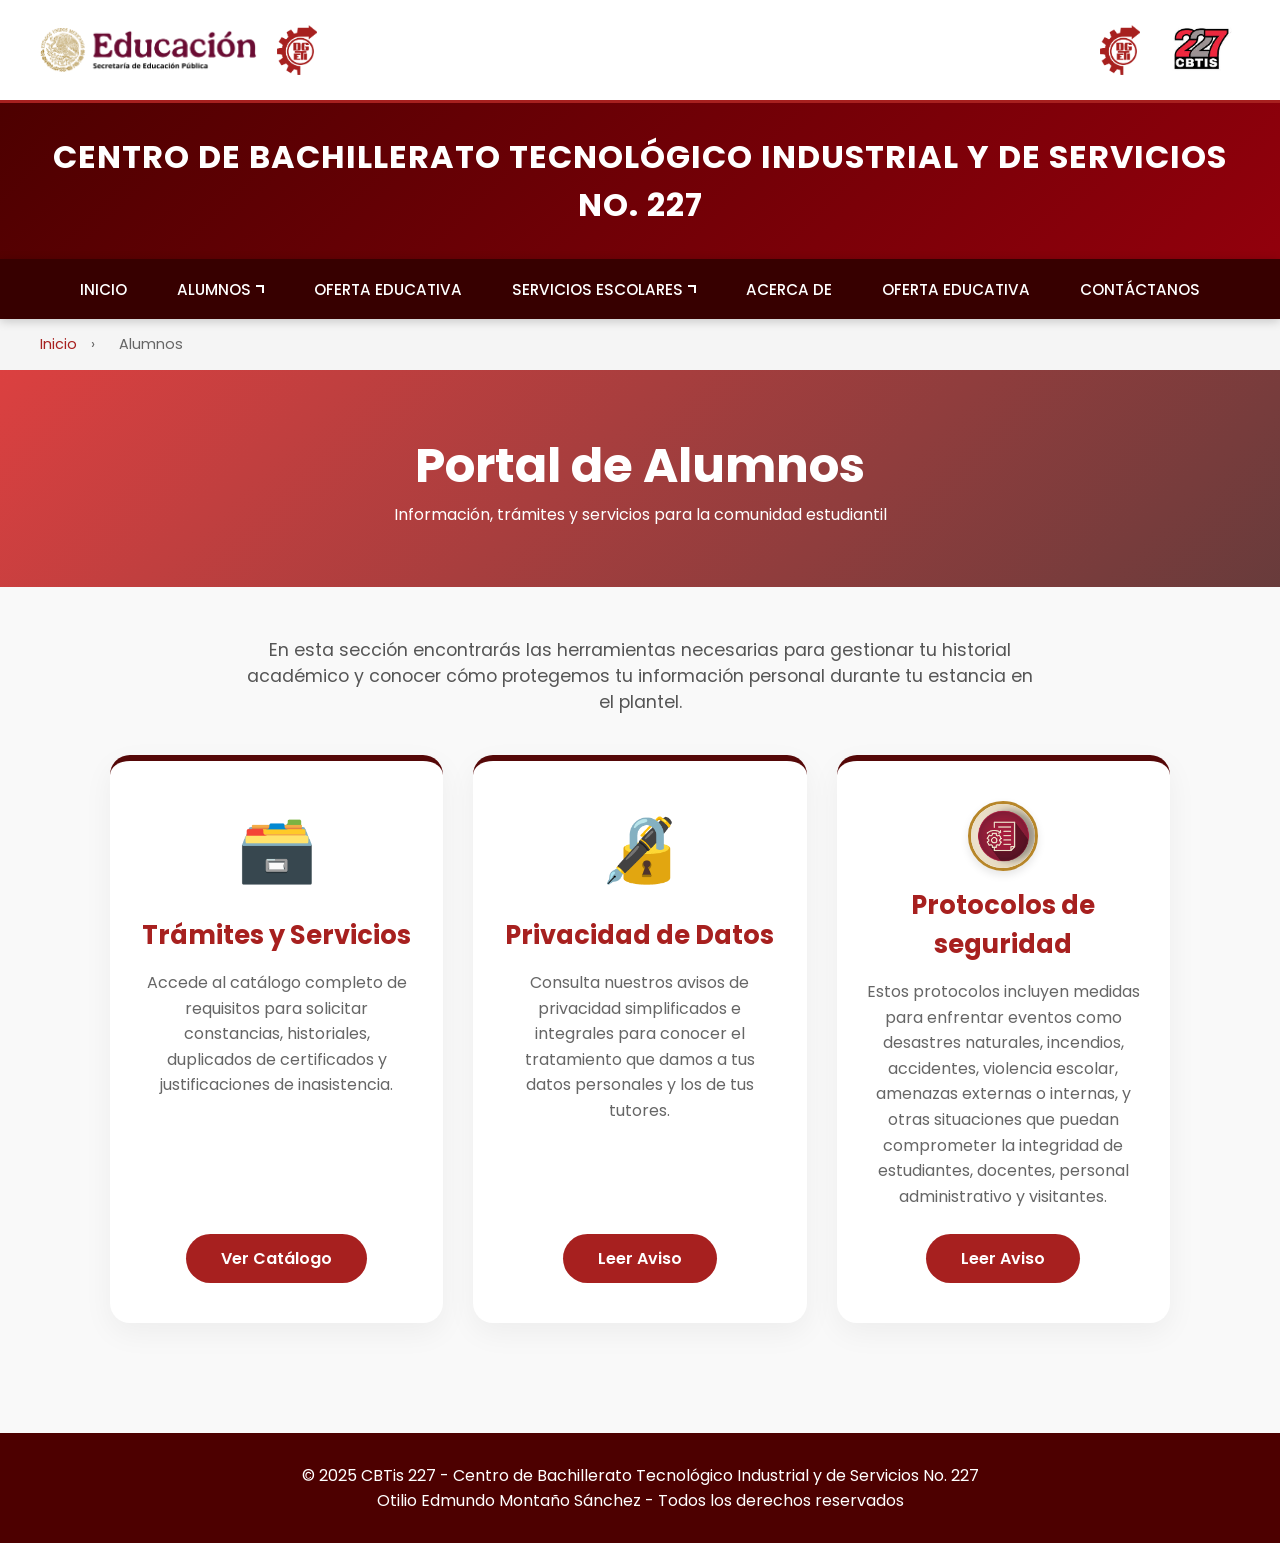
<file: alumnos/alumnos.html>
<!DOCTYPE html>
<html lang="es">
<head>
  <meta charset="UTF-8">
  <meta name="viewport" content="width=device-width, initial-scale=1.0">
  <title>Alumnos - CBTis 227</title>
  <link rel="preconnect" href="https://fonts.googleapis.com">
  <link rel="preconnect" href="https://fonts.gstatic.com" crossorigin>
  <link href="https://fonts.googleapis.com/css2?family=Poppins:wght@300;400;600;700&display=swap" rel="stylesheet">
  <style>
    /* Estilos base heredados para mantener uniformidad */
    * { margin: 0; padding: 0; box-sizing: border-box; }
    body { font-family: 'Poppins', sans-serif; background-color: #f9f9f9; color: #000; }

    .top-header { background-color: #FFFFFF; display: flex; justify-content: space-between; align-items: center; padding: 10px 40px; border-bottom: 3px solid #A7201F; }
    .logos-left, .logos-right { display: flex; gap: 20px; align-items: center; }
    .logos-left img, .logos-right img { height: 50px; width: auto; object-fit: contain; }
    .logos-right img:last-child { height: 80px; }
    .logos-left img:first-child { height: 45px; }

    .welcome-banner { background: linear-gradient(135deg, #4d0000 0%, #92000c 100%); color: white; text-align: center; padding: 30px 20px; }
    .welcome-banner h1 { font-size: 2rem; font-weight: 700; text-transform: uppercase; letter-spacing: 1px; }

    /* Estilos del Menú */
    .menu {
      background-color: #370000;
      height: 60px;
      display: flex;
      justify-content: center;
      align-items: center;
      position: sticky;
      top: 0;
      z-index: 1000;
      box-shadow: 0 2px 10px rgba(0,0,0,0.2);
    }

    .menu__container {
      display: flex;
  justify-content: center; /* Cambia de center a space-between */
  align-items: center;
  width: 100%;
  max-width: 1400px;
  margin: 0 auto;
  padding: 0 20px;
    }

    .menu__links {
      display: flex;
      list-style: none;
      height: 100%;
      margin: 0;
      padding: 0;
    }

    .menu__item {
      position: relative;
      height: 100%;
      --clip: polygon(0 0, 100% 0, 100% 0, 0 0);
      --transform: rotate(-90deg);
    }

    .menu__item:hover {
      --clip: polygon(0 0, 100% 0, 100% 100%, 0% 100%);
      --transform: rotate(0);
    }

    .menu__link {
      color: #ffffff;
      text-decoration: none;
      padding: 0 25px;
      display: flex;
      height: 100%;
      align-items: center;
      transition: background-color 0.3s;
      font-weight: 500;
      font-size: 0.95rem;
      white-space: nowrap;
    }

    .menu__link:hover {
      background-color: #B78629;
    }

    .menu__arrow {
      transform: var(--transform);
      transition: transform .3s;
      display: block;
      margin-left: 5px;
      width: 8px;
      height: 8px;
      border-right: 2px solid white;
      border-bottom: 2px solid white;
    }

    .menu__nesting {
      list-style: none; transition: clip-path .3s; clip-path: var(--clip); position: absolute; left: 0; bottom: 0; width: max-content; transform: translateY(100%);
      background-color: #9D9394; box-shadow: 0 4px 10px rgba(0,0,0,0.3);
    }

    .menu__link--inside {
      padding: 15px 25px; border-bottom: 1px solid rgba(255,255,255,0.1);
    }

    .menu__link--inside:hover {
      background-color: #B78629;
    }
    /* Estilos del Contenido Alumnos */
    .breadcrumb { background-color: #f5f5f5; padding: 15px 40px; font-size: 0.9rem; }
    .breadcrumb a { color: #A7201F; text-decoration: none; }
    .breadcrumb span { color: #666; margin: 0 10px; }

    .page-header { background: linear-gradient(135deg, rgba(216, 44, 44, 0.9), rgba(68, 12, 12, 0.8)); color: white; padding: 60px 20px; text-align: center; }
    .page-header h1 { font-size: 3rem; font-weight: 700; }

    .content-wrapper { max-width: 1100px; margin: 0 auto; padding: 50px 20px; text-align: center; }
    .intro-text { font-size: 1.1rem; color: #555; margin-bottom: 40px; max-width: 800px; margin-left: auto; margin-right: auto; }

    /* Grid de Accesos Directos */
    .access-grid { display: grid; grid-template-columns: repeat(auto-fit, minmax(320px, 1fr)); gap: 30px; margin-top: 20px; }
    
    .access-card { background: white; border-radius: 20px; padding: 40px 30px; box-shadow: 0 10px 30px rgba(0,0,0,0.05); transition: 0.3s; border-top: 6px solid #550808; display: flex; flex-direction: column; align-items: center; }
    .access-card:hover { transform: translateY(-10px); box-shadow: 0 15px 40px rgba(0,0,0,0.15); }
    
    .card-icon { font-size: 4rem; margin-bottom: 20px; }
    .access-card h3 { color: #A7201F; font-size: 1.6rem; margin-bottom: 15px; }
    .access-card p { color: #666; line-height: 1.6; margin-bottom: 25px; flex-grow: 1; }
    
    .btn-action { background-color: #A7201F; color: white; text-decoration: none; padding: 12px 35px; border-radius: 30px; font-weight: 600; transition: 0.3s; }
    .btn-action:hover { background-color: #370000; transform: scale(1.05); }

    footer { background-color: #4d0000; color: white; text-align: center; padding: 30px; margin-top: 60px; }

    @media (max-width: 768px) {
      .page-header h1 { font-size: 2rem; }
      .access-grid { grid-template-columns: 1fr; }
    }
  </style>
</head>
<body>

  <div class="top-header">
    <div class="logos-left">
      <img src="../imagenes/sep.png" alt="Logo SEP">
      <img src="../imagenes/dgeti.png" alt="Logo DGETI">
    </div>
    <div class="logos-right">
      <img src="../imagenes/dgeti.png" alt="Logo DGETI">
      <img src="../imagenes/cbtis.png" alt="Logo CBTis 227">
    </div>
  </div>

  <div class="welcome-banner">
    <h1>CENTRO DE BACHILLERATO TECNOLÓGICO INDUSTRIAL Y DE SERVICIOS NO. 227</h1>
  </div>

 <nav class="menu">
    <div class="menu__container">
      <ul class="menu__links">
        <li class="menu__item">
          <a href="/index.html" class="menu__link">INICIO</a>
        </li>

        <li class="menu__item">
          <a href="alumnos.html" class="menu__link">
            ALUMNOS
            <span class="menu__arrow"></span>
          </a>
          <ul class="menu__nesting">
            <li class="menu__inside">
              <a href="tramites.html" class="menu__link menu__link--inside">Tramites/Servicios</a>
            </li>
            <li class="menu__inside">
              <a href="privacidad.html" class="menu__link menu__link--inside">Aviso de privacidad</a>
            </li>
            <li class="menu__inside">
              <a href="#" class="menu__link menu__link--inside">Protocolos de convivencia</a>
            </li>
          </ul>
        </li>

        <li class="menu__item">
          <a href="/otros/oferta.html" class="menu__link">OFERTA EDUCATIVA</a>
        </li>

        <li class="menu__item">
          <a href="#" class="menu__link">SERVICIOS ESCOLARES
            <span class="menu__arrow"></span>
          </a>
       
         <ul class="menu__nesting">
            <li class="menu__inside">
              <a href="/servicios/becas.html" class="menu__link menu__link--inside">Becas</a>
            </li>
            <li class="menu__inside">
              <a href="/servicios/promocion.html" class="menu__link menu__link--inside">Promoción Cultural y Deportiva</a>
            </li>
            <li class="menu__inside">
              <a href="/servicios/orientacion.html" class="menu__link menu__link--inside">Orientación</a>
            </li>
            <li class="menu__inside">
              <a href="/servicios/servicio_social.html" class="menu__link menu__link--inside">Servicio Social y Titulación</a>
            </li>
            <li class="menu__inside">
              <a href="/servicios/biblioteca.html" class="menu__link menu__link--inside">Biblioteca</a>
            </li>
            <li class="menu__inside">
              <a href="/servicios/enfermeria.html" class="menu__link menu__link--inside">Enfermeria</a>
            </li>
          </ul>
           </li>

        <li class="menu__item">
          <a href="/otros/acercade.html" class="menu__link">ACERCA DE</a>
        </li>
        <li class="menu__item">
          <a href="/otros/oferta.html" class="menu__link">OFERTA EDUCATIVA</a>
        </li>
        <li class="menu__item">
          <a href="../otros/contacto.html" class="menu__link">CONTÁCTANOS</a>
        </li>
      </ul>
    </div>
  </nav>


  <div class="breadcrumb">
    <a href="../index.html">Inicio</a>
    <span>›</span>
    <span>Alumnos</span>
  </div>

  <div class="page-header">
    <h1>Portal de Alumnos</h1>
    <p>Información, trámites y servicios para la comunidad estudiantil</p>
  </div>

  <div class="content-wrapper">
    <p class="intro-text">
      En esta sección encontrarás las herramientas necesarias para gestionar tu historial académico y conocer cómo protegemos tu información personal durante tu estancia en el plantel.
    </p>

    <div class="access-grid">
      <div class="access-card">
        <div class="card-icon">🗃️</div>
        <h3>Trámites y Servicios</h3>
        <p>Accede al catálogo completo de requisitos para solicitar constancias, historiales, duplicados de certificados y justificaciones de inasistencia.</p>
        <a href="tramites.html" class="btn-action">Ver Catálogo</a>
      </div>

      <div class="access-card">
        <div class="card-icon">🔏</div>
        <h3>Privacidad de Datos</h3>
        <p>Consulta nuestros avisos de privacidad simplificados e integrales para conocer el tratamiento que damos a tus datos personales y los de tus tutores.</p>
        <a href="privacidad.html" class="btn-action">Leer Aviso</a>
      </div>
      <div class="access-card">
  <div style="width: 70px; height: 70px; border-radius: 50%; overflow: hidden; margin: 0 auto 15px; border: 3px solid #B78629; box-shadow: 0 4px 8px rgba(0,0,0,0.1);">
    <img src="/imagenes/post_TRAMITES_SERVICIOS.jpg" alt="Protocolos de seguridad" style="width: 100%; height: 100%; object-fit: cover;">
  </div>
  <h3>Protocolos de seguridad</h3>
  <p>Estos protocolos incluyen medidas para enfrentar eventos como desastres naturales, incendios, accidentes, violencia escolar, amenazas externas o internas, y otras situaciones que puedan comprometer la integridad de estudiantes, docentes, personal administrativo y visitantes.</p>
  <a href="https://sites.google.com/cbtis227.edu.mx/protocolo-vigente-en-cbtis227/inicio?authuser=2" class="btn-action">Leer Aviso</a>
</div>
    </div>
  </div>

  <footer>
    <p>&copy; 2025 CBTis 227 - Centro de Bachillerato Tecnológico Industrial y de Servicios No. 227</p>
    <p>Otilio Edmundo Montaño Sánchez - Todos los derechos reservados</p>
  </footer>

</body>
</html>
</file>
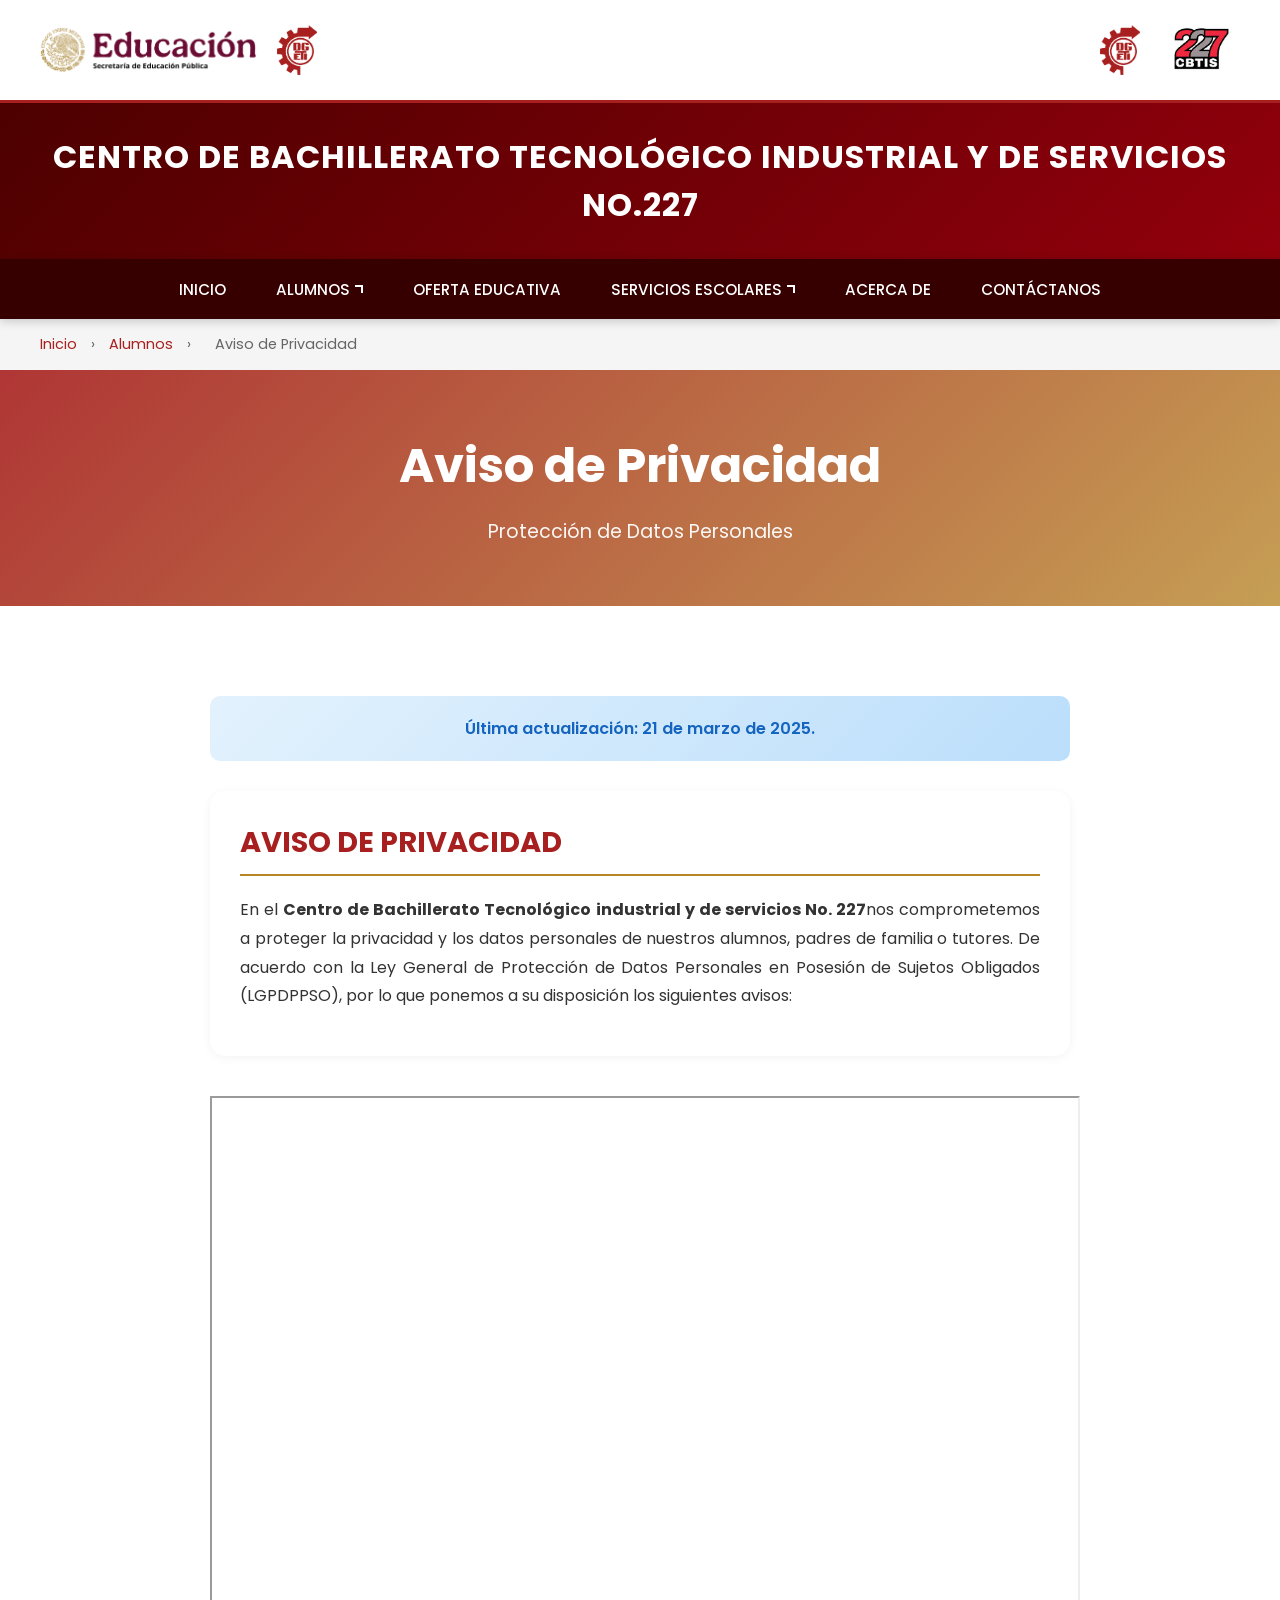
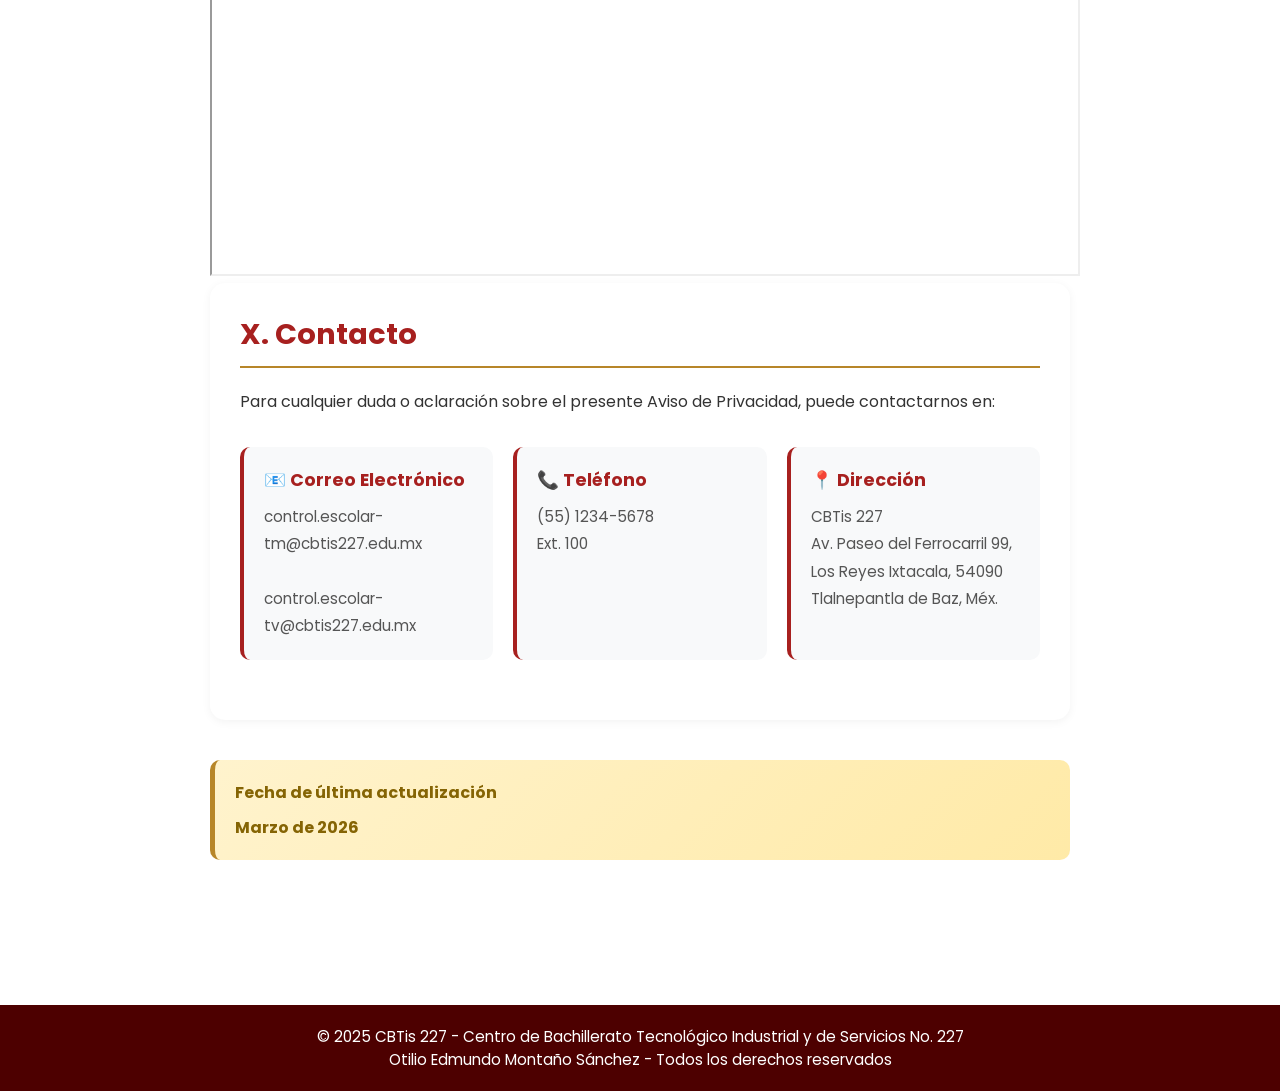
<file: alumnos/privacidad.html>
<!DOCTYPE html>
<html lang="es">
<head>
  <meta charset="UTF-8">
  <meta name="viewport" content="width=device-width, initial-scale=1.0">
  <title>Aviso de Privacidad - CBTis 227</title>
  <link rel="preconnect" href="https://fonts.googleapis.com">
  <link rel="preconnect" href="https://fonts.gstatic.com" crossorigin>
  <link href="https://fonts.googleapis.com/css2?family=Poppins:wght@300;400;600;700&display=swap" rel="stylesheet">
  <style>
    * {
      margin: 0;
      padding: 0;
      box-sizing: border-box;
    }

    body {
      font-family: 'Poppins', sans-serif;
      background-color: #FFFFFF;
      color: #000000;
    }

    .top-header {
      background-color: #FFFFFF;
      display: flex;
      justify-content: space-between;
      align-items: center;
      padding: 10px 40px;
      border-bottom: 3px solid #A7201F;
    }

    .top-header img {
      height: 60px;
    }

    .logos-left, .logos-right {
      display: flex;
      gap: 20px;
      align-items: center;
    }

    .logos-left img, .logos-right img {
      height: 50px; /* Ajusta este valor */
      width: auto; /* Mantiene la proporción */
      object-fit: contain; /* Evita distorsión */
    }

    .logos-right img:last-child {
      height: 80px; /* Aumenta solo el último logo de la derecha */
    }

    .logos-left img:first-child {
      height: 45px; /* Aumenta solo el primer logo de la izquierda*/
    }

    .welcome-banner {
      background: linear-gradient(135deg, #4d0000 0%, #92000c 100%);
      color: white;
      text-align: center;
      padding: 30px 20px;
    }

    .welcome-banner h1 {
      font-size: 2rem;
      font-weight: 700;
      text-transform: uppercase;
      letter-spacing: 1px;
    }

    .menu {
      background-color: #370000;
      height: 60px;
      display: flex;
      justify-content: center;
      align-items: center;
      position: sticky;
      top: 0;
      z-index: 1000;
      box-shadow: 0 2px 10px rgba(0,0,0,0.2);
    }

    .menu__container {
      display: flex;
      justify-content: center;
      align-items: center;
      width: 100%;
      height: 100%;
    }

    .menu__links {
      display: flex;
      list-style: none;
      height: 100%;
      margin: 0;
      padding: 0;
    }

    .menu__item {
      position: relative;
      height: 100%;
      --clip: polygon(0 0, 100% 0, 100% 0, 0 0);
      --transform: rotate(-90deg);
    }

    .menu__item:hover {
      --clip: polygon(0 0, 100% 0, 100% 100%, 0% 100%);
      --transform: rotate(0);
    }

    .menu__link {
      color: #fff;
      text-decoration: none;
      padding: 0 25px;
      display: flex;
      height: 100%;
      align-items: center;
      transition: background-color 0.3s;
      font-weight: 500;
      font-size: 0.95rem;
      white-space: nowrap;
    }

    .menu__link:hover {
      background-color: #B78629;
    }

    .menu__arrow {
      transform: var(--transform);
      transition: transform .3s;
      display: block;
      margin-left: 5px;
      width: 8px;
      height: 8px;
      border-right: 2px solid white;
      border-bottom: 2px solid white;
    }

    .menu__nesting {
      list-style: none;
      transition: clip-path .3s;
      clip-path: var(--clip);
      position: absolute;
      left: 0;
      bottom: 0;
      width: max-content;
      transform: translateY(100%);
      background-color: #9D9394;
      box-shadow: 0 4px 10px rgba(0,0,0,0.3);
    }

    .menu__link--inside {
      padding: 15px 25px;
      border-bottom: 1px solid rgba(255,255,255,0.1);
    }

    .menu__link--inside:hover {
      background-color: #B78629;
    }

    .breadcrumb {
      background-color: #f5f5f5;
      padding: 15px 40px;
      font-size: 0.9rem;
    }

    .breadcrumb a {
      color: #A7201F;
      text-decoration: none;
      transition: color 0.3s;
    }

    .breadcrumb a:hover {
      color: #B78629;
    }

    .breadcrumb span {
      color: #666;
      margin: 0 10px;
    }

    .page-header {
      background: linear-gradient(135deg, rgba(167, 32, 31, 0.9), rgba(183, 134, 41, 0.8));
      color: white;
      padding: 60px 20px;
      text-align: center;
    }

    .page-header h1 {
      font-size: 3rem;
      font-weight: 700;
      margin-bottom: 15px;
    }

    .page-header p {
      font-size: 1.2rem;
      opacity: 0.95;
    }

    .content-wrapper {
      max-width: 900px;
      margin: 0 auto;
      padding: 60px 20px;
    }

    .content-section {
      margin-bottom: 40px;
      background: white;
      padding: 30px;
      border-radius: 15px;
      box-shadow: 0 2px 10px rgba(0,0,0,0.05);
    }

    .content-section h2 {
      color: #A7201F;
      font-size: 1.8rem;
      margin-bottom: 20px;
      font-weight: 700;
      border-bottom: 2px solid #B78629;
      padding-bottom: 10px;
    }

    .content-section h3 {
      color: #4a5568;
      font-size: 1.3rem;
      margin: 25px 0 15px;
      font-weight: 600;
    }

    .content-section p {
      line-height: 1.8;
      margin-bottom: 15px;
      color: #333;
      font-size: 1rem;
      text-align: justify;
    }

    .content-section ul, .content-section ol {
      margin: 15px 0;
      padding-left: 30px;
    }

    .content-section li {
      margin-bottom: 12px;
      line-height: 1.6;
      color: #333;
      text-align: justify;
    }

    .highlight-box {
      background: linear-gradient(135deg, #fff3cd, #ffeaa7);
      border-left: 5px solid #B78629;
      padding: 20px;
      border-radius: 10px;
      margin: 25px 0;
    }

    .highlight-box h4 {
      color: #856404;
      margin-bottom: 10px;
      font-weight: 700;
    }

    .highlight-box p {
      color: #856404;
      margin: 0;
    }

    .info-grid {
      display: grid;
      grid-template-columns: repeat(auto-fit, minmax(250px, 1fr));
      gap: 20px;
      margin: 30px 0;
    }

    .info-card {
      background: #f8f9fa;
      padding: 20px;
      border-radius: 10px;
      border-left: 4px solid #A7201F;
    }

    .info-card h4 {
      color: #A7201F;
      margin-bottom: 10px;
      font-size: 1.1rem;
    }

    .info-card p {
      margin: 0;
      font-size: 0.95rem;
      color: #555;
    }

    .date-section {
      background: linear-gradient(135deg, #e3f2fd, #bbdefb);
      padding: 20px;
      border-radius: 10px;
      margin: 30px 0;
      text-align: center;
    }

    .date-section p {
      color: #1565c0;
      font-weight: 600;
      margin: 0;
    }

    footer {
      background-color: #4d0000;
      color: white;
      text-align: center;
      padding: 20px;
      font-size: 0.95rem;
      margin-top: 60px;
    }

    @media (max-width: 968px) {
      .top-header {
        flex-direction: column;
        gap: 15px;
        padding: 15px;
      }

      .logos-left, .logos-right {
        flex-wrap: wrap;
        justify-content: center;
      }

      .top-header img {
        height: 50px;
      }

      .welcome-banner h1 {
        font-size: 1.5rem;
      }

      .menu {
        height: auto;
      }

      .menu__links {
        flex-direction: column;
        width: 100%;
      }

      .menu__item {
        width: 100%;
        height: auto;
      }

      .menu__link {
        padding: 15px;
        justify-content: center;
      }

      .menu__nesting {
        position: static;
        transform: none;
        width: 100%;
      }

      .page-header h1 {
        font-size: 2rem;
      }

      .content-wrapper {
        padding: 30px 15px;
      }

      .content-section {
        padding: 20px;
      }

      .info-grid {
        grid-template-columns: 1fr;
      }
    }
  </style>
</head>

<body>
  <div class="top-header">
    <div class="logos-left">
      <img src="../imagenes/sep.png" alt="Logo SEP">
      <img src="../imagenes/dgeti.png" alt="Logo DGETI">
    </div>
    <div class="logos-right">
      <img src="../imagenes/dgeti.png" alt="Logo DGETI">
      <img src="../imagenes/cbtis.png" alt="Logo CBTis 227">
    </div>
  </div>

  <div class="welcome-banner">
    <h1>CENTRO DE BACHILLERATO TECNOLÓGICO INDUSTRIAL Y DE SERVICIOS NO.227</h1>
  </div>

<nav class="menu">
    <div class="menu__container">
      <ul class="menu__links">
        <li class="menu__item">
          <a href="/index.html" class="menu__link">INICIO</a>
        </li>

        <li class="menu__item">
          <a href="alumnos.html" class="menu__link">
            ALUMNOS
            <span class="menu__arrow"></span>
          </a>
          <ul class="menu__nesting">
            <li class="menu__inside">
              <a href="tramites.html" class="menu__link menu__link--inside">Tramites/Servicios</a>
            </li>
            <li class="menu__inside">
              <a href="privacidad.html" class="menu__link menu__link--inside">Aviso de privacidad</a>
            </li>
            <li class="menu__inside">
              <a href="https://sites.google.com/cbtis227.edu.mx/protocolo-vigente-en-cbtis227/inicio?authuser=2" class="menu__link menu__link--inside">Protocolos de convivencia</a>
            </li>
          </ul>
        </li>

        <li class="menu__item">
          <a href="/otros/oferta.html" class="menu__link">OFERTA EDUCATIVA</a>
        </li>

        <li class="menu__item">
          <a href="#" class="menu__link">SERVICIOS ESCOLARES
            <span class="menu__arrow"></span>
          </a>
       
         <ul class="menu__nesting">
            <li class="menu__inside">
              <a href="/servicios/becas.html" class="menu__link menu__link--inside">Becas</a>
            </li>
            <li class="menu__inside">
              <a href="/servicios/promocion.html" class="menu__link menu__link--inside">Promoción Cultural y Deportiva</a>
            </li>
            <li class="menu__inside">
              <a href="/servicios/orientacion.html" class="menu__link menu__link--inside">Orientación</a>
            </li>
            <li class="menu__inside">
              <a href="/servicios/servicio_social.html" class="menu__link menu__link--inside">Servicio Social y Titulación</a>
            </li>
            <li class="menu__inside">
              <a href="/servicios/biblioteca.html" class="menu__link menu__link--inside">Biblioteca</a>
            </li>
            <li class="menu__inside">
              <a href="/servicios/enfermeria.html" class="menu__link menu__link--inside">Enfermeria</a>
            </li>
          </ul>
           </li>

        <li class="menu__item">
          <a href="/otros/acercade.html" class="menu__link">ACERCA DE</a>
        </li>

        <li class="menu__item">
          <a href="../otros/contacto.html" class="menu__link">CONTÁCTANOS</a>
        </li>
      </ul>
    </div>
  </nav>


  <div class="breadcrumb">
    <a href="../index.html">Inicio</a>
    <span>›</span>
    <a href="#">Alumnos</a>
    <span>›</span>
    <span>Aviso de Privacidad</span>
  </div>

  <div class="page-header">
    <h1>Aviso de Privacidad</h1>
    <p>Protección de Datos Personales</p>
  </div>

  <div class="content-wrapper">
    
    <div class="date-section">
      <p>Última actualización: 21 de marzo de 2025.</p>
    </div>

    <section class="content-section">
      <h2>AVISO DE PRIVACIDAD</h2>
      <p>
        En el <strong>Centro de Bachillerato Tecnológico industrial y de servicios No. 227</strong>nos comprometemos a proteger la privacidad y los datos personales de nuestros alumnos, padres de familia o tutores. De acuerdo con la Ley General de Protección de Datos Personales en Posesión de Sujetos Obligados (LGPDPPSO), por lo que ponemos a su disposición los siguientes avisos:
      </p>
    </section>

    <iframe src="/docs/CB227_AVISO-DE-PRIVACIDAD-SIMPLIFICADO.pdf" width="870" height="780"></iframe>

    <section class="content-section">
      <h2>X. Contacto</h2>
      <p>
        Para cualquier duda o aclaración sobre el presente Aviso de Privacidad, puede contactarnos en:
      </p>
      
      <div class="info-grid">
        <div class="info-card">
          <h4>📧 Correo Electrónico</h4>
          <p>control.escolar-tm@cbtis227.edu.mx <br>  
              <br>
             control.escolar-tv@cbtis227.edu.mx</p>
        </div>
        <div class="info-card">
          <h4>📞 Teléfono</h4>
          <p>(55) 1234-5678<br>
             Ext. 100</p>
        </div>
        <div class="info-card">
          <h4>📍 Dirección</h4>
          <p>CBTis 227<br>
             Av. Paseo del Ferrocarril 99, <br>
             Los Reyes Ixtacala, 54090<br>
            Tlalnepantla de Baz, Méx.</p>
        </div>
      </div>
    </section>

    <div class="highlight-box" style="margin-top: 40px;">
      <h4>Fecha de última actualización</h4>
      <p><strong>Marzo de 2026</strong></p>
    </div>

  </div>

  <footer>
    <p>&copy; 2025 CBTis 227 - Centro de Bachillerato Tecnológico Industrial y de Servicios No. 227</p>
    <p>Otilio Edmundo Montaño Sánchez - Todos los derechos reservados</p>
  </footer>

</body>
</html>
</file>
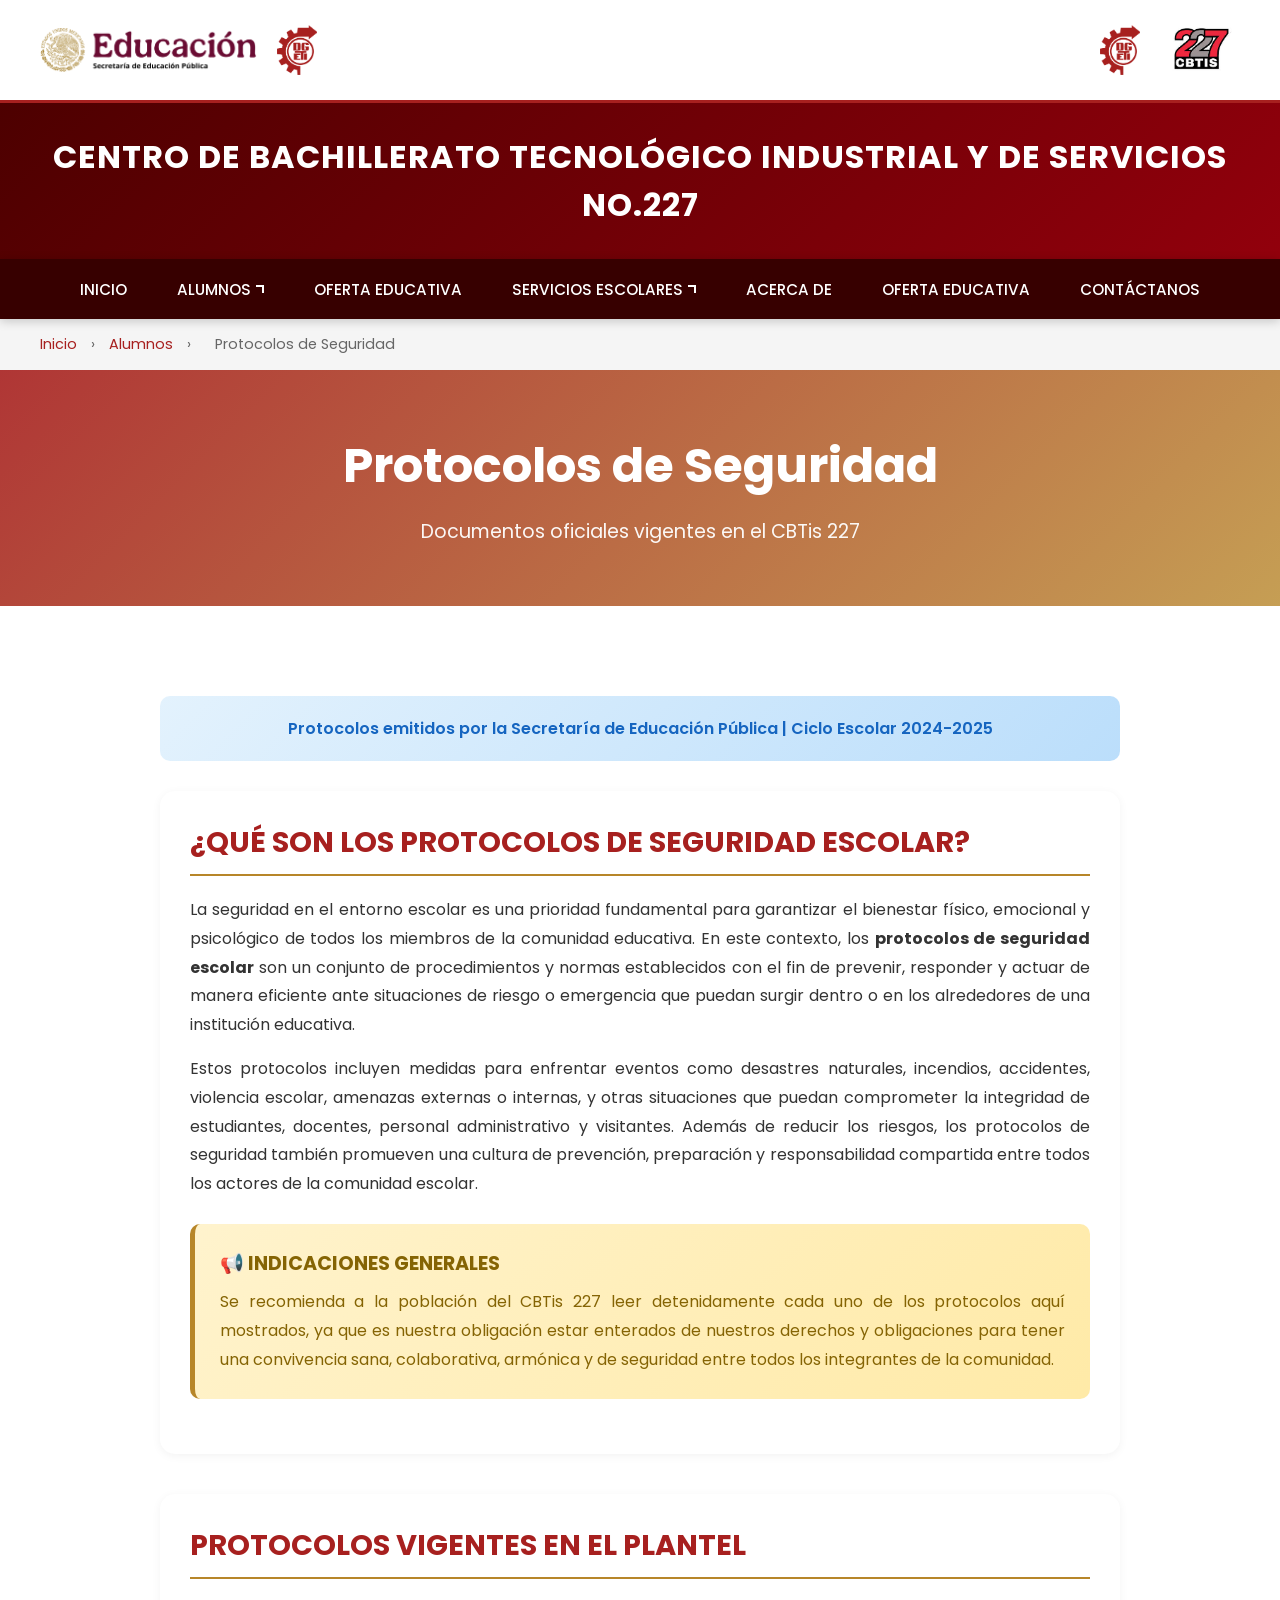
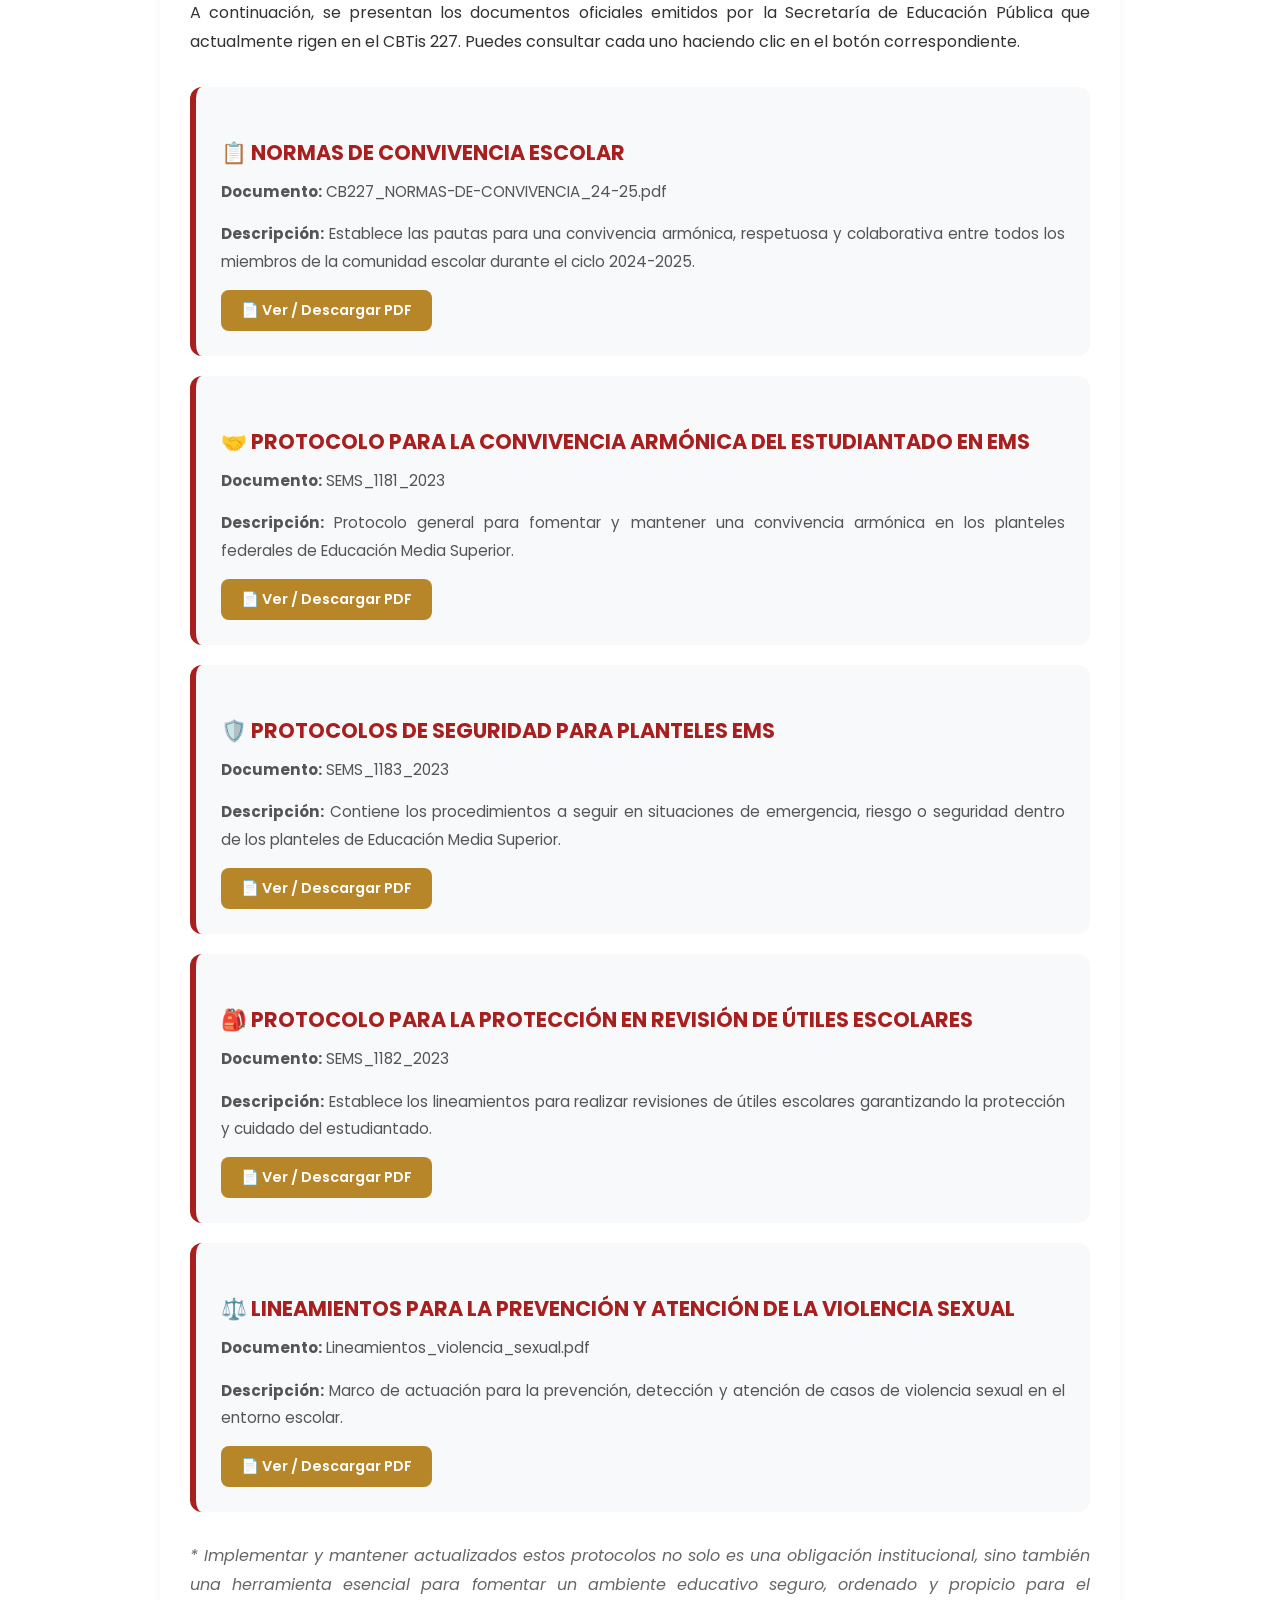
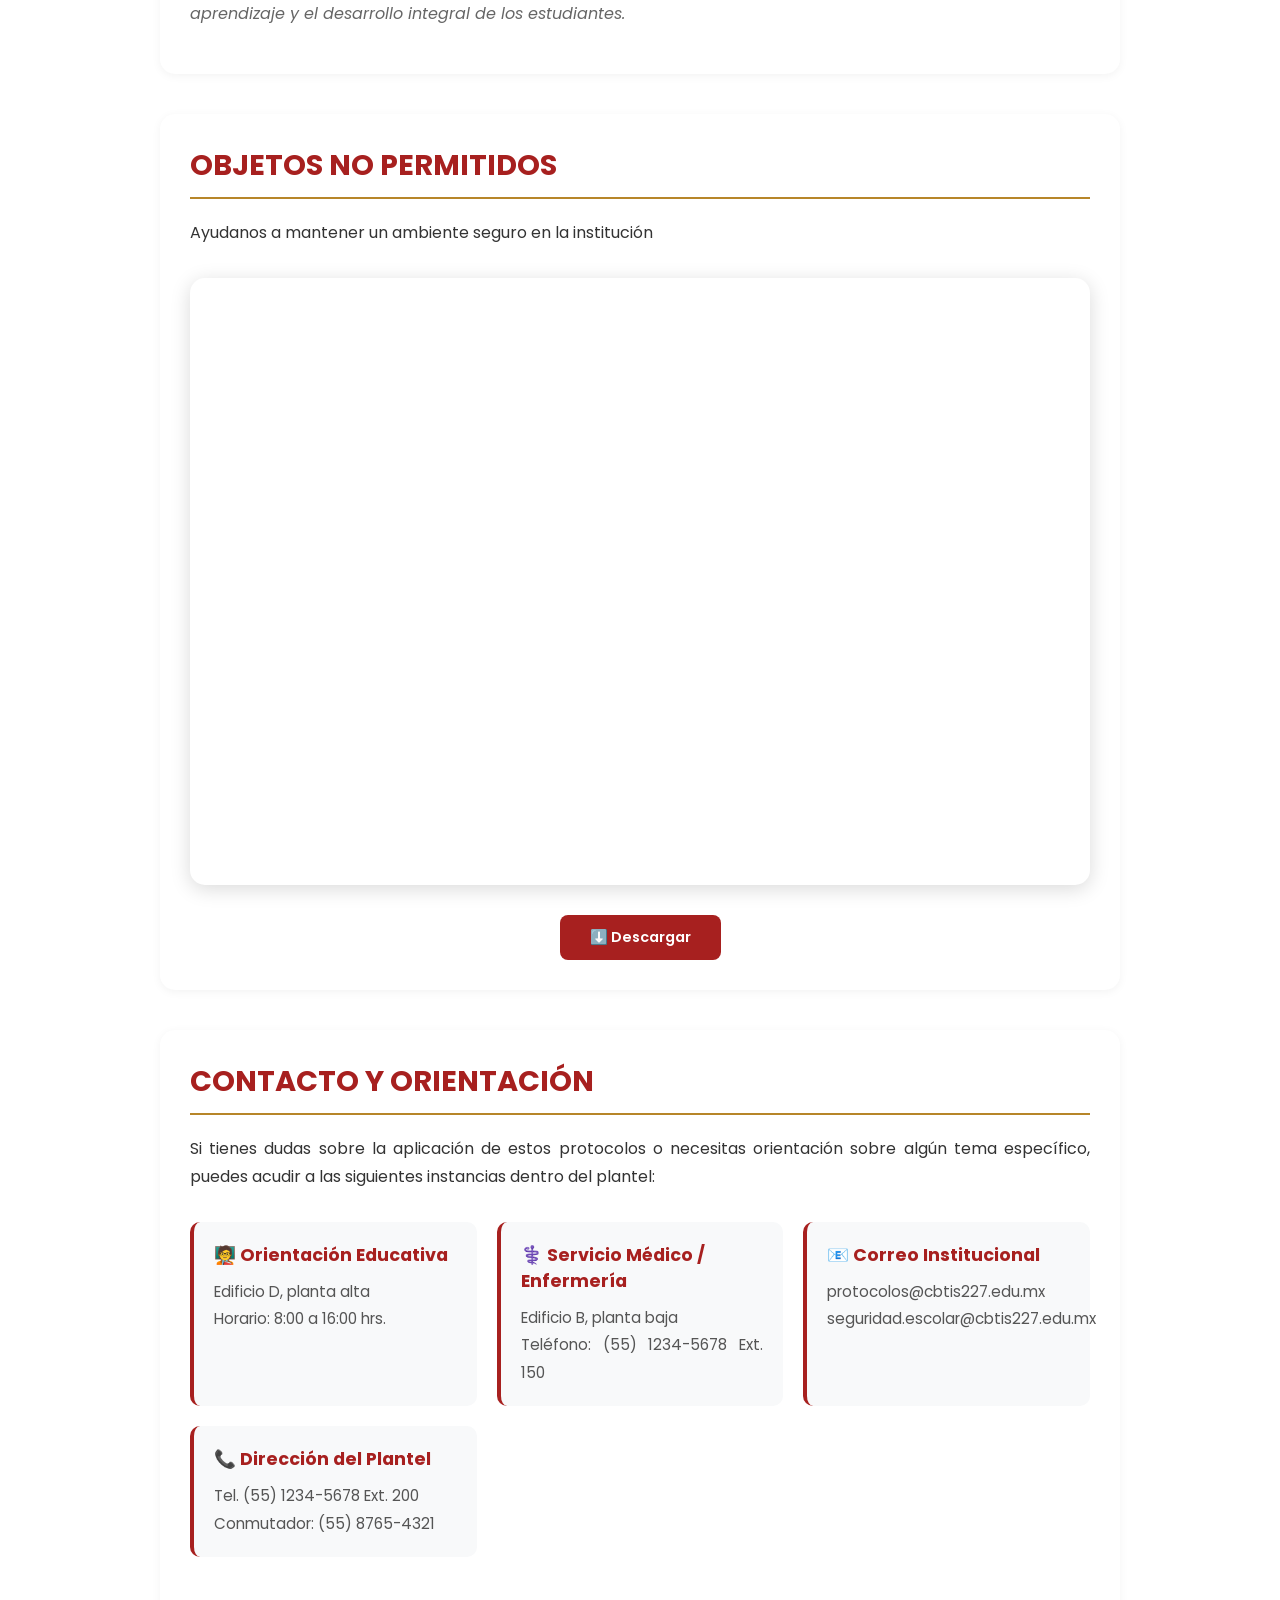
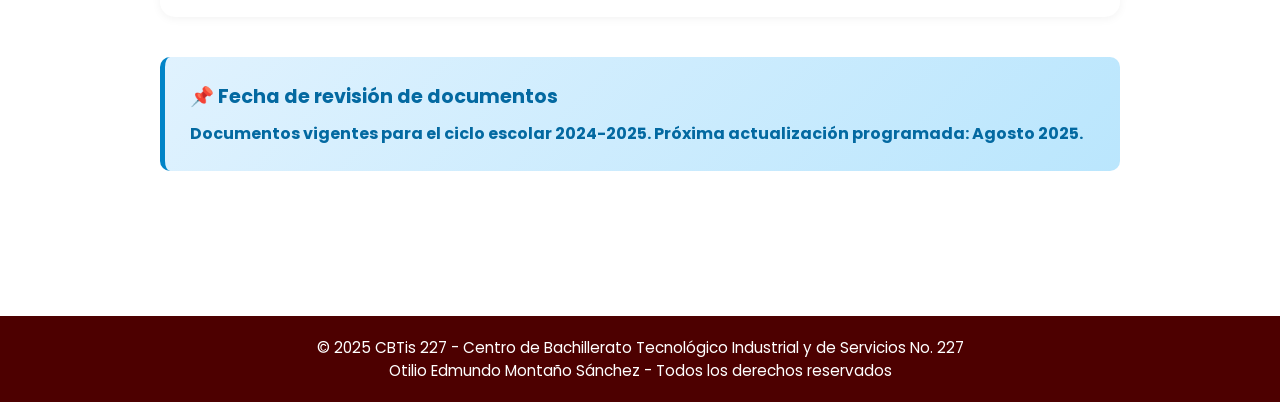
<file: alumnos/protocolos.html>
<!DOCTYPE html>
<html lang="es">
<head>
  <meta charset="UTF-8">
  <meta name="viewport" content="width=device-width, initial-scale=1.0">
  <title>Protocolos de Seguridad - CBTis 227</title>
  <link rel="preconnect" href="https://fonts.googleapis.com">
  <link rel="preconnect" href="https://fonts.gstatic.com" crossorigin>
  <link href="https://fonts.googleapis.com/css2?family=Poppins:wght@300;400;600;700&display=swap" rel="stylesheet">
  <style>
    * {
      margin: 0;
      padding: 0;
      box-sizing: border-box;
    }

    body {
      font-family: 'Poppins', sans-serif;
      background-color: #FFFFFF;
      color: #000000;
    }

    .top-header {
      background-color: #FFFFFF;
      display: flex;
      justify-content: space-between;
      align-items: center;
      padding: 10px 40px;
      border-bottom: 3px solid #A7201F;
    }

    .top-header img {
      height: 60px;
    }

    .logos-left, .logos-right {
      display: flex;
      gap: 20px;
      align-items: center;
    }

    .logos-left img, .logos-right img {
      height: 50px;
      width: auto;
      object-fit: contain;
    }

    .logos-right img:last-child {
      height: 80px;
    }

    .logos-left img:first-child {
      height: 45px;
    }

    .welcome-banner {
      background: linear-gradient(135deg, #4d0000 0%, #92000c 100%);
      color: white;
      text-align: center;
      padding: 30px 20px;
    }

    .welcome-banner h1 {
      font-size: 2rem;
      font-weight: 700;
      text-transform: uppercase;
      letter-spacing: 1px;
    }

    .menu {
      background-color: #370000;
      height: 60px;
      display: flex;
      justify-content: center;
      align-items: center;
      position: sticky;
      top: 0;
      z-index: 1000;
      box-shadow: 0 2px 10px rgba(0,0,0,0.2);
    }

    .menu__container {
      display: flex;
      justify-content: center;
      align-items: center;
      width: 100%;
      height: 100%;
    }

    .menu__links {
      display: flex;
      list-style: none;
      height: 100%;
      margin: 0;
      padding: 0;
    }

    .menu__item {
      position: relative;
      height: 100%;
      --clip: polygon(0 0, 100% 0, 100% 0, 0 0);
      --transform: rotate(-90deg);
    }

    .menu__item:hover {
      --clip: polygon(0 0, 100% 0, 100% 100%, 0% 100%);
      --transform: rotate(0);
    }

    .menu__link {
      color: #fff;
      text-decoration: none;
      padding: 0 25px;
      display: flex;
      height: 100%;
      align-items: center;
      transition: background-color 0.3s;
      font-weight: 500;
      font-size: 0.95rem;
      white-space: nowrap;
    }

    .menu__link:hover {
      background-color: #B78629;
    }

    .menu__arrow {
      transform: var(--transform);
      transition: transform .3s;
      display: block;
      margin-left: 5px;
      width: 8px;
      height: 8px;
      border-right: 2px solid white;
      border-bottom: 2px solid white;
    }

    .menu__nesting {
      list-style: none;
      transition: clip-path .3s;
      clip-path: var(--clip);
      position: absolute;
      left: 0;
      bottom: 0;
      width: max-content;
      transform: translateY(100%);
      background-color: #9D9394;
      box-shadow: 0 4px 10px rgba(0,0,0,0.3);
    }

    .menu__link--inside {
      padding: 15px 25px;
      border-bottom: 1px solid rgba(255,255,255,0.1);
    }

    .menu__link--inside:hover {
      background-color: #B78629;
    }

    .breadcrumb {
      background-color: #f5f5f5;
      padding: 15px 40px;
      font-size: 0.9rem;
    }

    .breadcrumb a {
      color: #A7201F;
      text-decoration: none;
      transition: color 0.3s;
    }

    .breadcrumb a:hover {
      color: #B78629;
    }

    .breadcrumb span {
      color: #666;
      margin: 0 10px;
    }

    .page-header {
      background: linear-gradient(135deg, rgba(167, 32, 31, 0.9), rgba(183, 134, 41, 0.8));
      color: white;
      padding: 60px 20px;
      text-align: center;
    }

    .page-header h1 {
      font-size: 3rem;
      font-weight: 700;
      margin-bottom: 15px;
    }

    .page-header p {
      font-size: 1.2rem;
      opacity: 0.95;
    }

    .content-wrapper {
      max-width: 1000px;
      margin: 0 auto;
      padding: 60px 20px;
    }

    .content-section {
      margin-bottom: 40px;
      background: white;
      padding: 30px;
      border-radius: 15px;
      box-shadow: 0 2px 10px rgba(0,0,0,0.05);
    }

    .content-section h2 {
      color: #A7201F;
      font-size: 1.8rem;
      margin-bottom: 20px;
      font-weight: 700;
      border-bottom: 2px solid #B78629;
      padding-bottom: 10px;
    }

    .content-section h3 {
      color: #4a5568;
      font-size: 1.3rem;
      margin: 25px 0 15px;
      font-weight: 600;
    }

    .content-section p {
      line-height: 1.8;
      margin-bottom: 15px;
      color: #333;
      font-size: 1rem;
      text-align: justify;
    }

    .content-section ul, .content-section ol {
      margin: 15px 0;
      padding-left: 30px;
    }

    .content-section li {
      margin-bottom: 12px;
      line-height: 1.6;
      color: #333;
      text-align: justify;
    }

    .protocolos-grid {
      display: flex;
      flex-direction: column;
      gap: 20px;
      margin: 30px 0;
    }

    .protocolo-card {
      background: #f8f9fa;
      padding: 25px;
      border-radius: 12px;
      border-left: 6px solid #A7201F;
      transition: transform 0.2s, box-shadow 0.2s;
    }

    .protocolo-card:hover {
      transform: translateY(-3px);
      box-shadow: 0 8px 20px rgba(0,0,0,0.1);
    }

    .protocolo-card h3 {
      color: #A7201F;
      margin-bottom: 10px;
      font-size: 1.3rem;
      font-weight: 700;
    }

    .protocolo-card p {
      margin-bottom: 15px;
      color: #555;
      font-size: 0.95rem;
    }

    .protocolo-link {
      display: inline-block;
      background-color: #B78629;
      color: white;
      text-decoration: none;
      padding: 10px 20px;
      border-radius: 8px;
      font-weight: 600;
      font-size: 0.9rem;
      transition: background-color 0.3s;
      border: none;
      cursor: pointer;
    }

    .protocolo-link:hover {
      background-color: #9a6a1f;
    }

    .highlight-box {
      background: linear-gradient(135deg, #fff3cd, #ffeaa7);
      border-left: 5px solid #B78629;
      padding: 25px;
      border-radius: 10px;
      margin: 25px 0;
    }

    .highlight-box h4 {
      color: #856404;
      margin-bottom: 10px;
      font-weight: 700;
      font-size: 1.2rem;
    }

    .highlight-box p {
      color: #856404;
      margin: 0;
    }

    .info-grid {
      display: grid;
      grid-template-columns: repeat(auto-fit, minmax(250px, 1fr));
      gap: 20px;
      margin: 30px 0;
    }

    .info-card {
      background: #f8f9fa;
      padding: 20px;
      border-radius: 10px;
      border-left: 4px solid #A7201F;
    }

    .info-card h4 {
      color: #A7201F;
      margin-bottom: 10px;
      font-size: 1.1rem;
    }

    .info-card p {
      margin: 0;
      font-size: 0.95rem;
      color: #555;
    }

    .date-section {
      background: linear-gradient(135deg, #e3f2fd, #bbdefb);
      padding: 20px;
      border-radius: 10px;
      margin: 30px 0;
      text-align: center;
    }

    .date-section p {
      color: #1565c0;
      font-weight: 600;
      margin: 0;
    }

    footer {
      background-color: #4d0000;
      color: white;
      text-align: center;
      padding: 20px;
      font-size: 0.95rem;
      margin-top: 60px;
    }

    @media (max-width: 968px) {
      .top-header {
        flex-direction: column;
        gap: 15px;
        padding: 15px;
      }

      .logos-left, .logos-right {
        flex-wrap: wrap;
        justify-content: center;
      }

      .top-header img {
        height: 50px;
      }

      .welcome-banner h1 {
        font-size: 1.5rem;
      }

      .menu {
        height: auto;
      }

      .menu__links {
        flex-direction: column;
        width: 100%;
      }

      .menu__item {
        width: 100%;
        height: auto;
      }

      .menu__link {
        padding: 15px;
        justify-content: center;
      }

      .menu__nesting {
        position: static;
        transform: none;
        width: 100%;
      }

      .page-header h1 {
        font-size: 2rem;
      }

      .content-wrapper {
        padding: 30px 15px;
      }

      .content-section {
        padding: 20px;
      }

      .info-grid {
        grid-template-columns: 1fr;
      }
    }
  </style>
</head>

<body>
  <div class="top-header">
    <div class="logos-left">
      <img src="../imagenes/sep.png" alt="Logo SEP">
      <img src="../imagenes/dgeti.png" alt="Logo DGETI">
    </div>
    <div class="logos-right">
      <img src="../imagenes/dgeti.png" alt="Logo DGETI">
      <img src="../imagenes/cbtis.png" alt="Logo CBTis 227">
    </div>
  </div>

  <div class="welcome-banner">
    <h1>CENTRO DE BACHILLERATO TECNOLÓGICO INDUSTRIAL Y DE SERVICIOS NO.227</h1>
  </div>

  <nav class="menu">
    <div class="menu__container">
      <ul class="menu__links">
        <li class="menu__item">
          <a href="/index.html" class="menu__link">INICIO</a>
        </li>

        <li class="menu__item">
          <a href="alumnos.html" class="menu__link">
            ALUMNOS
            <span class="menu__arrow"></span>
          </a>
          <ul class="menu__nesting">
            <li class="menu__inside">
              <a href="tramites.html" class="menu__link menu__link--inside">Tramites/Servicios</a>
            </li>
            <li class="menu__inside">
              <a href="privacidad.html" class="menu__link menu__link--inside">Aviso de privacidad</a>
            </li>
            <li class="menu__inside">
              <a href="protocolos.html" class="menu__link menu__link--inside">Protocolos de seguridad</a>
            </li>
          </ul>
        </li>

        <li class="menu__item">
          <a href="/otros/oferta.html" class="menu__link">OFERTA EDUCATIVA</a>
        </li>

        <li class="menu__item">
          <a href="#" class="menu__link">SERVICIOS ESCOLARES
            <span class="menu__arrow"></span>
          </a>
       
         <ul class="menu__nesting">
            <li class="menu__inside">
              <a href="/servicios/becas.html" class="menu__link menu__link--inside">Becas</a>
            </li>
            <li class="menu__inside">
              <a href="/servicios/promocion.html" class="menu__link menu__link--inside">Promoción Cultural y Deportiva</a>
            </li>
            <li class="menu__inside">
              <a href="/servicios/orientacion.html" class="menu__link menu__link--inside">Orientación</a>
            </li>
            <li class="menu__inside">
              <a href="/servicios/servicio_social.html" class="menu__link menu__link--inside">Servicio Social y Titulación</a>
            </li>
            <li class="menu__inside">
              <a href="/servicios/biblioteca.html" class="menu__link menu__link--inside">Biblioteca</a>
            </li>
            <li class="menu__inside">
              <a href="/servicios/enfermeria.html" class="menu__link menu__link--inside">Enfermeria</a>
            </li>
          </ul>
        </li>

        <li class="menu__item">
          <a href="/otros/acercade.html" class="menu__link">ACERCA DE</a>
        </li>
        <li class="menu__item">
          <a href="/otros/oferta.html" class="menu__link">OFERTA EDUCATIVA</a>
        </li>

        <li class="menu__item">
          <a href="../otros/contacto.html" class="menu__link">CONTÁCTANOS</a>
        </li>
      </ul>
    </div>
  </nav>

  <div class="breadcrumb">
    <a href="../index.html">Inicio</a>
    <span>›</span>
    <a href="#">Alumnos</a>
    <span>›</span>
    <span>Protocolos de Seguridad</span>
  </div>

  <div class="page-header">
    <h1>Protocolos de Seguridad</h1>
    <p>Documentos oficiales vigentes en el CBTis 227</p>
  </div>

  <div class="content-wrapper">
    
    <div class="date-section">
      <p>Protocolos emitidos por la Secretaría de Educación Pública | Ciclo Escolar 2024-2025</p>
    </div>

    <section class="content-section">
      <h2>¿QUÉ SON LOS PROTOCOLOS DE SEGURIDAD ESCOLAR?</h2>
      <p>
        La seguridad en el entorno escolar es una prioridad fundamental para garantizar el bienestar físico, emocional y psicológico de todos los miembros de la comunidad educativa. En este contexto, los <strong>protocolos de seguridad escolar</strong> son un conjunto de procedimientos y normas establecidos con el fin de prevenir, responder y actuar de manera eficiente ante situaciones de riesgo o emergencia que puedan surgir dentro o en los alrededores de una institución educativa.
      </p>
      <p>
        Estos protocolos incluyen medidas para enfrentar eventos como desastres naturales, incendios, accidentes, violencia escolar, amenazas externas o internas, y otras situaciones que puedan comprometer la integridad de estudiantes, docentes, personal administrativo y visitantes. Además de reducir los riesgos, los protocolos de seguridad también promueven una cultura de prevención, preparación y responsabilidad compartida entre todos los actores de la comunidad escolar.
      </p>
      
      <div class="highlight-box">
        <h4>📢 INDICACIONES GENERALES</h4>
        <p>Se recomienda a la población del CBTis 227 leer detenidamente cada uno de los protocolos aquí mostrados, ya que es nuestra obligación estar enterados de nuestros derechos y obligaciones para tener una convivencia sana, colaborativa, armónica y de seguridad entre todos los integrantes de la comunidad.</p>
      </div>
    </section>

    <section class="content-section">
      <h2>PROTOCOLOS VIGENTES EN EL PLANTEL</h2>
      <p>A continuación, se presentan los documentos oficiales emitidos por la Secretaría de Educación Pública que actualmente rigen en el CBTis 227. Puedes consultar cada uno haciendo clic en el botón correspondiente.</p>
      
      <div class="protocolos-grid">
        <div class="protocolo-card">
          <h3>📋 NORMAS DE CONVIVENCIA ESCOLAR</h3>
          <p><strong>Documento:</strong> CB227_NORMAS-DE-CONVIVENCIA_24-25.pdf</p>
          <p><strong>Descripción:</strong> Establece las pautas para una convivencia armónica, respetuosa y colaborativa entre todos los miembros de la comunidad escolar durante el ciclo 2024-2025.</p>
          <a href="/docs/Copia de CB227_NORMAS-DE-CONVIVENCIA_24-25.pdf" class="protocolo-link" target="_blank">📄 Ver / Descargar PDF</a>
        </div>

        <div class="protocolo-card">
          <h3>🤝 PROTOCOLO PARA LA CONVIVENCIA ARMÓNICA DEL ESTUDIANTADO EN EMS</h3>
          <p><strong>Documento:</strong> SEMS_1181_2023</p>
          <p><strong>Descripción:</strong> Protocolo general para fomentar y mantener una convivencia armónica en los planteles federales de Educación Media Superior.</p>
          <a href="/docs/SEMS_1181_2023 Protocolo para la convicencia armonica estudiantado EMS (1).pdf" class="protocolo-link" target="_blank">📄 Ver / Descargar PDF</a>
        </div>

        <div class="protocolo-card">
          <h3>🛡️ PROTOCOLOS DE SEGURIDAD PARA PLANTELES EMS</h3>
          <p><strong>Documento:</strong> SEMS_1183_2023</p>
          <p><strong>Descripción:</strong> Contiene los procedimientos a seguir en situaciones de emergencia, riesgo o seguridad dentro de los planteles de Educación Media Superior.</p>
          <a href="/docs/SEMS_1183_2023 Protocolos de seguridad planteles EMS (1).pdf" class="protocolo-link" target="_blank">📄 Ver / Descargar PDF</a>
        </div>

        <div class="protocolo-card">
          <h3>🎒 PROTOCOLO PARA LA PROTECCIÓN EN REVISIÓN DE ÚTILES ESCOLARES</h3>
          <p><strong>Documento:</strong> SEMS_1182_2023</p>
          <p><strong>Descripción:</strong> Establece los lineamientos para realizar revisiones de útiles escolares garantizando la protección y cuidado del estudiantado.</p>
          <a href="/docs/SEMS_1182_2023 Protocolo para la proteccion del estudiantado en la revision de utiles escolares en los planteles EMS (1).pdf" class="protocolo-link" target="_blank">📄 Ver / Descargar PDF</a>
        </div>

        <div class="protocolo-card">
          <h3>⚖️ LINEAMIENTOS PARA LA PREVENCIÓN Y ATENCIÓN DE LA VIOLENCIA SEXUAL</h3>
          <p><strong>Documento:</strong> Lineamientos_violencia_sexual.pdf</p>
          <p><strong>Descripción:</strong> Marco de actuación para la prevención, detección y atención de casos de violencia sexual en el entorno escolar.</p>
          <a href="/docs/Lineamientos para la prevención y atención de la violencia sexual.pdf" class="protocolo-link" target="_blank">📄 Ver / Descargar PDF</a>
        </div>
      </div>

      <p style="margin-top: 20px; font-style: italic; color: #666;">
        * Implementar y mantener actualizados estos protocolos no solo es una obligación institucional, sino también una herramienta esencial para fomentar un ambiente educativo seguro, ordenado y propicio para el aprendizaje y el desarrollo integral de los estudiantes.
      </p>
    </section>
    <!-- ===== SECCIÓN: VISOR DE PDF ===== -->
<section class="content-section">
  <h2>OBJETOS NO PERMITIDOS</h2>
  <p>Ayudanos a mantener un ambiente seguro en la institución</p>
  
  <div style="margin: 30px 0; border-radius: 15px; overflow: hidden; box-shadow: 0 4px 20px rgba(0,0,0,0.15);">
    <iframe 
      src="/docs/objetos no permitidos en mi escuela CBTis 227.pdf" 
      width="100%" 
      height="600px" 
      style="border: none;"
      title="Infografía Objetos No Permitidos">
    </iframe>
  </div>
  
  <div style="text-align: center; margin-top: 20px;">
    <a href="/docs/objetos no permitidos en mi escuela CBTis 227.pdf" download class="protocolo-link" style="background-color: #A7201F; padding: 12px 30px;">  ⬇️ Descargar</a>
  </div>
</section>
<!-- ===== FIN SECCIÓN ===== -->
    <section class="content-section">
      <h2>CONTACTO Y ORIENTACIÓN</h2>
      <p>
        Si tienes dudas sobre la aplicación de estos protocolos o necesitas orientación sobre algún tema específico, puedes acudir a las siguientes instancias dentro del plantel:
      </p>
      
      <div class="info-grid">
        <div class="info-card">
          <h4>🧑‍🏫 Orientación Educativa</h4>
          <p>Edificio D, planta alta<br>Horario: 8:00 a 16:00 hrs.</p>
        </div>
        <div class="info-card">
          <h4>⚕️ Servicio Médico / Enfermería</h4>
          <p>Edificio B, planta baja<br>Teléfono: (55) 1234-5678 Ext. 150</p>
        </div>
        <div class="info-card">
          <h4>📧 Correo Institucional</h4>
          <p>protocolos@cbtis227.edu.mx<br>seguridad.escolar@cbtis227.edu.mx</p>
        </div>
        <div class="info-card">
          <h4>📞 Dirección del Plantel</h4>
          <p>Tel. (55) 1234-5678 Ext. 200<br>Conmutador: (55) 8765-4321</p>
        </div>
      </div>
    </section>

    <div class="highlight-box" style="margin-top: 20px; background: linear-gradient(135deg, #e0f2fe, #bae6fd); border-left-color: #0284c7;">
      <h4 style="color: #0369a1;">📌 Fecha de revisión de documentos</h4>
      <p style="color: #0369a1;"><strong>Documentos vigentes para el ciclo escolar 2024-2025. Próxima actualización programada: Agosto 2025.</strong></p>
    </div>

  </div>

  <footer>
    <p>&copy; 2025 CBTis 227 - Centro de Bachillerato Tecnológico Industrial y de Servicios No. 227</p>
    <p>Otilio Edmundo Montaño Sánchez - Todos los derechos reservados</p>
  </footer>

</body>
</html>
</file>
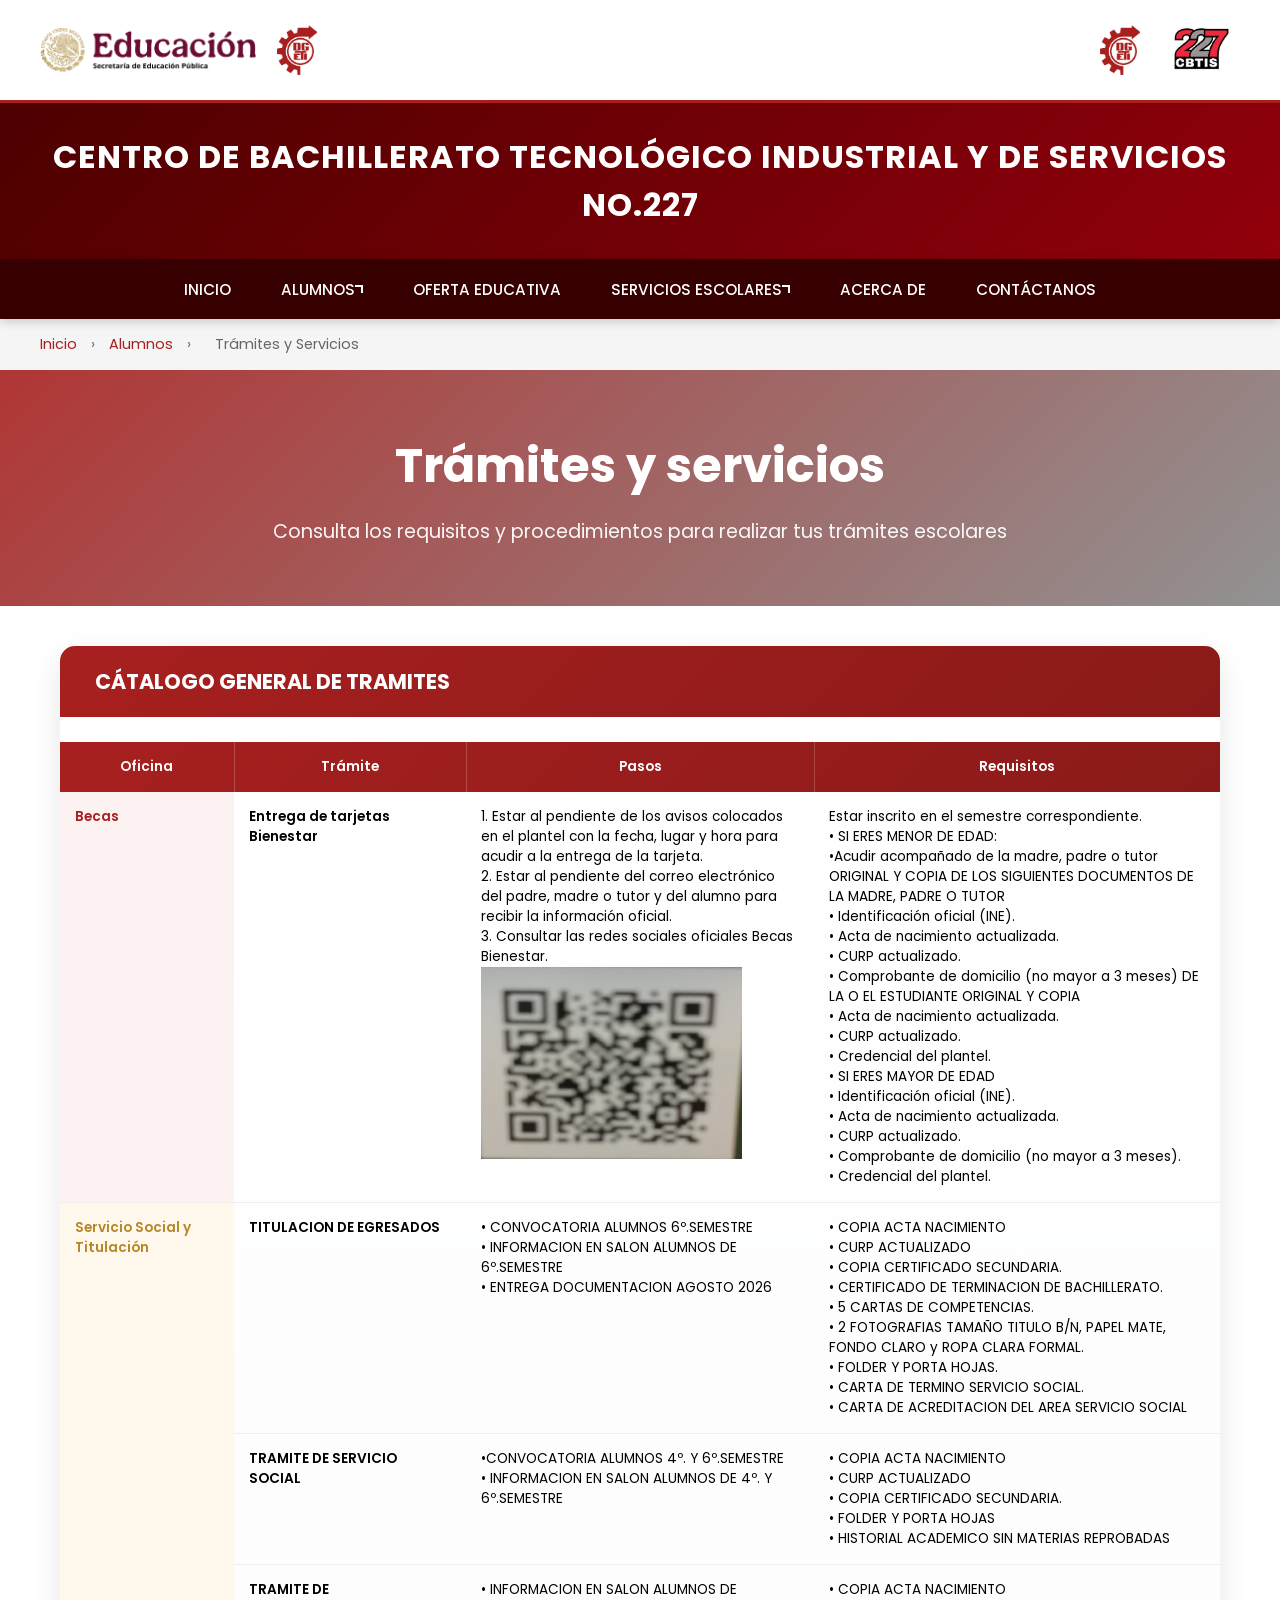
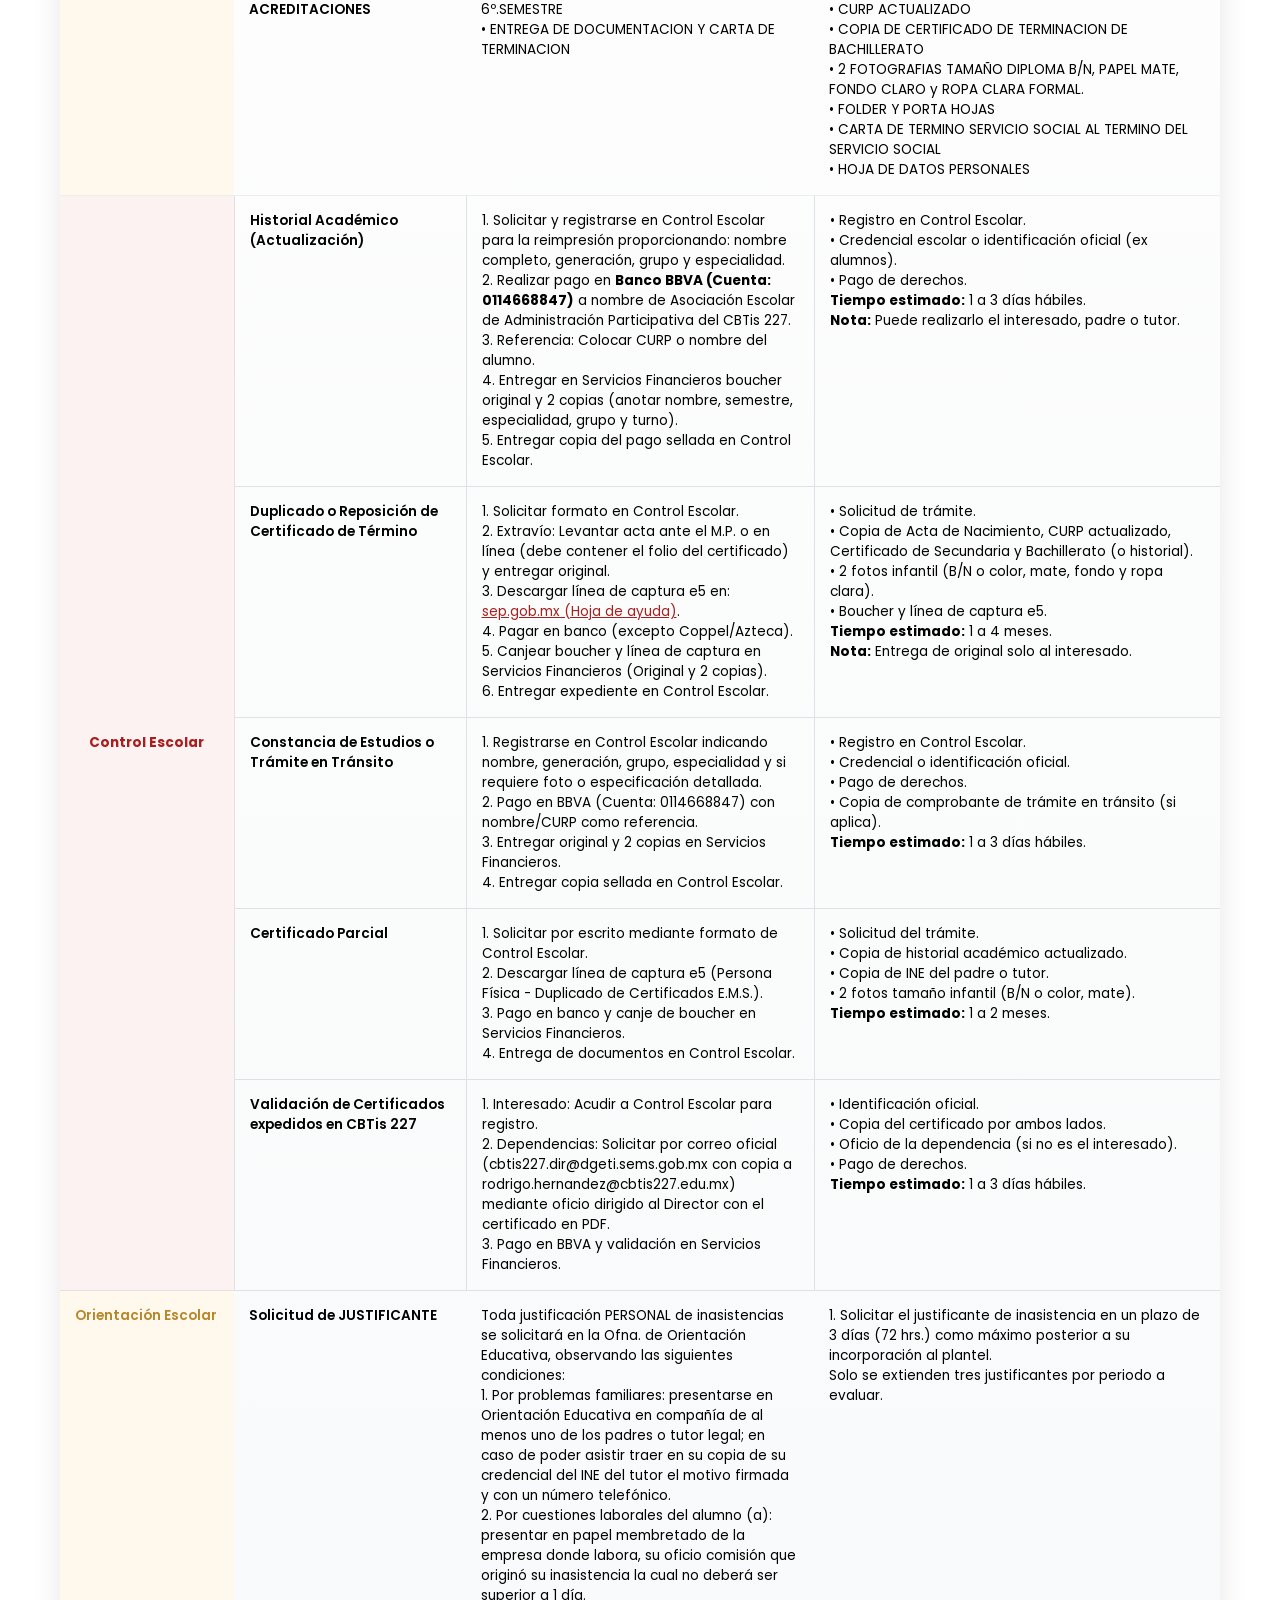
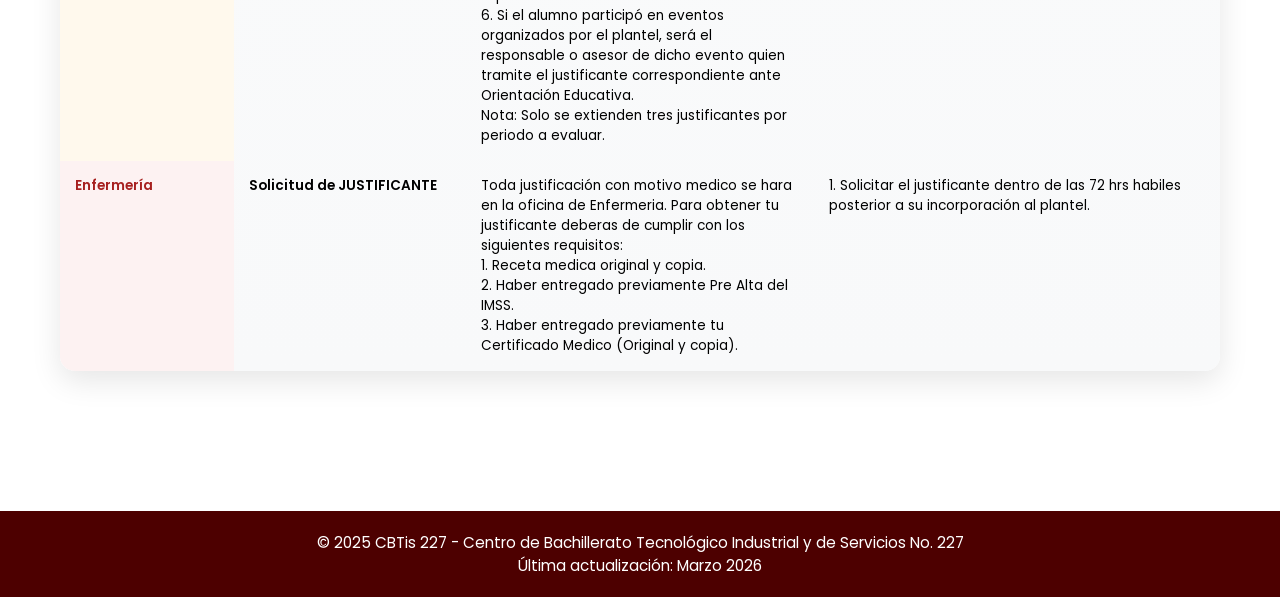
<file: alumnos/tramites.html>
<!DOCTYPE html>
<html lang="es">
<head>
  <meta charset="UTF-8">
  <meta name="viewport" content="width=device-width, initial-scale=1.0">
  <title>Tabla de Trámites - CBTis 227</title>
  <link rel="preconnect" href="https://fonts.googleapis.com">
  <link rel="preconnect" href="https://fonts.gstatic.com" crossorigin>
  <link href="https://fonts.googleapis.com/css2?family=Poppins:wght@300;400;600;700&display=swap" rel="stylesheet">
  <style>
    * {
      margin: 0;
      padding: 0;
      box-sizing: border-box;
    }

    body {
      font-family: 'Poppins', sans-serif;
      background-color: #FFFFFF;
      color: #000000;
    }

    .top-header {
      background-color: #FFFFFF;
      display: flex;
      justify-content: space-between;
      align-items: center;
      padding: 10px 40px;
      border-bottom: 3px solid #A7201F;
    }

    .top-header img {
      height: 60px;
    }

    .logos-center, .logos-right {
      display: flex;
      gap: 20px;
      align-items: center;
    }

    .logos-center img, .logos-right img {
      height: 50px;
      width: auto;
      object-fit: contain;
    }

    .logos-right img:last-child {
      height: 80px;
    }

    .logos-center img:first-child {
      height: 45px;
    }

    .welcome-banner {
      background: linear-gradient(135deg, #4d0000 0%, #92000c 100%);
      color: white;
      text-align: center;
      padding: 30px 20px;
    }

    .welcome-banner h1 {
      font-size: 2rem;
      font-weight: 700;
      text-transform: uppercase;
      letter-spacing: 1px;
    }

    .menu {
      background-color: #370000;
      height: 60px;
      display: flex;
      justify-content: center;
      align-items: center;
      position: sticky;
      top: 0;
      z-index: 1000;
      box-shadow: 0 2px 10px rgba(0,0,0,0.2);
    }

    .menu__container {
      display: flex;
      justify-content: center;
      align-items: center;
      width: 100%;
      height: 100%;
    }

    .menu__links {
      display: flex;
      list-style: none;
      height: 100%;
      margin: 0;
      padding: 0;
    }

    .menu__item {
      position: relative;
      height: 100%;
      --clip: polygon(0 0, 100% 0, 100% 0, 0 0);
      --transform: rotate(-90deg);
    }

    .menu__item:hover {
      --clip: polygon(0 0, 100% 0, 100% 100%, 0% 100%);
      --transform: rotate(0);
    }

    .menu__link {
      color: #fff;
      text-decoration: none;
      padding: 0 25px;
      display: flex;
      height: 100%;
      align-items: center;
      transition: background-color 0.3s;
      font-weight: 500;
      font-size: 0.95rem;
      white-space: nowrap;
    }

    .menu__link:hover {
      background-color: #B78629;
    }

    .menu__arrow {
      transform: var(--transform);
      transition: transform .3s;
      display: block;
      margin-center: 5px;
      width: 8px;
      height: 8px;
      border-right: 2px solid white;
      border-bottom: 2px solid white;
    }

    .menu__nesting {
      list-style: none;
      transition: clip-path .3s;
      clip-path: var(--clip);
      position: absolute;
      center: 0;
      bottom: 0;
      width: max-content;
      transform: translateY(100%);
      background-color: #9D9394;
      box-shadow: 0 4px 10px rgba(0,0,0,0.3);
    }

    .menu__link--inside {
      padding: 15px 25px;
      border-bottom: 1px solid rgba(255,255,255,0.1);
    }

    .menu__link--inside:hover {
      background-color: #B78629;
    }

    .breadcrumb {
      background-color: #f5f5f5;
      padding: 15px 40px;
      font-size: 0.9rem;
    }

    .breadcrumb a {
      color: #A7201F;
      text-decoration: none;
      transition: color 0.3s;
    }

    .breadcrumb a:hover {
      color: #B78629;
    }

    .breadcrumb span {
      color: #666;
      margin: 0 10px;
    }

    .page-header {
      background: linear-gradient(135deg, rgba(167, 32, 31, 0.9), rgba(119, 119, 119, 0.8));
      color: white;
      padding: 60px 20px;
      text-align: center;
    }

    .page-header h1 {
      font-size: 3rem;
      font-weight: 700;
      margin-bottom: 15px;
    }

    .page-header p {
      font-size: 1.2rem;
      opacity: 0.95;
    }

    .content-wrapper {
      max-width: 1200px;
      margin: 0 auto;
      padding: 40px 20px;
    }

    .department-selector {
      display: flex;
      flex-wrap: wrap;
      gap: 15px;
      justify-content: center;
      margin-bottom: 50px;
      padding: 30px;
      background: linear-gradient(135deg, #f8f9fa 0%, #e9ecef 100%);
      border-radius: 15px;
      box-shadow: 0 4px 15px rgba(0,0,0,0.1);
    }

    .dept-btn {
      padding: 15px 30px;
      background: white;
      border: 2px solid #A7201F;
      color: #A7201F;
      font-weight: 600;
      border-radius: 25px;
      cursor: pointer;
      transition: all 0.3s;
      font-size: 1rem;
    }

    .dept-btn:hover {
      background: #A7201F;
      color: white;
      transform: translateY(-3px);
      box-shadow: 0 6px 20px rgba(167, 32, 31, 0.3);
    }

    .dept-btn.active {
      background: #A7201F;
      color: white;
      box-shadow: 0 4px 15px rgba(167, 32, 31, 0.4);
    }

    .department-section {
      display: none;
      animation: fadeIn 0.5s;
    }

    .department-section.active {
      display: block;
    }

    @keyframes fadeIn {
      from { opacity: 0; transform: translateY(20px); }
      to { opacity: 1; transform: translateY(0); }
    }

    .section-title {
      color: #A7201F;
      font-size: 2.5rem;
      margin-bottom: 30px;
      padding-bottom: 15px;
      border-bottom: 4px solid #B78629;
      font-weight: 700;
    }

    .tramites-table {
  background: white;
  border-radius: 15px;
  overflow: hidden;
  box-shadow: 0 10px 30px rgba(0,0,0,0.1);
  margin-bottom: 40px;
  width: 100%;
}

    .table-header {
      background: linear-gradient(135deg, #A7201F 0%, #8a1a19 100%);
      color: white;
      padding: 20px;
      font-size: 1.3rem;
      font-weight: 700;
      display: flex;
      align-items: center;
      gap: 15px;
    }

    .table-header .icon {
      font-size: 2rem;
    }

    .tramite-item {
      border-bottom: 1px solid #e9ecef;
      transition: all 0.3s;
    }

    .tramite-item:last-child {
      border-bottom: none;
    }

    .tramite-item:hover {
      background: #f8f9fa;
    }

    .tramite-header {
      padding: 25px;
      cursor: pointer;
      display: flex;
      justify-content: space-between;
      align-items: center;
      user-select: none;
    }

    .tramite-title {
      display: flex;
      align-items: center;
      gap: 15px;
      flex: 1;
    }

    .tramite-title h3 {
      color: #A7201F;
      font-size: 1.3rem;
      font-weight: 600;
      margin: 0;
    }

    .tramite-icon {
      font-size: 1.8rem;
    }

    .expand-icon {
      font-size: 1.5rem;
      color: #B78629;
      transition: transform 0.3s;
    }

    .tramite-item.expanded .expand-icon {
      transform: rotate(180deg);
    }

    .tramite-content {
      max-height: 0;
      overflow: hidden;
      transition: max-height 0.4s ease;
    }

    .tramite-item.expanded .tramite-content {
      max-height: 2000px;
    }

    .tramite-details {
      padding: 0 25px 25px 25px;
      background: linear-gradient(to bottom, #ffffff, #f8f9fa);
    }

    .info-grid {
      display: grid;
      grid-template-columns: repeat(auto-fit, minmax(300px, 1fr));
      gap: 20px;
      margin-bottom: 25px;
    }

    .info-box {
      background: white;
      padding: 20px;
      border-radius: 10px;
      border-center: 4px solid #B78629;
      box-shadow: 0 2px 10px rgba(0,0,0,0.05);
    }

    .info-box h4 {
      color: #A7201F;
      margin-bottom: 10px;
      font-size: 1.1rem;
      display: flex;
      align-items: center;
      gap: 8px;
    }

    .info-box p, .info-box ul {
      color: #555;
      line-height: 1.6;
      margin: 0;
    }

    .info-box ul {
      padding-center: 20px;
      margin-top: 10px;
    }

    .info-box li {
      margin-bottom: 8px;
    }

    .steps-container {
      background: white;
      padding: 25px;
      border-radius: 10px;
      border: 2px solid #e9ecef;
      margin-top: 20px;
    }

    .steps-container h4 {
      color: #A7201F;
      margin-bottom: 20px;
      font-size: 1.2rem;
    }

    .step {
      display: flex;
      gap: 15px;
      margin-bottom: 20px;
      padding-bottom: 20px;
      border-bottom: 1px dashed #dee2e6;
    }

    .step:last-child {
      border-bottom: none;
      margin-bottom: 0;
      padding-bottom: 0;
    }

    .step-number {
      background: linear-gradient(135deg, #A7201F, #B78629);
      color: white;
      width: 35px;
      height: 35px;
      border-radius: 50%;
      display: flex;
      align-items: center;
      justify-content: center;
      font-weight: 700;
      flex-shrink: 0;
    }

    .step-content {
      flex: 1;
    }

    .step-content p {
      color: #333;
      line-height: 1.6;
      margin: 0;
    }

    .alert-box {
      background: linear-gradient(135deg, #fff3cd, #ffeaa7);
      border-center: 5px solid #ffc107;
      padding: 20px;
      border-radius: 10px;
      margin-top: 20px;
    }

    .alert-box h4 {
      color: #856404;
      margin-bottom: 10px;
      display: flex;
      align-items: center;
      gap: 10px;
    }

    .alert-box p {
      color: #856404;
      margin: 5px 0;
      line-height: 1.6;
    }

    .search-box {
      margin-bottom: 30px;
      position: relative;
    }

    .search-box input {
      width: 100%;
      padding: 15px 50px 15px 20px;
      border: 2px solid #dee2e6;
      border-radius: 25px;
      font-size: 1rem;
      transition: all 0.3s;
    }

    .search-box input:focus {
      outline: none;
      border-color: #A7201F;
      box-shadow: 0 0 0 3px rgba(167, 32, 31, 0.1);
    }

    .search-icon {
      position: absolute;
      right: 20px;
      top: 50%;
      transform: translateY(-50%);
      color: #A7201F;
      font-size: 1.3rem;
    }

    footer {
      background-color: #4d0000;
      color: white;
      text-align: center;
      padding: 20px;
      font-size: 0.95rem;
      margin-top: 60px;
    }

    @media (max-width: 968px) {
      .top-header {
        flex-direction: column;
        gap: 15px;
        padding: 15px;
      }

      .logos-center, .logos-right {
        flex-wrap: wrap;
        justify-content: center;
      }

      .welcome-banner h1 {
        font-size: 1.5rem;
      }

      .menu {
        height: auto;
      }

      .menu__links {
        flex-direction: column;
        width: 100%;
      }

      .menu__item {
        width: 100%;
        height: auto;
      }

      .menu__link {
        padding: 15px;
        justify-content: center;
      }

      .menu__nesting {
        position: static;
        transform: none;
        width: 100%;
      }

      .page-header h1 {
        font-size: 2rem;
      }

      .section-title {
        font-size: 1.8rem;
      }

      .info-grid {
        grid-template-columns: 1fr;
      }

      .dept-btn {
        width: 100%;
      }

      /* Estilos para la tabla*/
/* Estilos para la tabla UNAM compacta */
.tramites-table table {
  font-size: 0.85rem !important;
}

.tramites-table table th {
  font-weight: 600;
  padding: 12px 15px !important;
}

.tramites-table table td {
  padding: 15px !important;
  line-height: 1.4 !important;
}

.tramites-table table thead th:first-child {
  width: 22%;
}

.tramites-table table thead th:nth-child(2) {
  width: 10%;
}

.tramites-table table thead th:nth-child(3) {
  width: 15%;
}

.tramites-table table thead th:nth-child(4) {
  width: 18%;
}

.tramites-table table thead th:nth-child(5) {
  width: 35%;
}

/* Mejor distribución de columnas */
.tramites-table table td strong {
  font-size: 0.9rem;
}

.tramites-table table td span,
.tramites-table table td div {
  font-size: 0.85rem;
}

.tramites-table table ul {
  margin: 8px 0 8px 15px !important;
  padding-center: 5px !important;
}

.tramites-table table li {
  margin-bottom: 5px !important;
}
/* Responsive para la tabla */
@media (max-width: 968px) {
  .tramites-table table {
    display: block;
    overflow-x: auto;
    white-space: nowrap;
  }
  
  .tramites-table table thead th {
    min-width: 200px;
  }
  
  .tramites-table table tbody td {
    min-width: 200px;
  }
}
    }
  </style>
</head>

<body>
  <div class="top-header">
    <div class="logos-center">
      <img src="../imagenes/sep.png" alt="Logo SEP">
      <img src="../imagenes/dgeti.png" alt="Logo DGETI">
    </div>
    <div class="logos-right">
      <img src="../imagenes/dgeti.png" alt="Logo DGETI">
      <img src="../imagenes/cbtis.png" alt="Logo CBTis 227">
    </div>
  </div>

  <div class="welcome-banner">
    <h1>CENTRO DE BACHILLERATO TECNOLÓGICO INDUSTRIAL Y DE SERVICIOS NO.227</h1>
  </div>

<nav class="menu">
    <div class="menu__container">
      <ul class="menu__links">
        <li class="menu__item">
          <a href="/index.html" class="menu__link">INICIO</a>
        </li>

        <li class="menu__item">
          <a href="alumnos.html" class="menu__link">
            ALUMNOS
            <span class="menu__arrow"></span>
          </a>
          <ul class="menu__nesting">
            <li class="menu__inside">
              <a href="tramites.html" class="menu__link menu__link--inside">Tramites/Servicios</a>
            </li>
            <li class="menu__inside">
              <a href="privacidad.html" class="menu__link menu__link--inside">Aviso de privacidad</a>
            </li>
            <li class="menu__inside">
              <a href="https://sites.google.com/cbtis227.edu.mx/protocolo-vigente-en-cbtis227/inicio?authuser=2" class="menu__link menu__link--inside">Protocolos de convivencia</a>
            </li>
          </ul>
        </li>

        <li class="menu__item">
          <a href="/otros/oferta.html" class="menu__link">OFERTA EDUCATIVA</a>
        </li>

        <li class="menu__item">
          <a href="#" class="menu__link">SERVICIOS ESCOLARES
            <span class="menu__arrow"></span>
          </a>
       
         <ul class="menu__nesting">
            <li class="menu__inside">
              <a href="/servicios/becas.html" class="menu__link menu__link--inside">Becas</a>
            </li>
            <li class="menu__inside">
              <a href="/servicios/promocion.html" class="menu__link menu__link--inside">Promoción Cultural y Deportiva</a>
            </li>
            <li class="menu__inside">
              <a href="/servicios/orientacion.html" class="menu__link menu__link--inside">Orientación</a>
            </li>
            <li class="menu__inside">
              <a href="/servicios/servicio_social.html" class="menu__link menu__link--inside">Servicio Social y Titulación</a>
            </li>
            <li class="menu__inside">
              <a href="/servicios/biblioteca.html" class="menu__link menu__link--inside">Biblioteca</a>
            </li>
            <li class="menu__inside">
              <a href="/servicios/enfermeria.html" class="menu__link menu__link--inside">Enfermeria</a>
            </li>
          </ul>
           </li>

        <li class="menu__item">
          <a href="/otros/acercade.html" class="menu__link">ACERCA DE</a>
        </li>

        <li class="menu__item">
          <a href="../otros/contacto.html" class="menu__link">CONTÁCTANOS</a>
        </li>
      </ul>
    </div>
  </nav>


  <div class="breadcrumb">
    <a href="../index.html">Inicio</a>
    <span>›</span>
    <a href="#">Alumnos</a>
    <span>›</span>
    <span>Trámites y Servicios</span>
  </div>

  <div class="page-header">
    <h1>Trámites y servicios</h1>
    <p>Consulta los requisitos y procedimientos para realizar tus trámites escolares</p>
  </div>

  <!-- ... (mantén todo lo anterior hasta la sección de contenido) ... -->

<div class="content-wrapper">
  <div class="tramites-table">
    <div class="table-header">
      <span class="icon"></span>
      <span>CÁTALOGO GENERAL DE TRAMITES</span>
    </div>
<br>
    <div class="tramite-details" style="padding: 0;">
      <div style="overflow-x: auto;">
        <table style="width: 100%; border-collapse: collapse; font-family: 'Poppins', sans-serif; font-size: 0.85rem;">
          <thead>
            <tr style="background: linear-gradient(135deg, #A7201F 0%, #8a1a19 100%); color: white;">
              <th style="padding: 15px; text-align: center; font-weight: 600; border-right: 1px solid rgba(255,255,255,0.2); width: 15%;">Oficina</th>
              <th style="padding: 15px; text-align: center; font-weight: 600; border-right: 1px solid rgba(255,255,255,0.2); width: 20%;">Trámite</th>
              <th style="padding: 15px; text-align: center; font-weight: 600; border-right: 1px solid rgba(255,255,255,0.2); width: 30%;">Pasos</th>
              <th style="padding: 15px; text-align: center; font-weight: 600; width: 35%;">Requisitos</th>
            </tr>
          </thead>
          <tbody>
            <tr style="border-bottom: 1px solid #eee;">
              <td style="padding: 15px; vertical-align: top; background-color: #fdf2f2; font-weight: 600; color: #A7201F;">Becas</td>
              <td style="padding: 15px; vertical-align: top; font-weight: 600;">Entrega de tarjetas Bienestar</td>
              <td style="padding: 15px; vertical-align: top;">1. Estar al pendiente de los avisos colocados en el plantel con la fecha, lugar y hora para acudir a la entrega de la tarjeta.<br>2. Estar al pendiente del correo electrónico del padre, madre o tutor y del alumno para recibir la información oficial.<br>3. Consultar las redes sociales oficiales Becas Bienestar.<br><img src="/imagenes/qr_feo.png"></td>
              <td style="padding: 15px; vertical-align: top;">Estar inscrito en el semestre correspondiente.<br>• SI ERES MENOR DE EDAD:<br>•Acudir acompañado de la madre, padre o tutor<br>ORIGINAL Y COPIA DE LOS SIGUIENTES DOCUMENTOS DE LA MADRE, PADRE O TUTOR<br>• Identificación oficial (INE).<br>• Acta de nacimiento actualizada.<br>• CURP actualizado.<br>• Comprobante de domicilio (no mayor a 3 meses) DE LA O EL ESTUDIANTE ORIGINAL Y COPIA<br>• Acta de nacimiento actualizada.<br>• CURP actualizado.<br>• Credencial del plantel. <br>• SI ERES MAYOR DE EDAD<br>• Identificación oficial (INE).<br>• Acta de nacimiento actualizada.<br>• CURP actualizado.<br>• Comprobante de domicilio (no mayor a 3 meses).<br>• Credencial del plantel.</td>
            </tr>

            <tr style="border-bottom: 1px solid #eee;">
              <td rowspan="3" style="padding: 15px; vertical-align: top; background-color: #fff9ed; font-weight: 600; color: #B78629; border-bottom: 1px solid #eee;">Servicio Social y Titulación</td>
              <td style="padding: 15px; vertical-align: top; font-weight: 600;">TITULACION DE EGRESADOS</td>
              <td style="padding: 15px; vertical-align: top;">• CONVOCATORIA ALUMNOS 6º.SEMESTRE<br>• INFORMACION EN SALON ALUMNOS DE 6º.SEMESTRE<br>• ENTREGA DOCUMENTACION AGOSTO 2026</td>
              <td style="padding: 15px; vertical-align: top;">• COPIA ACTA NACIMIENTO <br>• CURP ACTUALIZADO <br>• COPIA CERTIFICADO SECUNDARIA.<br>• CERTIFICADO DE TERMINACION DE BACHILLERATO. <br>• 5 CARTAS DE COMPETENCIAS.<br>• 2 FOTOGRAFIAS TAMAÑO TITULO B/N, PAPEL MATE, FONDO CLARO y ROPA CLARA FORMAL.<br>• FOLDER Y PORTA HOJAS.<br>• CARTA DE TERMINO SERVICIO SOCIAL.<br>• CARTA DE ACREDITACION DEL AREA SERVICIO SOCIAL</td>
            </tr>
            <tr style="border-bottom: 1px solid #eee;">
              <td style="padding: 15px; vertical-align: top; font-weight: 600;">TRAMITE DE SERVICIO SOCIAL</td>
              <td style="padding: 15px; vertical-align: top;">•CONVOCATORIA ALUMNOS 4º. Y 6º.SEMESTRE<br>• INFORMACION EN SALON ALUMNOS DE 4º. Y 6º.SEMESTRE</td>
              <td style="padding: 15px; vertical-align: top;">• COPIA ACTA NACIMIENTO<br>• CURP ACTUALIZADO<br>• COPIA CERTIFICADO SECUNDARIA.<br>• FOLDER Y PORTA HOJAS<br>• HISTORIAL ACADEMICO SIN MATERIAS REPROBADAS</td>
            </tr>
            <tr style="border-bottom: 1px solid #eee;">
              <td style="padding: 15px; vertical-align: top; font-weight: 600;">TRAMITE DE ACREDITACIONES</td>
              <td style="padding: 15px; vertical-align: top;">• INFORMACION EN SALON ALUMNOS DE 6º.SEMESTRE<br>• ENTREGA DE DOCUMENTACION Y CARTA DE TERMINACION</td>
              <td style="padding: 15px; vertical-align: top;">• COPIA ACTA NACIMIENTO<br>• CURP ACTUALIZADO<br>• COPIA DE CERTIFICADO DE TERMINACION DE BACHILLERATO<br>• 2 FOTOGRAFIAS TAMAÑO DIPLOMA B/N, PAPEL MATE, FONDO CLARO y ROPA CLARA FORMAL.<br>• FOLDER Y PORTA HOJAS<br>• CARTA DE TERMINO SERVICIO SOCIAL AL TERMINO DEL SERVICIO SOCIAL<br>• HOJA DE DATOS PERSONALES</td>
            </tr>

            <tr style="border-bottom: 1px solid #dee2e6;">
              <td rowspan="5" style="padding: 20px; text-align: center; vertical-align: middle; background-color: #fdf2f2; font-weight: 700; color: #A7201F; border-right: 1px solid #dee2e6;">Control Escolar</td>

              <td style="padding: 15px; vertical-align: top; font-weight: 600; border-right: 1px solid #dee2e6;">Historial Académico (Actualización)</td>
  <td style="padding: 15px; vertical-align: top; border-right: 1px solid #dee2e6;">
    1. Solicitar y registrarse en Control Escolar para la reimpresión proporcionando: nombre completo, generación, grupo y especialidad.<br>
    2. Realizar pago en <strong>Banco BBVA (Cuenta: 0114668847)</strong> a nombre de Asociación Escolar de Administración Participativa del CBTis 227.<br>
    3. Referencia: Colocar CURP o nombre del alumno.<br>
    4. Entregar en Servicios Financieros boucher original y 2 copias (anotar nombre, semestre, especialidad, grupo y turno).<br>
    5. Entregar copia del pago sellada en Control Escolar.
  </td>
  <td style="padding: 15px; vertical-align: top;">
    • Registro en Control Escolar.<br>
    • Credencial escolar o identificación oficial (ex alumnos).<br>
    • Pago de derechos.<br>
    <strong>Tiempo estimado:</strong> 1 a 3 días hábiles.<br>
    <strong>Nota:</strong> Puede realizarlo el interesado, padre o tutor.
  </td>
</tr>

<tr style="border-bottom: 1px solid #dee2e6;">
  <td style="padding: 15px; vertical-align: top; font-weight: 600; border-right: 1px solid #dee2e6;">Duplicado o Reposición de Certificado de Término</td>
  <td style="padding: 15px; vertical-align: top; border-right: 1px solid #dee2e6;">
    1. Solicitar formato en Control Escolar.<br>
    2. Extravío: Levantar acta ante el M.P. o en línea (debe contener el folio del certificado) y entregar original.<br>
    3. Descargar línea de captura e5 en: <a href="https://www.sep.gob.mx/work/appsite/e5_ene12/dpa/hojaayuda.html?institucion=dgeti" target="_blank" style="color: #A7201F;">sep.gob.mx (Hoja de ayuda)</a>.<br>
    4. Pagar en banco (excepto Coppel/Azteca).<br>
    5. Canjear boucher y línea de captura en Servicios Financieros (Original y 2 copias).<br>
    6. Entregar expediente en Control Escolar.
  </td>
  <td style="padding: 15px; vertical-align: top;">
    • Solicitud de trámite.<br>
    • Copia de Acta de Nacimiento, CURP actualizado, Certificado de Secundaria y Bachillerato (o historial).<br>
    • 2 fotos infantil (B/N o color, mate, fondo y ropa clara).<br>
    • Boucher y línea de captura e5.<br>
    <strong>Tiempo estimado:</strong> 1 a 4 meses.<br>
    <strong>Nota:</strong> Entrega de original solo al interesado.
  </td>
</tr>

<tr style="border-bottom: 1px solid #dee2e6;">
  <td style="padding: 15px; vertical-align: top; font-weight: 600; border-right: 1px solid #dee2e6;">Constancia de Estudios o Trámite en Tránsito</td>
  <td style="padding: 15px; vertical-align: top; border-right: 1px solid #dee2e6;">
    1. Registrarse en Control Escolar indicando nombre, generación, grupo, especialidad y si requiere foto o especificación detallada.<br>
    2. Pago en BBVA (Cuenta: 0114668847) con nombre/CURP como referencia.<br>
    3. Entregar original y 2 copias en Servicios Financieros.<br>
    4. Entregar copia sellada en Control Escolar.
  </td>
  <td style="padding: 15px; vertical-align: top;">
    • Registro en Control Escolar.<br>
    • Credencial o identificación oficial.<br>
    • Pago de derechos.<br>
    • Copia de comprobante de trámite en tránsito (si aplica).<br>
    <strong>Tiempo estimado:</strong> 1 a 3 días hábiles.
  </td>
</tr>

<tr style="border-bottom: 1px solid #dee2e6;">
  <td style="padding: 15px; vertical-align: top; font-weight: 600; border-right: 1px solid #dee2e6;">Certificado Parcial</td>
  <td style="padding: 15px; vertical-align: top; border-right: 1px solid #dee2e6;">
    1. Solicitar por escrito mediante formato de Control Escolar.<br>
    2. Descargar línea de captura e5 (Persona Física - Duplicado de Certificados E.M.S.).<br>
    3. Pago en banco y canje de boucher en Servicios Financieros.<br>
    4. Entrega de documentos en Control Escolar.
  </td>
  <td style="padding: 15px; vertical-align: top;">
    • Solicitud del trámite.<br>
    • Copia de historial académico actualizado.<br>
    • Copia de INE del padre o tutor.<br>
    • 2 fotos tamaño infantil (B/N o color, mate).<br>
    <strong>Tiempo estimado:</strong> 1 a 2 meses.
  </td>
</tr>

<tr style="border-bottom: 1px solid #dee2e6;">
  <td style="padding: 15px; vertical-align: top; font-weight: 600; border-right: 1px solid #dee2e6;">Validación de Certificados expedidos en CBTis 227</td>
  <td style="padding: 15px; vertical-align: top; border-right: 1px solid #dee2e6;">
    1. Interesado: Acudir a Control Escolar para registro.<br>
    2. Dependencias: Solicitar por correo oficial (cbtis227.dir@dgeti.sems.gob.mx con copia a rodrigo.hernandez@cbtis227.edu.mx) mediante oficio dirigido al Director con el certificado en PDF.<br>
    3. Pago en BBVA y validación en Servicios Financieros.
  </td>
  <td style="padding: 15px; vertical-align: top;">
    • Identificación oficial.<br>
    • Copia del certificado por ambos lados.<br>
    • Oficio de la dependencia (si no es el interesado).<br>
    • Pago de derechos.<br>
    <strong>Tiempo estimado:</strong> 1 a 3 días hábiles.
  </td>
</tr>
  <tr>
    <td style="padding: 15px; vertical-align: top; background-color: #fff9ed; font-weight: 600; color: #B78629;">Orientación Escolar</td>
    <td style="padding: 15px; vertical-align: top; font-weight: 600;">Solicitud de JUSTIFICANTE</td>
    <td style="padding: 15px; vertical-align: top;">Toda justificación PERSONAL de inasistencias se solicitará en la Ofna. de Orientación Educativa, observando las siguientes condiciones: <br>1. Por problemas familiares: presentarse en Orientación Educativa en compañía de al menos uno de los padres o tutor legal; en caso de poder asistir traer en su copia de su credencial del INE del tutor el motivo firmada y con un número telefónico.<br>2. Por cuestiones laborales del alumno (a): presentar en papel membretado de la empresa donde labora, su oficio comisión que originó su inasistencia la cual no deberá ser superior a 1 día.<br>6. Si el alumno participó en eventos organizados por el plantel, será el responsable o asesor de dicho evento quien tramite el justificante correspondiente ante Orientación Educativa.<br>Nota: Solo se extienden tres justificantes por periodo a evaluar.</td>
    <td style="padding: 15px; vertical-align: top;">1. Solicitar el justificante de inasistencia en un plazo de 3 días (72 hrs.) como máximo posterior a su incorporación al plantel.<br>Solo se extienden tres justificantes por periodo a evaluar.</td>
  </tr>
  <tr>
    <td style="padding: 15px; vertical-align: top; background-color: #fdf2f2; font-weight: 600; color: #A7201F;">Enfermería</td>
    <td style="padding: 15px; vertical-align: top; font-weight: 600;">Solicitud de JUSTIFICANTE</td>
    <td style="padding: 15px; vertical-align: top;">Toda justificación con motivo medico se hara en la oficina de Enfermeria. Para obtener tu justificante deberas de cumplir con los siguientes requisitos: <br>1. Receta medica original y copia. <br>2. Haber entregado previamente Pre Alta del IMSS.<br>3. Haber entregado previamente tu Certificado Medico (Original y copia).</td>
    <td style="padding: 15px; vertical-align: top;" >1. Solicitar el justificante dentro de las 72 hrs habiles posterior a su incorporación al plantel.
  </tr>
          </tbody>
        </table>
      </div>
    </div>
  </div>
</div>

  <footer>
    <p>&copy; 2025 CBTis 227 - Centro de Bachillerato Tecnológico Industrial y de Servicios No. 227</p>
    <p>Última actualización: Marzo 2026</p>
  </footer>

  <script>
    // Department selector
    const deptButtons = document.querySelectorAll('.dept-btn');
    const deptSections = document.querySelectorAll('.department-section');

    deptButtons.forEach(btn => {
      btn.addEventListener('click', () => {
        const targetDept = btn.dataset.dept;
        
        deptButtons.forEach(b => b.classList.remove('active'));
        btn.classList.add('active');
        
        deptSections.forEach(section => {
          section.classList.remove('active');
          if (section.id === targetDept) {
            section.classList.add('active');
          }
        });

        window.scrollTo({ top: 400, behavior: 'smooth' });
      });
    });

    // Expandable tramite items
    const tramiteItems = document.querySelectorAll('.tramite-item');

    tramiteItems.forEach(item => {
      const header = item.querySelector('.tramite-header');
      
      header.addEventListener('click', () => {
        const isExpanded = item.classList.contains('expanded');
        
        tramiteItems.forEach(i => i.classList.remove('expanded'));
        
        if (!isExpanded) {
          item.classList.add('expanded');
        }
      });
    });

    // Search functionality
    const searchInput = document.getElementById('searchInput');
    
    searchInput.addEventListener('input', (e) => {
      const searchTerm = e.target.value.toLowerCase();
      
      tramiteItems.forEach(item => {
        const title = item.querySelector('.tramite-title h3').textContent.toLowerCase();
        const content = item.querySelector('.tramite-details').textContent.toLowerCase();
        
        if (title.includes(searchTerm) || content.includes(searchTerm)) {
          item.style.display = 'block';
        } else {
          item.style.display = 'none';
        }
      });
    });
  </script>

</body>
</html>
</file>
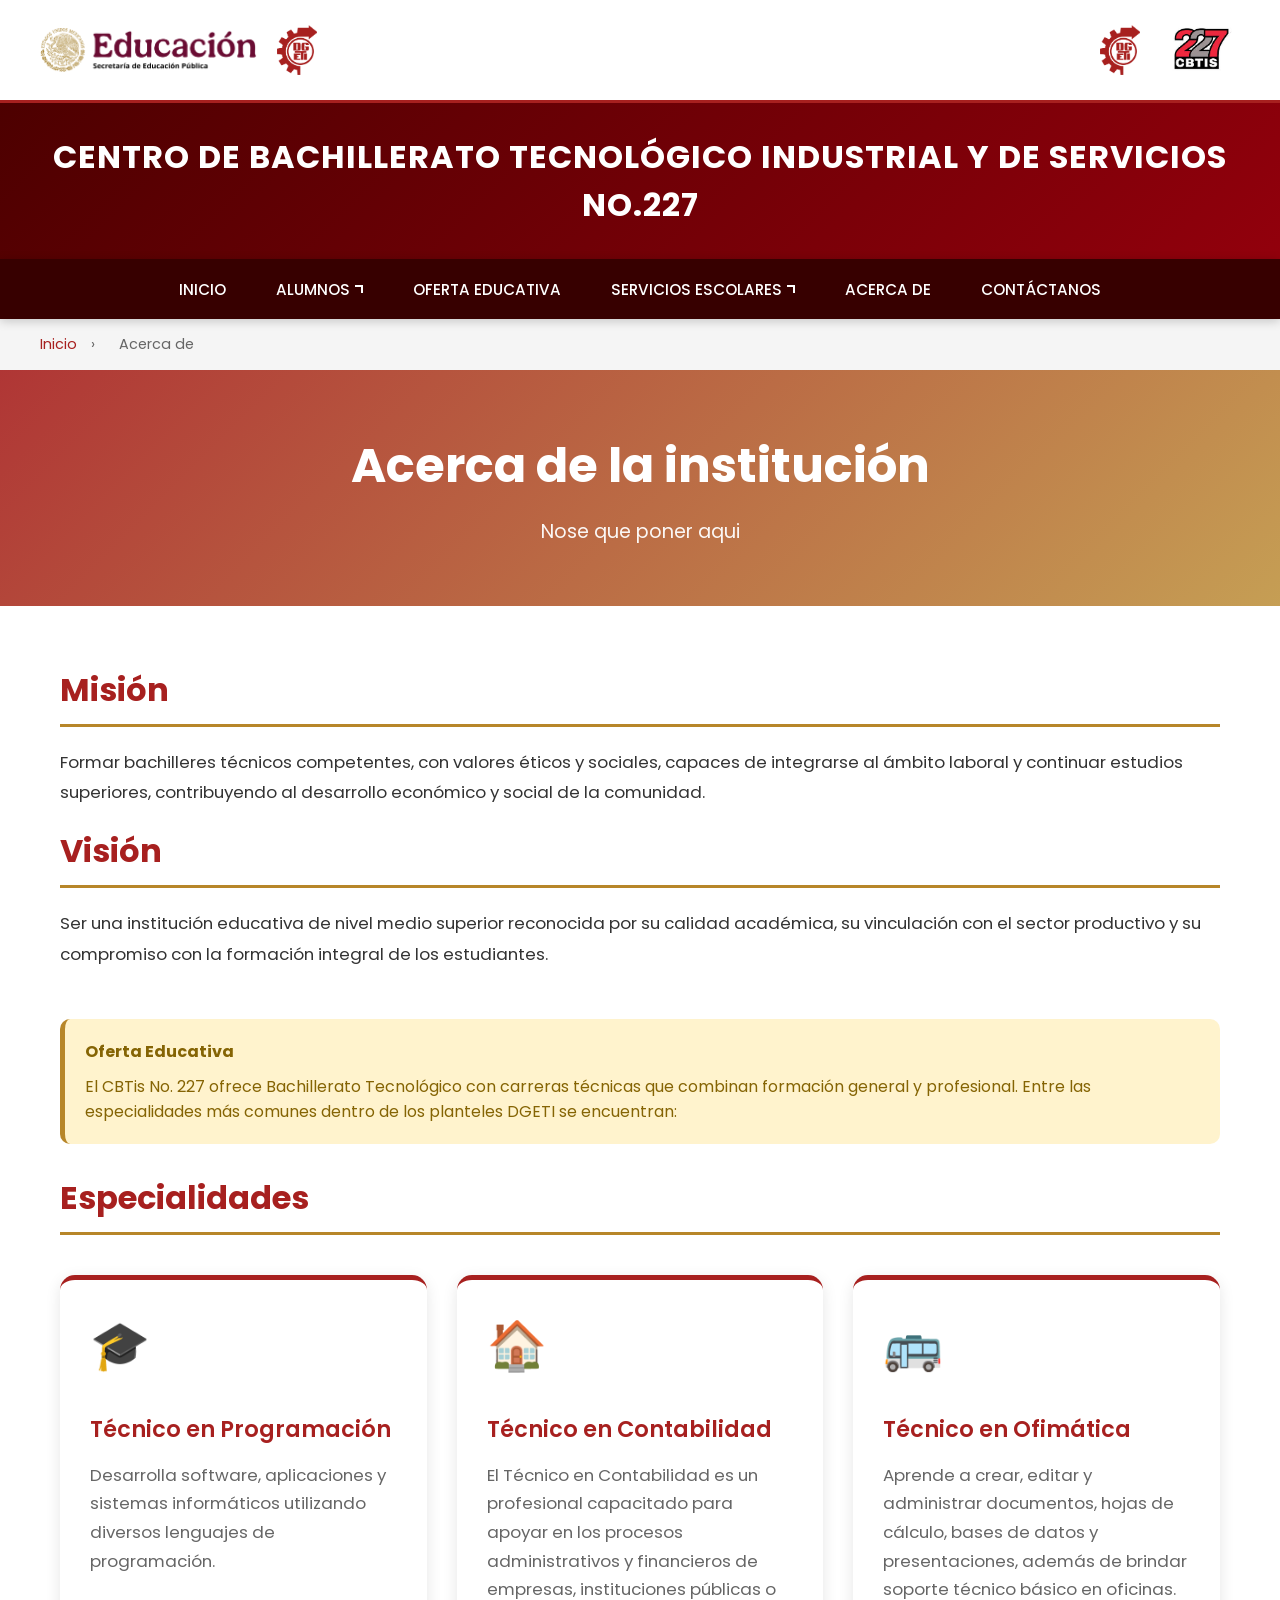
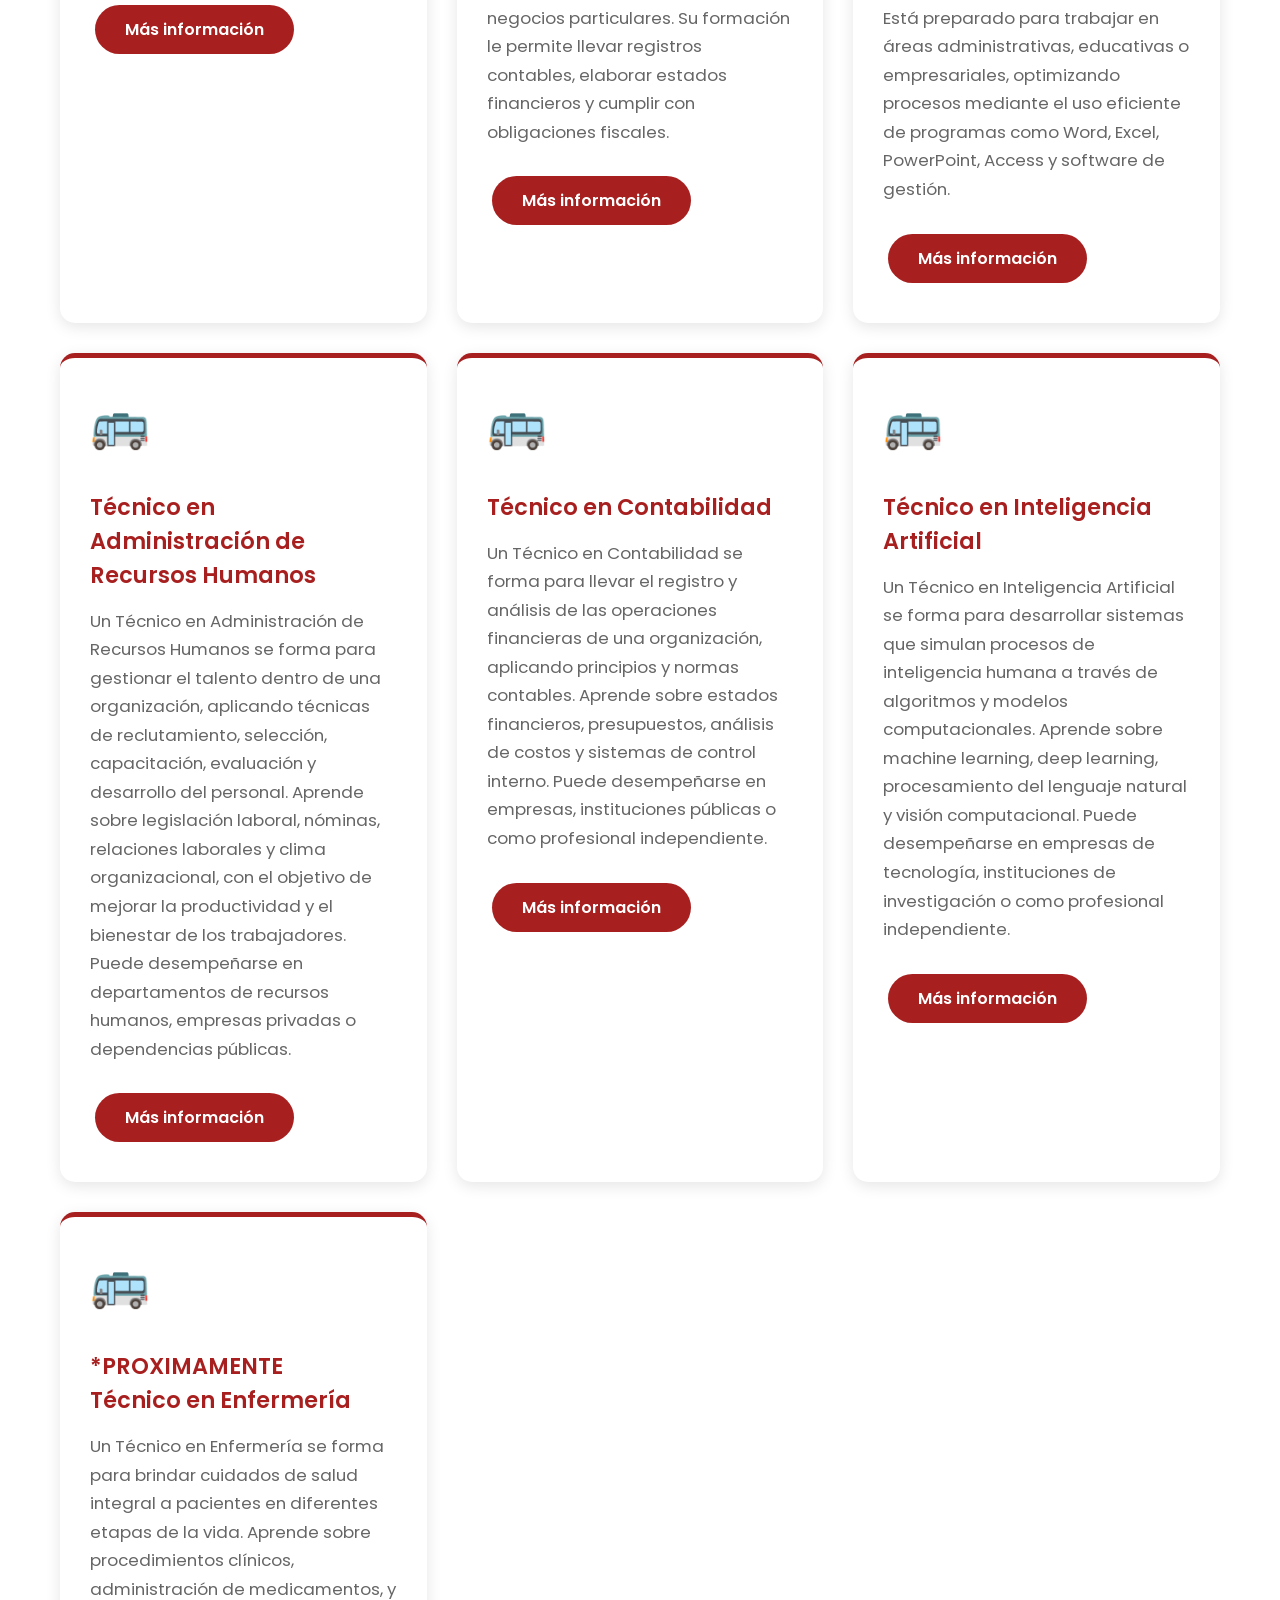
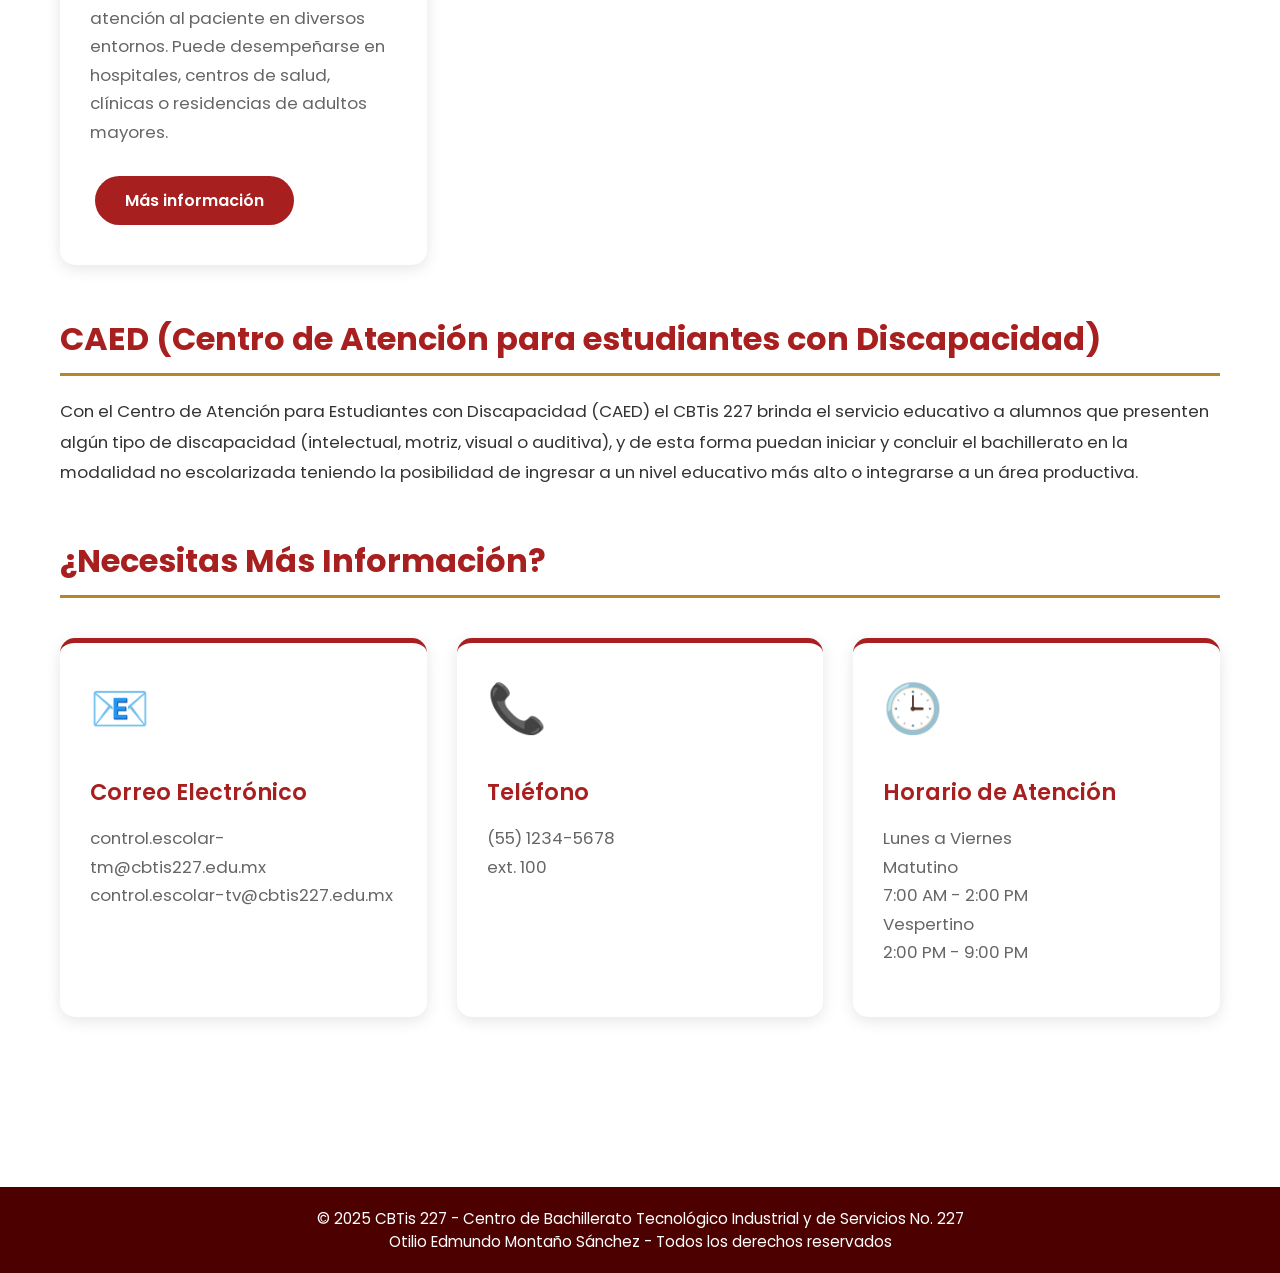
<file: otros/acercade.html>
<!DOCTYPE html>
<html lang="es">
<head>
  <meta charset="UTF-8">
  <meta name="viewport" content="width=device-width, initial-scale=1.0">
  <title>Acerca de - CBTis 227</title>
  <link rel="preconnect" href="https://fonts.googleapis.com">
  <link rel="preconnect" href="https://fonts.gstatic.com" crossorigin>
  <link href="https://fonts.googleapis.com/css2?family=Poppins:wght@300;400;600;700&display=swap" rel="stylesheet">
  <style>
    * {
      margin: 0;
      padding: 0;
      box-sizing: border-box;
    }

    body {
      font-family: 'Poppins', sans-serif;
      background-color: #FFFFFF;
      color: #000000;
    }

    /* Header superior con logos */
    .top-header {
      background-color: #FFFFFF;
      display: flex;
      justify-content: space-between;
      align-items: center;
      padding: 10px 40px;
      border-bottom: 3px solid #A7201F;
    }

    .top-header img {
      height: 60px;
    }

    .logos-left, .logos-right {
      display: flex;
      gap: 20px;
      align-items: center;
    }

    .logos-left img, .logos-right img {
      height: 50px; /* Ajusta este valor */
      width: auto; /* Mantiene la proporción */
      object-fit: contain; /* Evita distorsión */
    }

    .logos-right img:last-child {
      height: 80px; /* Aumenta solo el último logo de la derecha */
    }

    .logos-left img:first-child {
      height: 45px; /* Aumenta solo el primer logo de la izquierda */
    }
    /* Banner de bienvenida */
    .welcome-banner {
      background: linear-gradient(135deg, #4d0000 0%, #92000c 100%);
      color: white;
      text-align: center;
      padding: 30px 20px;
    }

    .welcome-banner h1 {
      font-size: 2rem;
      font-weight: 700;
      text-transform: uppercase;
      letter-spacing: 1px;
    }

    /* Menú de navegación horizontal */
    .menu {
      background-color: #370000;
      height: 60px;
      display: flex;
      justify-content: center;
      align-items: center;
      position: sticky;
      top: 0;
      z-index: 1000;
      box-shadow: 0 2px 10px rgba(0,0,0,0.2);
    }

    .menu__container {
      display: flex;
      justify-content: center;
      align-items: center;
      width: 100%;
      height: 100%;
    }

    .menu__links {
      display: flex;
      list-style: none;
      height: 100%;
      margin: 0;
      padding: 0;
    }

    .menu__item {
      position: relative;
      height: 100%;
      --clip: polygon(0 0, 100% 0, 100% 0, 0 0);
      --transform: rotate(-90deg);
    }

    .menu__item:hover {
      --clip: polygon(0 0, 100% 0, 100% 100%, 0% 100%);
      --transform: rotate(0);
    }

    .menu__link {
      color: #fff;
      text-decoration: none;
      padding: 0 25px;
      display: flex;
      height: 100%;
      align-items: center;
      transition: background-color 0.3s;
      font-weight: 500;
      font-size: 0.95rem;
      white-space: nowrap;
    }

    .menu__link:hover {
      background-color: #B78629;
    }

    .menu__arrow {
      transform: var(--transform);
      transition: transform .3s;
      display: block;
      margin-left: 5px;
      width: 8px;
      height: 8px;
      border-right: 2px solid white;
      border-bottom: 2px solid white;
    }

    .menu__nesting {
      list-style: none;
      transition: clip-path .3s;
      clip-path: var(--clip);
      position: absolute;
      left: 0;
      bottom: 0;
      width: max-content;
      transform: translateY(100%);
      background-color: #9D9394;
      box-shadow: 0 4px 10px rgba(0,0,0,0.3);
    }

    .menu__link--inside {
      padding: 15px 25px;
      border-bottom: 1px solid rgba(255,255,255,0.1);
    }

    .menu__link--inside:hover {
      background-color: #B78629;
    }

    /* Breadcrumb - Migas de pan */
    .breadcrumb {
      background-color: #f5f5f5;
      padding: 15px 40px;
      font-size: 0.9rem;
    }

    .breadcrumb a {
      color: #A7201F;
      text-decoration: none;
      transition: color 0.3s;
    }

    .breadcrumb a:hover {
      color: #B78629;
    }

    .breadcrumb span {
      color: #666;
      margin: 0 10px;
    }

    /* Contenido principal de subpáginas */
    .page-header {
      background: linear-gradient(135deg, rgba(167, 32, 31, 0.9), rgba(183, 134, 41, 0.8));
      color: white;
      padding: 60px 20px;
      text-align: center;
    }

    .page-header h1 {
      font-size: 3rem;
      font-weight: 700;
      margin-bottom: 15px;
    }

    .page-header p {
      font-size: 1.2rem;
      opacity: 0.95;
    }

    .content-wrapper {
      max-width: 1200px;
      margin: 0 auto;
      padding: 60px 20px;
    }

    .content-section {
      margin-bottom: 50px;
    }

    .content-section h2 {
      color: #A7201F;
      font-size: 2rem;
      margin-bottom: 20px;
      font-weight: 700;
      border-bottom: 3px solid #B78629;
      padding-bottom: 10px;
    }

    .content-section h3 {
      color: #4a5568;
      font-size: 1.5rem;
      margin: 30px 0 15px;
      font-weight: 600;
    }

    .content-section p {
      line-height: 1.8;
      margin-bottom: 20px;
      color: #333;
      font-size: 1.05rem;
    }

    .content-section ul, .content-section ol {
      margin: 20px 0;
      padding-left: 30px;
    }

    .content-section li {
      margin-bottom: 15px;
      line-height: 1.6;
      color: #333;
    }

    /* Cards de información */
    .info-cards {
      display: grid;
      grid-template-columns: repeat(auto-fit, minmax(300px, 1fr));
      gap: 30px;
      margin: 40px 0;
    }

    .info-card {
      background: white;
      border-radius: 15px;
      padding: 30px;
      box-shadow: 0 4px 15px rgba(0,0,0,0.1);
      transition: transform 0.3s, box-shadow 0.3s;
      border-top: 5px solid #A7201F;
    }

    .info-card:hover {
      transform: translateY(-5px);
      box-shadow: 0 8px 25px rgba(0,0,0,0.15);
    }

    .info-card h3 {
      color: #A7201F;
      margin-bottom: 15px;
      font-size: 1.4rem;
    }

    .info-card p {
      color: #666;
      line-height: 1.7;
    }

    .info-card .icon {
      font-size: 3rem;
      margin-bottom: 15px;
      display: block;
    }

    /* Botones de acción */
    .btn {
      display: inline-block;
      padding: 12px 30px;
      background-color: #A7201F;
      color: white;
      text-decoration: none;
      border-radius: 25px;
      font-weight: 600;
      transition: all 0.3s;
      margin: 10px 5px;
    }

    .btn:hover {
      background-color: #B78629;
      transform: translateY(-2px);
      box-shadow: 0 4px 15px rgba(183, 134, 41, 0.4);
    }

    .btn-secondary {
      background-color: #4a5568;
    }

    .btn-secondary:hover {
      background-color: #2d3748;
    }

    /* Alertas/Avisos importantes */
    .alert {
      background-color: #fff3cd;
      border-left: 5px solid #B78629;
      padding: 20px;
      border-radius: 10px;
      margin: 30px 0;
    }

    .alert h4 {
      color: #856404;
      margin-bottom: 10px;
      font-weight: 700;
    }

    .alert p {
      color: #856404;
      margin: 0;
    }

    /* Tablas */
    .table-container {
      overflow-x: auto;
      margin: 30px 0;
    }

    table {
      width: 100%;
      border-collapse: collapse;
      background: white;
      box-shadow: 0 2px 10px rgba(0,0,0,0.1);
      border-radius: 10px;
      overflow: hidden;
    }

    table thead {
      background: linear-gradient(135deg, #A7201F, #B78629);
      color: white;
    }

    table th, table td {
      padding: 15px;
      text-align: left;
    }

    table tbody tr:nth-child(even) {
      background-color: #f8f9fa;
    }

    table tbody tr:hover {
      background-color: #e9ecef;
    }

    /* Footer */
    footer {
      background-color: #4d0000;
      color: white;
      text-align: center;
      padding: 20px;
      font-size: 0.95rem;
      margin-top: 60px;
    }

    /* Responsive */
    @media (max-width: 968px) {
      .top-header {
        flex-direction: column;
        gap: 15px;
        padding: 15px;
      }

      .logos-left, .logos-right {
        flex-wrap: wrap;
        justify-content: center;
      }

      .top-header img {
        height: 50px;
      }

      .welcome-banner h1 {
        font-size: 1.5rem;
      }

      .menu {
        height: auto;
      }

      .menu__links {
        flex-direction: column;
        width: 100%;
      }

      .menu__item {
        width: 100%;
        height: auto;
      }

      .menu__link {
        padding: 15px;
        justify-content: center;
      }

      .menu__nesting {
        position: static;
        transform: none;
        width: 100%;
      }

      .page-header h1 {
        font-size: 2rem;
      }

      .content-wrapper {
        padding: 30px 15px;
      }

      .info-cards {
        grid-template-columns: 1fr;
      }

      .breadcrumb {
        padding: 15px 20px;
      }
    }
  </style>
</head>

<body>
  <!-- Header superior con logos -->
  <div class="top-header">
    <div class="logos-left">
      <img src="../imagenes/sep.png" alt="Logo SEP">
      <img src="../imagenes/dgeti.png" alt="Logo DGETI">
    </div>
    <div class="logos-right">
      <img src="../imagenes/dgeti.png" alt="Logo DGETI">
      <img src="../imagenes/cbtis.png" alt="Logo CBTis 227">
    </div>
  </div>

  <!-- Banner de bienvenida -->
  <div class="welcome-banner">
    <h1>CENTRO DE BACHILLERATO TECNOLÓGICO INDUSTRIAL Y DE SERVICIOS NO.227</h1>
  </div>

  <!-- Menú de navegación -->
<nav class="menu">
    <div class="menu__container">
      <ul class="menu__links">
        <li class="menu__item">
          <a href="/index.html" class="menu__link">INICIO</a>
        </li>

        <li class="menu__item">
          <a href="/alumnos/alumnos.html" class="menu__link">
            ALUMNOS
            <span class="menu__arrow"></span>
          </a>
          <ul class="menu__nesting">
            <li class="menu__inside">
              <a href="/alumnos/tramites.html" class="menu__link menu__link--inside">Tramites/Servicios</a>
            </li>
            <li class="menu__inside">
              <a href="/alumnos/privacidad.html" class="menu__link menu__link--inside">Aviso de privacidad</a>
            </li>
            <li class="menu__inside">
              <a href="https://sites.google.com/cbtis227.edu.mx/protocolo-vigente-en-cbtis227/inicio?authuser=2" class="menu__link menu__link--inside">Protocolos de convivencia</a>
            </li>
          </ul>
        </li>

        <li class="menu__item">
          <a href="oferta.html" class="menu__link">OFERTA EDUCATIVA</a>
        </li>

        <li class="menu__item">
          <a href="#" class="menu__link">SERVICIOS ESCOLARES
            <span class="menu__arrow"></span>
          </a>
       
         <ul class="menu__nesting">
            <li class="menu__inside">
              <a href="/servicios/becas.html" class="menu__link menu__link--inside">Becas</a>
            </li>
            <li class="menu__inside">
              <a href="/servicios/promocion.html" class="menu__link menu__link--inside">Promoción Cultural y Deportiva</a>
            </li>
            <li class="menu__inside">
              <a href="/servicios/orientacion.html" class="menu__link menu__link--inside">Orientación</a>
            </li>
            <li class="menu__inside">
              <a href="/servicios/servicio_social.html" class="menu__link menu__link--inside">Servicio Social y Titulación</a>
            </li>
            <li class="menu__inside">
              <a href="/servicios/biblioteca.html" class="menu__link menu__link--inside">Biblioteca</a>
            </li>
            <li class="menu__inside">
              <a href="/servicios/enfermeria.html" class="menu__link menu__link--inside">Enfermeria</a>
            </li>
          </ul>
           </li>

        <li class="menu__item">
          <a href="acercade.html" class="menu__link">ACERCA DE</a>
        </li>

        <li class="menu__item">
          <a href="contacto.html" class="menu__link">CONTÁCTANOS</a>
        </li>
          
      </ul>
    </div>
  </nav>


  <!-- Breadcrumb -->
  <div class="breadcrumb">
    <a href="../index.html">Inicio</a>
    <span>›</span>
    <span>Acerca de</span>
  </div>

  <!-- Header de la página -->
  <div class="page-header">
    <h1>Acerca de la institución</h1>
    <p>Nose que poner aqui</p>
  </div>

  <!-- Contenido principal -->
  <div class="content-wrapper">
    
    <!-- Sección de introducción -->
    <section class="content-section">
      <h2>Misión</h2>
      <p>
        Formar bachilleres técnicos competentes, con valores éticos y sociales, capaces de integrarse al ámbito laboral y continuar estudios superiores, contribuyendo al desarrollo económico y social de la comunidad.
      </p>
      <h2>Visión</h2>
      <p>
        Ser una institución educativa de nivel medio superior reconocida por su calidad académica, su vinculación con el sector productivo y su compromiso con la formación integral de los estudiantes.
      </p>
    </section>

    <!-- Alerta importante -->
    <div class="alert">
      <h4>Oferta Educativa</h4>
      <p>El CBTis No. 227 ofrece Bachillerato Tecnológico con carreras técnicas que combinan formación general y profesional. Entre las especialidades más comunes dentro de los planteles DGETI se encuentran:</p>
    </div>

    <!-- Cards de tipos de becas -->
    <section class="content-section">
      <h2>Especialidades</h2>
      
      <div class="info-cards">
        <div class="info-card">
          <span class="icon">🎓</span>
          <h3>Técnico en Programación</h3>
          <p>Desarrolla software, aplicaciones y sistemas informáticos utilizando diversos lenguajes de programación.</p>
          <a href="#" class="btn">Más información</a>
        </div>

        <div class="info-card">
          <span class="icon">🏠</span>
          <h3>Técnico en Contabilidad</h3>
          <p>El Técnico en Contabilidad es un profesional capacitado para apoyar en los procesos administrativos y financieros de empresas, instituciones públicas o negocios particulares. Su formación le permite llevar registros contables, elaborar estados financieros y cumplir con obligaciones fiscales.</p>
          <a href="#" class="btn">Más información</a>
        </div>

        <div class="info-card">
          <span class="icon">🚌</span>
          <h3>Técnico en Ofimática</h3>
          <p>Aprende a crear, editar y administrar documentos, hojas de cálculo, bases de datos y presentaciones, además de brindar soporte técnico básico en oficinas. Está preparado para trabajar en áreas administrativas, educativas o empresariales, optimizando procesos mediante el uso eficiente de programas como Word, Excel, PowerPoint, Access y software de gestión.</p>
          <a href="#" class="btn">Más información</a>
        </div>

        <div class="info-card">
          <span class="icon">🚌</span>
          <h3>Técnico en Administración de Recursos Humanos</h3>
          <p>Un Técnico en Administración de Recursos Humanos se forma para gestionar el talento dentro de una organización, aplicando técnicas de reclutamiento, selección, capacitación, evaluación y desarrollo del personal. Aprende sobre legislación laboral, nóminas, relaciones laborales y clima organizacional, con el objetivo de mejorar la productividad y el bienestar de los trabajadores. Puede desempeñarse en departamentos de recursos humanos, empresas privadas o dependencias públicas.</p>
          <a href="#" class="btn">Más información</a>
        </div>
        <div class="info-card">
          <span class="icon">🚌</span>
          <h3>Técnico en Contabilidad</h3>
          <p>Un Técnico en Contabilidad se forma para llevar el registro y análisis de las operaciones financieras de una organización, aplicando principios y normas contables. Aprende sobre estados financieros, presupuestos, análisis de costos y sistemas de control interno. Puede desempeñarse en empresas, instituciones públicas o como profesional independiente.</p>
          <a href="#" class="btn">Más información</a>
        </div>
        <div class="info-card">
          <span class="icon">🚌</span>
          <h3>Técnico en Inteligencia Artificial</h3>
          <p>Un Técnico en Inteligencia Artificial se forma para desarrollar sistemas que simulan procesos de inteligencia humana a través de algoritmos y modelos computacionales. Aprende sobre machine learning, deep learning, procesamiento del lenguaje natural y visión computacional. Puede desempeñarse en empresas de tecnología, instituciones de investigación o como profesional independiente.</p>
          <a href="#" class="btn">Más información</a>
        </div>
        <div class="info-card">
          <span class="icon">🚌</span>
          <h3>*PROXIMAMENTE<br>Técnico en Enfermería</h3>
          <p>Un Técnico en Enfermería se forma para brindar cuidados de salud integral a pacientes en diferentes etapas de la vida. Aprende sobre procedimientos clínicos, administración de medicamentos, y atención al paciente en diversos entornos. Puede desempeñarse en hospitales, centros de salud, clínicas o residencias de adultos mayores.</p>
          <a href="#" class="btn">Más información</a>
        </div>
      </div>
    </section>

    <section class="content-section">
    <h2>CAED (Centro de Atención para estudiantes con Discapacidad)</h2>
      <p>
        Con el Centro de Atención para Estudiantes con Discapacidad (CAED) el CBTis 227 brinda el servicio educativo a alumnos que presenten algún tipo de discapacidad (intelectual, motriz, visual o auditiva), y de esta forma puedan iniciar y concluir el bachillerato en la modalidad no escolarizada teniendo la posibilidad de ingresar a un nivel educativo más alto o integrarse a un área productiva.
      </p>
    </section>
    <!-- Información de contacto -->
    <section class="content-section">
      <h2>¿Necesitas Más Información?</h2>
      <div class="info-cards">
        <div class="info-card">
          <span class="icon">📧</span>
          <h3>Correo Electrónico</h3>
          <p>control.escolar-tm@cbtis227.edu.mx<br>control.escolar-tv@cbtis227.edu.mx</p>
        </div>

        <div class="info-card">
          <span class="icon">📞</span>
          <h3>Teléfono</h3>
          <p>(55) 1234-5678<br> 
          ext. 100</p>
        </div>

        <div class="info-card">
          <span class="icon">🕒</span>
          <h3>Horario de Atención</h3>
          <p>Lunes a Viernes<br>Matutino<br>
            7:00 AM - 2:00 PM<br>
          Vespertino<br>
        2:00 PM - 9:00 PM</p>
        </div>
      </div>
    </section>

  </div>

  <!-- Footer -->
  <footer>
    <p>&copy; 2025 CBTis 227 - Centro de Bachillerato Tecnológico Industrial y de Servicios No. 227</p>
    <p>Otilio Edmundo Montaño Sánchez - Todos los derechos reservados</p>
  </footer>

</body>
</html>
</file>
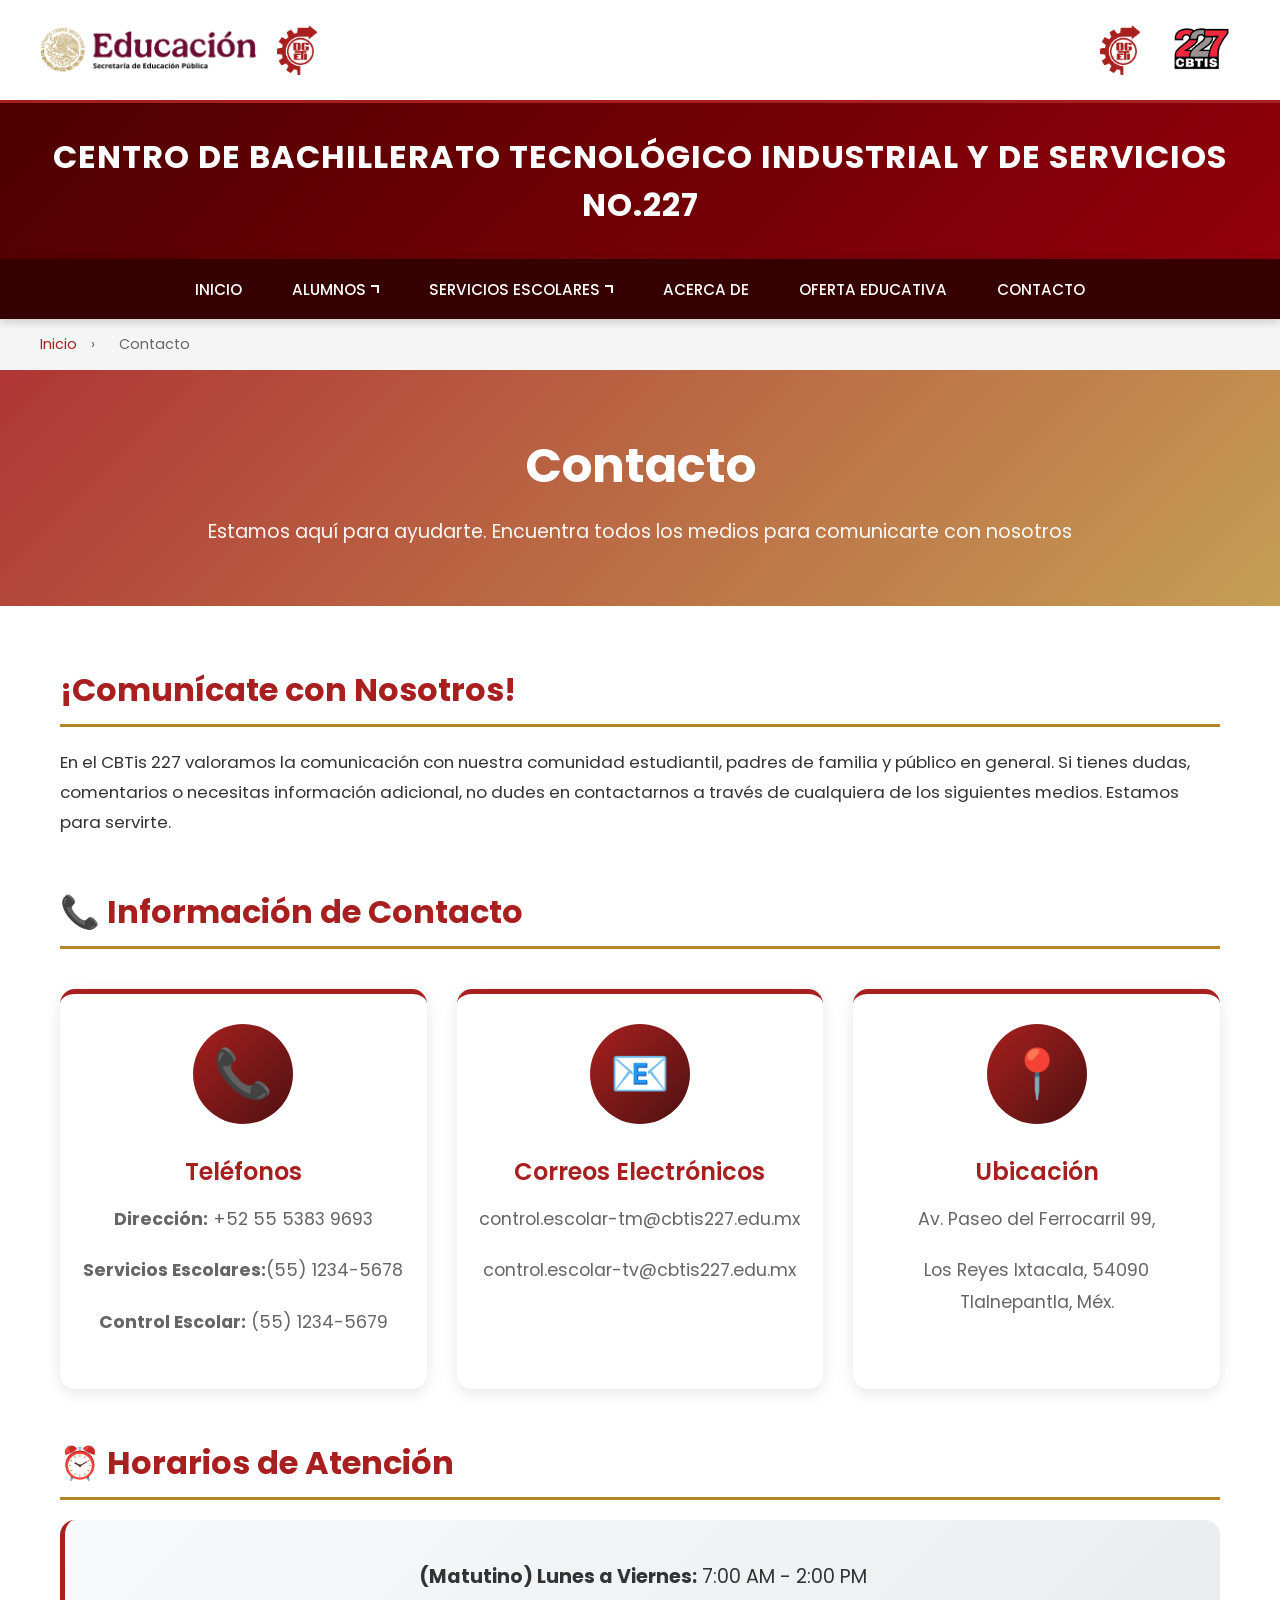
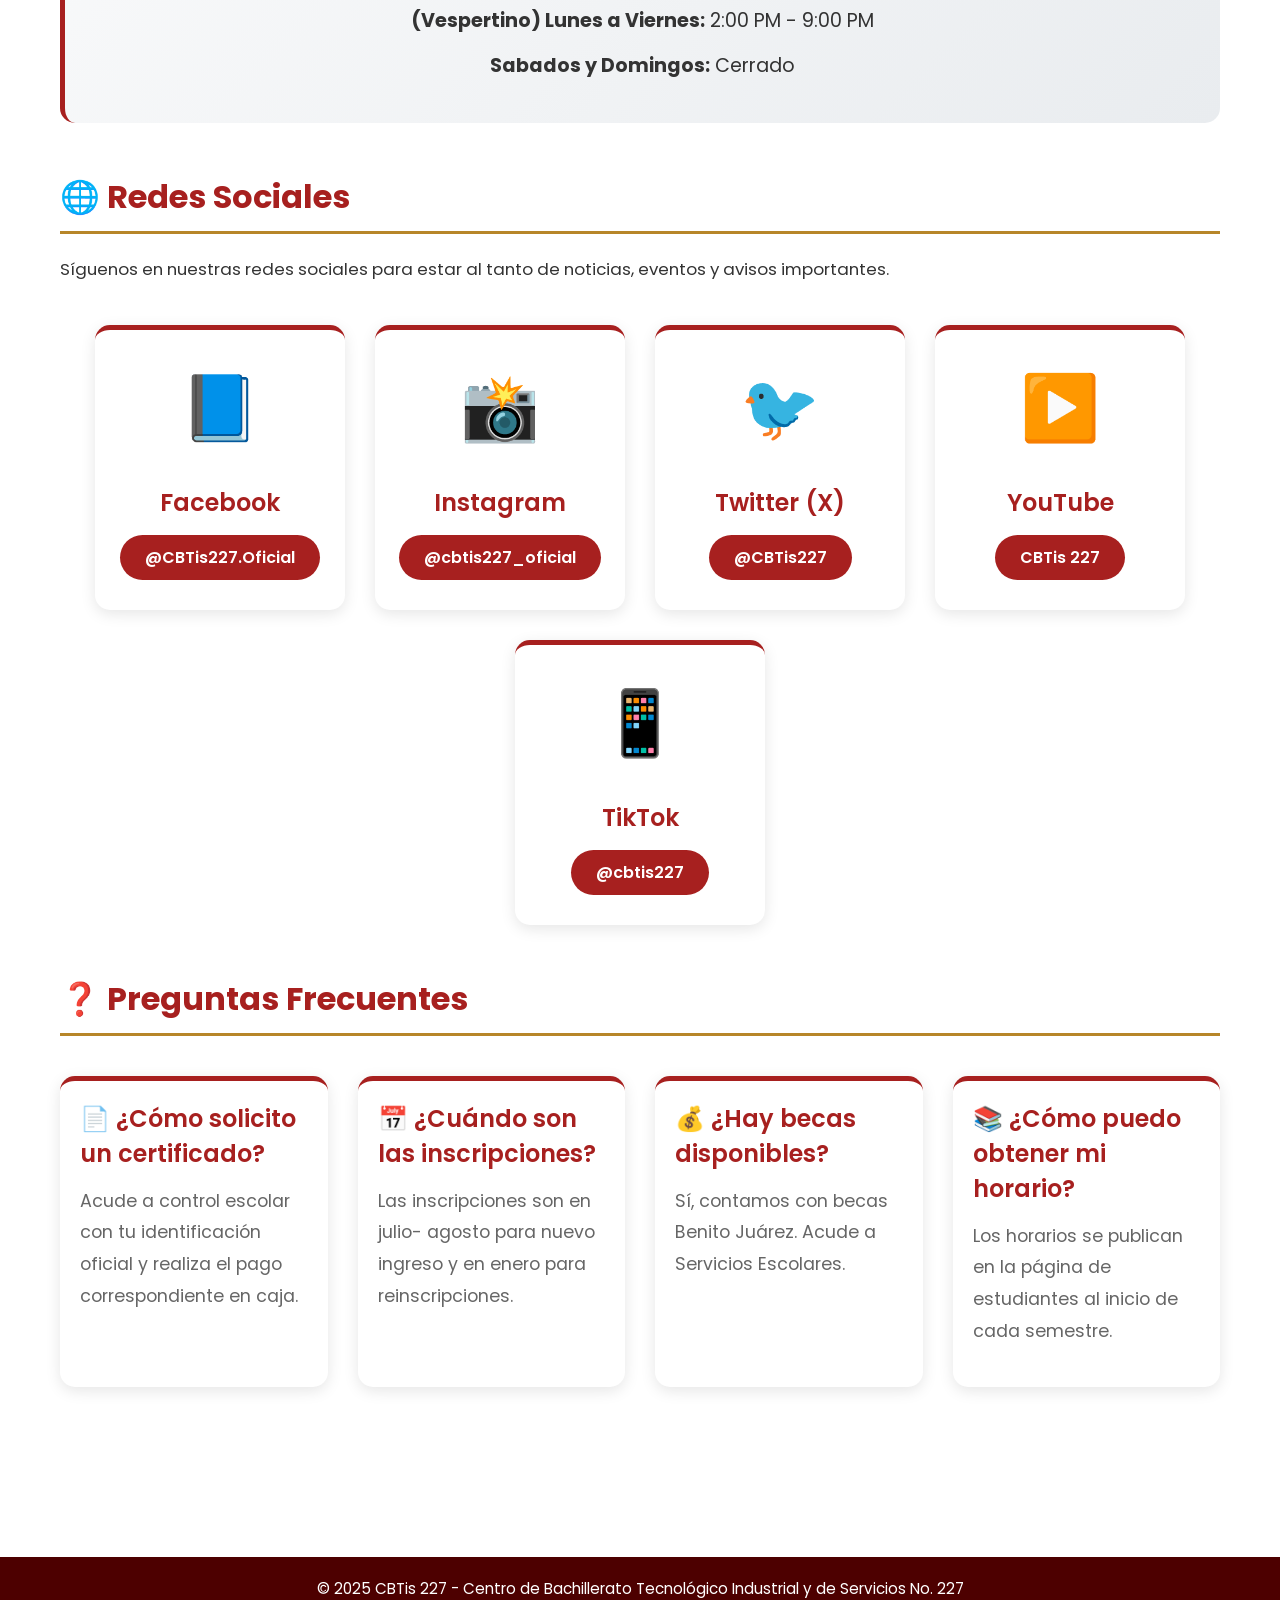
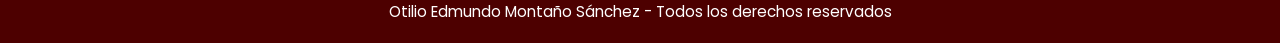
<file: otros/contacto.html>
<!DOCTYPE html>
<html lang="es">
<head>
  <meta charset="UTF-8">
  <meta name="viewport" content="width=device-width, initial-scale=1.0">
  <title>Contacto - CBTis 227</title>
  <link rel="preconnect" href="https://fonts.googleapis.com">
  <link rel="preconnect" href="https://fonts.gstatic.com" crossorigin>
  <link href="https://fonts.googleapis.com/css2?family=Poppins:wght@300;400;600;700&display=swap" rel="stylesheet">
  <style>
    * {
      margin: 0;
      padding: 0;
      box-sizing: border-box;
    }

    body {
      font-family: 'Poppins', sans-serif;
      background-color: #FFFFFF;
      color: #000000;
    }

    /* Header superior con logos */
    .top-header {
      background-color: #FFFFFF;
      display: flex;
      justify-content: space-between;
      align-items: center;
      padding: 10px 40px;
      border-bottom: 3px solid #A7201F;
    }

    .top-header img {
      height: 60px;
    }

    .logos-left, .logos-right {
      display: flex;
      gap: 20px;
      align-items: center;
    }

    .logos-left img, .logos-right img {
      height: 50px;
      width: auto;
      object-fit: contain;
    }

    .logos-right img:last-child {
      height: 80px;
    }

    .logos-left img:first-child {
      height: 45px;
    }

    /* Banner de bienvenida */
    .welcome-banner {
      background: linear-gradient(135deg, #4d0000 0%, #92000c 100%);
      color: white;
      text-align: center;
      padding: 30px 20px;
    }

    .welcome-banner h1 {
      font-size: 2rem;
      font-weight: 700;
      text-transform: uppercase;
      letter-spacing: 1px;
    }

    /* Menú de navegación horizontal */
    .menu {
      background-color: #370000;
      height: 60px;
      display: flex;
      justify-content: center;
      align-items: center;
      position: sticky;
      top: 0;
      z-index: 1000;
      box-shadow: 0 2px 10px rgba(0,0,0,0.2);
    }

    .menu__container {
      display: flex;
      justify-content: center;
      align-items: center;
      width: 100%;
      height: 100%;
    }

    .menu__links {
      display: flex;
      list-style: none;
      height: 100%;
      margin: 0;
      padding: 0;
    }

    .menu__item {
      position: relative;
      height: 100%;
      --clip: polygon(0 0, 100% 0, 100% 0, 0 0);
      --transform: rotate(-90deg);
    }

    .menu__item:hover {
      --clip: polygon(0 0, 100% 0, 100% 100%, 0% 100%);
      --transform: rotate(0);
    }

    .menu__link {
      color: #fff;
      text-decoration: none;
      padding: 0 25px;
      display: flex;
      height: 100%;
      align-items: center;
      transition: background-color 0.3s;
      font-weight: 500;
      font-size: 0.95rem;
      white-space: nowrap;
    }

    .menu__link:hover {
      background-color: #B78629;
    }

    .menu__arrow {
      transform: var(--transform);
      transition: transform .3s;
      display: block;
      margin-left: 5px;
      width: 8px;
      height: 8px;
      border-right: 2px solid white;
      border-bottom: 2px solid white;
    }

    .menu__nesting {
      list-style: none;
      transition: clip-path .3s;
      clip-path: var(--clip);
      position: absolute;
      left: 0;
      bottom: 0;
      width: max-content;
      transform: translateY(100%);
      background-color: #9D9394;
      box-shadow: 0 4px 10px rgba(0,0,0,0.3);
    }

    .menu__link--inside {
      padding: 15px 25px;
      border-bottom: 1px solid rgba(255,255,255,0.1);
    }

    .menu__link--inside:hover {
      background-color: #B78629;
    }

    /* Breadcrumb */
    .breadcrumb {
      background-color: #f5f5f5;
      padding: 15px 40px;
      font-size: 0.9rem;
    }

    .breadcrumb a {
      color: #A7201F;
      text-decoration: none;
      transition: color 0.3s;
    }

    .breadcrumb a:hover {
      color: #B78629;
    }

    .breadcrumb span {
      color: #666;
      margin: 0 10px;
    }

    /* Contenido principal */
    .page-header {
      background: linear-gradient(135deg, rgba(167, 32, 31, 0.9), rgba(183, 134, 41, 0.8));
      color: white;
      padding: 60px 20px;
      text-align: center;
    }

    .page-header h1 {
      font-size: 3rem;
      font-weight: 700;
      margin-bottom: 15px;
    }

    .page-header p {
      font-size: 1.2rem;
      opacity: 0.95;
    }

    .content-wrapper {
      max-width: 1200px;
      margin: 0 auto;
      padding: 60px 20px;
    }

    .content-section {
      margin-bottom: 50px;
    }

    .content-section h2 {
      color: #A7201F;
      font-size: 2rem;
      margin-bottom: 20px;
      font-weight: 700;
      border-bottom: 3px solid #B78629;
      padding-bottom: 10px;
    }

    .content-section h3 {
      color: #4a5568;
      font-size: 1.5rem;
      margin: 30px 0 15px;
      font-weight: 600;
    }

    .content-section p {
      line-height: 1.8;
      margin-bottom: 20px;
      color: #333;
      font-size: 1.05rem;
    }

    /* Cards de contacto */
    .contact-grid {
      display: grid;
      grid-template-columns: repeat(auto-fit, minmax(300px, 1fr));
      gap: 30px;
      margin: 40px 0;
    }

    .contact-card {
      background: white;
      border-radius: 15px;
      overflow: hidden;
      box-shadow: 0 4px 15px rgba(0,0,0,0.1);
      transition: transform 0.3s, box-shadow 0.3s;
      border-top: 5px solid #A7201F;
      text-align: center;
      padding: 30px 20px;
    }

    .contact-card:hover {
      transform: translateY(-5px);
      box-shadow: 0 8px 25px rgba(0,0,0,0.15);
    }

    .contact-icon {
      background: linear-gradient(135deg, #A7201F, #4e1111);
      color: white;
      font-size: 3rem;
      width: 100px;
      height: 100px;
      display: flex;
      align-items: center;
      justify-content: center;
      border-radius: 50%;
      margin: 0 auto 20px;
    }

    .contact-card h3 {
      color: #A7201F;
      margin-bottom: 15px;
      font-size: 1.5rem;
    }

    .contact-card p, .contact-card a {
      color: #666;
      line-height: 1.8;
      font-size: 1.1rem;
      text-decoration: none;
      display: block;
      transition: color 0.3s;
    }

    .contact-card a:hover {
      color: #A7201F;
      text-decoration: underline;
    }

    .contact-detail {
      margin: 10px 0;
    }

    /* Estilos para las redes sociales */
    .social-grid {
      display: flex;
      flex-wrap: wrap;
      justify-content: center;
      gap: 30px;
      margin: 40px 0;
    }

    .social-item {
      background: white;
      border-radius: 15px;
      box-shadow: 0 4px 15px rgba(0,0,0,0.1);
      transition: transform 0.3s, box-shadow 0.3s;
      width: 250px;
      text-align: center;
      padding: 30px 20px;
      border-top: 5px solid #A7201F;
    }

    .social-item:hover {
      transform: translateY(-5px);
      box-shadow: 0 8px 25px rgba(0,0,0,0.15);
    }

    .social-icon {
      font-size: 4rem;
      margin-bottom: 15px;
    }

    .social-item h3 {
      color: #A7201F;
      margin-bottom: 15px;
    }

    .social-item a {
      display: inline-block;
      padding: 10px 25px;
      background-color: #A7201F;
      color: white;
      text-decoration: none;
      border-radius: 25px;
      font-weight: 600;
      transition: all 0.3s;
      border: none;
      cursor: pointer;
    }

    .social-item a:hover {
      background-color: #B78629;
      transform: translateY(-2px);
      box-shadow: 0 4px 15px rgba(183, 134, 41, 0.4);
    }

    /* Mapa de ubicación (simulado) */
    .map-container {
      background: linear-gradient(135deg, #e0e0e0, #f5f5f5);
      height: 400px;
      border-radius: 15px;
      margin: 40px 0;
      display: flex;
      align-items: center;
      justify-content: center;
      font-size: 1.5rem;
      color: #666;
      border: 2px dashed #A7201F;
    }

    .map-container span {
      background: white;
      padding: 10px 20px;
      border-radius: 30px;
      box-shadow: 0 2px 10px rgba(0,0,0,0.1);
    }

    /* Formulario de contacto */
    .contact-form {
      max-width: 800px;
      margin: 40px auto;
      background: white;
      padding: 40px;
      border-radius: 15px;
      box-shadow: 0 4px 15px rgba(0,0,0,0.1);
    }

    .form-group {
      margin-bottom: 20px;
    }

    .form-group label {
      display: block;
      margin-bottom: 8px;
      font-weight: 600;
      color: #A7201F;
    }

    .form-group input,
    .form-group textarea {
      width: 100%;
      padding: 12px 15px;
      border: 2px solid #e0e0e0;
      border-radius: 8px;
      font-family: 'Poppins', sans-serif;
      font-size: 1rem;
      transition: border-color 0.3s;
    }

    .form-group input:focus,
    .form-group textarea:focus {
      outline: none;
      border-color: #A7201F;
    }

    .form-group textarea {
      min-height: 150px;
      resize: vertical;
    }

    .submit-btn {
      display: inline-block;
      padding: 12px 30px;
      background-color: #A7201F;
      color: white;
      text-decoration: none;
      border-radius: 25px;
      font-weight: 600;
      transition: all 0.3s;
      border: none;
      cursor: pointer;
      font-size: 1rem;
    }

    .submit-btn:hover {
      background-color: #B78629;
      transform: translateY(-2px);
      box-shadow: 0 4px 15px rgba(183, 134, 41, 0.4);
    }

    /* Horarios de atención */
    .schedule-card {
      background: linear-gradient(135deg, #f8f9fa, #e9ecef);
      border-radius: 15px;
      padding: 30px;
      text-align: center;
      border-left: 5px solid #A7201F;
    }

    .schedule-card p {
      font-size: 1.2rem;
      margin: 10px 0;
    }

    /* Footer */
    footer {
      background-color: #4d0000;
      color: white;
      text-align: center;
      padding: 20px;
      font-size: 0.95rem;
      margin-top: 60px;
    }

    /* Responsive */
    @media (max-width: 968px) {
      .top-header {
        flex-direction: column;
        gap: 15px;
        padding: 15px;
      }

      .logos-left, .logos-right {
        flex-wrap: wrap;
        justify-content: center;
      }

      .top-header img {
        height: 50px;
      }

      .welcome-banner h1 {
        font-size: 1.5rem;
      }

      .menu {
        height: auto;
      }

      .menu__links {
        flex-direction: column;
        width: 100%;
      }

      .menu__item {
        width: 100%;
        height: auto;
      }

      .menu__link {
        padding: 15px;
        justify-content: center;
      }

      .menu__nesting {
        position: static;
        transform: none;
        width: 100%;
      }

      .page-header h1 {
        font-size: 2rem;
      }

      .content-wrapper {
        padding: 30px 15px;
      }

      .contact-grid {
        grid-template-columns: 1fr;
      }

      .contact-form {
        padding: 20px;
      }
    }
  </style>
</head>

<body>
  <!-- Header superior con logos -->
  <div class="top-header">
    <div class="logos-left">
      <img src="../imagenes/sep.png" alt="Logo SEP">
      <img src="../imagenes/dgeti.png" alt="Logo DGETI">
    </div>
    <div class="logos-right">
      <img src="../imagenes/dgeti.png" alt="Logo DGETI">
      <img src="../imagenes/cbtis.png" alt="Logo CBTis 227">
    </div>
  </div>

  <!-- Banner de bienvenida -->
  <div class="welcome-banner">
    <h1>CENTRO DE BACHILLERATO TECNOLÓGICO INDUSTRIAL Y DE SERVICIOS NO.227</h1>
  </div>

  <!-- Menú de navegación -->
  <nav class="menu">
    <div class="menu__container">
      <ul class="menu__links">
        <li class="menu__item">
          <a href="../index.html" class="menu__link">INICIO</a>
        </li>

        <li class="menu__item">
          <a href="#" class="menu__link">
            ALUMNOS
            <span class="menu__arrow"></span>
          </a>
          <ul class="menu__nesting">
            <li class="menu__inside">
              <a href="../alumnos/tramites.html" class="menu__link menu__link--inside">Trámites/Servicios</a>
            </li>
            <li class="menu__inside">
              <a href="../alumnos/privacidad.html" class="menu__link menu__link--inside">Aviso de privacidad</a>
            </li>
            <li class="menu__inside">
              <a href="https://sites.google.com/cbtis227.edu.mx/protocolo-vigente-en-cbtis227/inicio?authuser=2" class="menu__link menu__link--inside">Protocolos de seguridad</a>
            </li>
          </ul>
        </li>

        <li class="menu__item">
          <a href="#" class="menu__link">
            SERVICIOS ESCOLARES
            <span class="menu__arrow"></span>
          </a>
          <ul class="menu__nesting">
            <li class="menu__inside">
              <a href="becas.html" class="menu__link menu__link--inside">Becas</a>
            </li>
            <li class="menu__inside">
              <a href="promocion.html" class="menu__link menu__link--inside">Promoción cultural y deportiva</a>
            </li>
            <li class="menu__inside">
              <a href="orientacion.html" class="menu__link menu__link--inside">Orientación</a>
            </li>
            <li class="menu__inside">
              <a href="servicio_social.html" class="menu__link menu__link--inside">Servicio Social y Titulación</a>
            </li>
            <li class="menu__inside">
              <a href="biblioteca.html" class="menu__link menu__link--inside">Biblioteca</a>
            </li>
            <li class="menu__inside">
              <a href="enfermeria.html" class="menu__link menu__link--inside">Enfermería</a>
            </li>
          </ul>
        </li>
        <li class="menu__item">
          <a href="acercade.html" class="menu__link">ACERCA DE</a>
        </li>
        

        <li class="menu__item">
          <a href="oferta.html" class="menu__link">OFERTA EDUCATIVA</a>
        </li>

        <li class="menu__item">
          <a href="contacto.html" class="menu__link">CONTACTO</a>
        </li>
      </ul>
    </div>
  </nav>

  <!-- Breadcrumb -->
  <div class="breadcrumb">
    <a href="../index.html">Inicio</a>
    <span>›</span>
    <span>Contacto</span>
  </div>

  <!-- Header de la página -->
  <div class="page-header">
    <h1>Contacto</h1>
    <p>Estamos aquí para ayudarte. Encuentra todos los medios para comunicarte con nosotros</p>
  </div>

  <!-- Contenido principal -->
  <div class="content-wrapper">
    
    <!-- Introducción -->
    <section class="content-section">
      <h2>¡Comunícate con Nosotros!</h2>
      <p>
        En el CBTis 227 valoramos la comunicación con nuestra comunidad estudiantil, padres de familia y público en general. 
        Si tienes dudas, comentarios o necesitas información adicional, no dudes en contactarnos a través de cualquiera de 
        los siguientes medios. Estamos para servirte.
      </p>
    </section>

    <!-- Información de Contacto Principal -->
    <section class="content-section">
      <h2>📞 Información de Contacto</h2>
      
      <div class="contact-grid">
        <div class="contact-card">
          <div class="contact-icon">📞</div>
          <h3>Teléfonos</h3>
          <p class="contact-detail"><strong>Dirección:</strong> +52 55 5383 9693</p>
          <p class="contact-detail"><strong>Servicios Escolares:</strong>(55) 1234-5678</p>
          <p class="contact-detail"><strong>Control Escolar:</strong> (55) 1234-5679</p>
        </div>

        <div class="contact-card">
          <div class="contact-icon">📧</div>
          <h3>Correos Electrónicos</h3>
          <p class="contact-detail"><a href="control.escolar-tm@cbtis227.edu.mx">control.escolar-tm@cbtis227.edu.mx</a></p>
          <p class="contact-detail"><a href="control.escolar-tv@cbtis227.edu.mx">control.escolar-tv@cbtis227.edu.mx</a></p>
        </div>

        <div class="contact-card">
          <div class="contact-icon">📍</div>
          <h3>Ubicación</h3>
          <p class="contact-detail">Av. Paseo del Ferrocarril 99,</p>
          <p class="contact-detail">Los Reyes Ixtacala, 54090 Tlalnepantla, Méx.</p>
        </div>
      </div>
    </section>

    <!-- Horarios de Atención -->
    <section class="content-section">
      <h2>⏰ Horarios de Atención</h2>
      <div class="schedule-card">
        <p><strong>(Matutino) Lunes a Viernes:</strong> 7:00 AM - 2:00 PM</p>
        <p><strong>(Vespertino) Lunes a Viernes:</strong> 2:00 PM - 9:00 PM</p>
        <p><strong>Sabados y Domingos:</strong> Cerrado</p>
      </div>
    </section>

    <!-- Redes Sociales -->
    <section class="content-section">
      <h2>🌐 Redes Sociales</h2>
      <p>Síguenos en nuestras redes sociales para estar al tanto de noticias, eventos y avisos importantes.</p>
      
      <div class="social-grid">
        <div class="social-item">
          <div class="social-icon">📘</div>
          <h3>Facebook</h3>
          <a href="https://www.facebook.com/share/199nA34eiN/" target="_blank">@CBTis227.Oficial</a>
        </div>

        <div class="social-item">
          <div class="social-icon">📸</div>
          <h3>Instagram</h3>
          <a href="https://www.instagram.com/cbtis227_oficial?igsh=MXExczJyd3B2eHZ4dQ==" target="_blank">@cbtis227_oficial</a>
        </div>

        <div class="social-item">
          <div class="social-icon">🐦</div>
          <h3>Twitter (X)</h3>
          <a href="https://x.com/CBTis_227" target="_blank">@CBTis227</a>
        </div>

        <div class="social-item">
          <div class="social-icon">▶️</div>
          <h3>YouTube</h3>
          <a href="https://youtube.com/@cbtis.227?si=NpLtDqZxPhK17_J-" target="_blank">CBTis 227</a>
        </div>

        <div class="social-item">
          <div class="social-icon">📱</div>
          <h3>TikTok</h3>
          <a href="https://www.tiktok.com/@cbtis.227?_r=1&_t=ZS-94eGlX7X348" target="_blank">@cbtis227</a>
        </div>
      </div>
    </section>

    
    <!-- Preguntas Frecuentes (breves) -->
    <section class="content-section">
      <h2>❓ Preguntas Frecuentes</h2>
      
      <div class="contact-grid" style="grid-template-columns: repeat(auto-fit, minmax(250px, 1fr));">
        <div class="contact-card" style="text-align: left; padding: 20px;">
          <h3 style="margin-top: 0;">📄 ¿Cómo solicito un certificado?</h3>
          <p>Acude a control escolar con tu identificación oficial y realiza el pago correspondiente en caja.</p>
        </div>
        <div class="contact-card" style="text-align: left; padding: 20px;">
          <h3 style="margin-top: 0;">📅 ¿Cuándo son las inscripciones?</h3>
          <p>Las inscripciones son en julio- agosto para nuevo ingreso y en enero para reinscripciones.</p>
        </div>
        <div class="contact-card" style="text-align: left; padding: 20px;">
          <h3 style="margin-top: 0;">💰 ¿Hay becas disponibles?</h3>
          <p>Sí, contamos con becas Benito Juárez. Acude a Servicios Escolares.</p>
        </div>
        <div class="contact-card" style="text-align: left; padding: 20px;">
          <h3 style="margin-top: 0;">📚 ¿Cómo puedo obtener mi horario?</h3>
          <p>Los horarios se publican en la página de estudiantes al inicio de cada semestre.</p>
        </div>
      </div>
    </section>

  </div>

  <!-- Footer -->
  <footer>
    <p>&copy; 2025 CBTis 227 - Centro de Bachillerato Tecnológico Industrial y de Servicios No. 227</p>
    <p>Otilio Edmundo Montaño Sánchez - Todos los derechos reservados</p>
  </footer>

</body>

</html>
</file>
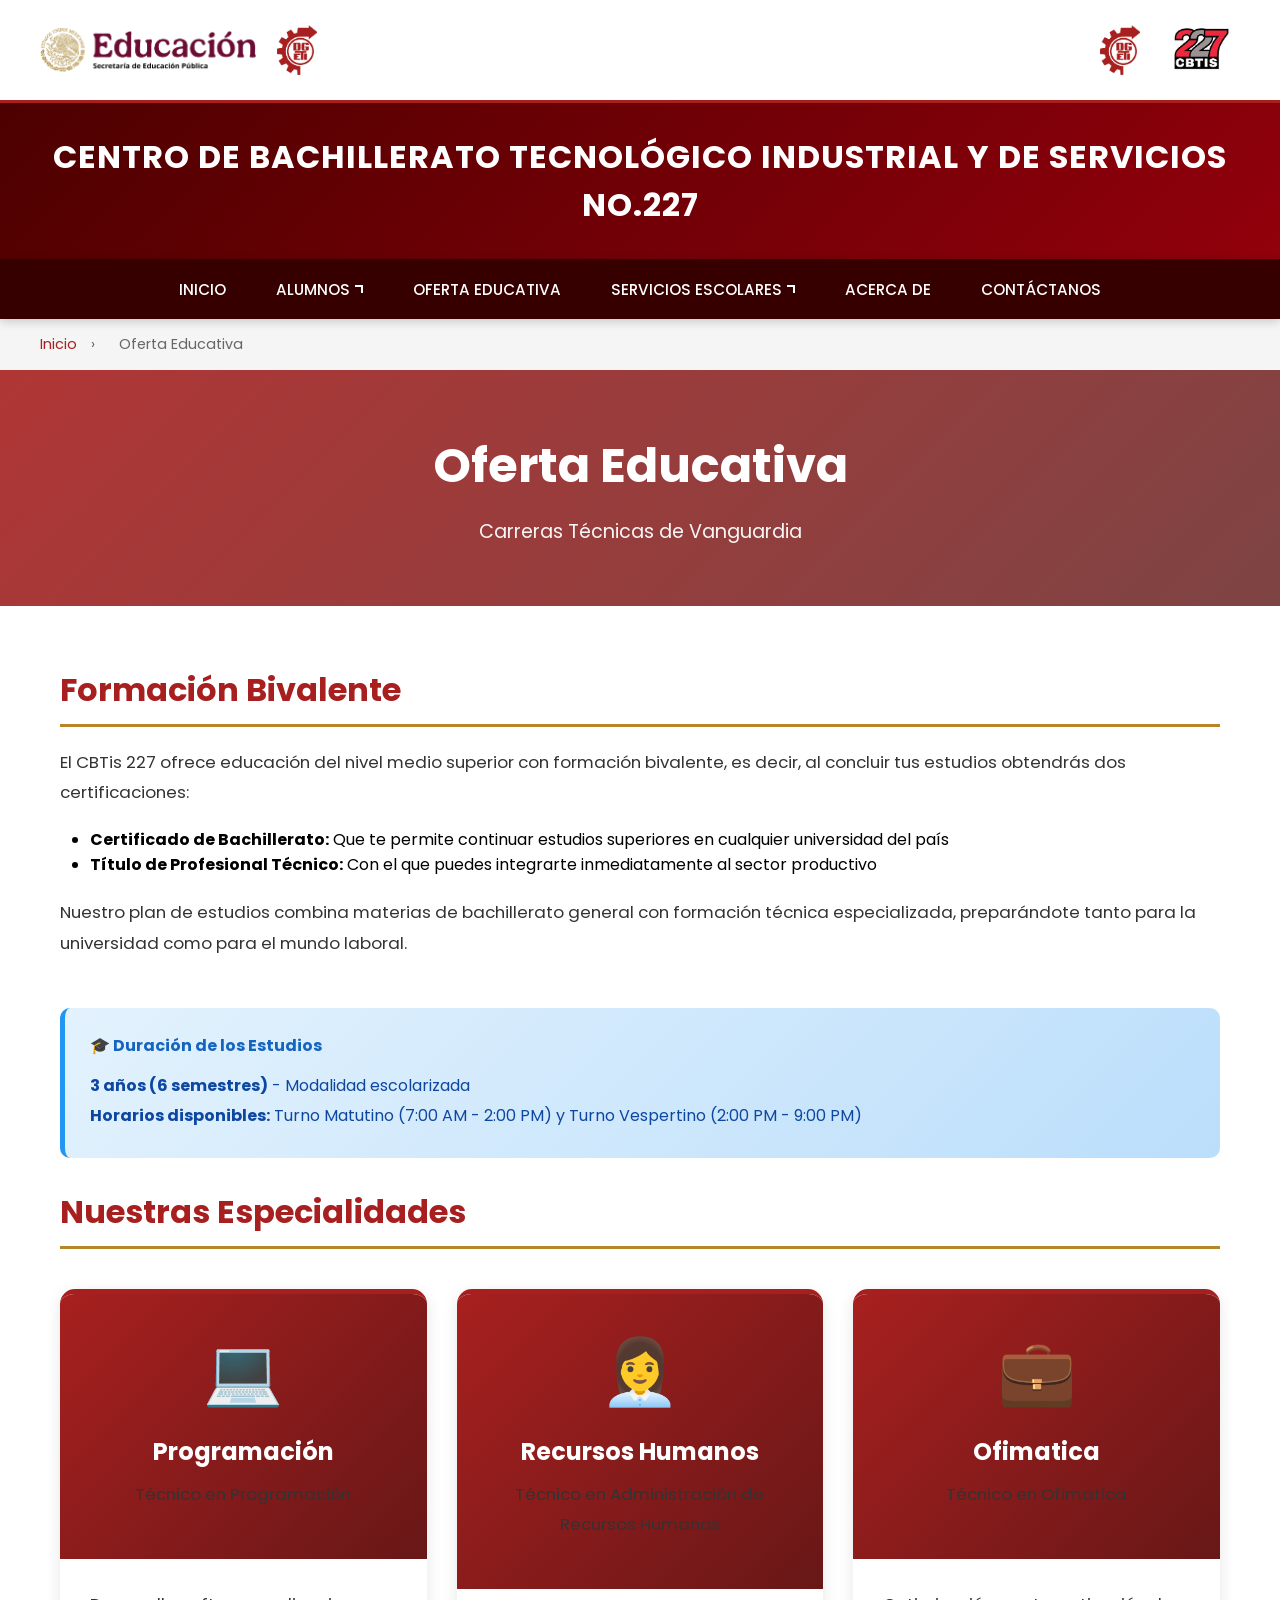
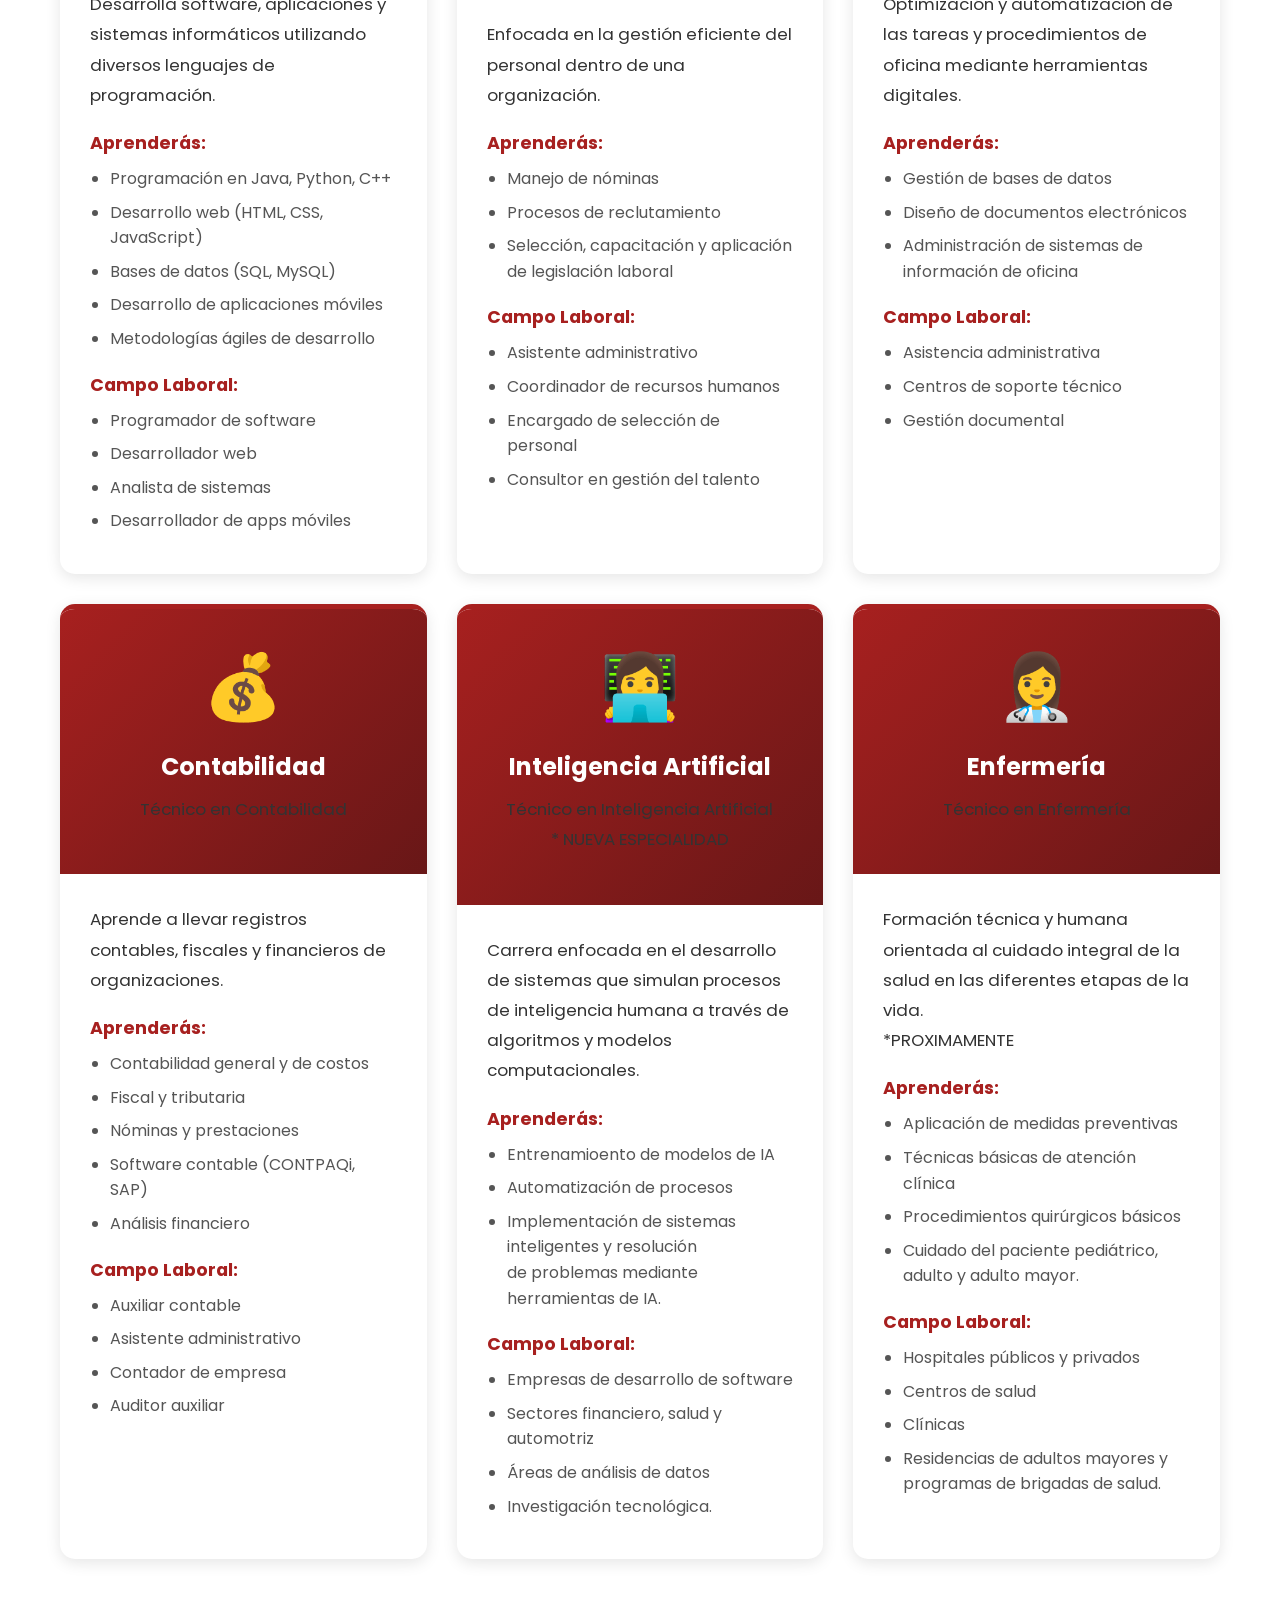
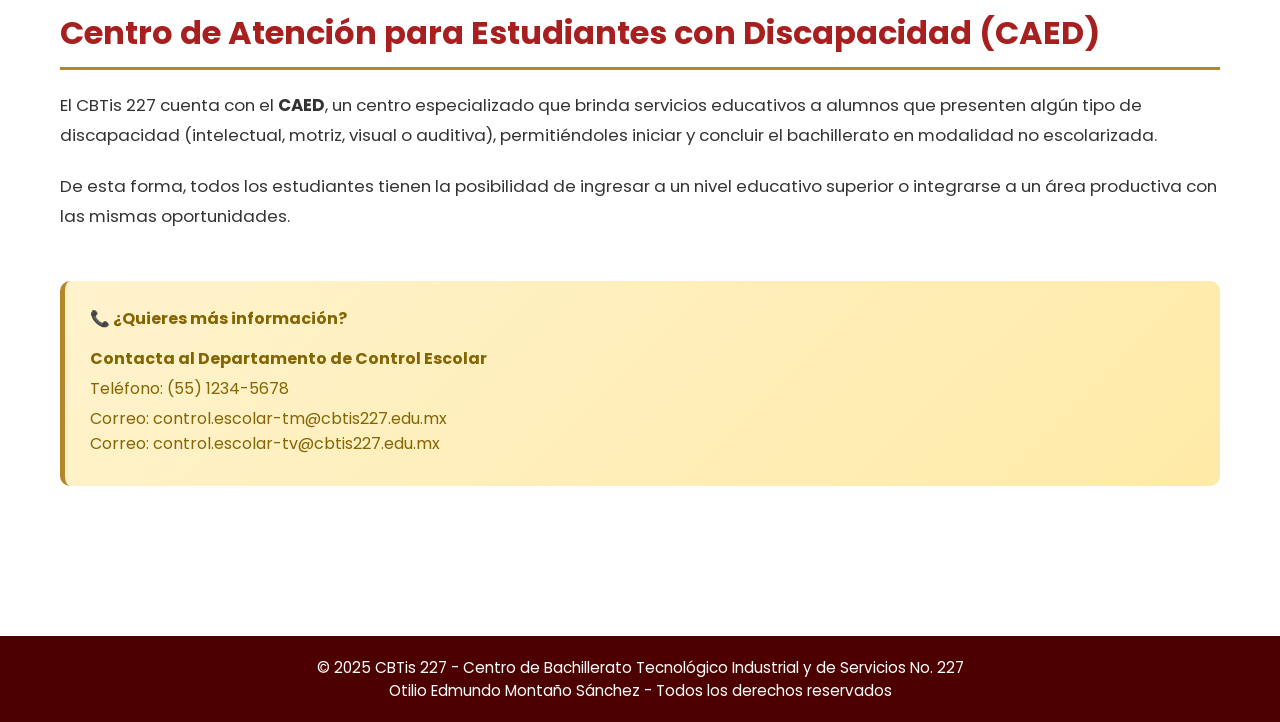
<file: otros/oferta.html>
<!DOCTYPE html>
<html lang="es">
<head>
  <meta charset="UTF-8">
  <meta name="viewport" content="width=device-width, initial-scale=1.0">
  <title>Oferta Educativa - CBTis 227</title>
  <link rel="preconnect" href="https://fonts.googleapis.com">
  <link rel="preconnect" href="https://fonts.gstatic.com" crossorigin>
  <link href="https://fonts.googleapis.com/css2?family=Poppins:wght@300;400;600;700&display=swap" rel="stylesheet">
  <style>
    * {
      margin: 0;
      padding: 0;
      box-sizing: border-box;
    }

    body {
      font-family: 'Poppins', sans-serif;
      background-color: #FFFFFF;
      color: #000000;
    }

    .top-header {
      background-color: #FFFFFF;
      display: flex;
      justify-content: space-between;
      align-items: center;
      padding: 10px 40px;
      border-bottom: 3px solid #A7201F;
    }

    .top-header img {
      height: 60px;
    }

    .logos-left, .logos-right {
      display: flex;
      gap: 20px;
      align-items: center;
    }

    .logos-left img, .logos-right img {
      height: 50px; /* Ajusta este valor */
      width: auto; /* Mantiene la proporción */
      object-fit: contain; /* Evita distorsión */
    }

    .logos-right img:last-child {
      height: 80px; /* Aumenta solo el último logo de la derecha */
    }

    .logos-left img:first-child {
      height: 45px; /* Aumenta solo el primer logo de la izquierda */
    }

    .welcome-banner {
      background: linear-gradient(135deg, #4d0000 0%, #92000c 100%);
      color: white;
      text-align: center;
      padding: 30px 20px;
    }

    .welcome-banner h1 {
      font-size: 2rem;
      font-weight: 700;
      text-transform: uppercase;
      letter-spacing: 1px;
    }

    .menu {
      background-color: #370000;
      height: 60px;
      display: flex;
      justify-content: center;
      align-items: center;
      position: sticky;
      top: 0;
      z-index: 1000;
      box-shadow: 0 2px 10px rgba(0,0,0,0.2);
    }

    .menu__container {
      display: flex;
      justify-content: center;
      align-items: center;
      width: 100%;
      height: 100%;
    }

    .menu__links {
      display: flex;
      list-style: none;
      height: 100%;
      margin: 0;
      padding: 0;
    }

    .menu__item {
      position: relative;
      height: 100%;
      --clip: polygon(0 0, 100% 0, 100% 0, 0 0);
      --transform: rotate(-90deg);
    }

    .menu__item:hover {
      --clip: polygon(0 0, 100% 0, 100% 100%, 0% 100%);
      --transform: rotate(0);
    }

    .menu__link {
      color: #fff;
      text-decoration: none;
      padding: 0 25px;
      display: flex;
      height: 100%;
      align-items: center;
      transition: background-color 0.3s;
      font-weight: 500;
      font-size: 0.95rem;
      white-space: nowrap;
    }

    .menu__link:hover {
      background-color: #B78629;
    }

    .menu__arrow {
      transform: var(--transform);
      transition: transform .3s;
      display: block;
      margin-left: 5px;
      width: 8px;
      height: 8px;
      border-right: 2px solid white;
      border-bottom: 2px solid white;
    }

    .menu__nesting {
      list-style: none;
      transition: clip-path .3s;
      clip-path: var(--clip);
      position: absolute;
      left: 0;
      bottom: 0;
      width: max-content;
      transform: translateY(100%);
      background-color: #9D9394;
      box-shadow: 0 4px 10px rgba(0,0,0,0.3);
    }

    .menu__link--inside {
      padding: 15px 25px;
      border-bottom: 1px solid rgba(255,255,255,0.1);
    }

    .menu__link--inside:hover {
      background-color: #B78629;
    }

    .breadcrumb {
      background-color: #f5f5f5;
      padding: 15px 40px;
      font-size: 0.9rem;
    }

    .breadcrumb a {
      color: #A7201F;
      text-decoration: none;
      transition: color 0.3s;
    }

    .breadcrumb a:hover {
      color: #B78629;
    }

    .breadcrumb span {
      color: #666;
      margin: 0 10px;
    }

    .page-header {
      background: linear-gradient(135deg, rgba(167, 32, 31, 0.9), rgba(94, 21, 21, 0.8));
      color: white;
      padding: 60px 20px;
      text-align: center;
    }

    .page-header h1 {
      font-size: 3rem;
      font-weight: 700;
      margin-bottom: 15px;
    }

    .page-header p {
      font-size: 1.2rem;
      opacity: 0.95;
    }

    .content-wrapper {
      max-width: 1200px;
      margin: 0 auto;
      padding: 60px 20px;
    }

    .content-section {
      margin-bottom: 50px;
    }

    .content-section h2 {
      color: #A7201F;
      font-size: 2rem;
      margin-bottom: 20px;
      font-weight: 700;
      border-bottom: 3px solid #B78629;
      padding-bottom: 10px;
    }

    .content-section p {
      line-height: 1.8;
      margin-bottom: 20px;
      color: #333;
      font-size: 1.05rem;
    }

    .carreras-grid {
      display: grid;
      grid-template-columns: repeat(auto-fit, minmax(350px, 1fr));
      gap: 30px;
      margin: 40px 0;
    }

    .carrera-card {
      background: white;
      border-radius: 15px;
      overflow: hidden;
      box-shadow: 0 4px 15px rgba(0,0,0,0.1);
      transition: transform 0.3s, box-shadow 0.3s;
      border-top: 5px solid #A7201F;
    }

    .carrera-card:hover {
      transform: translateY(-10px);
      box-shadow: 0 8px 30px rgba(0,0,0,0.2);
    }

    .carrera-header {
      background: linear-gradient(135deg, #A7201F, #681717);
      color: white;
      padding: 30px;
      text-align: center;
    }

    .carrera-icon {
      font-size: 4rem;
      margin-bottom: 15px;
    }

    .carrera-header h3 {
      font-size: 1.5rem;
      font-weight: 700;
      margin-bottom: 10px;
    }

    .carrera-content {
      padding: 30px;
    }

    .carrera-content h4 {
      color: #A7201F;
      margin: 20px 0 10px;
      font-size: 1.1rem;
    }

    .carrera-content ul {
      padding-left: 20px;
      margin: 10px 0;
    }

    .carrera-content li {
      margin-bottom: 8px;
      color: #555;
      line-height: 1.6;
    }

    .info-box {
      background: linear-gradient(135deg, #e3f2fd, #bbdefb);
      border-left: 5px solid #2196f3;
      padding: 25px;
      border-radius: 10px;
      margin: 30px 0;
    }

    .info-box h4 {
      color: #1565c0;
      margin-bottom: 15px;
      font-weight: 700;
    }

    .info-box p {
      color: #0d47a1;
      margin: 5px 0;
    }

    footer {
      background-color: #4d0000;
      color: white;
      text-align: center;
      padding: 20px;
      font-size: 0.95rem;
      margin-top: 60px;
    }

    @media (max-width: 968px) {
      .top-header {
        flex-direction: column;
        gap: 15px;
        padding: 15px;
      }

      .logos-left, .logos-right {
        flex-wrap: wrap;
        justify-content: center;
      }

      .top-header img {
        height: 50px;
      }

      .welcome-banner h1 {
        font-size: 1.5rem;
      }

      .menu {
        height: auto;
      }

      .menu__links {
        flex-direction: column;
        width: 100%;
      }

      .menu__item {
        width: 100%;
        height: auto;
      }

      .menu__link {
        padding: 15px;
        justify-content: center;
      }

      .menu__nesting {
        position: static;
        transform: none;
        width: 100%;
      }

      .page-header h1 {
        font-size: 2rem;
      }

      .content-wrapper {
        padding: 30px 15px;
      }

      .carreras-grid {
        grid-template-columns: 1fr;
      }
    }
  </style>
</head>

<body>
  <div class="top-header">
    <div class="logos-left">
      <img src="../imagenes/sep.png" alt="Logo SEP">
      <img src="../imagenes/dgeti.png" alt="Logo DGETI">
    </div>
    <div class="logos-right">
      <img src="../imagenes/dgeti.png" alt="Logo DGETI">
      <img src="../imagenes/cbtis.png" alt="Logo CBTis 227">
    </div>
  </div>

  <div class="welcome-banner">
    <h1>CENTRO DE BACHILLERATO TECNOLÓGICO INDUSTRIAL Y DE SERVICIOS NO.227</h1>
  </div>

<nav class="menu">
    <div class="menu__container">
      <ul class="menu__links">
        <li class="menu__item">
          <a href="/index.html" class="menu__link">INICIO</a>
        </li>

        <li class="menu__item">
          <a href="/alumnos/alumnos.html" class="menu__link">
            ALUMNOS
            <span class="menu__arrow"></span>
          </a>
          <ul class="menu__nesting">
            <li class="menu__inside">
              <a href="/alumnos/tramites.html" class="menu__link menu__link--inside">Tramites/Servicios</a>
            </li>
            <li class="menu__inside">
              <a href="/alumnos/privacidad.html" class="menu__link menu__link--inside">Aviso de privacidad</a>
            </li>
            <li class="menu__inside">
              <a href="https://sites.google.com/cbtis227.edu.mx/protocolo-vigente-en-cbtis227/inicio?authuser=2" class="menu__link menu__link--inside">Protocolos de convivencia</a>
            </li>
          </ul>
        </li>

        <li class="menu__item">
          <a href="oferta.html" class="menu__link">OFERTA EDUCATIVA</a>
        </li>

        <li class="menu__item">
          <a href="#" class="menu__link">SERVICIOS ESCOLARES
            <span class="menu__arrow"></span>
          </a>
       
         <ul class="menu__nesting">
            <li class="menu__inside">
              <a href="/servicios/becas.html" class="menu__link menu__link--inside">Becas</a>
            </li>
            <li class="menu__inside">
              <a href="/servicios/promocion.html" class="menu__link menu__link--inside">Promoción Cultural y Deportiva</a>
            </li>
            <li class="menu__inside">
              <a href="/servicios/orientacion.html" class="menu__link menu__link--inside">Orientación</a>
            </li>
            <li class="menu__inside">
              <a href="/servicios/servicio_social.html" class="menu__link menu__link--inside">Servicio Social y Titulación</a>
            </li>
            <li class="menu__inside">
              <a href="/servicios/biblioteca.html" class="menu__link menu__link--inside">Biblioteca</a>
            </li>
            <li class="menu__inside">
              <a href="/servicios/enfermeria.html" class="menu__link menu__link--inside">Enfermeria</a>
            </li>
          </ul>
           </li>

        <li class="menu__item">
          <a href="acercade.html" class="menu__link">ACERCA DE</a>
        </li>

        <li class="menu__item">
          <a href="../otros/contacto.html" class="menu__link">CONTÁCTANOS</a>
        </li>
      </ul>
    </div>
  </nav>


  <div class="breadcrumb">
    <a href="../index.html">Inicio</a>
    <span>›</span>
    <span>Oferta Educativa</span>
  </div>

  <div class="page-header">
    <h1>Oferta Educativa</h1>
    <p>Carreras Técnicas de Vanguardia</p>
  </div>

  <div class="content-wrapper">
    
    <section class="content-section">
      <h2>Formación Bivalente</h2>
      <p>
        El CBTis 227 ofrece educación del nivel medio superior con formación bivalente, es decir, al concluir tus 
        estudios obtendrás dos certificaciones:
      </p>
      <ul style="padding-left: 30px; margin: 20px 0;">
        <li><strong>Certificado de Bachillerato:</strong> Que te permite continuar estudios superiores en cualquier universidad del país</li>
        <li><strong>Título de Profesional Técnico:</strong> Con el que puedes integrarte inmediatamente al sector productivo</li>
      </ul>
      <p>
        Nuestro plan de estudios combina materias de bachillerato general con formación técnica especializada, 
        preparándote tanto para la universidad como para el mundo laboral.
      </p>
    </section>

    <div class="info-box">
      <h4>🎓 Duración de los Estudios</h4>
      <p><strong>3 años (6 semestres)</strong> - Modalidad escolarizada</p>
      <p><strong>Horarios disponibles:</strong> Turno Matutino (7:00 AM - 2:00 PM) y Turno Vespertino (2:00 PM - 9:00 PM)</p>
    </div>

    <section class="content-section">
      <h2>Nuestras Especialidades</h2>
      
      <div class="carreras-grid">
        
        <!-- Programación -->
        <div class="carrera-card">
          <div class="carrera-header">
            <div class="carrera-icon">💻</div>
            <h3>Programación</h3>
            <p>Técnico en Programación</p>
          </div>
          <div class="carrera-content">
            <p>Desarrolla software, aplicaciones y sistemas informáticos utilizando diversos lenguajes de programación.</p>
            
            <h4>Aprenderás:</h4>
            <ul>
              <li>Programación en Java, Python, C++</li>
              <li>Desarrollo web (HTML, CSS, JavaScript)</li>
              <li>Bases de datos (SQL, MySQL)</li>
              <li>Desarrollo de aplicaciones móviles</li>
              <li>Metodologías ágiles de desarrollo</li>
            </ul>
            
            <h4>Campo Laboral:</h4>
            <ul>
              <li>Programador de software</li>
              <li>Desarrollador web</li>
              <li>Analista de sistemas</li>
              <li>Desarrollador de apps móviles</li>
            </ul>
          </div>
        </div>

        <!-- Computación -->
        <div class="carrera-card">
          <div class="carrera-header">
            <div class="carrera-icon">👩‍💼</div>
            <h3>Recursos Humanos</h3>
            <p>Técnico en Administración de Recursos Humanos</p>
          </div>
          <div class="carrera-content">
            <p>Enfocada en la gestión eficiente del personal dentro de una organización.</p>
            
            <h4>Aprenderás:</h4>
            <ul>
              <li>Manejo de nóminas</li>
              <li>Procesos de reclutamiento</li>
              <li>Selección, capacitación y aplicación de legislación laboral</li>
            </ul>
            
            <h4>Campo Laboral:</h4>
            <ul>
              <li>Asistente administrativo</li>
              <li>Coordinador de recursos humanos</li>
              <li>Encargado de selección de personal</li>
              <li>Consultor en gestión del talento</li>
            </ul>
          </div>
        </div>

        <!-- Electrónica -->
        <div class="carrera-card">
          <div class="carrera-header">
            <div class="carrera-icon">💼</div>
            <h3>Ofimatica</h3>
            <p>Técnico en Ofimatica</p>
          </div>
          <div class="carrera-content">
            <p>Optimización y automatización de las tareas y procedimientos de oficina mediante herramientas digitales.</p>
            
            <h4>Aprenderás:</h4>
            <ul>
              <li>Gestión de bases de datos</li>
              <li>Diseño de documentos electrónicos</li>
              <li>Administración de sistemas de información de oficina</li>
            </ul>
            
            <h4>Campo Laboral:</h4>
            <ul>
              <li>Asistencia administrativa</li>
              <li>Centros de soporte técnico</li>
              <li>Gestión documental</li>
            </ul>
          </div>
        </div>

        <!-- Contabilidad -->
        <div class="carrera-card">
          <div class="carrera-header">
            <div class="carrera-icon">💰</div>
            <h3>Contabilidad</h3>
            <p>Técnico en Contabilidad</p>
          </div>
          <div class="carrera-content">
            <p>Aprende a llevar registros contables, fiscales y financieros de organizaciones.</p>
            
            <h4>Aprenderás:</h4>
            <ul>
              <li>Contabilidad general y de costos</li>
              <li>Fiscal y tributaria</li>
              <li>Nóminas y prestaciones</li>
              <li>Software contable (CONTPAQi, SAP)</li>
              <li>Análisis financiero</li>
            </ul>
            
            <h4>Campo Laboral:</h4>
            <ul>
              <li>Auxiliar contable</li>
              <li>Asistente administrativo</li>
              <li>Contador de empresa</li>
              <li>Auditor auxiliar</li>
            </ul>
          </div>
        </div>

        <!-- Administración de Recursos Humanos -->
        <div class="carrera-card">
          <div class="carrera-header">
            <div class="carrera-icon">👩‍💻</div>
            <h3>Inteligencia Artificial</h3>
            <p>Técnico en Inteligencia Artificial<br>* NUEVA ESPECIALIDAD</p>
          </div>
          <div class="carrera-content">
            <p>Carrera enfocada en el desarrollo de sistemas que simulan procesos de inteligencia humana a través de algoritmos y modelos computacionales.</p>
            
            <h4>Aprenderás:</h4>
            <ul>
              <li>Entrenamioento de modelos de IA</li>
              <li>Automatización de procesos</li>
              <li>Implementación de sistemas inteligentes y resolución <br>
              de problemas mediante herramientas de IA.
              </li>
            </ul>
            
            <h4>Campo Laboral:</h4>
            <ul>
              <li>Empresas de desarrollo de software</li>
              <li>Sectores financiero, salud y automotriz</li>
              <li>Áreas de análisis de datos</li>
              <li>Investigación tecnológica.</li>
            </ul>
          </div>
        </div>

        <!-- Ofimática -->
        <div class="carrera-card">
          <div class="carrera-header">
            <div class="carrera-icon">👩‍⚕️</div>
            <h3>Enfermería</h3>
            <p>Técnico en Enfermería</p>
          </div>
          <div class="carrera-content">
            <p>Formación técnica y humana orientada al cuidado integral de la salud en las diferentes etapas de la vida.
<br>*PROXIMAMENTE</p>
            
            <h4>Aprenderás:</h4>
            <ul>
              <li>Aplicación de medidas preventivas</li>
              <li>Técnicas básicas de atención clínica</li>
              <li>Procedimientos quirúrgicos básicos</li>
              <li>Cuidado del paciente pediátrico, adulto y adulto mayor.</li>
            </ul>
            
            <h4>Campo Laboral:</h4>
            <ul>
              <li>Hospitales públicos y privados</li>
              <li>Centros de salud</li>
              <li>Clínicas</li>
              <li>Residencias de adultos mayores y programas de brigadas de salud.</li>
            </ul>
          </div>
        </div>

      </div>
    </section>

    <section class="content-section">
      <h2>Centro de Atención para Estudiantes con Discapacidad (CAED)</h2>
      <p>
        El CBTis 227 cuenta con el <strong>CAED</strong>, un centro especializado que brinda servicios educativos 
        a alumnos que presenten algún tipo de discapacidad (intelectual, motriz, visual o auditiva), permitiéndoles 
        iniciar y concluir el bachillerato en modalidad no escolarizada.
      </p>
      <p>
        De esta forma, todos los estudiantes tienen la posibilidad de ingresar a un nivel educativo superior o 
        integrarse a un área productiva con las mismas oportunidades.
      </p>
    </section>

    <div class="info-box" style="background: linear-gradient(135deg, #fff3cd, #ffeaa7); border-left-color: #B78629;">
      <h4 style="color: #856404;">📞 ¿Quieres más información?</h4>
      <p style="color: #856404;"><strong>Contacta al Departamento de Control Escolar</strong></p>
      <p style="color: #856404;">Teléfono: (55) 1234-5678</p>
      <p style="color: #856404;">Correo: control.escolar-tm@cbtis227.edu.mx<br>Correo: control.escolar-tv@cbtis227.edu.mx</p>
    </div>

  </div>

  <footer>
    <p>&copy; 2025 CBTis 227 - Centro de Bachillerato Tecnológico Industrial y de Servicios No. 227</p>
    <p>Otilio Edmundo Montaño Sánchez - Todos los derechos reservados</p>
  </footer>

</body>
</html>
</file>
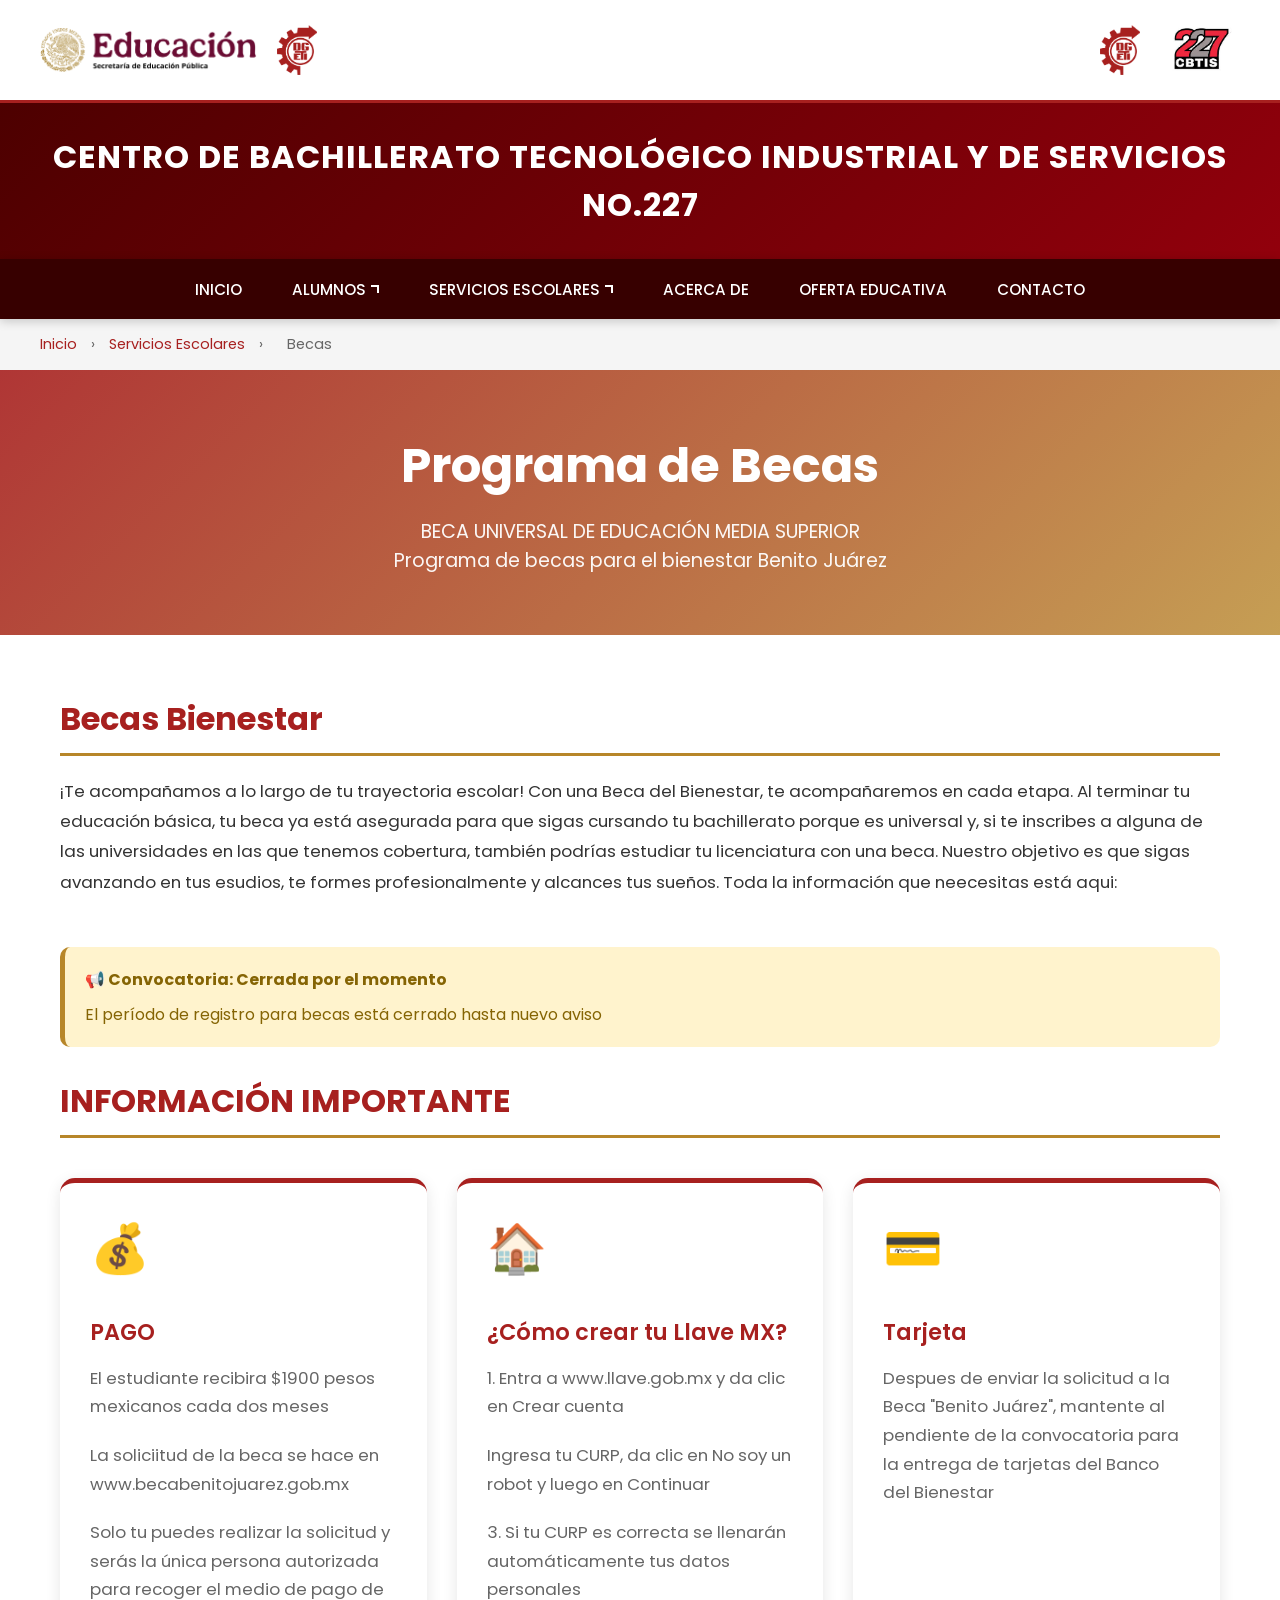
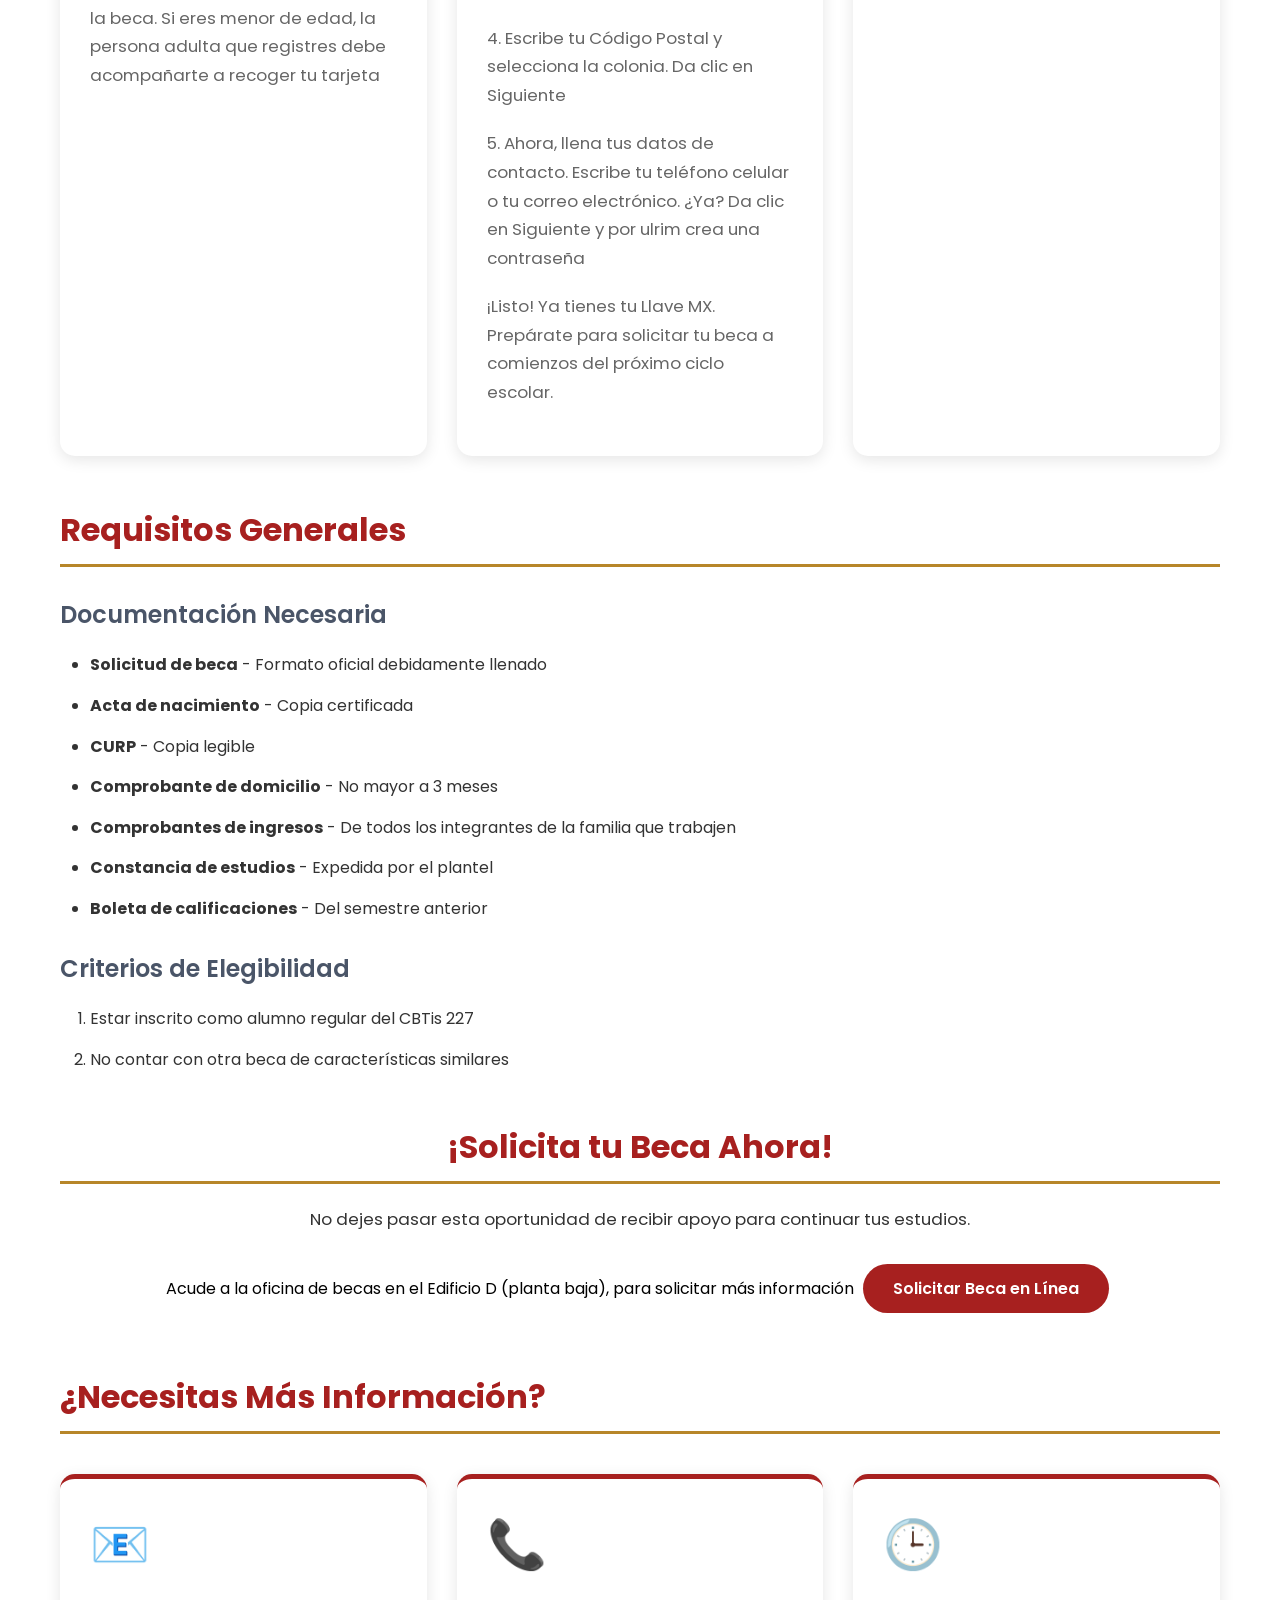
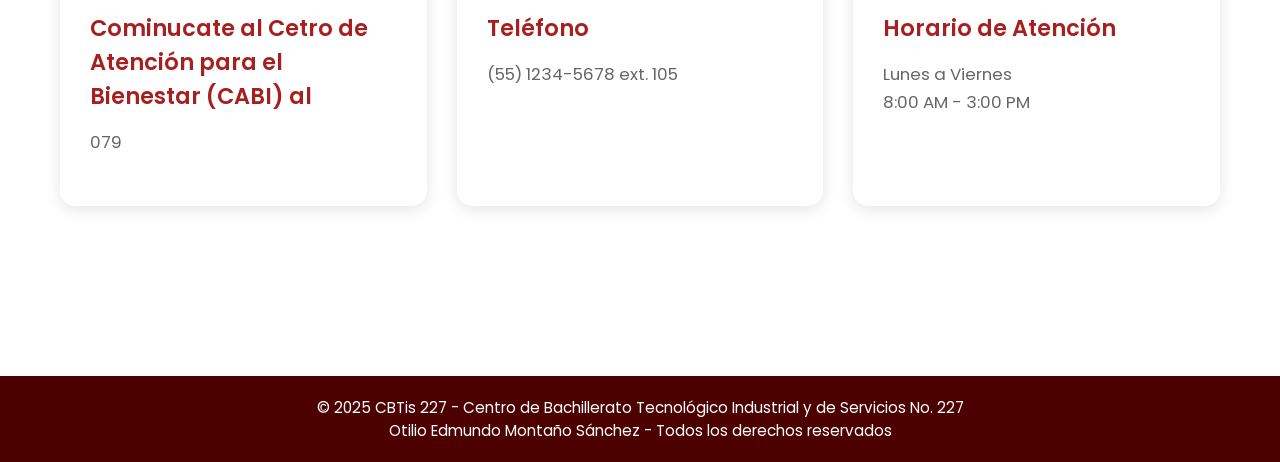
<file: servicios/becas.html>
<!DOCTYPE html>
<html lang="es">
<head>
  <meta charset="UTF-8">
  <meta name="viewport" content="width=device-width, initial-scale=1.0">
  <title>Becas - CBTis 227</title>
  <link rel="preconnect" href="https://fonts.googleapis.com">
  <link rel="preconnect" href="https://fonts.gstatic.com" crossorigin>
  <link href="https://fonts.googleapis.com/css2?family=Poppins:wght@300;400;600;700&display=swap" rel="stylesheet">
  <style>
    * {
      margin: 0;
      padding: 0;
      box-sizing: border-box;
    }

    body {
      font-family: 'Poppins', sans-serif;
      background-color: #FFFFFF;
      color: #000000;
    }

    /* Header superior con logos */
    .top-header {
      background-color: #FFFFFF;
      display: flex;
      justify-content: space-between;
      align-items: center;
      padding: 10px 40px;
      border-bottom: 3px solid #A7201F;
    }

    .top-header img {
      height: 60px;
    }

    .logos-left, .logos-right {
      display: flex;
      gap: 20px;
      align-items: center;
    }

    .logos-left img, .logos-right img {
      height: 50px; /* Ajusta este valor */
      width: auto; /* Mantiene la proporción */
      object-fit: contain; /* Evita distorsión */
    }

    .logos-right img:last-child {
      height: 80px; /* Aumenta solo el último logo de la derecha */
    }

    .logos-left img:first-child {
      height: 45px; /* Aumenta solo el primer logo de la izquierda*/
    }

    /* Banner de bienvenida */
    .welcome-banner {
      background: linear-gradient(135deg, #4d0000 0%, #92000c 100%);
      color: white;
      text-align: center;
      padding: 30px 20px;
    }

    .welcome-banner h1 {
      font-size: 2rem;
      font-weight: 700;
      text-transform: uppercase;
      letter-spacing: 1px;
    }

    /* Menú de navegación horizontal */
    .menu {
      background-color: #370000;
      height: 60px;
      display: flex;
      justify-content: center;
      align-items: center;
      position: sticky;
      top: 0;
      z-index: 1000;
      box-shadow: 0 2px 10px rgba(0,0,0,0.2);
    }

    .menu__container {
      display: flex;
      justify-content: center;
      align-items: center;
      width: 100%;
      height: 100%;
    }

    .menu__links {
      display: flex;
      list-style: none;
      height: 100%;
      margin: 0;
      padding: 0;
    }

    .menu__item {
      position: relative;
      height: 100%;
      --clip: polygon(0 0, 100% 0, 100% 0, 0 0);
      --transform: rotate(-90deg);
    }

    .menu__item:hover {
      --clip: polygon(0 0, 100% 0, 100% 100%, 0% 100%);
      --transform: rotate(0);
    }

    .menu__link {
      color: #fff;
      text-decoration: none;
      padding: 0 25px;
      display: flex;
      height: 100%;
      align-items: center;
      transition: background-color 0.3s;
      font-weight: 500;
      font-size: 0.95rem;
      white-space: nowrap;
    }

    .menu__link:hover {
      background-color: #B78629;
    }

    .menu__arrow {
      transform: var(--transform);
      transition: transform .3s;
      display: block;
      margin-left: 5px;
      width: 8px;
      height: 8px;
      border-right: 2px solid white;
      border-bottom: 2px solid white;
    }

    .menu__nesting {
      list-style: none;
      transition: clip-path .3s;
      clip-path: var(--clip);
      position: absolute;
      left: 0;
      bottom: 0;
      width: max-content;
      transform: translateY(100%);
      background-color: #9D9394;
      box-shadow: 0 4px 10px rgba(0,0,0,0.3);
    }

    .menu__link--inside {
      padding: 15px 25px;
      border-bottom: 1px solid rgba(255,255,255,0.1);
    }

    .menu__link--inside:hover {
      background-color: #B78629;
    }

    /* Breadcrumb - Migas de pan */
    .breadcrumb {
      background-color: #f5f5f5;
      padding: 15px 40px;
      font-size: 0.9rem;
    }

    .breadcrumb a {
      color: #A7201F;
      text-decoration: none;
      transition: color 0.3s;
    }

    .breadcrumb a:hover {
      color: #B78629;
    }

    .breadcrumb span {
      color: #666;
      margin: 0 10px;
    }

    /* Contenido principal de subpáginas */
    .page-header {
      background: linear-gradient(135deg, rgba(167, 32, 31, 0.9), rgba(183, 134, 41, 0.8));
      color: white;
      padding: 60px 20px;
      text-align: center;
    }

    .page-header h1 {
      font-size: 3rem;
      font-weight: 700;
      margin-bottom: 15px;
    }

    .page-header p {
      font-size: 1.2rem;
      opacity: 0.95;
    }

    .content-wrapper {
      max-width: 1200px;
      margin: 0 auto;
      padding: 60px 20px;
    }

    .content-section {
      margin-bottom: 50px;
    }

    .content-section h2 {
      color: #A7201F;
      font-size: 2rem;
      margin-bottom: 20px;
      font-weight: 700;
      border-bottom: 3px solid #B78629;
      padding-bottom: 10px;
    }

    .content-section h3 {
      color: #4a5568;
      font-size: 1.5rem;
      margin: 30px 0 15px;
      font-weight: 600;
    }

    .content-section p {
      line-height: 1.8;
      margin-bottom: 20px;
      color: #333;
      font-size: 1.05rem;
    }

    .content-section ul, .content-section ol {
      margin: 20px 0;
      padding-left: 30px;
    }

    .content-section li {
      margin-bottom: 15px;
      line-height: 1.6;
      color: #333;
    }

    /* Cards de información */
    .info-cards {
      display: grid;
      grid-template-columns: repeat(auto-fit, minmax(300px, 1fr));
      gap: 30px;
      margin: 40px 0;
    }

    .info-card {
      background: white;
      border-radius: 15px;
      padding: 30px;
      box-shadow: 0 4px 15px rgba(0,0,0,0.1);
      transition: transform 0.3s, box-shadow 0.3s;
      border-top: 5px solid #A7201F;
    }

    .info-card:hover {
      transform: translateY(-5px);
      box-shadow: 0 8px 25px rgba(0,0,0,0.15);
    }

    .info-card h3 {
      color: #A7201F;
      margin-bottom: 15px;
      font-size: 1.4rem;
    }

    .info-card p {
      color: #666;
      line-height: 1.7;
    }

    .info-card .icon {
      font-size: 3rem;
      margin-bottom: 15px;
      display: block;
    }

    /* Botones de acción */
    .btn {
      display: inline-block;
      padding: 12px 30px;
      background-color: #A7201F;
      color: white;
      text-decoration: none;
      border-radius: 25px;
      font-weight: 600;
      transition: all 0.3s;
      margin: 10px 5px;
    }

    .btn:hover {
      background-color: #B78629;
      transform: translateY(-2px);
      box-shadow: 0 4px 15px rgba(183, 134, 41, 0.4);
    }

    .btn-secondary {
      background-color: #4a5568;
    }

    .btn-secondary:hover {
      background-color: #2d3748;
    }

    /* Alertas/Avisos importantes */
    .alert {
      background-color: #fff3cd;
      border-left: 5px solid #B78629;
      padding: 20px;
      border-radius: 10px;
      margin: 30px 0;
    }

    .alert h4 {
      color: #856404;
      margin-bottom: 10px;
      font-weight: 700;
    }

    .alert p {
      color: #856404;
      margin: 0;
    }

    /* Tablas */
    .table-container {
      overflow-x: auto;
      margin: 30px 0;
    }

    table {
      width: 100%;
      border-collapse: collapse;
      background: white;
      box-shadow: 0 2px 10px rgba(0,0,0,0.1);
      border-radius: 10px;
      overflow: hidden;
    }

    table thead {
      background: linear-gradient(135deg, #A7201F, #B78629);
      color: white;
    }

    table th, table td {
      padding: 15px;
      text-align: left;
    }

    table tbody tr:nth-child(even) {
      background-color: #f8f9fa;
    }

    table tbody tr:hover {
      background-color: #e9ecef;
    }

    /* Footer */
    footer {
      background-color: #4d0000;
      color: white;
      text-align: center;
      padding: 20px;
      font-size: 0.95rem;
      margin-top: 60px;
    }

    /* Responsive */
    @media (max-width: 968px) {
      .top-header {
        flex-direction: column;
        gap: 15px;
        padding: 15px;
      }

      .logos-left, .logos-right {
        flex-wrap: wrap;
        justify-content: center;
      }

      .top-header img {
        height: 50px;
      }

      .welcome-banner h1 {
        font-size: 1.5rem;
      }

      .menu {
        height: auto;
      }

      .menu__links {
        flex-direction: column;
        width: 100%;
      }

      .menu__item {
        width: 100%;
        height: auto;
      }

      .menu__link {
        padding: 15px;
        justify-content: center;
      }

      .menu__nesting {
        position: static;
        transform: none;
        width: 100%;
      }

      .page-header h1 {
        font-size: 2rem;
      }

      .content-wrapper {
        padding: 30px 15px;
      }

      .info-cards {
        grid-template-columns: 1fr;
      }

      .breadcrumb {
        padding: 15px 20px;
      }
    }
  </style>
</head>

<body>
  <!-- Header superior con logos -->
  <div class="top-header">
    <div class="logos-left">
      <img src="../imagenes/sep.png" alt="Logo SEP">
      <img src="../imagenes/dgeti.png" alt="Logo DGETI">
    </div>
    <div class="logos-right">
      <img src="../imagenes/dgeti.png" alt="Logo DGETI">
      <img src="../imagenes/cbtis.png" alt="Logo CBTis 227">
    </div>
  </div>

  <!-- Banner de bienvenida -->
  <div class="welcome-banner">
    <h1>CENTRO DE BACHILLERATO TECNOLÓGICO INDUSTRIAL Y DE SERVICIOS NO.227</h1>
  </div>

  <!-- Menú de navegación -->
  <nav class="menu">
    <div class="menu__container">
      <ul class="menu__links">
        <li class="menu__item">
          <a href="../index.html" class="menu__link">INICIO</a>
        </li>

        <li class="menu__item">
          <a href="#" class="menu__link">
            ALUMNOS
            <span class="menu__arrow"></span>
          </a>
          <ul class="menu__nesting">
            <li class="menu__inside">
              <a href="../alumnos/tramites.html" class="menu__link menu__link--inside">Trámites/Servicios</a>
            </li>
            <li class="menu__inside">
              <a href="../alumnos/privacidad.html" class="menu__link menu__link--inside">Aviso de privacidad</a>
            </li>
            <li class="menu__inside">
              <a href="https://sites.google.com/cbtis227.edu.mx/protocolo-vigente-en-cbtis227/inicio?authuser=2" class="menu__link menu__link--inside">Protocolos de Seguridad</a>
            </li>
          </ul>
        </li>

        <li class="menu__item">
          <a href="#" class="menu__link">
            SERVICIOS ESCOLARES
            <span class="menu__arrow"></span>
          </a>
          <ul class="menu__nesting">
            <li class="menu__inside">
              <a href="becas.html" class="menu__link menu__link--inside">Becas</a>
            </li>
            <li class="menu__inside">
              <a href="promocion.html" class="menu__link menu__link--inside">Promoción cultural y deportiva</a>
            </li>
            <li class="menu__inside">
              <a href="orientacion.html" class="menu__link menu__link--inside">Orientación</a>
            </li>
            <li class="menu__inside">
              <a href="servicio_social.html" class="menu__link menu__link--inside">Servicio Social y Titulación</a>
            </li>
            <li class="menu__inside">
              <a href="biblioteca.html" class="menu__link menu__link--inside">Biblioteca</a>
            </li>
            <li class="menu__inside">
              <a href="enfermeria.html" class="menu__link menu__link--inside">Enfermería</a>
            </li>
          </ul>
        </li>
        <li class="menu__item">
          <a href="../otros/acercade.html" class="menu__link">ACERCA DE</a>
        </li>
        

        <li class="menu__item">
          <a href="../otros/oferta.html" class="menu__link">OFERTA EDUCATIVA</a>
        </li>

        <li class="menu__item">
          <a href="../otros/contacto.html" class="menu__link">CONTACTO</a>
        </li>
      </ul>
    </div>
  </nav>

  <!-- Breadcrumb -->
  <div class="breadcrumb">
    <a href="../index.html">Inicio</a>
    <span>›</span>
    <a href="#">Servicios Escolares</a>
    <span>›</span>
    <span>Becas</span>
  </div>

  <!-- Header de la página -->
  <div class="page-header">
    <h1>Programa de Becas</h1>
    <p>BECA UNIVERSAL DE EDUCACIÓN MEDIA SUPERIOR</p>
    <p>Programa de becas para el bienestar Benito Juárez</p>
  </div>

  <!-- Contenido principal -->
  <div class="content-wrapper">
    
    <!-- Sección de introducción -->
    <section class="content-section">
      <h2>Becas Bienestar</h2>
      <p>
        ¡Te acompañamos a lo largo de tu trayectoria escolar!
        Con una Beca del Bienestar, te acompañaremos en cada etapa. Al terminar tu educación básica, tu beca ya está asegurada para que sigas cursando tu bachillerato porque es universal y, si te inscribes a alguna de las universidades en las que tenemos cobertura, también podrías estudiar tu licenciatura con una beca.
        Nuestro objetivo es que sigas avanzando en tus esudios, te formes profesionalmente y alcances tus sueños. Toda la información que neecesitas está aqui:
      </p>
    </section>

    <!-- Alerta importante -->
    <div class="alert">
      <h4>📢 Convocatoria: Cerrada por el momento</h4>
      <p>El período de registro para becas está cerrado hasta nuevo aviso</p>
    </div>

    <!-- Cards de tipos de becas -->
    <section class="content-section">
      <h2>INFORMACIÓN IMPORTANTE</h2>
      
      <div class="info-cards">
        <div class="info-card">
          <span class="icon">💰</span>
          <h3>PAGO</h3>
          <p>El estudiante recibira $1900 pesos mexicanos cada dos meses</p>
          <p>La soliciitud de la beca se hace en www.becabenitojuarez.gob.mx</p>
          <p>Solo tu puedes realizar la solicitud y serás la única persona autorizada para recoger el medio de pago de la beca. Si eres menor de edad, la persona adulta que registres debe acompañarte a recoger tu tarjeta</p>
        </div>

        <div class="info-card">
          <span class="icon">🏠</span>
          <h3>¿Cómo crear tu Llave MX?</h3>
          <p>1. Entra a www.llave.gob.mx y da clic en Crear cuenta</p>
          <p>Ingresa tu CURP, da clic en No soy un robot y luego en Continuar </p>
          <p>3. Si tu CURP es correcta se llenarán automáticamente tus datos personales</p>
          <p>4. Escribe tu Código Postal y selecciona la colonia. Da clic en Siguiente</p>
          <p>5. Ahora, llena tus datos de contacto. Escribe tu teléfono celular o tu correo electrónico. ¿Ya? Da clic en Siguiente y por ulrim crea una contraseña</p>
          <p>¡Listo! Ya tienes tu Llave MX. Prepárate para solicitar tu beca a comienzos del próximo ciclo escolar.</p>
        </div>

        <div class="info-card">
          <span class="icon">💳</span>
          <h3>Tarjeta</h3>
          <p>Despues de enviar la solicitud a la Beca "Benito Juárez", mantente al pendiente de la convocatoria para la entrega de tarjetas del Banco del Bienestar</p>
          <p></p>
        </div>
      </div>
    </section>

    <!-- Requisitos -->
    <section class="content-section">
      <h2>Requisitos Generales</h2>
      
      <h3>Documentación Necesaria</h3>
      <ul>
        <li><strong>Solicitud de beca</strong> - Formato oficial debidamente llenado</li>
        <li><strong>Acta de nacimiento</strong> - Copia certificada</li>
        <li><strong>CURP</strong> - Copia legible</li>
        <li><strong>Comprobante de domicilio</strong> - No mayor a 3 meses</li>
        <li><strong>Comprobantes de ingresos</strong> - De todos los integrantes de la familia que trabajen</li>
        <li><strong>Constancia de estudios</strong> - Expedida por el plantel</li>
        <li><strong>Boleta de calificaciones</strong> - Del semestre anterior</li>
      </ul>

      <h3>Criterios de Elegibilidad</h3>
      <ol>
        <li>Estar inscrito como alumno regular del CBTis 227</li>
        <li>No contar con otra beca de características similares</li>
      </ol>
    </section>

    <!-- Proceso de solicitud -->
    

    <!-- Botones de acción -->
    <section class="content-section" style="text-align: center; margin-top: 50px;">
      <h2>¡Solicita tu Beca Ahora!</h2>
      <p>No dejes pasar esta oportunidad de recibir apoyo para continuar tus estudios.</p>
      <a>Acude a la oficina de becas en el Edificio D (planta baja), para solicitar más información</a>
      <a href="https://www.gob.mx/becasbenitojuarez" class="btn">Solicitar Beca en Línea</a>
    </section>

    <!-- Información de contacto -->
    <section class="content-section">
      <h2>¿Necesitas Más Información?</h2>
      <div class="info-cards">
        <div class="info-card">
          <span class="icon">📧</span>
          <h3>Cominucate al Cetro de Atención para el Bienestar (CABI) al</h3>
          <p>079</p>
        </div>

        <div class="info-card">
          <span class="icon">📞</span>
          <h3>Teléfono</h3>
          <p>(55) 1234-5678 ext. 105</p>
        </div>

        <div class="info-card">
          <span class="icon">🕒</span>
          <h3>Horario de Atención</h3>
          <p>Lunes a Viernes<br>8:00 AM - 3:00 PM</p>
        </div>
      </div>
    </section>

  </div>

  <!-- Footer -->
  <footer>
    <p>&copy; 2025 CBTis 227 - Centro de Bachillerato Tecnológico Industrial y de Servicios No. 227</p>
    <p>Otilio Edmundo Montaño Sánchez - Todos los derechos reservados</p>
  </footer>

</body>
</html>
</file>
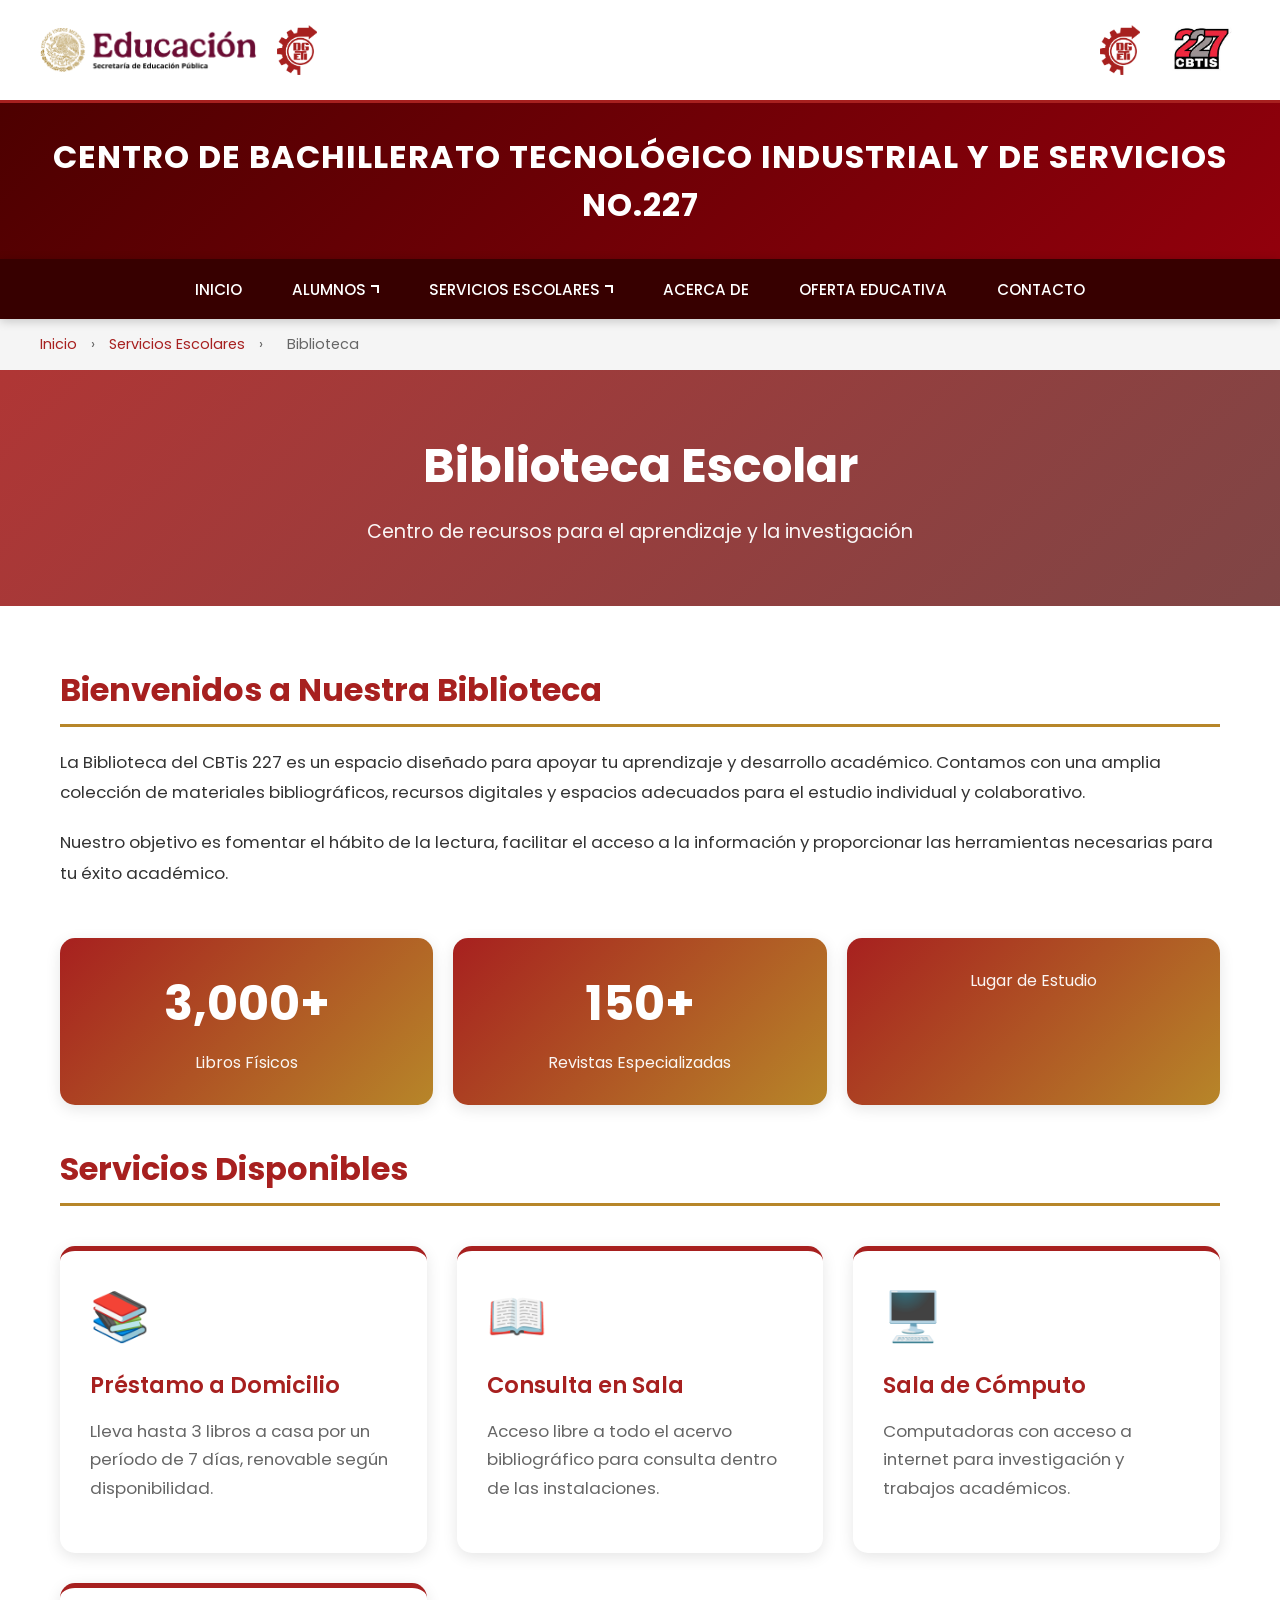
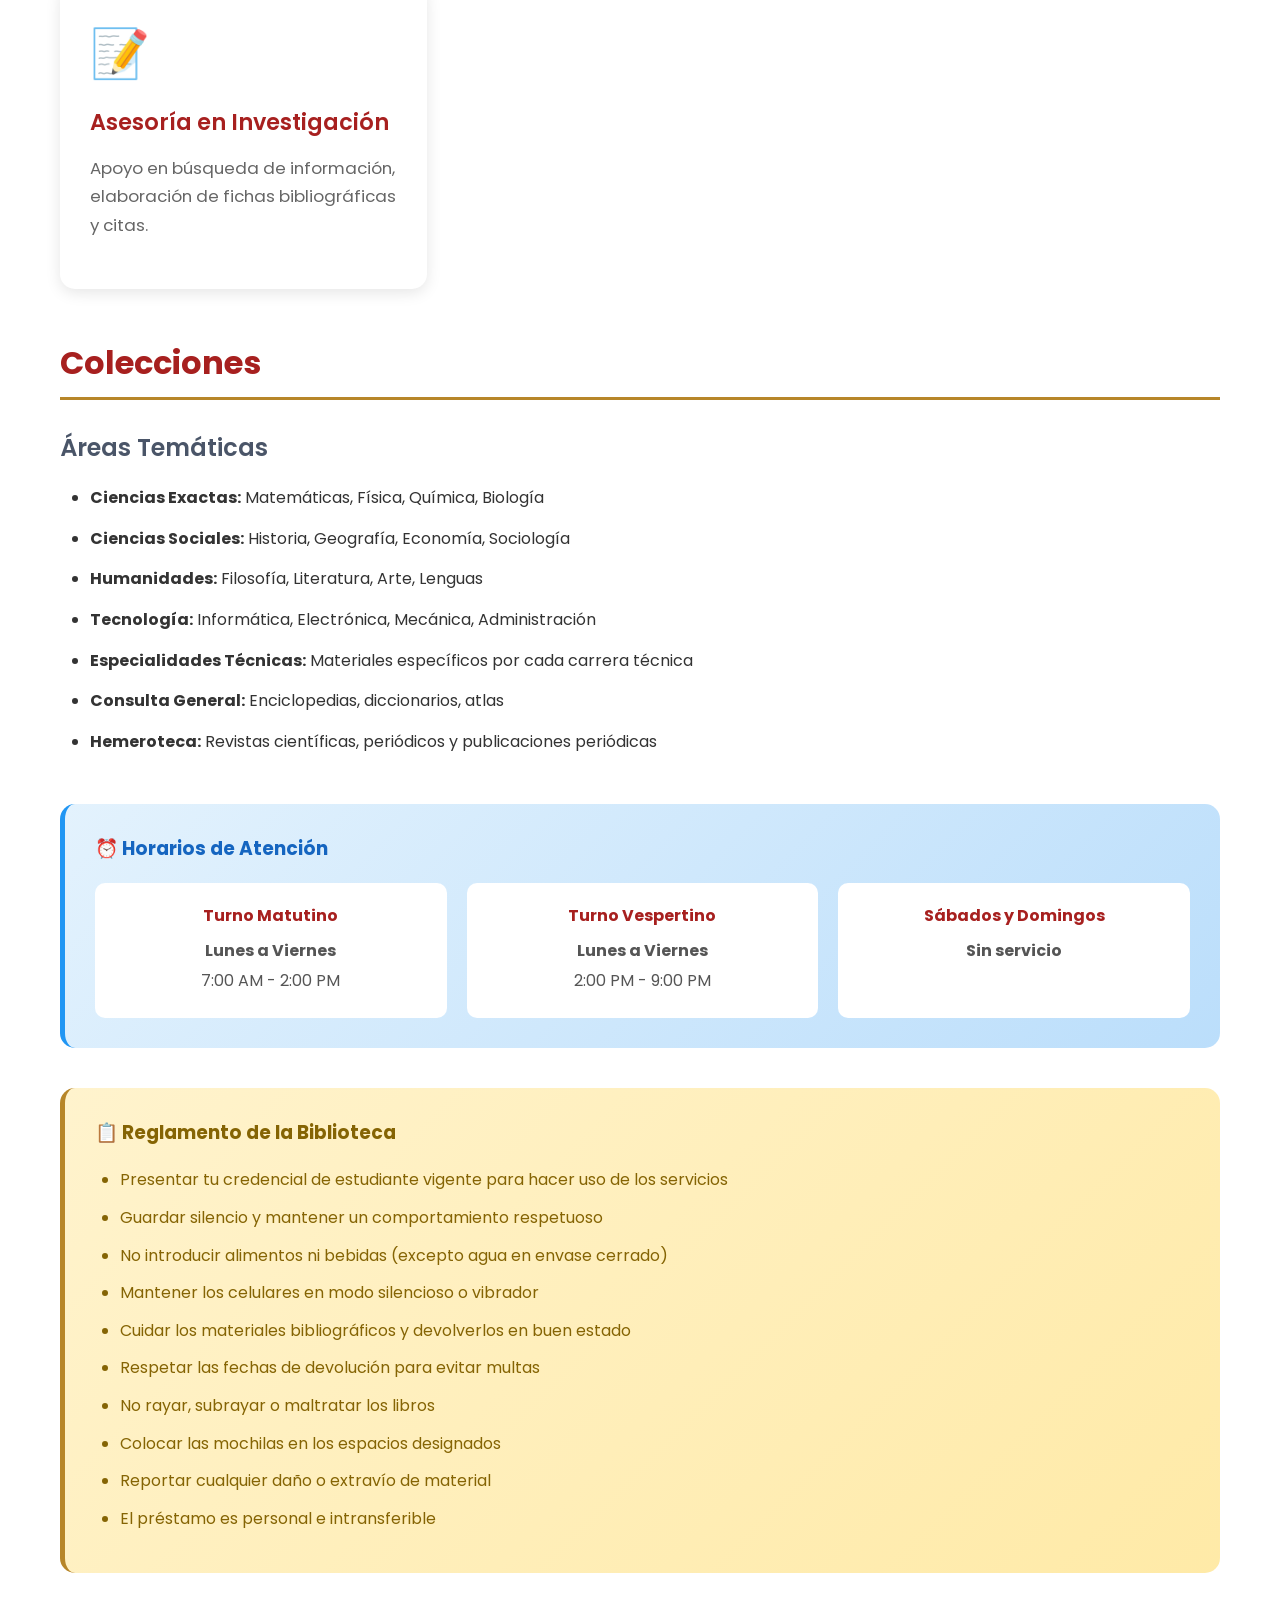
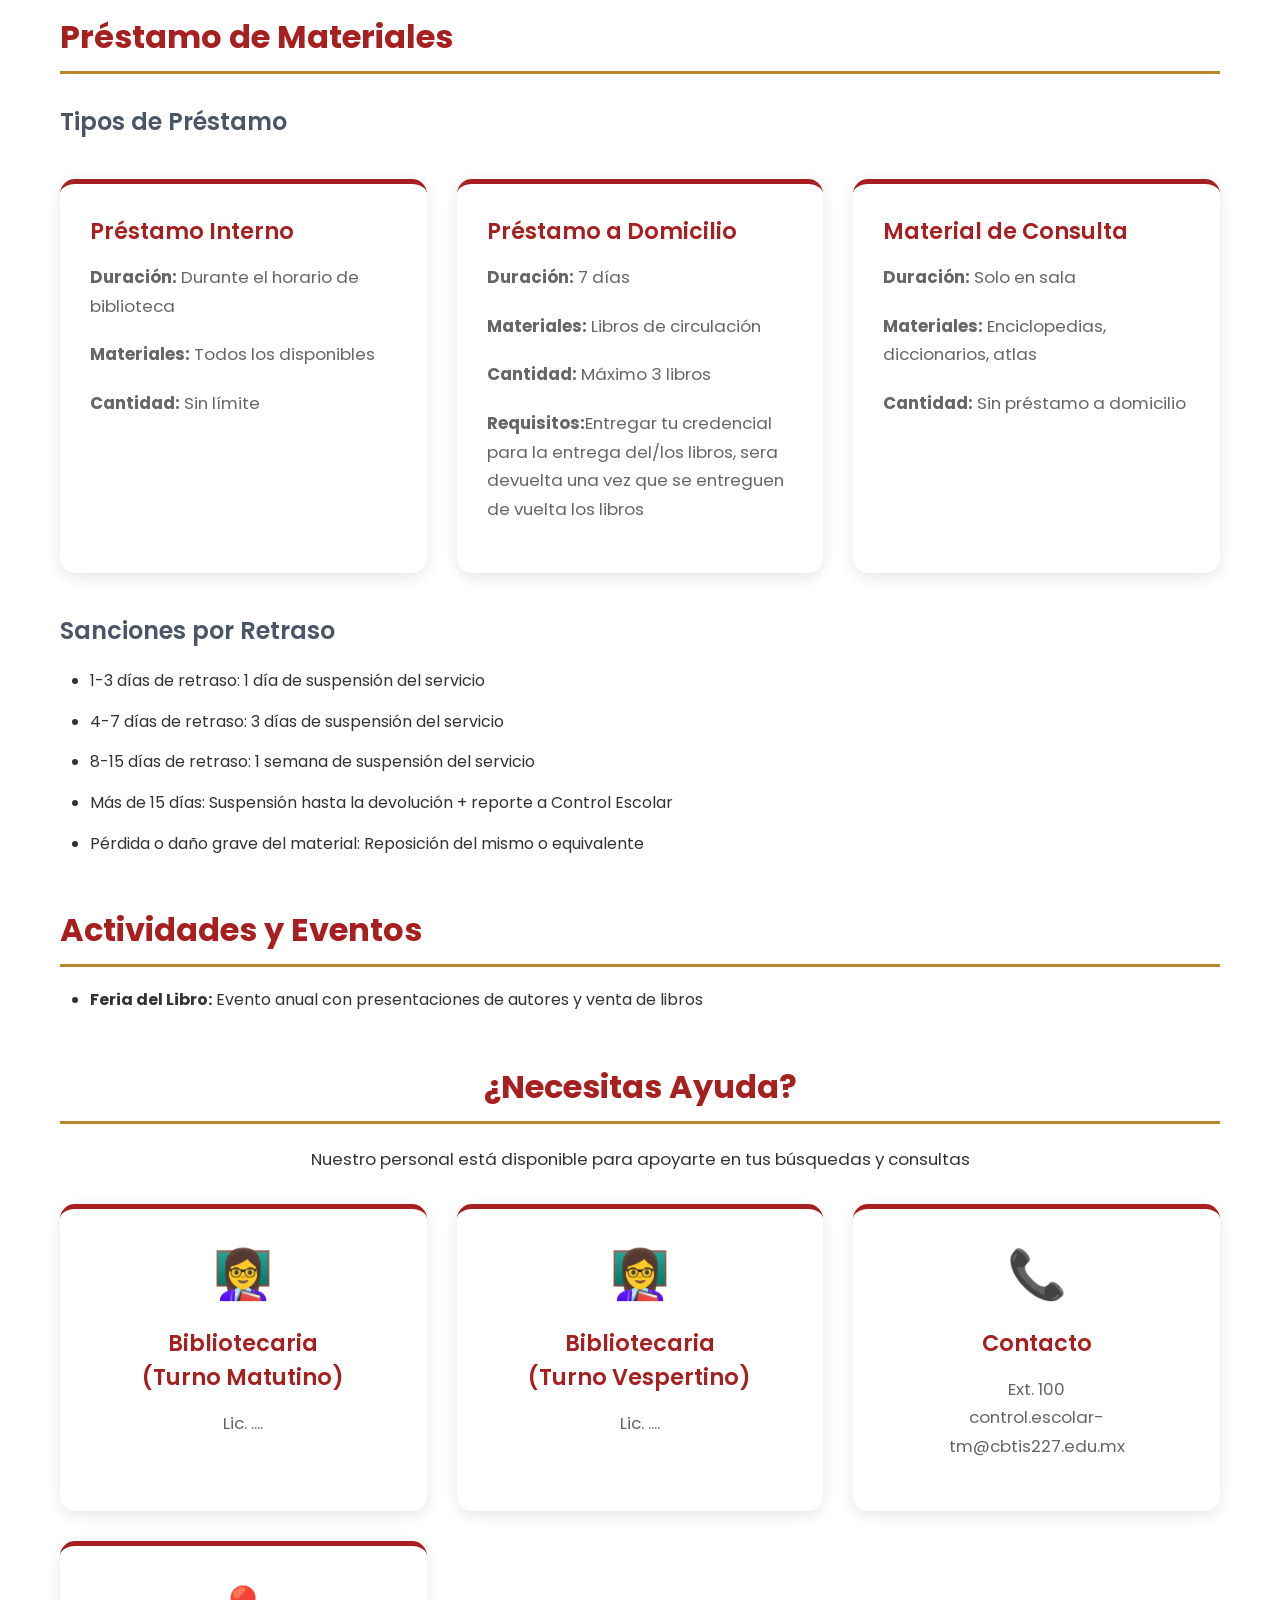
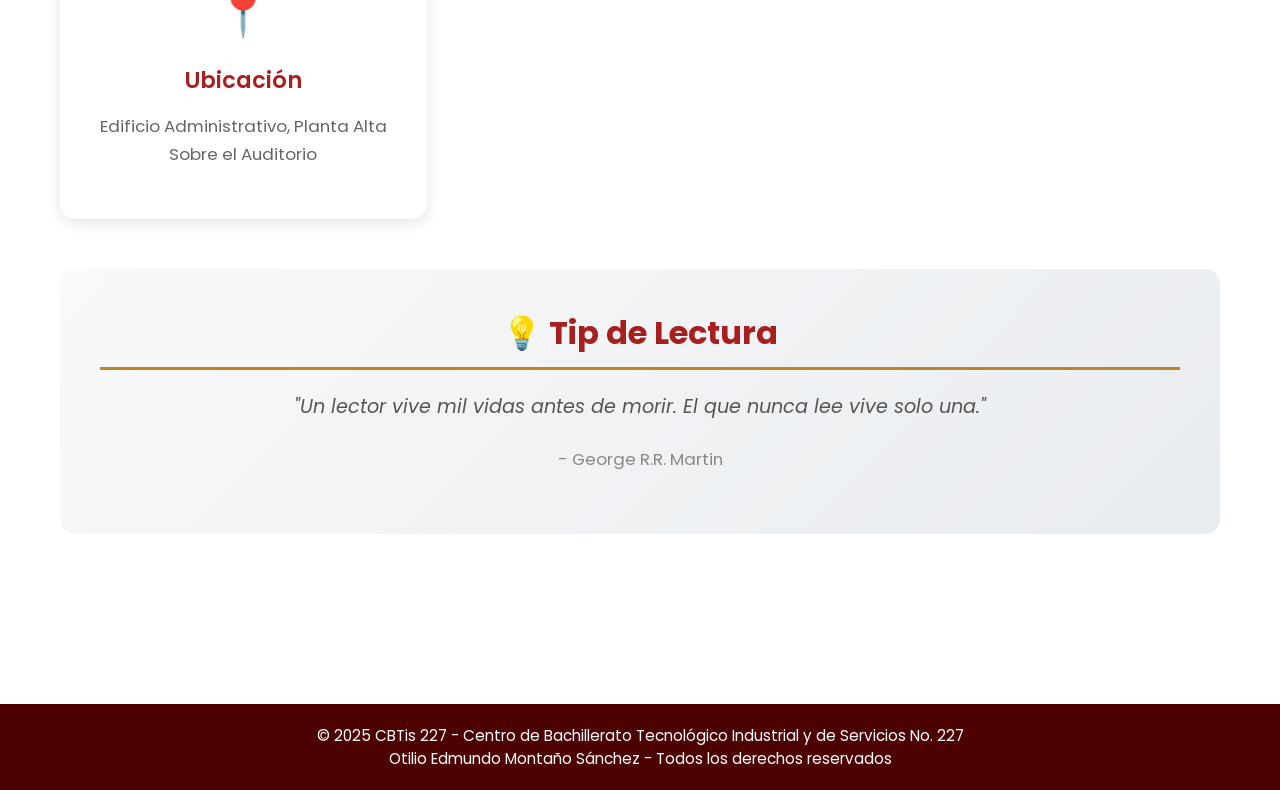
<file: servicios/biblioteca.html>
<!DOCTYPE html>
<html lang="es">
<head>
  <meta charset="UTF-8">
  <meta name="viewport" content="width=device-width, initial-scale=1.0">
  <title>Biblioteca - CBTis 227</title>
  <link rel="preconnect" href="https://fonts.googleapis.com">
  <link rel="preconnect" href="https://fonts.gstatic.com" crossorigin>
  <link href="https://fonts.googleapis.com/css2?family=Poppins:wght@300;400;600;700&display=swap" rel="stylesheet">
  <style>
    * {
      margin: 0;
      padding: 0;
      box-sizing: border-box;
    }

    body {
      font-family: 'Poppins', sans-serif;
      background-color: #FFFFFF;
      color: #000000;
    }

    .top-header {
      background-color: #FFFFFF;
      display: flex;
      justify-content: space-between;
      align-items: center;
      padding: 10px 40px;
      border-bottom: 3px solid #A7201F;
    }

    .top-header img {
      height: 60px;
    }

    .logos-left, .logos-right {
      display: flex;
      gap: 20px;
      align-items: center;
    }

    .logos-left img, .logos-right img {
      height: 50px; /* Ajusta este valor */
      width: auto; /* Mantiene la proporción */
      object-fit: contain; /* Evita distorsión */
    }

    .logos-right img:last-child {
      height: 80px; /* Aumenta solo el último logo de la derecha */
    }

    .logos-left img:first-child {
      height: 45px; /* Aumenta solo el primer logo de la izquierda */
    }

    .welcome-banner {
      background: linear-gradient(135deg, #4d0000 0%, #92000c  100%);
      color: white;
      text-align: center;
      padding: 30px 20px;
    }

    .welcome-banner h1 {
      font-size: 2rem;
      font-weight: 700;
      text-transform: uppercase;
      letter-spacing: 1px;
    }

    .menu {
      background-color: #370000;
      height: 60px;
      display: flex;
      justify-content: center;
      align-items: center;
      position: sticky;
      top: 0;
      z-index: 1000;
      box-shadow: 0 2px 10px rgba(0,0,0,0.2);
    }

    .menu__container {
      display: flex;
      justify-content: center;
      align-items: center;
      width: 100%;
      height: 100%;
    }

    .menu__links {
      display: flex;
      list-style: none;
      height: 100%;
      margin: 0;
      padding: 0;
    }

    .menu__item {
      position: relative;
      height: 100%;
      --clip: polygon(0 0, 100% 0, 100% 0, 0 0);
      --transform: rotate(-90deg);
    }

    .menu__item:hover {
      --clip: polygon(0 0, 100% 0, 100% 100%, 0% 100%);
      --transform: rotate(0);
    }

    .menu__link {
      color: #fff;
      text-decoration: none;
      padding: 0 25px;
      display: flex;
      height: 100%;
      align-items: center;
      transition: background-color 0.3s;
      font-weight: 500;
      font-size: 0.95rem;
      white-space: nowrap;
    }

    .menu__link:hover {
      background-color: #B78629;
    }

    .menu__arrow {
      transform: var(--transform);
      transition: transform .3s;
      display: block;
      margin-left: 5px;
      width: 8px;
      height: 8px;
      border-right: 2px solid white;
      border-bottom: 2px solid white;
    }

    .menu__nesting {
      list-style: none;
      transition: clip-path .3s;
      clip-path: var(--clip);
      position: absolute;
      left: 0;
      bottom: 0;
      width: max-content;
      transform: translateY(100%);
      background-color: #9D9394;
      box-shadow: 0 4px 10px rgba(0,0,0,0.3);
    }

    .menu__link--inside {
      padding: 15px 25px;
      border-bottom: 1px solid rgba(255,255,255,0.1);
    }

    .menu__link--inside:hover {
      background-color: #B78629;
    }

    .breadcrumb {
      background-color: #f5f5f5;
      padding: 15px 40px;
      font-size: 0.9rem;
    }

    .breadcrumb a {
      color: #A7201F;
      text-decoration: none;
      transition: color 0.3s;
    }

    .breadcrumb a:hover {
      color: #B78629;
    }

    .breadcrumb span {
      color: #666;
      margin: 0 10px;
    }

    .page-header {
      background: linear-gradient(135deg, rgba(167, 32, 31, 0.9), rgba(95, 23, 23, 0.8));
      color: white;
      padding: 60px 20px;
      text-align: center;
    }

    .page-header h1 {
      font-size: 3rem;
      font-weight: 700;
      margin-bottom: 15px;
    }

    .page-header p {
      font-size: 1.2rem;
      opacity: 0.95;
    }

    .content-wrapper {
      max-width: 1200px;
      margin: 0 auto;
      padding: 60px 20px;
    }

    .content-section {
      margin-bottom: 50px;
    }

    .content-section h2 {
      color: #A7201F;
      font-size: 2rem;
      margin-bottom: 20px;
      font-weight: 700;
      border-bottom: 3px solid #B78629;
      padding-bottom: 10px;
    }

    .content-section h3 {
      color: #4a5568;
      font-size: 1.5rem;
      margin: 30px 0 15px;
      font-weight: 600;
    }

    .content-section p {
      line-height: 1.8;
      margin-bottom: 20px;
      color: #333;
      font-size: 1.05rem;
    }

    .content-section ul {
      margin: 20px 0;
      padding-left: 30px;
    }

    .content-section li {
      margin-bottom: 15px;
      line-height: 1.6;
      color: #333;
    }

    .service-grid {
      display: grid;
      grid-template-columns: repeat(auto-fit, minmax(280px, 1fr));
      gap: 30px;
      margin: 40px 0;
    }

    .service-card {
      background: white;
      border-radius: 15px;
      padding: 30px;
      box-shadow: 0 4px 15px rgba(0,0,0,0.1);
      transition: transform 0.3s, box-shadow 0.3s;
      border-top: 5px solid #A7201F;
    }

    .service-card:hover {
      transform: translateY(-5px);
      box-shadow: 0 8px 25px rgba(0,0,0,0.15);
    }

    .service-card .icon {
      font-size: 3rem;
      margin-bottom: 15px;
      display: block;
    }

    .service-card h3 {
      color: #A7201F;
      margin-bottom: 15px;
      font-size: 1.4rem;
      margin-top: 0;
    }

    .service-card p {
      color: #666;
      line-height: 1.7;
    }

    .rules-box {
      background: linear-gradient(135deg, #fff3cd, #ffeaa7);
      border-left: 5px solid #B78629;
      padding: 30px;
      border-radius: 15px;
      margin: 40px 0;
    }

    .rules-box h3 {
      color: #856404;
      margin-bottom: 20px;
      margin-top: 0;
    }

    .rules-box ul {
      margin: 0;
      padding-left: 25px;
    }

    .rules-box li {
      color: #856404;
      margin-bottom: 12px;
      line-height: 1.6;
    }

    .schedule-box {
      background: linear-gradient(135deg, #e3f2fd, #bbdefb);
      border-radius: 15px;
      padding: 30px;
      margin: 40px 0;
      border-left: 5px solid #2196f3;
    }

    .schedule-box h3 {
      color: #1565c0;
      margin-bottom: 20px;
      margin-top: 0;
    }

    .schedule-grid {
      display: grid;
      grid-template-columns: repeat(auto-fit, minmax(250px, 1fr));
      gap: 20px;
      margin-top: 20px;
    }

    .schedule-item {
      background: white;
      padding: 20px;
      border-radius: 10px;
      text-align: center;
    }

    .schedule-item h4 {
      color: #A7201F;
      margin-bottom: 10px;
    }

    .schedule-item p {
      color: #555;
      margin: 5px 0;
    }

    .stats-container {
      display: grid;
      grid-template-columns: repeat(auto-fit, minmax(200px, 1fr));
      gap: 20px;
      margin: 40px 0;
    }

    .stat-box {
      background: linear-gradient(135deg, #A7201F, #B78629);
      color: white;
      padding: 30px;
      border-radius: 15px;
      text-align: center;
      box-shadow: 0 4px 15px rgba(0,0,0,0.1);
    }

    .stat-box .number {
      font-size: 3rem;
      font-weight: 700;
      display: block;
      margin-bottom: 10px;
    }

    .stat-box .label {
      font-size: 1rem;
      opacity: 0.95;
    }

    .btn {
      display: inline-block;
      padding: 12px 30px;
      background-color: #A7201F;
      color: white;
      text-decoration: none;
      border-radius: 25px;
      font-weight: 600;
      transition: all 0.3s;
      margin: 10px 5px;
    }

    .btn:hover {
      background-color: #B78629;
      transform: translateY(-2px);
      box-shadow: 0 4px 15px rgba(183, 134, 41, 0.4);
    }

    footer {
      background-color: #4d0000;
      color: white;
      text-align: center;
      padding: 20px;
      font-size: 0.95rem;
      margin-top: 60px;
    }

    @media (max-width: 968px) {
      .top-header {
        flex-direction: column;
        gap: 15px;
        padding: 15px;
      }

      .logos-left, .logos-right {
        flex-wrap: wrap;
        justify-content: center;
      }

      .top-header img {
        height: 50px;
      }

      .welcome-banner h1 {
        font-size: 1.5rem;
      }

      .menu {
        height: auto;
      }

      .menu__links {
        flex-direction: column;
        width: 100%;
      }

      .menu__item {
        width: 100%;
        height: auto;
      }

      .menu__link {
        padding: 15px;
        justify-content: center;
      }

      .menu__nesting {
        position: static;
        transform: none;
        width: 100%;
      }

      .page-header h1 {
        font-size: 2rem;
      }

      .content-wrapper {
        padding: 30px 15px;
      }

      .service-grid {
        grid-template-columns: 1fr;
      }

      .stats-container {
        grid-template-columns: 1fr;
      }
    }
  </style>
</head>

<body>
  <div class="top-header">
    <div class="logos-left">
      <img src="../imagenes/sep.png" alt="Logo SEP">
      <img src="../imagenes/dgeti.png" alt="Logo DGETI">
    </div>
    <div class="logos-right">
      <img src="../imagenes/dgeti.png" alt="Logo DGETI">
      <img src="../imagenes/cbtis.png" alt="Logo CBTis 227">
    </div>
  </div>

  <div class="welcome-banner">
    <h1>CENTRO DE BACHILLERATO TECNOLÓGICO INDUSTRIAL Y DE SERVICIOS NO.227</h1>
  </div>

  <nav class="menu">
    <div class="menu__container">
      <ul class="menu__links">
        <li class="menu__item">
          <a href="../index.html" class="menu__link">INICIO</a>
        </li>

        <li class="menu__item">
          <a href="#" class="menu__link">
            ALUMNOS
            <span class="menu__arrow"></span>
          </a>
          <ul class="menu__nesting">
            <li class="menu__inside">
              <a href="../alumnos/tramites.html" class="menu__link menu__link--inside">Trámites/Servicios</a>
            </li>
            <li class="menu__inside">
              <a href="../alumnos/privacidad.html" class="menu__link menu__link--inside">Aviso de privacidad</a>
            </li>
            <li class="menu__inside">
              <a href="https://sites.google.com/cbtis227.edu.mx/protocolo-vigente-en-cbtis227/inicio?authuser=2" class="menu__link menu__link--inside">Protocolos de seguridad</a>
            </li>
          </ul>
        </li>

        <li class="menu__item">
          <a href="#" class="menu__link">
            SERVICIOS ESCOLARES
            <span class="menu__arrow"></span>
          </a>
          <ul class="menu__nesting">
            <li class="menu__inside">
              <a href="becas.html" class="menu__link menu__link--inside">Becas</a>
            </li>
            <li class="menu__inside">
              <a href="promocion.html" class="menu__link menu__link--inside">Promoción cultural y deportiva</a>
            </li>
            <li class="menu__inside">
              <a href="orientacion.html" class="menu__link menu__link--inside">Orientación</a>
            </li>
            <li class="menu__inside">
              <a href="servicio_social.html" class="menu__link menu__link--inside">Servicio Social y Titulación</a>
            </li>
            <li class="menu__inside">
              <a href="biblioteca.html" class="menu__link menu__link--inside">Biblioteca</a>
            </li>
            <li class="menu__inside">
              <a href="enfermeria.html" class="menu__link menu__link--inside">Enfermería</a>
            </li>
          </ul>
        </li>
        <li class="menu__item">
          <a href="../otros/acercade.html" class="menu__link">ACERCA DE</a>
        </li>
        

        <li class="menu__item">
          <a href="../otros/oferta.html" class="menu__link">OFERTA EDUCATIVA</a>
        </li>

        <li class="menu__item">
          <a href="../otros/contacto.html" class="menu__link">CONTACTO</a>
        </li>
      </ul>
    </div>
  </nav>

  <div class="breadcrumb">
    <a href="../index.html">Inicio</a>
    <span>›</span>
    <a href="#">Servicios Escolares</a>
    <span>›</span>
    <span>Biblioteca</span>
  </div>

  <div class="page-header">
    <h1>Biblioteca Escolar</h1>
    <p>Centro de recursos para el aprendizaje y la investigación</p>
  </div>

  <div class="content-wrapper">
    
    <section class="content-section">
      <h2>Bienvenidos a Nuestra Biblioteca</h2>
      <p>
        La Biblioteca del CBTis 227 es un espacio diseñado para apoyar tu aprendizaje y desarrollo académico. 
        Contamos con una amplia colección de materiales bibliográficos, recursos digitales y espacios 
        adecuados para el estudio individual y colaborativo.
      </p>
      <p>
        Nuestro objetivo es fomentar el hábito de la lectura, facilitar el acceso a la información y 
        proporcionar las herramientas necesarias para tu éxito académico.
      </p>
    </section>

    <div class="stats-container">
      <div class="stat-box">
        <span class="number">3,000+</span>
        <span class="label">Libros Físicos</span>
      </div>
      <div class="stat-box">
        <span class="number">150+</span>
        <span class="label">Revistas Especializadas</span>
      </div>
      <div class="stat-box">
        <span class="label">Lugar de Estudio</span>
      </div>
    </div>

    <section class="content-section">
      <h2>Servicios Disponibles</h2>
      
      <div class="service-grid">
        <div class="service-card">
          <span class="icon">📚</span>
          <h3>Préstamo a Domicilio</h3>
          <p>Lleva hasta 3 libros a casa por un período de 7 días, renovable según disponibilidad.</p>
        </div>

        <div class="service-card">
          <span class="icon">📖</span>
          <h3>Consulta en Sala</h3>
          <p>Acceso libre a todo el acervo bibliográfico para consulta dentro de las instalaciones.</p>
        </div>

        <div class="service-card">
          <span class="icon">🖥️</span>
          <h3>Sala de Cómputo</h3>
          <p>Computadoras con acceso a internet para investigación y trabajos académicos.</p>
        </div>

        <div class="service-card">
          <span class="icon">📝</span>
          <h3>Asesoría en Investigación</h3>
          <p>Apoyo en búsqueda de información, elaboración de fichas bibliográficas y citas.</p>
        </div>
      </div>
    </section>

    <section class="content-section">
      <h2>Colecciones</h2>
      
      <h3>Áreas Temáticas</h3>
      <ul>
        <li><strong>Ciencias Exactas:</strong> Matemáticas, Física, Química, Biología</li>
        <li><strong>Ciencias Sociales:</strong> Historia, Geografía, Economía, Sociología</li>
        <li><strong>Humanidades:</strong> Filosofía, Literatura, Arte, Lenguas</li>
        <li><strong>Tecnología:</strong> Informática, Electrónica, Mecánica, Administración</li>
        <li><strong>Especialidades Técnicas:</strong> Materiales específicos por cada carrera técnica</li>
        <li><strong>Consulta General:</strong> Enciclopedias, diccionarios, atlas</li>
        <li><strong>Hemeroteca:</strong> Revistas científicas, periódicos y publicaciones periódicas</li>
      </ul>
    </section>

    <div class="schedule-box">
      <h3>⏰ Horarios de Atención</h3>
      <div class="schedule-grid">
        <div class="schedule-item">
          <h4>Turno Matutino</h4>
          <p><strong>Lunes a Viernes</strong></p>
          <p>7:00 AM - 2:00 PM</p>
        </div>
        <div class="schedule-item">
          <h4>Turno Vespertino</h4>
          <p><strong>Lunes a Viernes</strong></p>
          <p>2:00 PM - 9:00 PM</p>
        </div>
        <div class="schedule-item">
          <h4>Sábados y Domingos</h4>
          <p><strong>Sin servicio</strong></p>
        </div>
      </div>
    </div>

    <div class="rules-box">
      <h3>📋 Reglamento de la Biblioteca</h3>
      <ul>
        <li>Presentar tu credencial de estudiante vigente para hacer uso de los servicios</li>
        <li>Guardar silencio y mantener un comportamiento respetuoso</li>
        <li>No introducir alimentos ni bebidas (excepto agua en envase cerrado)</li>
        <li>Mantener los celulares en modo silencioso o vibrador</li>
        <li>Cuidar los materiales bibliográficos y devolverlos en buen estado</li>
        <li>Respetar las fechas de devolución para evitar multas</li>
        <li>No rayar, subrayar o maltratar los libros</li>
        <li>Colocar las mochilas en los espacios designados</li>
        <li>Reportar cualquier daño o extravío de material</li>
        <li>El préstamo es personal e intransferible</li>
      </ul>
    </div>

    <section class="content-section">
      <h2>Préstamo de Materiales</h2>
      
      <h3>Tipos de Préstamo</h3>
      
      <div class="service-grid">
        <div class="service-card">
          <h3>Préstamo Interno</h3>
          <p><strong>Duración:</strong> Durante el horario de biblioteca</p>
          <p><strong>Materiales:</strong> Todos los disponibles</p>
          <p><strong>Cantidad:</strong> Sin límite</p>
        </div>

        <div class="service-card">
          <h3>Préstamo a Domicilio</h3>
          <p><strong>Duración:</strong> 7 días</p>
          <p><strong>Materiales:</strong> Libros de circulación</p>
          <p><strong>Cantidad:</strong> Máximo 3 libros</p>
          <p><strong>Requisitos:</strong>Entregar tu credencial para la entrega del/los libros, sera devuelta una vez que se entreguen de vuelta los libros</p>
        </div>

        <div class="service-card">
          <h3>Material de Consulta</h3>
          <p><strong>Duración:</strong> Solo en sala</p>
          <p><strong>Materiales:</strong> Enciclopedias, diccionarios, atlas</p>
          <p><strong>Cantidad:</strong> Sin préstamo a domicilio</p>
        </div>
      </div>

      <h3>Sanciones por Retraso</h3>
      <ul>
        <li>1-3 días de retraso: 1 día de suspensión del servicio</li>
        <li>4-7 días de retraso: 3 días de suspensión del servicio</li>
        <li>8-15 días de retraso: 1 semana de suspensión del servicio</li>
        <li>Más de 15 días: Suspensión hasta la devolución + reporte a Control Escolar</li>
        <li>Pérdida o daño grave del material: Reposición del mismo o equivalente</li>
      </ul>
    </section>

    <section class="content-section">
      <h2>Actividades y Eventos</h2>
      <ul>
        <li><strong>Feria del Libro:</strong> Evento anual con presentaciones de autores y venta de libros</li>
      </ul>
    </section>

    <section class="content-section" style="text-align: center; margin-top: 50px;">
      <h2>¿Necesitas Ayuda?</h2>
      <p>Nuestro personal está disponible para apoyarte en tus búsquedas y consultas</p>
      
      <div class="service-grid" style="margin-top: 30px;">
        <div class="service-card">
          <span class="icon">👩‍🏫</span>
          <h3>Bibliotecaria <br>(Turno Matutino)</h3>
          <p>Lic. ....</p>
        </div>
        <div class="service-card">
          <span class="icon">👩‍🏫</span>
          <h3>Bibliotecaria<br>(Turno Vespertino)</h3>
          <p>Lic. ....</p>
        </div>

        <div class="service-card">
          <span class="icon">📞</span>
          <h3>Contacto</h3>
          <p>Ext. 100<br>control.escolar-tm@cbtis227.edu.mx</p>
        </div>

        <div class="service-card">
          <span class="icon">📍</span>
          <h3>Ubicación</h3>
          <p>Edificio Administrativo, Planta Alta<br>Sobre el Auditorio</p>
        </div>
      </div>
    </section>

    <section class="content-section" style="background: linear-gradient(135deg, #f8f9fa, #e9ecef); padding: 40px; border-radius: 15px; text-align: center;">
      <h2 style="margin-top: 0;">💡 Tip de Lectura</h2>
      <p style="font-size: 1.2rem; font-style: italic; color: #555;">
        "Un lector vive mil vidas antes de morir. El que nunca lee vive solo una."
      </p>
      <p style="margin-top: 10px; color: #888;">- George R.R. Martin</p>
    </section>

  </div>

  <footer>
    <p>&copy; 2025 CBTis 227 - Centro de Bachillerato Tecnológico Industrial y de Servicios No. 227</p>
    <p>Otilio Edmundo Montaño Sánchez - Todos los derechos reservados</p>
  </footer>

</body>
</html>
</file>
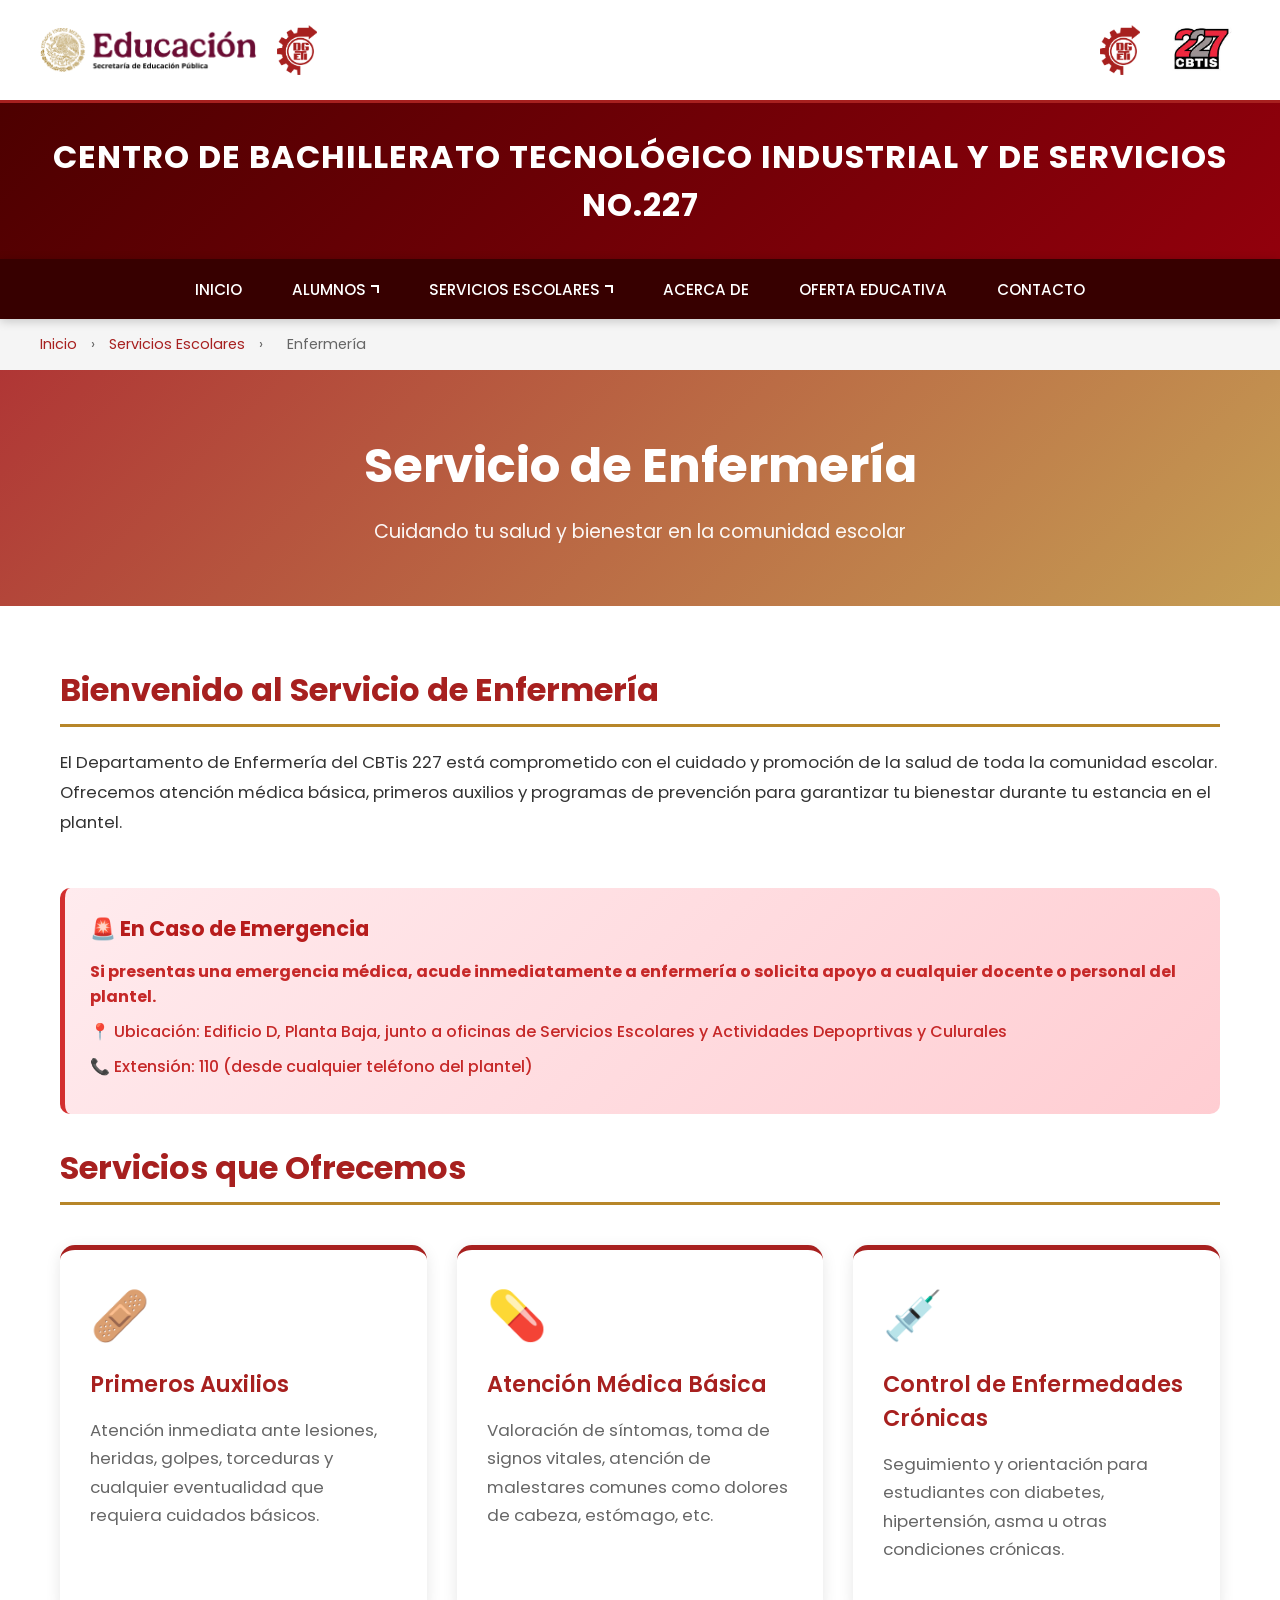
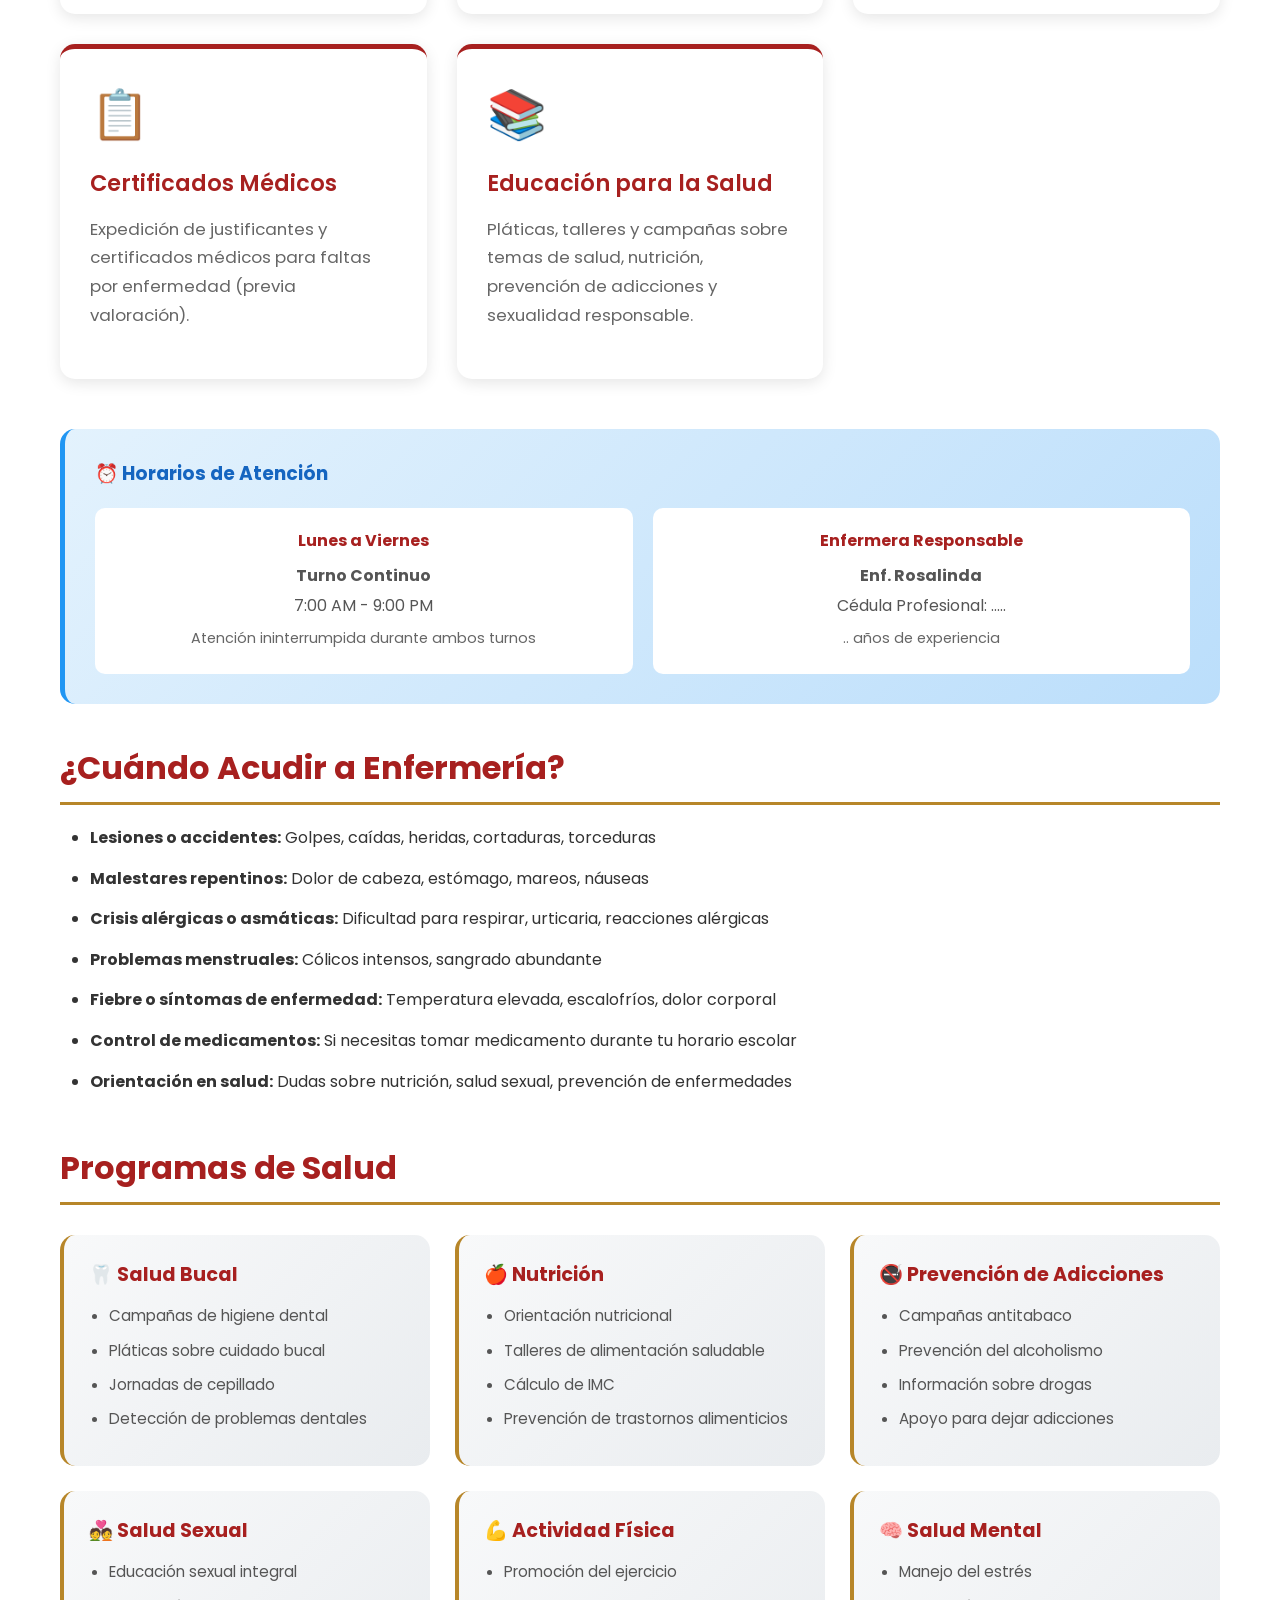
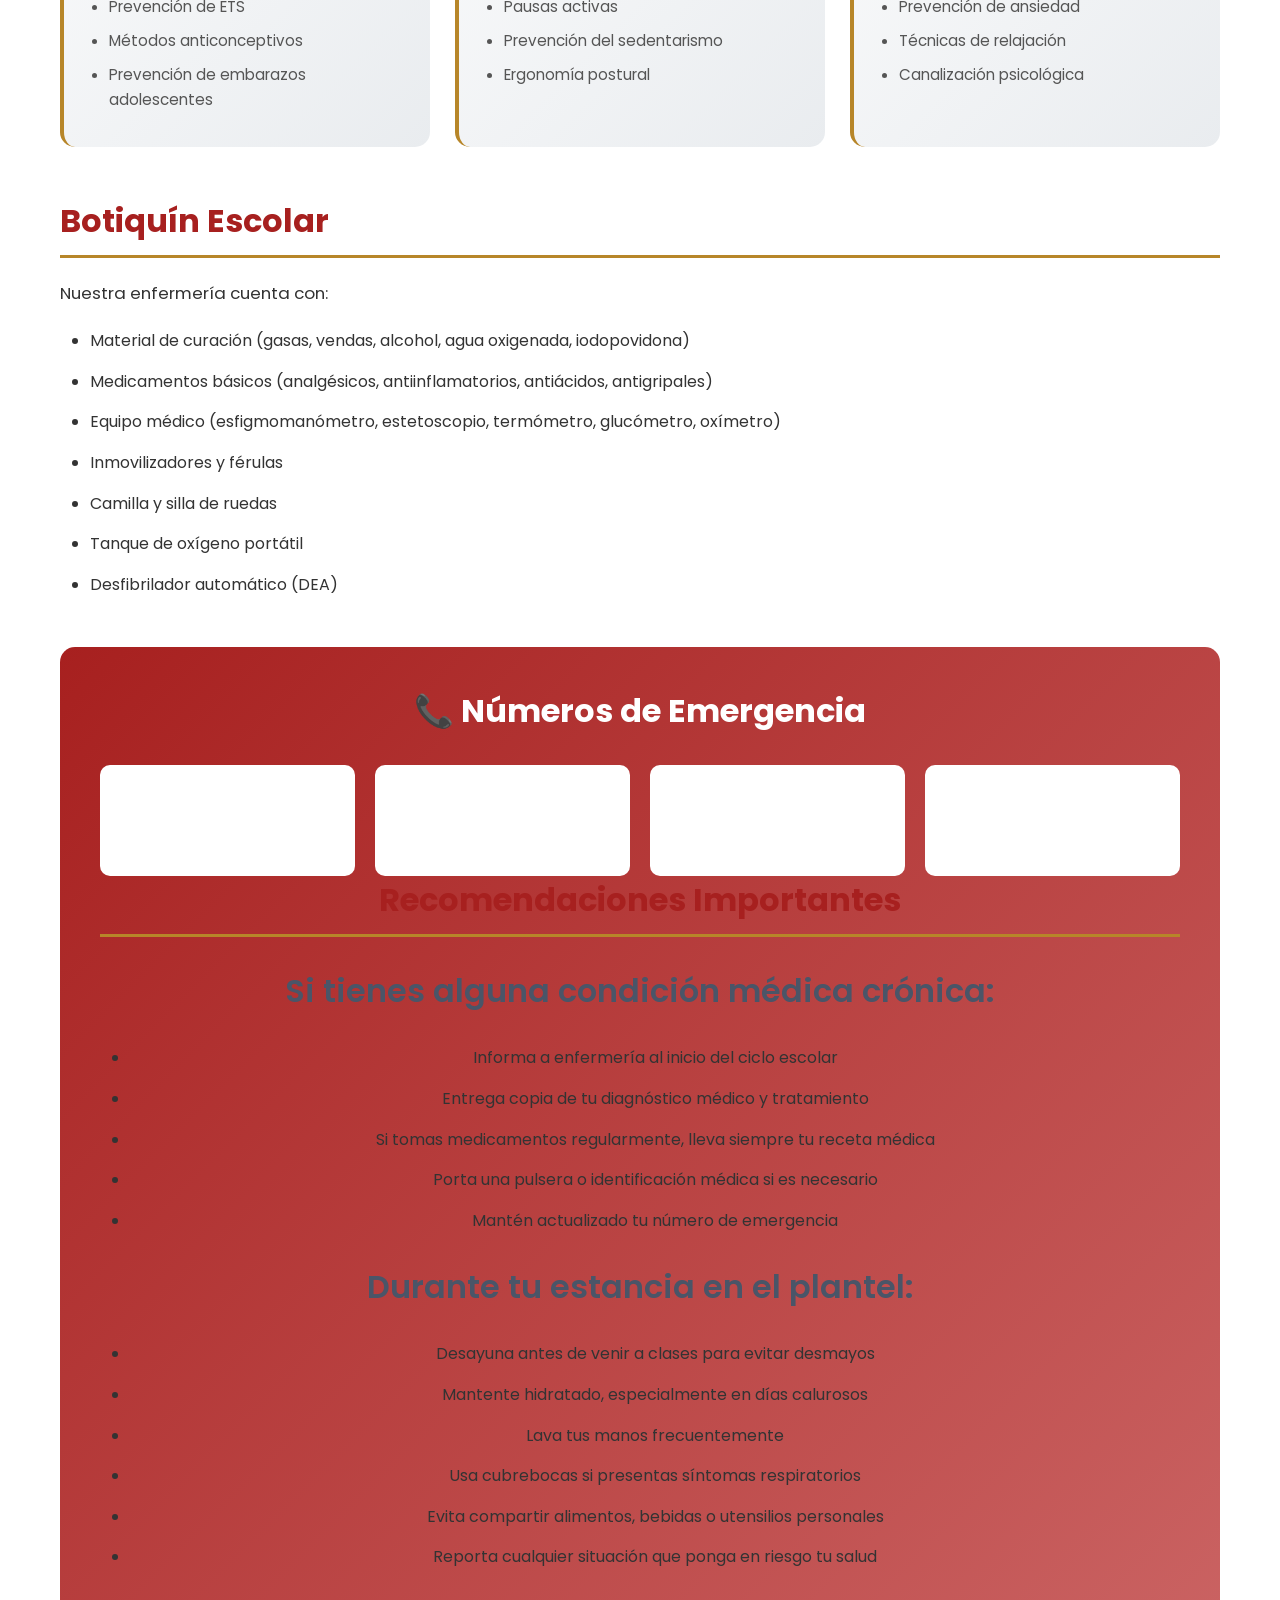
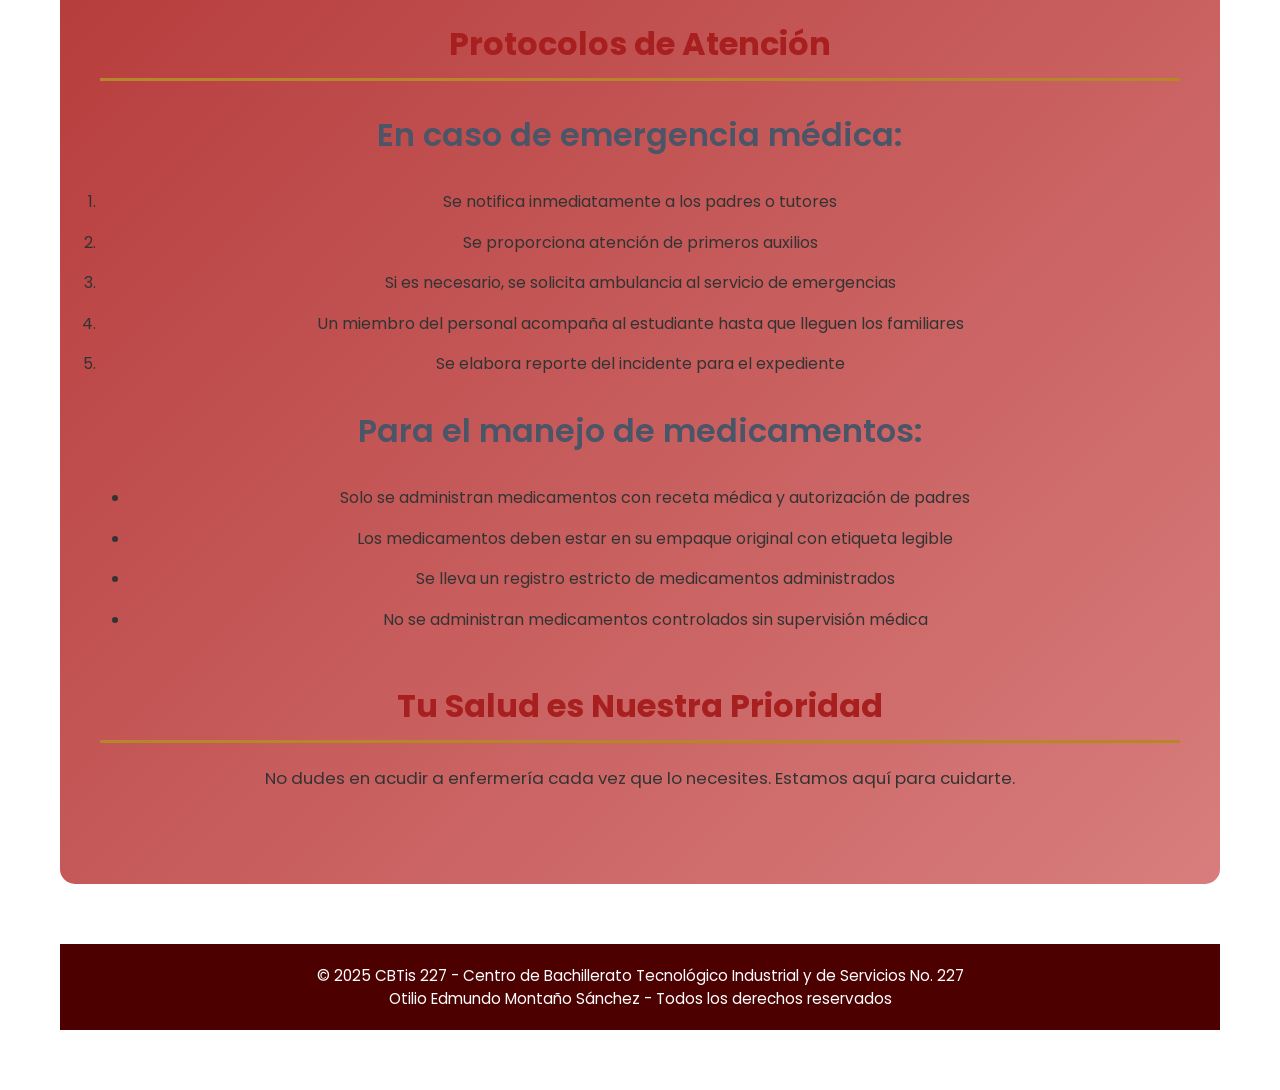
<file: servicios/enfermeria.html>
<!DOCTYPE html>
<html lang="es">
<head>
  <meta charset="UTF-8">
  <meta name="viewport" content="width=device-width, initial-scale=1.0">
  <title>Enfermería - CBTis 227</title>
  <link rel="preconnect" href="https://fonts.googleapis.com">
  <link rel="preconnect" href="https://fonts.gstatic.com" crossorigin>
  <link href="https://fonts.googleapis.com/css2?family=Poppins:wght@300;400;600;700&display=swap" rel="stylesheet">
  <style>
    * {
      margin: 0;
      padding: 0;
      box-sizing: border-box;
    }

    body {
      font-family: 'Poppins', sans-serif;
      background-color: #FFFFFF;
      color: #000000;
    }

    .top-header {
      background-color: #FFFFFF;
      display: flex;
      justify-content: space-between;
      align-items: center;
      padding: 10px 40px;
      border-bottom: 3px solid #A7201F;
    }

    .top-header img {
      height: 60px;
    }

    .logos-left, .logos-right {
      display: flex;
      gap: 20px;
      align-items: center;
    }

    .logos-left img, .logos-right img {
      height: 50px; /* Ajusta este valor */
      width: auto; /* Mantiene la proporción */
      object-fit: contain; /* Evita distorsión */
    }

    .logos-right img:last-child {
      height: 80px; /* Aumenta solo el último logo de la derecha */
    }

    .logos-left img:first-child {
      height: 45px; /* Aumenta solo el primer logo de la izquierda */
    }

    .welcome-banner {
      background: linear-gradient(135deg, #4d0000 0%, #92000c 100%);
      color: white;
      text-align: center;
      padding: 30px 20px;
    }

    .welcome-banner h1 {
      font-size: 2rem;
      font-weight: 700;
      text-transform: uppercase;
      letter-spacing: 1px;
    }

    .menu {
      background-color: #370000;
      height: 60px;
      display: flex;
      justify-content: center;
      align-items: center;
      position: sticky;
      top: 0;
      z-index: 1000;
      box-shadow: 0 2px 10px rgba(0,0,0,0.2);
    }

    .menu__container {
      display: flex;
      justify-content: center;
      align-items: center;
      width: 100%;
      height: 100%;
    }

    .menu__links {
      display: flex;
      list-style: none;
      height: 100%;
      margin: 0;
      padding: 0;
    }

    .menu__item {
      position: relative;
      height: 100%;
      --clip: polygon(0 0, 100% 0, 100% 0, 0 0);
      --transform: rotate(-90deg);
    }

    .menu__item:hover {
      --clip: polygon(0 0, 100% 0, 100% 100%, 0% 100%);
      --transform: rotate(0);
    }

    .menu__link {
      color: #fff;
      text-decoration: none;
      padding: 0 25px;
      display: flex;
      height: 100%;
      align-items: center;
      transition: background-color 0.3s;
      font-weight: 500;
      font-size: 0.95rem;
      white-space: nowrap;
    }

    .menu__link:hover {
      background-color: #B78629;
    }

    .menu__arrow {
      transform: var(--transform);
      transition: transform .3s;
      display: block;
      margin-left: 5px;
      width: 8px;
      height: 8px;
      border-right: 2px solid white;
      border-bottom: 2px solid white;
    }

    .menu__nesting {
      list-style: none;
      transition: clip-path .3s;
      clip-path: var(--clip);
      position: absolute;
      left: 0;
      bottom: 0;
      width: max-content;
      transform: translateY(100%);
      background-color: #9D9394;
      box-shadow: 0 4px 10px rgba(0,0,0,0.3);
    }

    .menu__link--inside {
      padding: 15px 25px;
      border-bottom: 1px solid rgba(255,255,255,0.1);
    }

    .menu__link--inside:hover {
      background-color: #B78629;
    }

    .breadcrumb {
      background-color: #f5f5f5;
      padding: 15px 40px;
      font-size: 0.9rem;
    }

    .breadcrumb a {
      color: #A7201F;
      text-decoration: none;
      transition: color 0.3s;
    }

    .breadcrumb a:hover {
      color: #B78629;
    }

    .breadcrumb span {
      color: #666;
      margin: 0 10px;
    }

    .page-header {
      background: linear-gradient(135deg, rgba(167, 32, 31, 0.9), rgba(183, 134, 41, 0.8));
      color: white;
      padding: 60px 20px;
      text-align: center;
    }

    .page-header h1 {
      font-size: 3rem;
      font-weight: 700;
      margin-bottom: 15px;
    }

    .page-header p {
      font-size: 1.2rem;
      opacity: 0.95;
    }

    .content-wrapper {
      max-width: 1200px;
      margin: 0 auto;
      padding: 60px 20px;
    }

    .content-section {
      margin-bottom: 50px;
    }

    .content-section h2 {
      color: #A7201F;
      font-size: 2rem;
      margin-bottom: 20px;
      font-weight: 700;
      border-bottom: 3px solid #B78629;
      padding-bottom: 10px;
    }

    .content-section h3 {
      color: #4a5568;
      font-size: 1.5rem;
      margin: 30px 0 15px;
      font-weight: 600;
    }

    .content-section p {
      line-height: 1.8;
      margin-bottom: 20px;
      color: #333;
      font-size: 1.05rem;
    }

    .content-section ul {
      margin: 20px 0;
      padding-left: 30px;
    }

    .content-section li {
      margin-bottom: 15px;
      line-height: 1.6;
      color: #333;
    }

    .service-cards {
      display: grid;
      grid-template-columns: repeat(auto-fit, minmax(280px, 1fr));
      gap: 30px;
      margin: 40px 0;
    }

    .service-card {
      background: white;
      border-radius: 15px;
      padding: 30px;
      box-shadow: 0 4px 15px rgba(0,0,0,0.1);
      transition: transform 0.3s, box-shadow 0.3s;
      border-top: 5px solid #A7201F;
    }

    .service-card:hover {
      transform: translateY(-5px);
      box-shadow: 0 8px 25px rgba(0,0,0,0.15);
    }

    .service-card .icon {
      font-size: 3rem;
      margin-bottom: 15px;
      display: block;
    }

    .service-card h3 {
      color: #A7201F;
      margin-bottom: 15px;
      font-size: 1.4rem;
      margin-top: 0;
    }

    .service-card p {
      color: #666;
      line-height: 1.7;
    }

    .alert-emergency {
      background: linear-gradient(135deg, #ffebee, #ffcdd2);
      border-left: 5px solid #d32f2f;
      padding: 25px;
      border-radius: 10px;
      margin: 30px 0;
    }

    .alert-emergency h4 {
      color: #b71c1c;
      margin-bottom: 15px;
      font-weight: 700;
      font-size: 1.3rem;
    }

    .alert-emergency p {
      color: #c62828;
      margin: 10px 0;
      font-weight: 500;
    }

    .schedule-box {
      background: linear-gradient(135deg, #e3f2fd, #bbdefb);
      border-radius: 15px;
      padding: 30px;
      margin: 40px 0;
      border-left: 5px solid #2196f3;
    }

    .schedule-box h3 {
      color: #1565c0;
      margin-bottom: 20px;
      margin-top: 0;
    }

    .schedule-grid {
      display: grid;
      grid-template-columns: repeat(auto-fit, minmax(250px, 1fr));
      gap: 20px;
      margin-top: 20px;
    }

    .schedule-item {
      background: white;
      padding: 20px;
      border-radius: 10px;
      text-align: center;
    }

    .schedule-item h4 {
      color: #A7201F;
      margin-bottom: 10px;
    }

    .schedule-item p {
      color: #555;
      margin: 5px 0;
    }

    .prevention-grid {
      display: grid;
      grid-template-columns: repeat(auto-fit, minmax(300px, 1fr));
      gap: 25px;
      margin: 30px 0;
    }

    .prevention-card {
      background: linear-gradient(135deg, #f8f9fa, #e9ecef);
      padding: 25px;
      border-radius: 15px;
      border-left: 4px solid #B78629;
    }

    .prevention-card h4 {
      color: #A7201F;
      margin-bottom: 15px;
      font-size: 1.2rem;
    }

    .prevention-card ul {
      margin: 0;
      padding-left: 20px;
    }

    .prevention-card li {
      margin-bottom: 10px;
      color: #555;
      font-size: 0.95rem;
    }

    .emergency-numbers {
      background: linear-gradient(135deg, #A7201F, #d87d7d);
      color: white;
      padding: 40px;
      border-radius: 15px;
      margin: 40px 0;
      text-align: center;
    }

    .emergency-numbers h3 {
      margin-bottom: 30px;
      font-size: 2rem;
    }

    .numbers-grid {
      display: grid;
      grid-template-columns: repeat(auto-fit, minmax(200px, 1fr));
      gap: 20px;
    }

    .number-box {
      background: rgb(255, 255, 255);
      padding: 20px;
      border-radius: 10px;
      backdrop-filter: blur(10px);
    }

    .number-box h4 {
      margin-bottom: 10px;
      font-size: 1.1rem;
    }

    .number-box .number {
      font-size: 1.5rem;
      font-weight: 700;
    }

    .btn {
      display: inline-block;
      padding: 12px 30px;
      background-color: #A7201F;
      color: white;
      text-decoration: none;
      border-radius: 25px;
      font-weight: 600;
      transition: all 0.3s;
      margin: 10px 5px;
    }

    .btn:hover {
      background-color: #B78629;
      transform: translateY(-2px);
      box-shadow: 0 4px 15px rgba(183, 134, 41, 0.4);
    }

    footer {
      background-color: #4d0000;
      color: white;
      text-align: center;
      padding: 20px;
      font-size: 0.95rem;
      margin-top: 60px;
    }

    @media (max-width: 968px) {
      .top-header {
        flex-direction: column;
        gap: 15px;
        padding: 15px;
      }

      .logos-left, .logos-right {
        flex-wrap: wrap;
        justify-content: center;
      }

      .top-header img {
        height: 50px;
      }

      .welcome-banner h1 {
        font-size: 1.5rem;
      }

      .menu {
        height: auto;
      }

      .menu__links {
        flex-direction: column;
        width: 100%;
      }

      .menu__item {
        width: 100%;
        height: auto;
      }

      .menu__link {
        padding: 15px;
        justify-content: center;
      }

      .menu__nesting {
        position: static;
        transform: none;
        width: 100%;
      }

      .page-header h1 {
        font-size: 2rem;
      }

      .content-wrapper {
        padding: 30px 15px;
      }

      .service-cards {
        grid-template-columns: 1fr;
      }

      .prevention-grid {
        grid-template-columns: 1fr;
      }

      .numbers-grid {
        grid-template-columns: 1fr;
      }
    }
  </style>
</head>

<body>
  <div class="top-header">
    <div class="logos-left">
      <img src="../imagenes/sep.png" alt="Logo SEP">
      <img src="../imagenes/dgeti.png" alt="Logo DGETI">
    </div>
    <div class="logos-right">
      <img src="../imagenes/dgeti.png" alt="Logo DGETI">
      <img src="../imagenes/cbtis.png" alt="Logo CBTis 227">
    </div>
  </div>

  <div class="welcome-banner">
    <h1>CENTRO DE BACHILLERATO TECNOLÓGICO INDUSTRIAL Y DE SERVICIOS NO.227</h1>
  </div>

  <nav class="menu">
    <div class="menu__container">
      <ul class="menu__links">
        <li class="menu__item">
          <a href="../index.html" class="menu__link">INICIO</a>
        </li>

        <li class="menu__item">
          <a href="#" class="menu__link">
            ALUMNOS
            <span class="menu__arrow"></span>
          </a>
          <ul class="menu__nesting">
            <li class="menu__inside">
              <a href="../alumnos/tramites.html" class="menu__link menu__link--inside">Trámites/Servicios</a>
            </li>
            <li class="menu__inside">
              <a href="../alumnos/privacidad.html" class="menu__link menu__link--inside">Aviso de privacidad</a>
            </li>
            <li class="menu__inside">
              <a href="https://sites.google.com/cbtis227.edu.mx/protocolo-vigente-en-cbtis227/inicio?authuser=2" class="menu__link menu__link--inside">Protocolos de seguridad</a>
            </li>
          </ul>
        </li>

        <li class="menu__item">
          <a href="#" class="menu__link">
            SERVICIOS ESCOLARES
            <span class="menu__arrow"></span>
          </a>
          <ul class="menu__nesting">
            <li class="menu__inside">
              <a href="becas.html" class="menu__link menu__link--inside">Becas</a>
            </li>
            <li class="menu__inside">
              <a href="promocion.html" class="menu__link menu__link--inside">Promoción cultural y deportiva</a>
            </li>
            <li class="menu__inside">
              <a href="orientacion.html" class="menu__link menu__link--inside">Orientación</a>
            </li>
            <li class="menu__inside">
              <a href="servicio_social.html" class="menu__link menu__link--inside">Servicio Social y Titulación</a>
            </li>
            <li class="menu__inside">
              <a href="biblioteca.html" class="menu__link menu__link--inside">Biblioteca</a>
            </li>
            <li class="menu__inside">
              <a href="enfermeria.html" class="menu__link menu__link--inside">Enfermería</a>
            </li>
          </ul>
        </li>
        <li class="menu__item">
          <a href="../otros/acercade.html" class="menu__link">ACERCA DE</a>
        </li>
        

        <li class="menu__item">
          <a href="../otros/oferta.html
          " class="menu__link">OFERTA EDUCATIVA</a>
        </li>

        <li class="menu__item">
          <a href="../otros/contacto.html" class="menu__link">CONTACTO</a>
        </li>
      </ul>
    </div>
  </nav>

  <div class="breadcrumb">
    <a href="../index.html">Inicio</a>
    <span>›</span>
    <a href="#">Servicios Escolares</a>
    <span>›</span>
    <span>Enfermería</span>
  </div>

  <div class="page-header">
    <h1>Servicio de Enfermería</h1>
    <p>Cuidando tu salud y bienestar en la comunidad escolar</p>
  </div>

  <div class="content-wrapper">
    
    <section class="content-section">
      <h2>Bienvenido al Servicio de Enfermería</h2>
      <p>
        El Departamento de Enfermería del CBTis 227 está comprometido con el cuidado y promoción de la salud 
        de toda la comunidad escolar. Ofrecemos atención médica básica, primeros auxilios y programas de 
        prevención para garantizar tu bienestar durante tu estancia en el plantel.
      </p>
    </section>

    <div class="alert-emergency">
      <h4>🚨 En Caso de Emergencia</h4>
      <p><strong>Si presentas una emergencia médica, acude inmediatamente a enfermería o solicita apoyo a cualquier docente o personal del plantel.</strong></p>
      <p>📍 Ubicación: Edificio D, Planta Baja, junto a oficinas de Servicios Escolares y Actividades Depoprtivas y Culurales</p>
      <p>📞 Extensión: 110 (desde cualquier teléfono del plantel)</p>
    </div>

    <section class="content-section">
      <h2>Servicios que Ofrecemos</h2>
      
      <div class="service-cards">
        <div class="service-card">
          <span class="icon">🩹</span>
          <h3>Primeros Auxilios</h3>
          <p>Atención inmediata ante lesiones, heridas, golpes, torceduras y cualquier eventualidad que requiera cuidados básicos.</p>
        </div>

        <div class="service-card">
          <span class="icon">💊</span>
          <h3>Atención Médica Básica</h3>
          <p>Valoración de síntomas, toma de signos vitales, atención de malestares comunes como dolores de cabeza, estómago, etc.</p>
        </div>

        <div class="service-card">
          <span class="icon">💉</span>
          <h3>Control de Enfermedades Crónicas</h3>
          <p>Seguimiento y orientación para estudiantes con diabetes, hipertensión, asma u otras condiciones crónicas.</p>
        </div>

        <div class="service-card">
          <span class="icon">📋</span>
          <h3>Certificados Médicos</h3>
          <p>Expedición de justificantes y certificados médicos para faltas por enfermedad (previa valoración).</p>
        </div>

        <div class="service-card">
          <span class="icon">📚</span>
          <h3>Educación para la Salud</h3>
          <p>Pláticas, talleres y campañas sobre temas de salud, nutrición, prevención de adicciones y sexualidad responsable.</p>
        </div>
      </div>
    </section>

    <div class="schedule-box">
      <h3>⏰ Horarios de Atención</h3>
      <div class="schedule-grid">
        <div class="schedule-item">
          <h4>Lunes a Viernes</h4>
          <p><strong>Turno Continuo</strong></p>
          <p>7:00 AM - 9:00 PM</p>
          <p style="margin-top: 10px; font-size: 0.9rem; color: #666;">Atención ininterrumpida durante ambos turnos</p>
        </div>
        <div class="schedule-item">
          <h4>Enfermera Responsable</h4>
          <p><strong>Enf. Rosalinda</strong></p>
          <p>Cédula Profesional: .....</p>
          <p style="margin-top: 10px; font-size: 0.9rem; color: #666;">.. años de experiencia</p>
        </div>
      </div>
    </div>

    <section class="content-section">
      <h2>¿Cuándo Acudir a Enfermería?</h2>
      <ul>
        <li><strong>Lesiones o accidentes:</strong> Golpes, caídas, heridas, cortaduras, torceduras</li>
        <li><strong>Malestares repentinos:</strong> Dolor de cabeza, estómago, mareos, náuseas</li>
        <li><strong>Crisis alérgicas o asmáticas:</strong> Dificultad para respirar, urticaria, reacciones alérgicas</li>
        <li><strong>Problemas menstruales:</strong> Cólicos intensos, sangrado abundante</li>
        <li><strong>Fiebre o síntomas de enfermedad:</strong> Temperatura elevada, escalofríos, dolor corporal</li>
        <li><strong>Control de medicamentos:</strong> Si necesitas tomar medicamento durante tu horario escolar</li>
        <li><strong>Orientación en salud:</strong> Dudas sobre nutrición, salud sexual, prevención de enfermedades</li>
      </ul>
    </section>

    <section class="content-section">
      <h2>Programas de Salud</h2>
      
      <div class="prevention-grid">
        <div class="prevention-card">
          <h4>🦷 Salud Bucal</h4>
          <ul>
            <li>Campañas de higiene dental</li>
            <li>Pláticas sobre cuidado bucal</li>
            <li>Jornadas de cepillado</li>
            <li>Detección de problemas dentales</li>
          </ul>
        </div>

        <div class="prevention-card">
          <h4>🍎 Nutrición</h4>
          <ul>
            <li>Orientación nutricional</li>
            <li>Talleres de alimentación saludable</li>
            <li>Cálculo de IMC</li>
            <li>Prevención de trastornos alimenticios</li>
          </ul>
        </div>

        <div class="prevention-card">
          <h4>🚭 Prevención de Adicciones</h4>
          <ul>
            <li>Campañas antitabaco</li>
            <li>Prevención del alcoholismo</li>
            <li>Información sobre drogas</li>
            <li>Apoyo para dejar adicciones</li>
          </ul>
        </div>

        <div class="prevention-card">
          <h4>💑 Salud Sexual</h4>
          <ul>
            <li>Educación sexual integral</li>
            <li>Prevención de ETS</li>
            <li>Métodos anticonceptivos</li>
            <li>Prevención de embarazos adolescentes</li>
          </ul>
        </div>

        <div class="prevention-card">
          <h4>💪 Actividad Física</h4>
          <ul>
            <li>Promoción del ejercicio</li>
            <li>Pausas activas</li>
            <li>Prevención del sedentarismo</li>
            <li>Ergonomía postural</li>
          </ul>
        </div>

        <div class="prevention-card">
          <h4>🧠 Salud Mental</h4>
          <ul>
            <li>Manejo del estrés</li>
            <li>Prevención de ansiedad</li>
            <li>Técnicas de relajación</li>
            <li>Canalización psicológica</li>
          </ul>
        </div>
      </div>
    </section>

    <section class="content-section">
      <h2>Botiquín Escolar</h2>
      <p>Nuestra enfermería cuenta con:</p>
      <ul>
        <li>Material de curación (gasas, vendas, alcohol, agua oxigenada, iodopovidona)</li>
        <li>Medicamentos básicos (analgésicos, antiinflamatorios, antiácidos, antigripales)</li>
        <li>Equipo médico (esfigmomanómetro, estetoscopio, termómetro, glucómetro, oxímetro)</li>
        <li>Inmovilizadores y férulas</li>
        <li>Camilla y silla de ruedas</li>
        <li>Tanque de oxígeno portátil</li>
        <li>Desfibrilador automático (DEA)</li>
      </ul>
    </section>

    <div class="emergency-numbers">
      <h3>📞 Números de Emergencia</h3>
      <div class="numbers-grid">
        <div class="number-box">
          <h4>Cruz Roja</h4>
          <div class="number">065</div>
        </div>
        <div class="number-box">
          <h4>Emergencias</h4>
          <div class="number">911</div>
        </div>
        <div class="number-box">
          <h4>Bomberos</h4>
          <div class="number">068</div>
        </div>
        <div class="number-box">
          <h4>Centro Toxicológico</h4>
          <div class="number">800-004-4800</div>
        </div>
      </div>
    </section>

    <section class="content-section">
      <h2>Recomendaciones Importantes</h2>
      
      <h3>Si tienes alguna condición médica crónica:</h3>
      <ul>
        <li>Informa a enfermería al inicio del ciclo escolar</li>
        <li>Entrega copia de tu diagnóstico médico y tratamiento</li>
        <li>Si tomas medicamentos regularmente, lleva siempre tu receta médica</li>
        <li>Porta una pulsera o identificación médica si es necesario</li>
        <li>Mantén actualizado tu número de emergencia</li>
      </ul>

      <h3>Durante tu estancia en el plantel:</h3>
      <ul>
        <li>Desayuna antes de venir a clases para evitar desmayos</li>
        <li>Mantente hidratado, especialmente en días calurosos</li>
        <li>Lava tus manos frecuentemente</li>
        <li>Usa cubrebocas si presentas síntomas respiratorios</li>
        <li>Evita compartir alimentos, bebidas o utensilios personales</li>
        <li>Reporta cualquier situación que ponga en riesgo tu salud</li>
      </ul>
    </section>

    <section class="content-section">
      <h2>Protocolos de Atención</h2>
      
      <h3>En caso de emergencia médica:</h3>
      <ol>
        <li>Se notifica inmediatamente a los padres o tutores</li>
        <li>Se proporciona atención de primeros auxilios</li>
        <li>Si es necesario, se solicita ambulancia al servicio de emergencias</li>
        <li>Un miembro del personal acompaña al estudiante hasta que lleguen los familiares</li>
        <li>Se elabora reporte del incidente para el expediente</li>
      </ol>

      <h3>Para el manejo de medicamentos:</h3>
      <ul>
        <li>Solo se administran medicamentos con receta médica y autorización de padres</li>
        <li>Los medicamentos deben estar en su empaque original con etiqueta legible</li>
        <li>Se lleva un registro estricto de medicamentos administrados</li>
        <li>No se administran medicamentos controlados sin supervisión médica</li>
      </ul>
    </section>

    <section class="content-section" style="text-align: center; margin-top: 50px;">
      <h2>Tu Salud es Nuestra Prioridad</h2>
      <p>No dudes en acudir a enfermería cada vez que lo necesites. Estamos aquí para cuidarte.</p>
    </section>

  </div>

  <footer>
    <p>&copy; 2025 CBTis 227 - Centro de Bachillerato Tecnológico Industrial y de Servicios No. 227</p>
    <p>Otilio Edmundo Montaño Sánchez - Todos los derechos reservados</p>
  </footer>

</body>
</html>
</file>
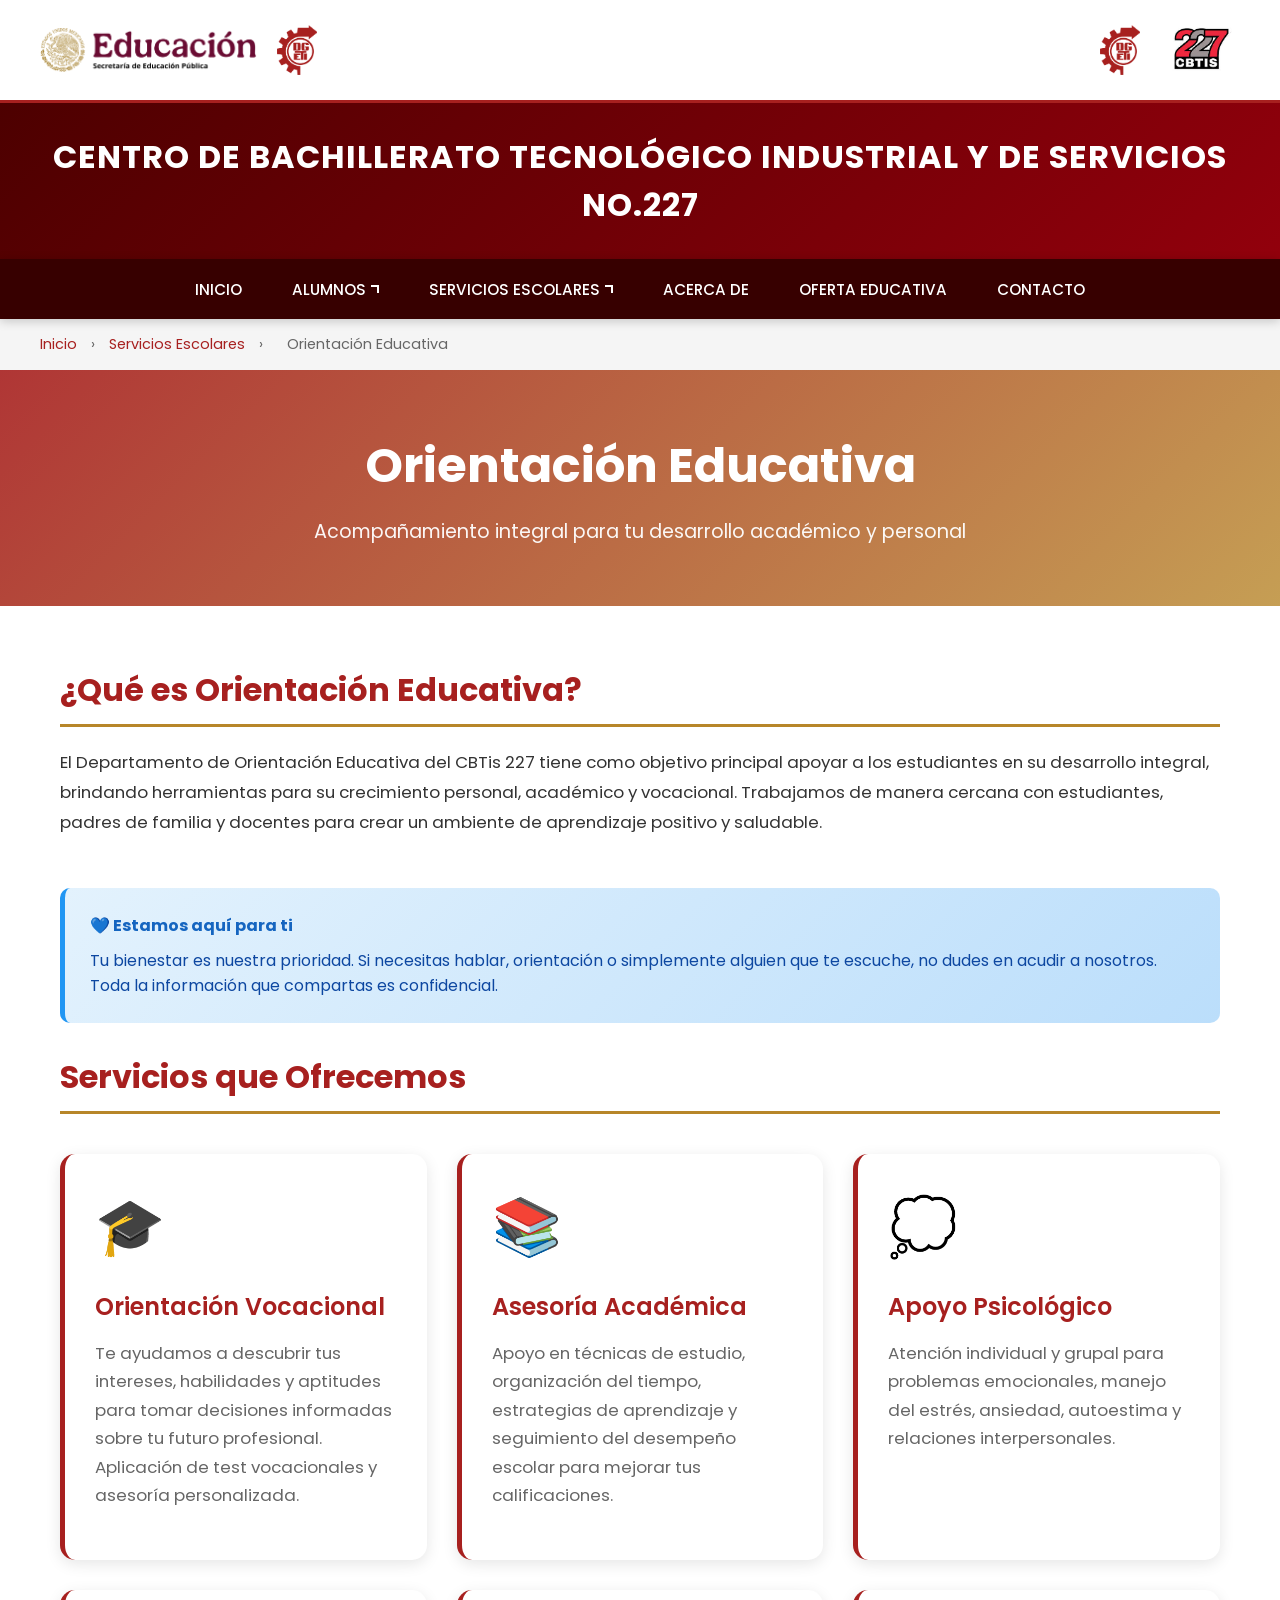
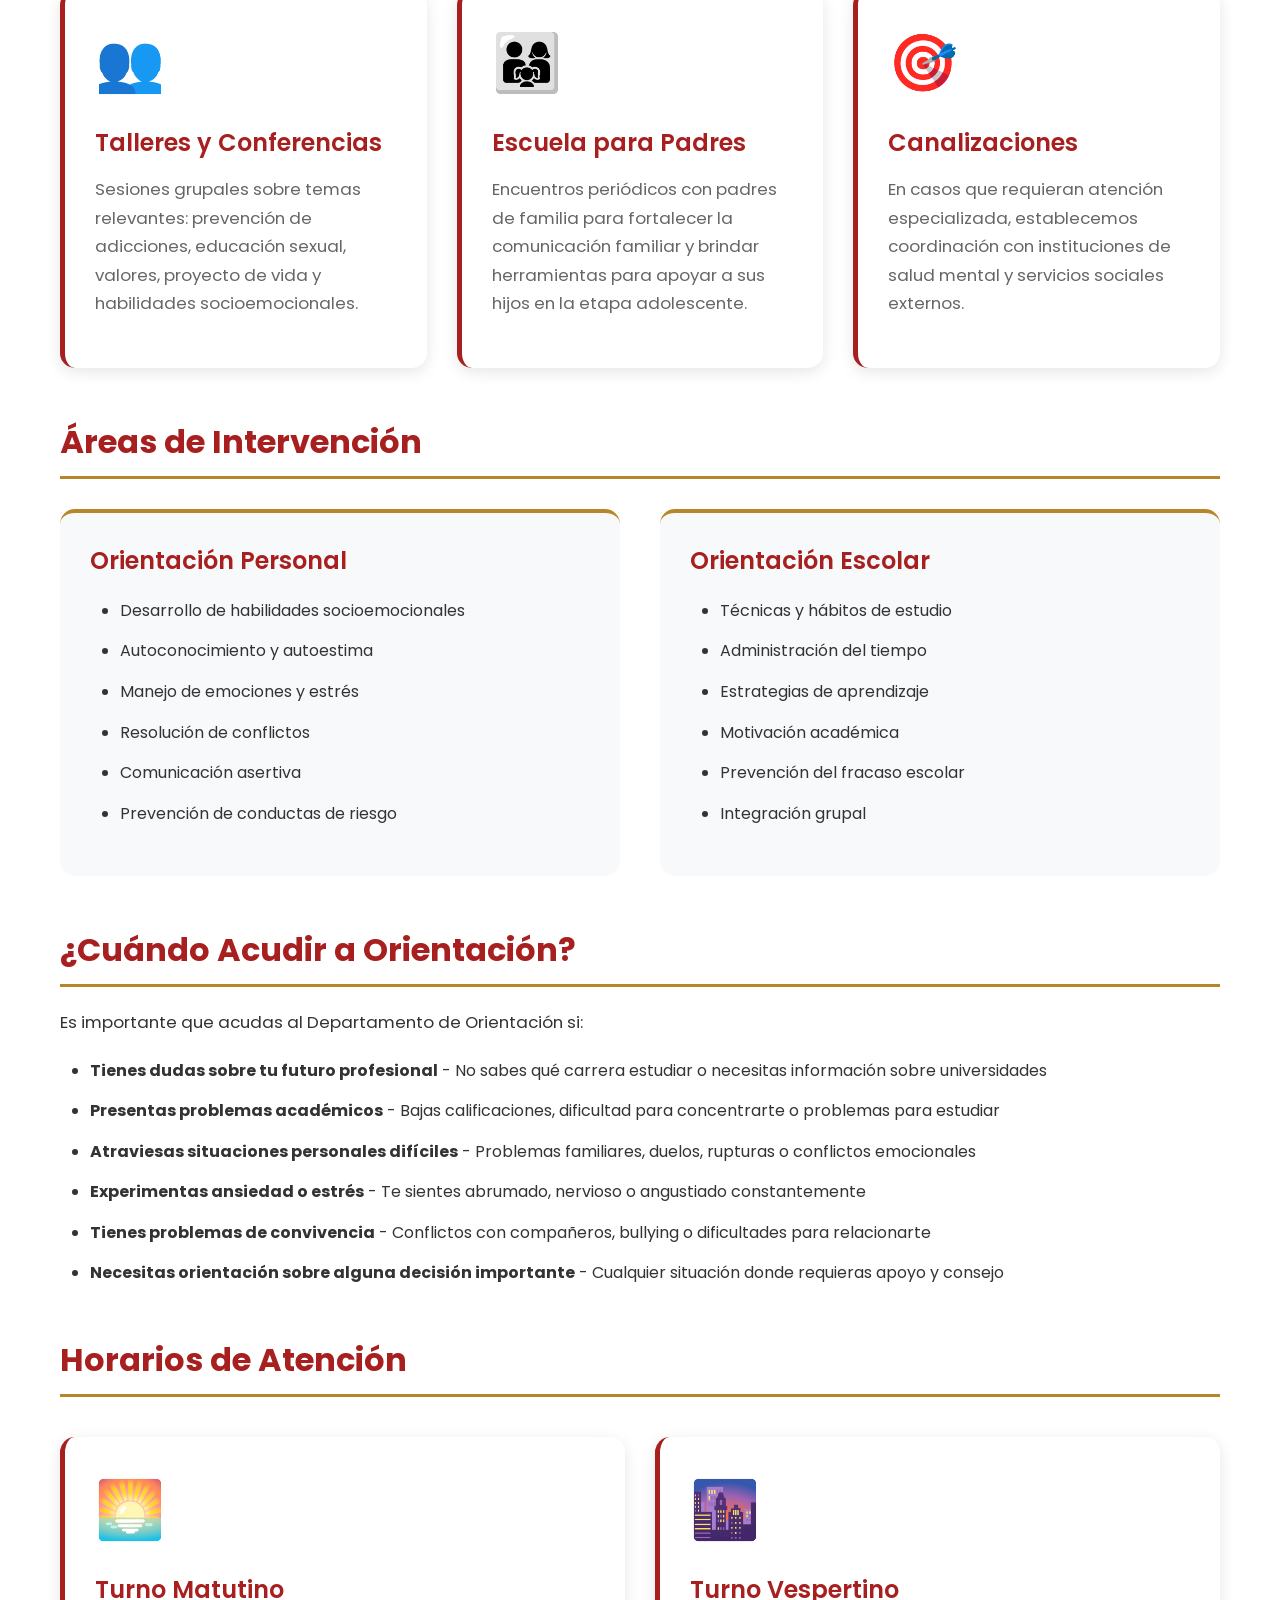
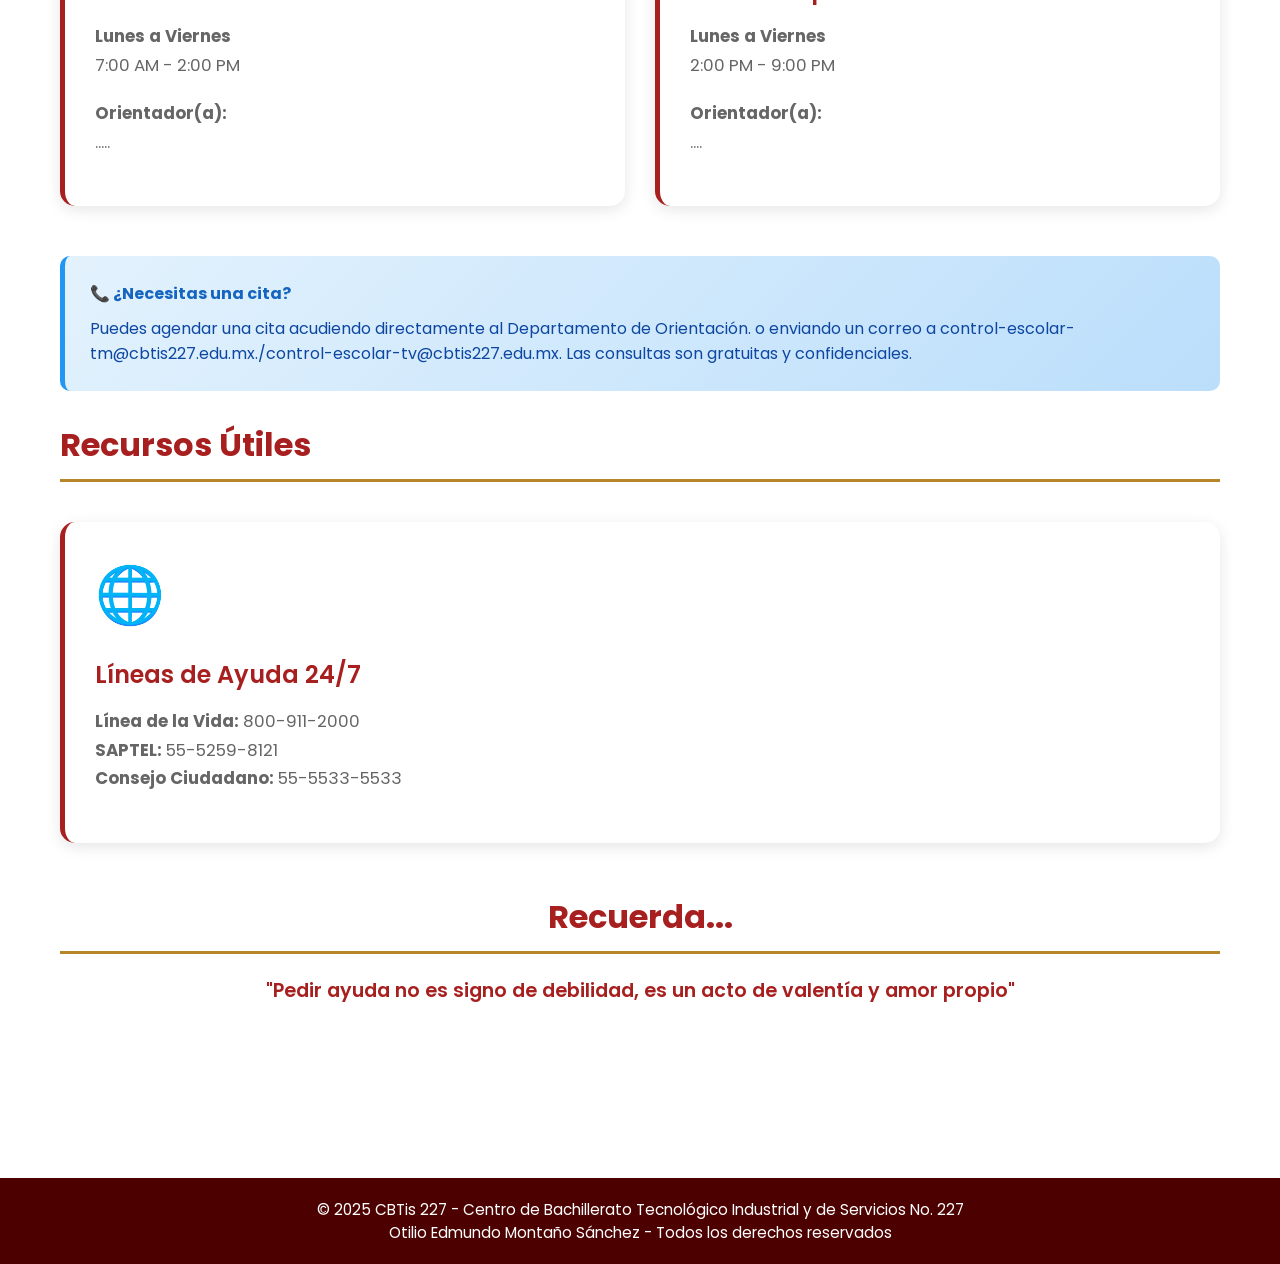
<file: servicios/orientacion.html>
<!DOCTYPE html>
<html lang="es">
<head>
  <meta charset="UTF-8">
  <meta name="viewport" content="width=device-width, initial-scale=1.0">
  <title>Orientación Educativa - CBTis 227</title>
  <link rel="preconnect" href="https://fonts.googleapis.com">
  <link rel="preconnect" href="https://fonts.gstatic.com" crossorigin>
  <link href="https://fonts.googleapis.com/css2?family=Poppins:wght@300;400;600;700&display=swap" rel="stylesheet">
  <style>
    * {
      margin: 0;
      padding: 0;
      box-sizing: border-box;
    }

    body {
      font-family: 'Poppins', sans-serif;
      background-color: #FFFFFF;
      color: #000000;
    }

    .top-header {
      background-color: #FFFFFF;
      display: flex;
      justify-content: space-between;
      align-items: center;
      padding: 10px 40px;
      border-bottom: 3px solid #A7201F;
    }

    .top-header img {
      height: 60px;
    }

    .logos-left, .logos-right {
      display: flex;
      gap: 20px;
      align-items: center;
    }

    .logos-left img, .logos-right img {
      height: 50px; /* Ajusta este valor */
      width: auto; /* Mantiene la proporción */
      object-fit: contain; /* Evita distorsión */
    }

    .logos-right img:last-child {
      height: 80px; /* Aumenta solo el último logo de la derecha */
    }

    .logos-left img:first-child {
      height: 45px; /* Aumenta solo el primer logo de la izquierda */
    }

    .welcome-banner {
      background: linear-gradient(135deg, #4d0000 0%, #92000c 100%);
      color: white;
      text-align: center;
      padding: 30px 20px;
    }

    .welcome-banner h1 {
      font-size: 2rem;
      font-weight: 700;
      text-transform: uppercase;
      letter-spacing: 1px;
    }

    .menu {
      background-color: #370000;
      height: 60px;
      display: flex;
      justify-content: center;
      align-items: center;
      position: sticky;
      top: 0;
      z-index: 1000;
      box-shadow: 0 2px 10px rgba(0,0,0,0.2);
    }

    .menu__container {
      display: flex;
      justify-content: center;
      align-items: center;
      width: 100%;
      height: 100%;
    }

    .menu__links {
      display: flex;
      list-style: none;
      height: 100%;
      margin: 0;
      padding: 0;
    }

    .menu__item {
      position: relative;
      height: 100%;
      --clip: polygon(0 0, 100% 0, 100% 0, 0 0);
      --transform: rotate(-90deg);
    }

    .menu__item:hover {
      --clip: polygon(0 0, 100% 0, 100% 100%, 0% 100%);
      --transform: rotate(0);
    }

    .menu__link {
      color: #fff;
      text-decoration: none;
      padding: 0 25px;
      display: flex;
      height: 100%;
      align-items: center;
      transition: background-color 0.3s;
      font-weight: 500;
      font-size: 0.95rem;
      white-space: nowrap;
    }

    .menu__link:hover {
      background-color: #B78629;
    }

    .menu__arrow {
      transform: var(--transform);
      transition: transform .3s;
      display: block;
      margin-left: 5px;
      width: 8px;
      height: 8px;
      border-right: 2px solid white;
      border-bottom: 2px solid white;
    }

    .menu__nesting {
      list-style: none;
      transition: clip-path .3s;
      clip-path: var(--clip);
      position: absolute;
      left: 0;
      bottom: 0;
      width: max-content;
      transform: translateY(100%);
      background-color: #9D9394;
      box-shadow: 0 4px 10px rgba(0,0,0,0.3);
    }

    .menu__link--inside {
      padding: 15px 25px;
      border-bottom: 1px solid rgba(255,255,255,0.1);
    }

    .menu__link--inside:hover {
      background-color: #B78629;
    }

    .breadcrumb {
      background-color: #f5f5f5;
      padding: 15px 40px;
      font-size: 0.9rem;
    }

    .breadcrumb a {
      color: #A7201F;
      text-decoration: none;
      transition: color 0.3s;
    }

    .breadcrumb a:hover {
      color: #B78629;
    }

    .breadcrumb span {
      color: #666;
      margin: 0 10px;
    }

    .page-header {
      background: linear-gradient(135deg, rgba(167, 32, 31, 0.9), rgba(183, 134, 41, 0.8));
      color: white;
      padding: 60px 20px;
      text-align: center;
    }

    .page-header h1 {
      font-size: 3rem;
      font-weight: 700;
      margin-bottom: 15px;
    }

    .page-header p {
      font-size: 1.2rem;
      opacity: 0.95;
    }

    .content-wrapper {
      max-width: 1200px;
      margin: 0 auto;
      padding: 60px 20px;
    }

    .content-section {
      margin-bottom: 50px;
    }

    .content-section h2 {
      color: #A7201F;
      font-size: 2rem;
      margin-bottom: 20px;
      font-weight: 700;
      border-bottom: 3px solid #B78629;
      padding-bottom: 10px;
    }

    .content-section h3 {
      color: #4a5568;
      font-size: 1.5rem;
      margin: 30px 0 15px;
      font-weight: 600;
    }

    .content-section p {
      line-height: 1.8;
      margin-bottom: 20px;
      color: #333;
      font-size: 1.05rem;
    }

    .content-section ul {
      margin: 20px 0;
      padding-left: 30px;
    }

    .content-section li {
      margin-bottom: 15px;
      line-height: 1.6;
      color: #333;
    }

    .service-cards {
      display: grid;
      grid-template-columns: repeat(auto-fit, minmax(300px, 1fr));
      gap: 30px;
      margin: 40px 0;
    }

    .service-card {
      background: white;
      border-radius: 15px;
      padding: 30px;
      box-shadow: 0 4px 15px rgba(0,0,0,0.1);
      transition: transform 0.3s, box-shadow 0.3s;
      border-left: 5px solid #A7201F;
    }

    .service-card:hover {
      transform: translateY(-5px);
      box-shadow: 0 8px 25px rgba(0,0,0,0.15);
    }

    .service-card .icon {
      font-size: 3.5rem;
      margin-bottom: 20px;
      display: block;
    }

    .service-card h3 {
      color: #A7201F;
      margin-bottom: 15px;
      font-size: 1.5rem;
      margin-top: 0;
    }

    .service-card p {
      color: #666;
      line-height: 1.7;
    }

    .alert-info {
      background: linear-gradient(135deg, #e3f2fd, #bbdefb);
      border-left: 5px solid #2196f3;
      padding: 25px;
      border-radius: 10px;
      margin: 30px 0;
    }

    .alert-info h4 {
      color: #1565c0;
      margin-bottom: 10px;
      font-weight: 700;
    }

    .alert-info p {
      color: #0d47a1;
      margin: 0;
    }

    .two-columns {
      display: grid;
      grid-template-columns: 1fr 1fr;
      gap: 40px;
      margin: 30px 0;
    }

    .column-box {
      background: #f8f9fa;
      padding: 30px;
      border-radius: 15px;
      border-top: 4px solid #B78629;
    }

    .column-box h3 {
      color: #A7201F;
      margin-bottom: 20px;
      margin-top: 0;
    }

    .btn {
      display: inline-block;
      padding: 12px 30px;
      background-color: #A7201F;
      color: white;
      text-decoration: none;
      border-radius: 25px;
      font-weight: 600;
      transition: all 0.3s;
      margin: 10px 5px;
    }

    .btn:hover {
      background-color: #B78629;
      transform: translateY(-2px);
      box-shadow: 0 4px 15px rgba(183, 134, 41, 0.4);
    }

    footer {
      background-color: #4d0000;
      color: white;
      text-align: center;
      padding: 20px;
      font-size: 0.95rem;
      margin-top: 60px;
    }

    @media (max-width: 968px) {
      .top-header {
        flex-direction: column;
        gap: 15px;
        padding: 15px;
      }

      .logos-left, .logos-right {
        flex-wrap: wrap;
        justify-content: center;
      }

      .top-header img {
        height: 50px;
      }

      .welcome-banner h1 {
        font-size: 1.5rem;
      }

      .menu {
        height: auto;
      }

      .menu__links {
        flex-direction: column;
        width: 100%;
      }

      .menu__item {
        width: 100%;
        height: auto;
      }

      .menu__link {
        padding: 15px;
        justify-content: center;
      }

      .menu__nesting {
        position: static;
        transform: none;
        width: 100%;
      }

      .page-header h1 {
        font-size: 2rem;
      }

      .content-wrapper {
        padding: 30px 15px;
      }

      .two-columns {
        grid-template-columns: 1fr;
      }

      .service-cards {
        grid-template-columns: 1fr;
      }
    }
  </style>
</head>

<body>
  <div class="top-header">
    <div class="logos-left">
      <img src="../imagenes/sep.png" alt="Logo SEP">
      <img src="../imagenes/dgeti.png" alt="Logo DGETI">
    </div>
    <div class="logos-right">
      <img src="../imagenes/dgeti.png" alt="Logo DGETI">
      <img src="../imagenes/cbtis.png" alt="Logo CBTis 227">
    </div>
  </div>

  <div class="welcome-banner">
    <h1>CENTRO DE BACHILLERATO TECNOLÓGICO INDUSTRIAL Y DE SERVICIOS NO.227</h1>
  </div>

  <nav class="menu">
    <div class="menu__container">
      <ul class="menu__links">
        <li class="menu__item">
          <a href="../index.html" class="menu__link">INICIO</a>
        </li>

        <li class="menu__item">
          <a href="#" class="menu__link">
            ALUMNOS
            <span class="menu__arrow"></span>
          </a>
          <ul class="menu__nesting">
            <li class="menu__inside">
              <a href="../alumnos/tramites.html" class="menu__link menu__link--inside">Trámites/Servicios</a>
            </li>
            <li class="menu__inside">
              <a href="../alumnos/privacidad.html" class="menu__link menu__link--inside">Aviso de privacidad</a>
            </li>
            <li class="menu__inside">
              <a href="https://sites.google.com/cbtis227.edu.mx/protocolo-vigente-en-cbtis227/inicio?authuser=2" class="menu__link menu__link--inside">Protocolos de seguridad</a>
            </li>
          </ul>
        </li>

        <li class="menu__item">
          <a href="#" class="menu__link">
            SERVICIOS ESCOLARES
            <span class="menu__arrow"></span>
          </a>
          <ul class="menu__nesting">
            <li class="menu__inside">
              <a href="becas.html" class="menu__link menu__link--inside">Becas</a>
            </li>
            <li class="menu__inside">
              <a href="promocion.html" class="menu__link menu__link--inside">Promoción cultural y deportiva</a>
            </li>
            <li class="menu__inside">
              <a href="orientacion.html" class="menu__link menu__link--inside">Orientación</a>
            </li>
            <li class="menu__inside">
              <a href="servicio_social.html" class="menu__link menu__link--inside">Servicio Social y Titulación</a>
            </li>
            <li class="menu__inside">
              <a href="biblioteca.html" class="menu__link menu__link--inside">Biblioteca</a>
            </li>
            <li class="menu__inside">
              <a href="enfermeria.html" class="menu__link menu__link--inside">Enfermería</a>
            </li>
          </ul>
        </li>
        <li class="menu__item">
          <a href="../otros/acercade.html" class="menu__link">ACERCA DE</a>
        </li>
        

        <li class="menu__item">
          <a href="../otros/oferta.html" class="menu__link">OFERTA EDUCATIVA</a>
        </li>

        <li class="menu__item">
          <a href="../otros/contacto.html" class="menu__link">CONTACTO</a>
        </li>
      </ul>
    </div>
  </nav>

  <div class="breadcrumb">
    <a href="../index.html">Inicio</a>
    <span>›</span>
    <a href="#">Servicios Escolares</a>
    <span>›</span>
    <span>Orientación Educativa</span>
  </div>

  <div class="page-header">
    <h1>Orientación Educativa</h1>
    <p>Acompañamiento integral para tu desarrollo académico y personal</p>
  </div>

  <div class="content-wrapper">
    
    <section class="content-section">
      <h2>¿Qué es Orientación Educativa?</h2>
      <p>
        El Departamento de Orientación Educativa del CBTis 227 tiene como objetivo principal apoyar a los estudiantes 
        en su desarrollo integral, brindando herramientas para su crecimiento personal, académico y vocacional. 
        Trabajamos de manera cercana con estudiantes, padres de familia y docentes para crear un ambiente de 
        aprendizaje positivo y saludable.
      </p>
    </section>

    <div class="alert-info">
      <h4>💙 Estamos aquí para ti</h4>
      <p>Tu bienestar es nuestra prioridad. Si necesitas hablar, orientación o simplemente alguien que te escuche, 
         no dudes en acudir a nosotros. Toda la información que compartas es confidencial.</p>
    </div>

    <section class="content-section">
      <h2>Servicios que Ofrecemos</h2>
      
      <div class="service-cards">
        <div class="service-card">
          <span class="icon">🎓</span>
          <h3>Orientación Vocacional</h3>
          <p>Te ayudamos a descubrir tus intereses, habilidades y aptitudes para tomar decisiones informadas sobre 
             tu futuro profesional. Aplicación de test vocacionales y asesoría personalizada.</p>
        </div>

        <div class="service-card">
          <span class="icon">📚</span>
          <h3>Asesoría Académica</h3>
          <p>Apoyo en técnicas de estudio, organización del tiempo, estrategias de aprendizaje y seguimiento 
             del desempeño escolar para mejorar tus calificaciones.</p>
        </div>

        <div class="service-card">
          <span class="icon">💭</span>
          <h3>Apoyo Psicológico</h3>
          <p>Atención individual y grupal para problemas emocionales, manejo del estrés, ansiedad, autoestima 
             y relaciones interpersonales.</p>
        </div>

        <div class="service-card">
          <span class="icon">👥</span>
          <h3>Talleres y Conferencias</h3>
          <p>Sesiones grupales sobre temas relevantes: prevención de adicciones, educación sexual, valores, 
             proyecto de vida y habilidades socioemocionales.</p>
        </div>

        <div class="service-card">
          <span class="icon">👨‍👩‍👧</span>
          <h3>Escuela para Padres</h3>
          <p>Encuentros periódicos con padres de familia para fortalecer la comunicación familiar y 
             brindar herramientas para apoyar a sus hijos en la etapa adolescente.</p>
        </div>

        <div class="service-card">
          <span class="icon">🎯</span>
          <h3>Canalizaciones</h3>
          <p>En casos que requieran atención especializada, establecemos coordinación con instituciones 
             de salud mental y servicios sociales externos.</p>
        </div>
      </div>
    </section>

    <section class="content-section">
      <h2>Áreas de Intervención</h2>
      
      <div class="two-columns">
        <div class="column-box">
          <h3>Orientación Personal</h3>
          <ul>
            <li>Desarrollo de habilidades socioemocionales</li>
            <li>Autoconocimiento y autoestima</li>
            <li>Manejo de emociones y estrés</li>
            <li>Resolución de conflictos</li>
            <li>Comunicación asertiva</li>
            <li>Prevención de conductas de riesgo</li>
          </ul>
        </div>

        <div class="column-box">
          <h3>Orientación Escolar</h3>
          <ul>
            <li>Técnicas y hábitos de estudio</li>
            <li>Administración del tiempo</li>
            <li>Estrategias de aprendizaje</li>
            <li>Motivación académica</li>
            <li>Prevención del fracaso escolar</li>
            <li>Integración grupal</li>
          </ul>
        </div>
      </div>
    </section>

    <section class="content-section">
      <h2>¿Cuándo Acudir a Orientación?</h2>
      <p>Es importante que acudas al Departamento de Orientación si:</p>
      <ul>
        <li><strong>Tienes dudas sobre tu futuro profesional</strong> - No sabes qué carrera estudiar o necesitas información sobre universidades</li>
        <li><strong>Presentas problemas académicos</strong> - Bajas calificaciones, dificultad para concentrarte o problemas para estudiar</li>
        <li><strong>Atraviesas situaciones personales difíciles</strong> - Problemas familiares, duelos, rupturas o conflictos emocionales</li>
        <li><strong>Experimentas ansiedad o estrés</strong> - Te sientes abrumado, nervioso o angustiado constantemente</li>
        <li><strong>Tienes problemas de convivencia</strong> - Conflictos con compañeros, bullying o dificultades para relacionarte</li>
        <li><strong>Necesitas orientación sobre alguna decisión importante</strong> - Cualquier situación donde requieras apoyo y consejo</li>
      </ul>
    </section>

    <section class="content-section">
      <h2>Horarios de Atención</h2>
      
      <div class="service-cards">
        <div class="service-card">
          <span class="icon">🌅</span>
          <h3>Turno Matutino</h3>
          <p><strong>Lunes a Viernes</strong><br>
             7:00 AM - 2:00 PM</p>
          <p><strong>Orientador(a):</strong><br>
             .....</p>
        </div>

        <div class="service-card">
          <span class="icon">🌆</span>
          <h3>Turno Vespertino</h3>
          <p><strong>Lunes a Viernes</strong><br>
             2:00 PM - 9:00 PM</p>
          <p><strong>Orientador(a):</strong><br>
             ....</p>
        </div>
      </div>
    </section>

    <div class="alert-info">
      <h4>📞 ¿Necesitas una cita?</h4>
      <p>Puedes agendar una cita acudiendo directamente al Departamento de Orientación. 
         o enviando un correo a control-escolar-tm@cbtis227.edu.mx./control-escolar-tv@cbtis227.edu.mx. Las consultas son gratuitas y confidenciales.</p>
    </div>

    <section class="content-section">
      <h2>Recursos Útiles</h2>
      <div class="service-cards">
        <div class="service-card">
          <span class="icon">🌐</span>
          <h3>Líneas de Ayuda 24/7</h3>
          <p><strong>Línea de la Vida:</strong> 800-911-2000<br>
             <strong>SAPTEL:</strong> 55-5259-8121<br>
             <strong>Consejo Ciudadano:</strong> 55-5533-5533</p>
        </div>
      </div>
    </section>

    <section class="content-section" style="text-align: center; margin-top: 50px;">
      <h2>Recuerda...</h2>
      <p style="font-size: 1.2rem; font-weight: 600; color: #A7201F;">
        "Pedir ayuda no es signo de debilidad, es un acto de valentía y amor propio"
      </p>
    </section>

  </div>

  <footer>
    <p>&copy; 2025 CBTis 227 - Centro de Bachillerato Tecnológico Industrial y de Servicios No. 227</p>
    <p>Otilio Edmundo Montaño Sánchez - Todos los derechos reservados</p>
  </footer>

</body>
</html>
</file>
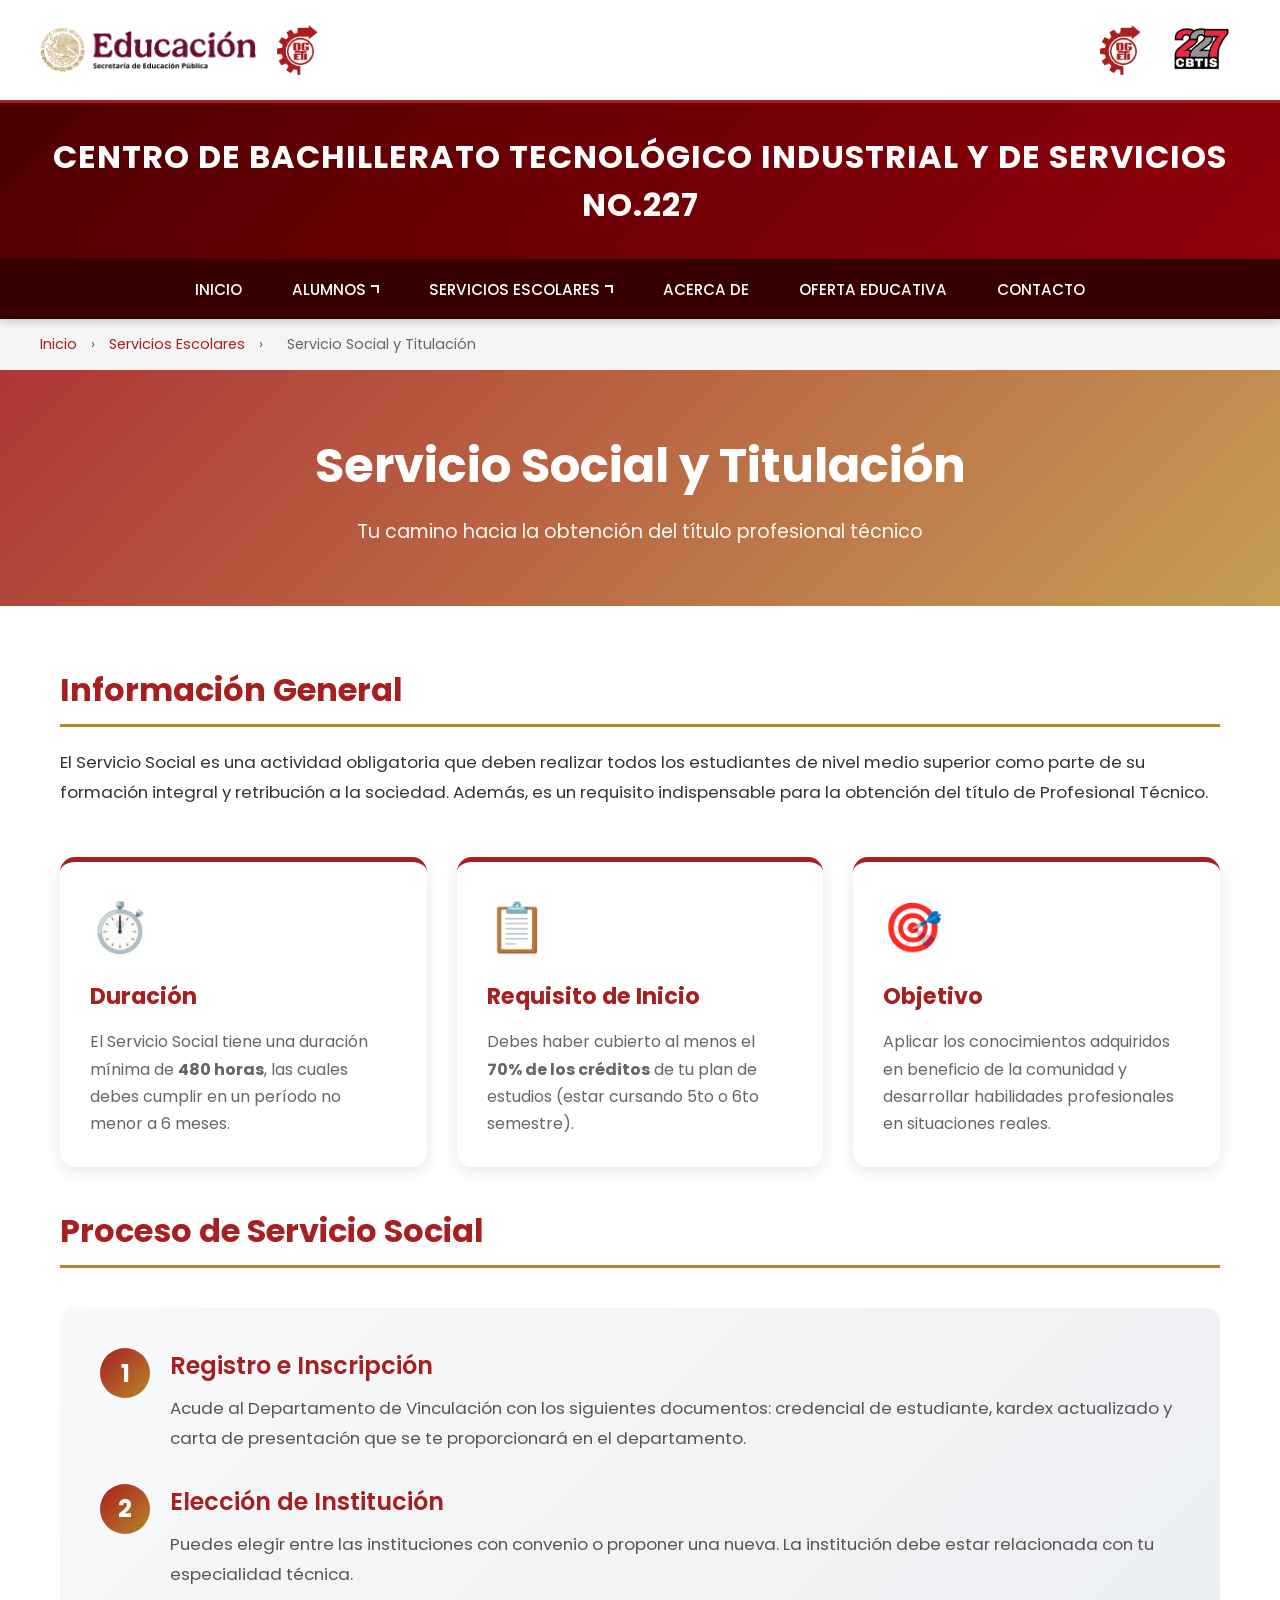
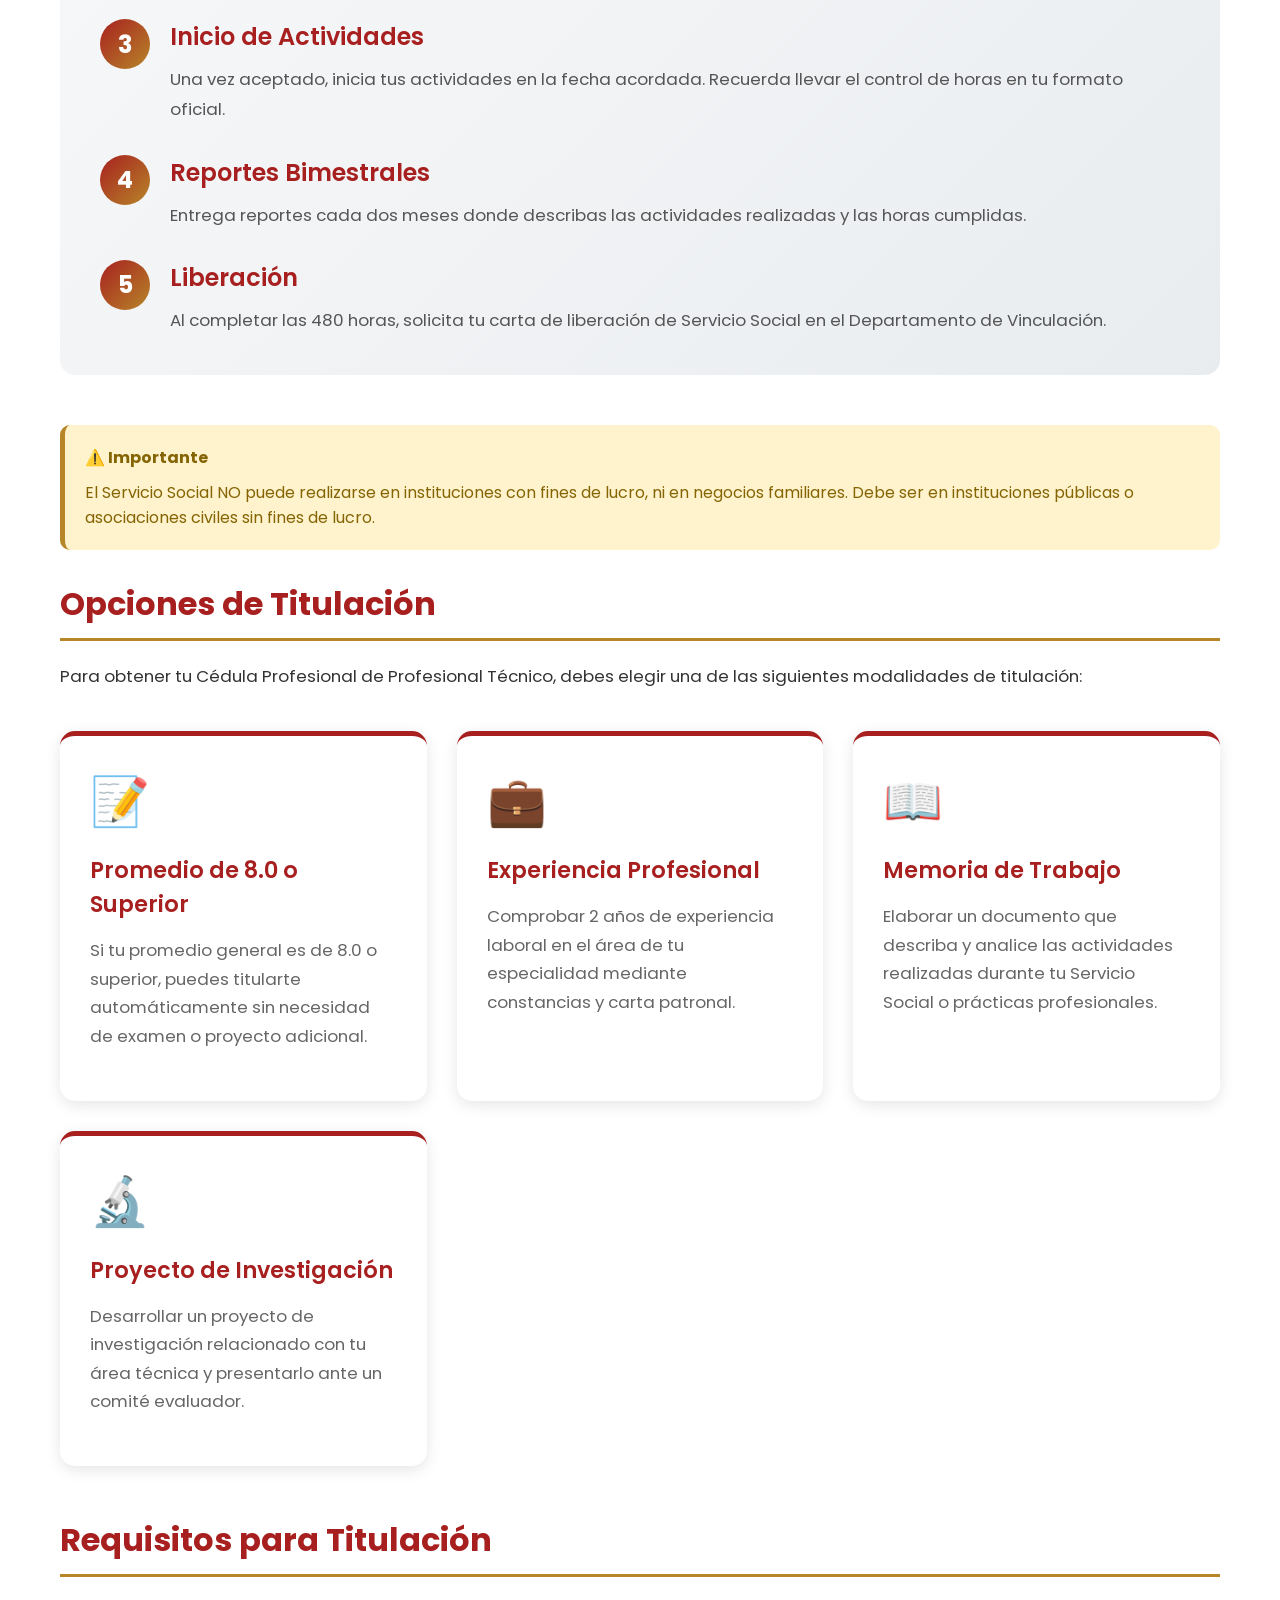
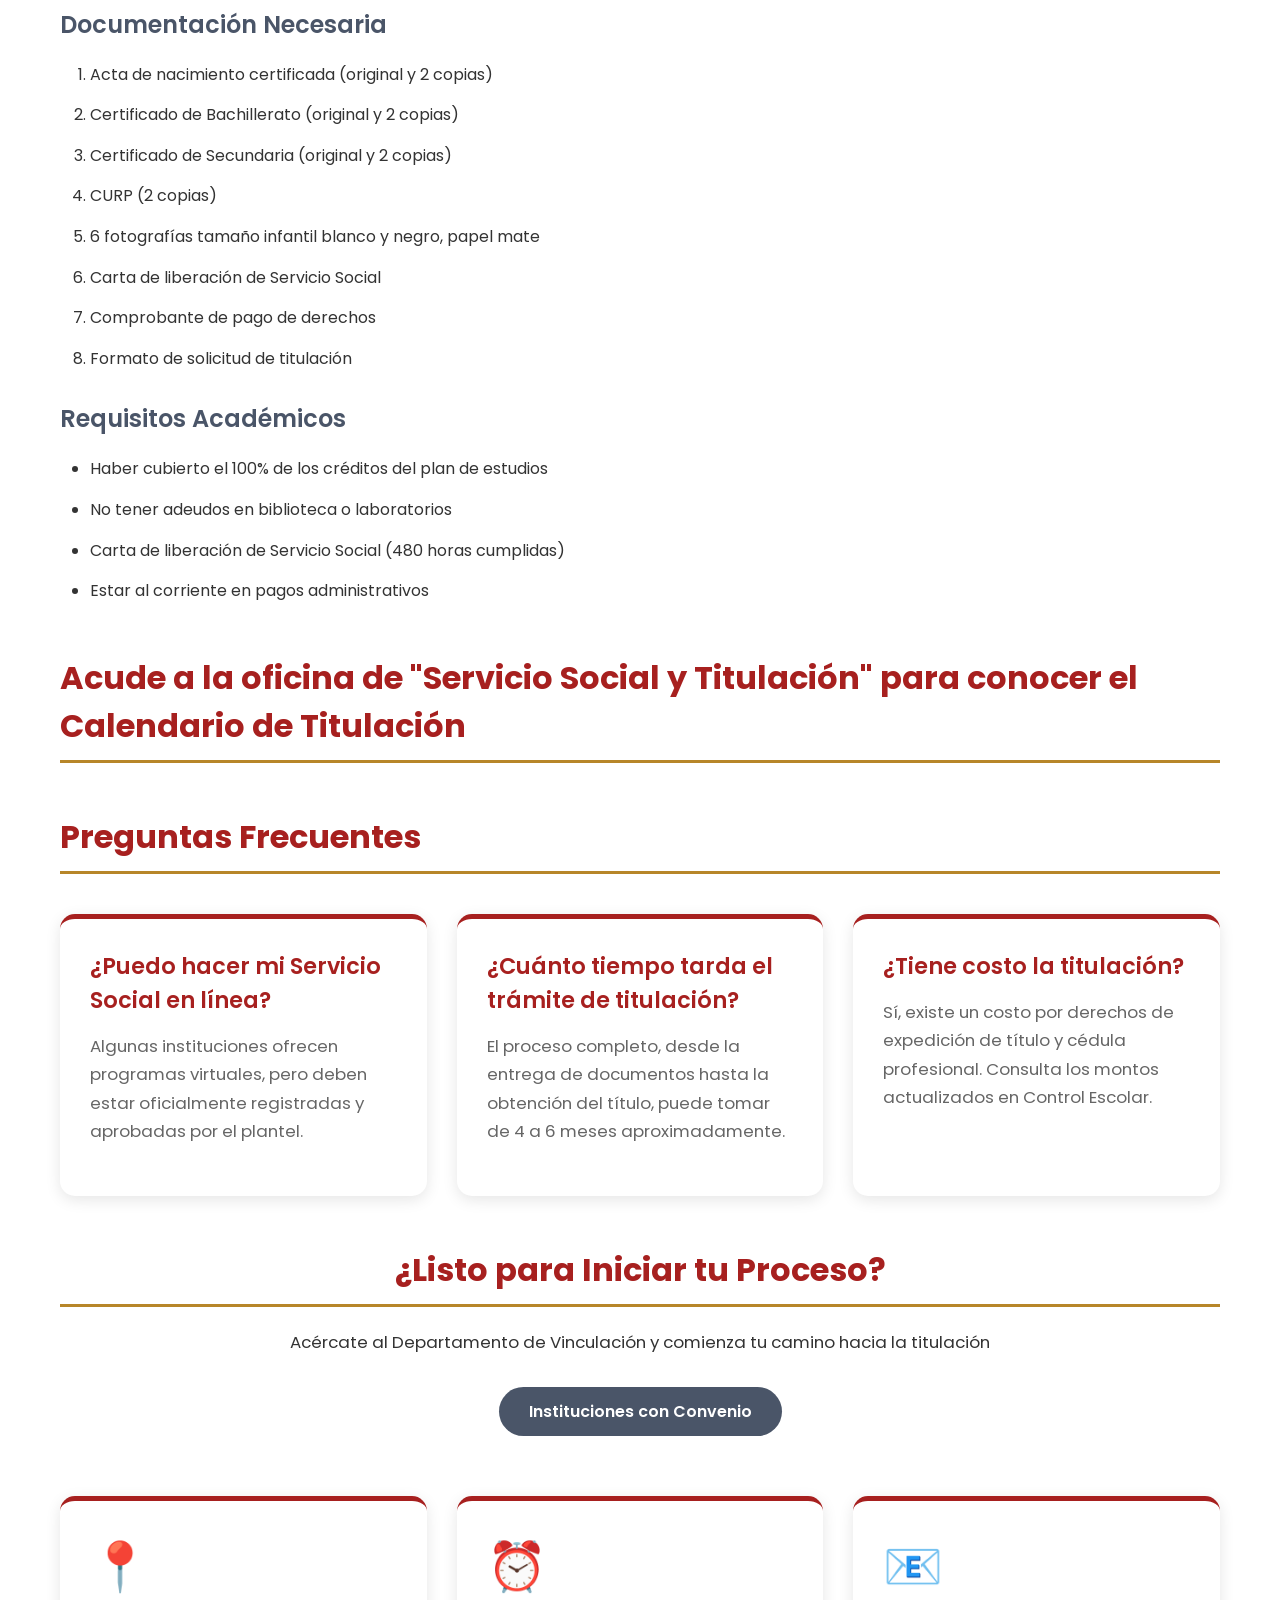
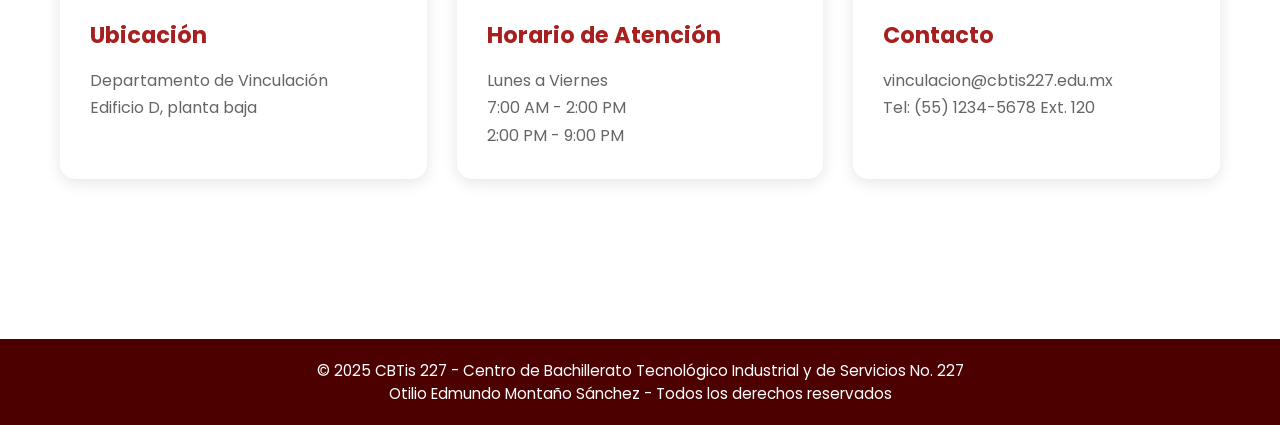
<file: servicios/servicio_social.html>
<!DOCTYPE html>
<html lang="es">
<head>
  <meta charset="UTF-8">
  <meta name="viewport" content="width=device-width, initial-scale=1.0">
  <title>Servicio Social y Titulación - CBTis 227</title>
  <link rel="preconnect" href="https://fonts.googleapis.com">
  <link rel="preconnect" href="https://fonts.gstatic.com" crossorigin>
  <link href="https://fonts.googleapis.com/css2?family=Poppins:wght@300;400;600;700&display=swap" rel="stylesheet">
  <style>
    * {
      margin: 0;
      padding: 0;
      box-sizing: border-box;
    }

    body {
      font-family: 'Poppins', sans-serif;
      background-color: #FFFFFF;
      color: #000000;
    }

    .top-header {
      background-color: #FFFFFF;
      display: flex;
      justify-content: space-between;
      align-items: center;
      padding: 10px 40px;
      border-bottom: 3px solid #A7201F;
    }

    .top-header img {
      height: 60px;
    }

    .logos-left, .logos-right {
      display: flex;
      gap: 20px;
      align-items: center;
    }

    .logos-left img, .logos-right img {
      height: 50px; /* Ajusta este valor */
      width: auto; /* Mantiene la proporción */
      object-fit: contain; /* Evita distorsión */
    }

    .logos-right img:last-child {
      height: 80px; /* Aumenta solo el último logo de la derecha */
    }

    .logos-left img:first-child {
      height: 45px; /* Aumenta solo el primer logo de la izquierda*/
    }

    .welcome-banner {
      background: linear-gradient(135deg, #4d0000 0%, #92000c  100%);
      color: white;
      text-align: center;
      padding: 30px 20px;
    }

    .welcome-banner h1 {
      font-size: 2rem;
      font-weight: 700;
      text-transform: uppercase;
      letter-spacing: 1px;
    }

    .menu {
      background-color: #370000;
      height: 60px;
      display: flex;
      justify-content: center;
      align-items: center;
      position: sticky;
      top: 0;
      z-index: 1000;
      box-shadow: 0 2px 10px rgba(0,0,0,0.2);
    }

    .menu__container {
      display: flex;
      justify-content: center;
      align-items: center;
      width: 100%;
      height: 100%;
    }

    .menu__links {
      display: flex;
      list-style: none;
      height: 100%;
      margin: 0;
      padding: 0;
    }

    .menu__item {
      position: relative;
      height: 100%;
      --clip: polygon(0 0, 100% 0, 100% 0, 0 0);
      --transform: rotate(-90deg);
    }

    .menu__item:hover {
      --clip: polygon(0 0, 100% 0, 100% 100%, 0% 100%);
      --transform: rotate(0);
    }

    .menu__link {
      color: #fff;
      text-decoration: none;
      padding: 0 25px;
      display: flex;
      height: 100%;
      align-items: center;
      transition: background-color 0.3s;
      font-weight: 500;
      font-size: 0.95rem;
      white-space: nowrap;
    }

    .menu__link:hover {
      background-color: #B78629;
    }

    .menu__arrow {
      transform: var(--transform);
      transition: transform .3s;
      display: block;
      margin-left: 5px;
      width: 8px;
      height: 8px;
      border-right: 2px solid white;
      border-bottom: 2px solid white;
    }

    .menu__nesting {
      list-style: none;
      transition: clip-path .3s;
      clip-path: var(--clip);
      position: absolute;
      left: 0;
      bottom: 0;
      width: max-content;
      transform: translateY(100%);
      background-color: #9D9394;
      box-shadow: 0 4px 10px rgba(0,0,0,0.3);
    }

    .menu__link--inside {
      padding: 15px 25px;
      border-bottom: 1px solid rgba(255,255,255,0.1);
    }

    .menu__link--inside:hover {
      background-color: #B78629;
    }

    .breadcrumb {
      background-color: #f5f5f5;
      padding: 15px 40px;
      font-size: 0.9rem;
    }

    .breadcrumb a {
      color: #A7201F;
      text-decoration: none;
      transition: color 0.3s;
    }

    .breadcrumb a:hover {
      color: #B78629;
    }

    .breadcrumb span {
      color: #666;
      margin: 0 10px;
    }

    .page-header {
      background: linear-gradient(135deg, rgba(167, 32, 31, 0.9), rgba(183, 134, 41, 0.8));
      color: white;
      padding: 60px 20px;
      text-align: center;
    }

    .page-header h1 {
      font-size: 3rem;
      font-weight: 700;
      margin-bottom: 15px;
    }

    .page-header p {
      font-size: 1.2rem;
      opacity: 0.95;
    }

    .content-wrapper {
      max-width: 1200px;
      margin: 0 auto;
      padding: 60px 20px;
    }

    .content-section {
      margin-bottom: 50px;
    }

    .content-section h2 {
      color: #A7201F;
      font-size: 2rem;
      margin-bottom: 20px;
      font-weight: 700;
      border-bottom: 3px solid #B78629;
      padding-bottom: 10px;
    }

    .content-section h3 {
      color: #4a5568;
      font-size: 1.5rem;
      margin: 30px 0 15px;
      font-weight: 600;
    }

    .content-section p {
      line-height: 1.8;
      margin-bottom: 20px;
      color: #333;
      font-size: 1.05rem;
    }

    .content-section ul, .content-section ol {
      margin: 20px 0;
      padding-left: 30px;
    }

    .content-section li {
      margin-bottom: 15px;
      line-height: 1.6;
      color: #333;
    }

    .info-boxes {
      display: grid;
      grid-template-columns: repeat(auto-fit, minmax(300px, 1fr));
      gap: 30px;
      margin: 40px 0;
    }

    .info-box {
      background: white;
      border-radius: 15px;
      padding: 30px;
      box-shadow: 0 4px 15px rgba(0,0,0,0.1);
      transition: transform 0.3s, box-shadow 0.3s;
      border-top: 5px solid #A7201F;
    }

    .info-box:hover {
      transform: translateY(-5px);
      box-shadow: 0 8px 25px rgba(0,0,0,0.15);
    }

    .info-box .icon {
      font-size: 3rem;
      margin-bottom: 15px;
      display: block;
    }

    .info-box h3 {
      color: #A7201F;
      margin-bottom: 15px;
      font-size: 1.4rem;
      margin-top: 0;
    }

    .info-box p {
      color: #666;
      line-height: 1.7;
    }

    .steps-container {
      background: linear-gradient(135deg, #f8f9fa, #e9ecef);
      border-radius: 15px;
      padding: 40px;
      margin: 40px 0;
    }

    .step {
      display: flex;
      gap: 20px;
      margin-bottom: 30px;
      align-items: start;
    }

    .step:last-child {
      margin-bottom: 0;
    }

    .step-number {
      background: linear-gradient(135deg, #A7201F, #B78629);
      color: white;
      width: 50px;
      height: 50px;
      border-radius: 50%;
      display: flex;
      align-items: center;
      justify-content: center;
      font-size: 1.5rem;
      font-weight: 700;
      flex-shrink: 0;
    }

    .step-content h3 {
      margin: 0 0 10px 0;
      color: #A7201F;
    }

    .step-content p {
      margin: 0;
      color: #555;
    }

    .table-container {
      overflow-x: auto;
      margin: 30px 0;
    }

    table {
      width: 100%;
      border-collapse: collapse;
      background: white;
      box-shadow: 0 2px 10px rgba(0,0,0,0.1);
      border-radius: 10px;
      overflow: hidden;
    }

    table thead {
      background: linear-gradient(135deg, #A7201F, #661616);
      color: white;
    }

    table th, table td {
      padding: 15px;
      text-align: left;
    }

    table tbody tr:nth-child(even) {
      background-color: #f8f9fa;
    }

    table tbody tr:hover {
      background-color: #e9ecef;
    }

    .alert {
      background-color: #fff3cd;
      border-left: 5px solid #B78629;
      padding: 20px;
      border-radius: 10px;
      margin: 30px 0;
    }

    .alert h4 {
      color: #856404;
      margin-bottom: 10px;
      font-weight: 700;
    }

    .alert p {
      color: #856404;
      margin: 0;
    }

    .btn {
      display: inline-block;
      padding: 12px 30px;
      background-color: #A7201F;
      color: white;
      text-decoration: none;
      border-radius: 25px;
      font-weight: 600;
      transition: all 0.3s;
      margin: 10px 5px;
    }

    .btn:hover {
      background-color: #B78629;
      transform: translateY(-2px);
      box-shadow: 0 4px 15px rgba(183, 134, 41, 0.4);
    }

    .btn-secondary {
      background-color: #4a5568;
    }

    .btn-secondary:hover {
      background-color: #2d3748;
    }

    footer {
      background-color: #4d0000;
      color: white;
      text-align: center;
      padding: 20px;
      font-size: 0.95rem;
      margin-top: 60px;
    }

    @media (max-width: 968px) {
      .top-header {
        flex-direction: column;
        gap: 15px;
        padding: 15px;
      }

      .logos-left, .logos-right {
        flex-wrap: wrap;
        justify-content: center;
      }

      .top-header img {
        height: 50px;
      }

      .welcome-banner h1 {
        font-size: 1.5rem;
      }

      .menu {
        height: auto;
      }

      .menu__links {
        flex-direction: column;
        width: 100%;
      }

      .menu__item {
        width: 100%;
        height: auto;
      }

      .menu__link {
        padding: 15px;
        justify-content: center;
      }

      .menu__nesting {
        position: static;
        transform: none;
        width: 100%;
      }

      .page-header h1 {
        font-size: 2rem;
      }

      .content-wrapper {
        padding: 30px 15px;
      }

      .info-boxes {
        grid-template-columns: 1fr;
      }

      .steps-container {
        padding: 20px;
      }
    }
  </style>
</head>

<body>
  <div class="top-header">
    <div class="logos-left">
      <img src="../imagenes/sep.png" alt="Logo SEP">
      <img src="../imagenes/dgeti.png" alt="Logo DGETI">
    </div>
    <div class="logos-right">
      <img src="../imagenes/dgeti.png" alt="Logo DGETI">
      <img src="../imagenes/cbtis.png" alt="Logo CBTis 227">
    </div>
  </div>

  <div class="welcome-banner">
    <h1>CENTRO DE BACHILLERATO TECNOLÓGICO INDUSTRIAL Y DE SERVICIOS NO.227</h1>
  </div>

  <nav class="menu">
    <div class="menu__container">
      <ul class="menu__links">
        <li class="menu__item">
          <a href="../index.html" class="menu__link">INICIO</a>
        </li>

        <li class="menu__item">
          <a href="#" class="menu__link">
            ALUMNOS
            <span class="menu__arrow"></span>
          </a>
          <ul class="menu__nesting">
            <li class="menu__inside">
              <a href="../alumnos/tramites.html" class="menu__link menu__link--inside">Trámites/Servicios</a>
            </li>
            <li class="menu__inside">
              <a href="../alumnos/privacidad.html" class="menu__link menu__link--inside">Aviso de privacidad</a>
            </li>
            <li class="menu__inside">
              <a href="https://sites.google.com/cbtis227.edu.mx/protocolo-vigente-en-cbtis227/inicio?authuser=2" class="menu__link menu__link--inside">Protocolos de seguridad</a>
            </li>
          </ul>
        </li>

        <li class="menu__item">
          <a href="#" class="menu__link">
            SERVICIOS ESCOLARES
            <span class="menu__arrow"></span>
          </a>
          <ul class="menu__nesting">
            <li class="menu__inside">
              <a href="becas.html" class="menu__link menu__link--inside">Becas</a>
            </li>
            <li class="menu__inside">
              <a href="promocion.html" class="menu__link menu__link--inside">Promoción cultural y deportiva</a>
            </li>
            <li class="menu__inside">
              <a href="orientacion.html" class="menu__link menu__link--inside">Orientación</a>
            </li>
            <li class="menu__inside">
              <a href="servicio_social.html" class="menu__link menu__link--inside">Servicio Social y Titulación</a>
            </li>
            <li class="menu__inside">
              <a href="biblioteca.html" class="menu__link menu__link--inside">Biblioteca</a>
            </li>
            <li class="menu__inside">
              <a href="enfermeria.html" class="menu__link menu__link--inside">Enfermería</a>
            </li>
          </ul>
        </li>
        <li class="menu__item">
          <a href="../otros/acercade.html" class="menu__link">ACERCA DE</a>
        </li>
        

        <li class="menu__item">
          <a href="../otros/oferta.html" class="menu__link">OFERTA EDUCATIVA</a>
        </li>

        <li class="menu__item">
          <a href="../otros/contacto.html" class="menu__link">CONTACTO</a>
        </li>
      </ul>
    </div>
  </nav>

  <div class="breadcrumb">
    <a href="../index.html">Inicio</a>
    <span>›</span>
    <a href="#">Servicios Escolares</a>
    <span>›</span>
    <span>Servicio Social y Titulación</span>
  </div>

  <div class="page-header">
    <h1>Servicio Social y Titulación</h1>
    <p>Tu camino hacia la obtención del título profesional técnico</p>
  </div>

  <div class="content-wrapper">
    
    <section class="content-section">
      <h2>Información General</h2>
      <p>
        El Servicio Social es una actividad obligatoria que deben realizar todos los estudiantes de nivel medio 
        superior como parte de su formación integral y retribución a la sociedad. Además, es un requisito 
        indispensable para la obtención del título de Profesional Técnico.
      </p>
    </section>

    <div class="info-boxes">
      <div class="info-box">
        <span class="icon">⏱️</span>
        <h3>Duración</h3>
        <p>El Servicio Social tiene una duración mínima de <strong>480 horas</strong>, las cuales debes cumplir 
           en un período no menor a 6 meses.</p>
      </div>

      <div class="info-box">
        <span class="icon">📋</span>
        <h3>Requisito de Inicio</h3>
        <p>Debes haber cubierto al menos el <strong>70% de los créditos</strong> de tu plan de estudios 
           (estar cursando 5to o 6to semestre).</p>
      </div>

      <div class="info-box">
        <span class="icon">🎯</span>
        <h3>Objetivo</h3>
        <p>Aplicar los conocimientos adquiridos en beneficio de la comunidad y desarrollar habilidades 
           profesionales en situaciones reales.</p>
      </div>
    </div>

    <section class="content-section">
      <h2>Proceso de Servicio Social</h2>
      
      <div class="steps-container">
        <div class="step">
          <div class="step-number">1</div>
          <div class="step-content">
            <h3>Registro e Inscripción</h3>
            <p>Acude al Departamento de Vinculación con los siguientes documentos: credencial de estudiante, 
               kardex actualizado y carta de presentación que se te proporcionará en el departamento.</p>
          </div>
        </div>

        <div class="step">
          <div class="step-number">2</div>
          <div class="step-content">
            <h3>Elección de Institución</h3>
            <p>Puedes elegir entre las instituciones con convenio o proponer una nueva. La institución debe 
               estar relacionada con tu especialidad técnica.</p>
          </div>
        </div>

        <div class="step">
          <div class="step-number">3</div>
          <div class="step-content">
            <h3>Inicio de Actividades</h3>
            <p>Una vez aceptado, inicia tus actividades en la fecha acordada. Recuerda llevar el control 
               de horas en tu formato oficial.</p>
          </div>
        </div>

        <div class="step">
          <div class="step-number">4</div>
          <div class="step-content">
            <h3>Reportes Bimestrales</h3>
            <p>Entrega reportes cada dos meses donde describas las actividades realizadas y las horas cumplidas.</p>
          </div>
        </div>

        <div class="step">
          <div class="step-number">5</div>
          <div class="step-content">
            <h3>Liberación</h3>
            <p>Al completar las 480 horas, solicita tu carta de liberación de Servicio Social en el 
               Departamento de Vinculación.</p>
          </div>
        </div>
      </div>
    </section>

    <div class="alert">
      <h4>⚠️ Importante</h4>
      <p>El Servicio Social NO puede realizarse en instituciones con fines de lucro, ni en negocios familiares. 
         Debe ser en instituciones públicas o asociaciones civiles sin fines de lucro.</p>
    </div>

    <section class="content-section">
      <h2>Opciones de Titulación</h2>
      <p>
        Para obtener tu Cédula Profesional de Profesional Técnico, debes elegir una de las siguientes 
        modalidades de titulación:
      </p>

      <div class="info-boxes">
        <div class="info-box">
          <span class="icon">📝</span>
          <h3>Promedio de 8.0 o Superior</h3>
          <p>Si tu promedio general es de 8.0 o superior, puedes titularte automáticamente sin necesidad 
             de examen o proyecto adicional.</p>
        </div>

        <div class="info-box">
          <span class="icon">💼</span>
          <h3>Experiencia Profesional</h3>
          <p>Comprobar 2 años de experiencia laboral en el área de tu especialidad mediante constancias 
             y carta patronal.</p>
        </div>

        <div class="info-box">
          <span class="icon">📖</span>
          <h3>Memoria de Trabajo</h3>
          <p>Elaborar un documento que describa y analice las actividades realizadas durante tu Servicio 
             Social o prácticas profesionales.</p>
        </div>

        <div class="info-box">
          <span class="icon">🔬</span>
          <h3>Proyecto de Investigación</h3>
          <p>Desarrollar un proyecto de investigación relacionado con tu área técnica y presentarlo ante 
             un comité evaluador.</p>
        </div>
      </div>
    </section>

    <section class="content-section">
      <h2>Requisitos para Titulación</h2>
      
      <h3>Documentación Necesaria</h3>
      <ol>
        <li>Acta de nacimiento certificada (original y 2 copias)</li>
        <li>Certificado de Bachillerato (original y 2 copias)</li>
        <li>Certificado de Secundaria (original y 2 copias)</li>
        <li>CURP (2 copias)</li>
        <li>6 fotografías tamaño infantil blanco y negro, papel mate</li>
        <li>Carta de liberación de Servicio Social</li>
        <li>Comprobante de pago de derechos</li>
        <li>Formato de solicitud de titulación</li>
      </ol>

      <h3>Requisitos Académicos</h3>
      <ul>
        <li>Haber cubierto el 100% de los créditos del plan de estudios</li>
        <li>No tener adeudos en biblioteca o laboratorios</li>
        <li>Carta de liberación de Servicio Social (480 horas cumplidas)</li>
        <li>Estar al corriente en pagos administrativos</li>
      </ul>
    </section>

    <section class="content-section">
      <h2>Acude a la oficina de "Servicio Social y Titulación" para conocer el Calendario de Titulación</h2>
    </section>

    <section class="content-section">
      <h2>Preguntas Frecuentes</h2>
      
      <div class="info-boxes">
        <div class="info-box">
          <h3>¿Puedo hacer mi Servicio Social en línea?</h3>
          <p>Algunas instituciones ofrecen programas virtuales, pero deben estar oficialmente registradas 
             y aprobadas por el plantel.</p>
        </div>

        <div class="info-box">
          <h3>¿Cuánto tiempo tarda el trámite de titulación?</h3>
          <p>El proceso completo, desde la entrega de documentos hasta la obtención del título, puede 
             tomar de 4 a 6 meses aproximadamente.</p>
        </div>

        <div class="info-box">
          <h3>¿Tiene costo la titulación?</h3>
          <p>Sí, existe un costo por derechos de expedición de título y cédula profesional. Consulta 
             los montos actualizados en Control Escolar.</p>
        </div>
      </div>
    </section>

    <section class="content-section" style="text-align: center; margin-top: 50px;">
      <h2>¿Listo para Iniciar tu Proceso?</h2>
      <p>Acércate al Departamento de Vinculación y comienza tu camino hacia la titulación</p>
      <a href="../docs/PLANILLA-DE-CONVENIOS-2023.pdf" class="btn btn-secondary">Instituciones con Convenio</a>
    </section>

    <div class="info-boxes" style="margin-top: 50px;">
      <div class="info-box">
        <span class="icon">📍</span>
        <h3>Ubicación</h3>
        <p>Departamento de Vinculación<br>Edificio D, planta baja</p>
      </div>

      <div class="info-box">
        <span class="icon">⏰</span>
        <h3>Horario de Atención</h3>
        <p>Lunes a Viernes<br>7:00 AM - 2:00 PM<br>2:00 PM - 9:00 PM</p>
      </div>

      <div class="info-box">
        <span class="icon">📧</span>
        <h3>Contacto</h3>
        <p>vinculacion@cbtis227.edu.mx<br>Tel: (55) 1234-5678 Ext. 120</p>
      </div>
    </div>

  </div>

  <footer>
    <p>&copy; 2025 CBTis 227 - Centro de Bachillerato Tecnológico Industrial y de Servicios No. 227</p>
    <p>Otilio Edmundo Montaño Sánchez - Todos los derechos reservados</p>
  </footer>

</body>
</html>
</file>
